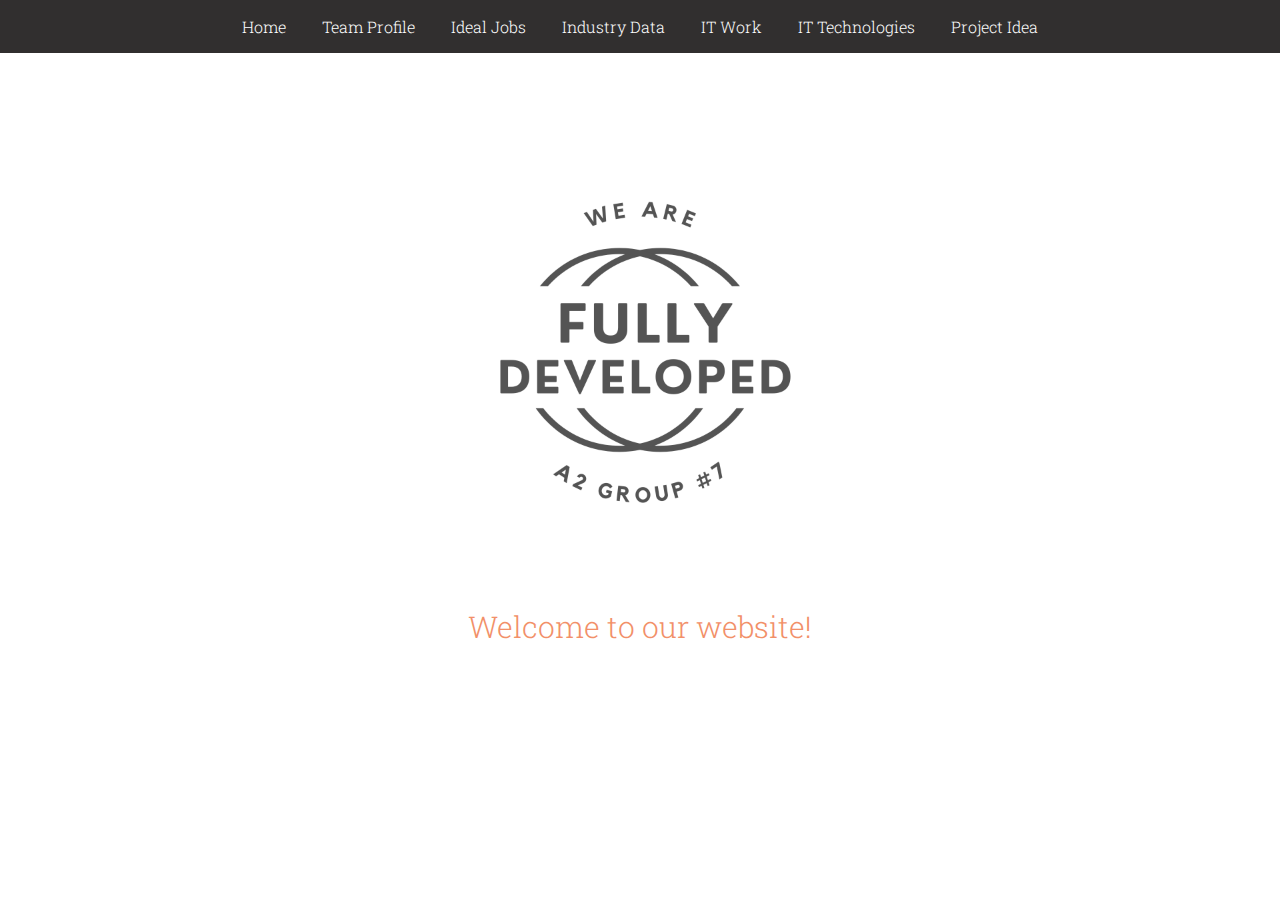
<file: index.html>
<!DOCTYPE html>
<html lang = "en">
<head>
  <link href="./resources/css/index.css" type="text/css" rel="stylesheet">
  <meta name="viewport" content="width=device-width, initial-scale=1">
</head>

<!--Do not touch -->
<div class="topnav">
  <a href="index.html">Home</a>
  <div class="dropdown">
    <button class="dropbtn">Team Profile</button>
    <div class="dropdown-content">
      <a href="./resources/html/about_the_team.html">About the Team</a>
      <a href="./resources/html/team_profile.html">Team Profile</a>
    </div>
  </div>
  <a href="./resources/html/ideal_jobs.html">Ideal Jobs</a>
  <a href="./resources/html/industry_data.html">Industry Data</a>
  <div class="dropdown">
    <button class="dropbtn">IT Work</button>
    <div class="dropdown-content">
      <a href="./resources/html/interview_willem.html">Interview 1</a>
      <a href="./resources/html/interview_shannon.html">Interview 2</a>
    </div>
  </div>
  <div class="dropdown">
    <button class="dropbtn">IT Technologies</button>
    <div class="dropdown-content">
      <a href="./resources/html/autonomous_vehicles.html">Autonomous Vehicles</a>
      <a href="./resources/html/blockchain.html">Blockchain</a>
      <a href="./resources/html/cybersecurity.html">Cybersecurity</a>
      <a href="./resources/html/machine_learning.html">Machine Learning</a>
    </div>
  </div>
  <a href="./resources/html/project_idea.html">Project Idea</a>
</div>
<!--Do not touch -->

<body>
  <div class ="content">
     <center><img src="./resources/images/others/team_logo.png" width="500px">
    <h2>Welcome to our website!</h2></center>
  </div>




</body>
</html>
</file>
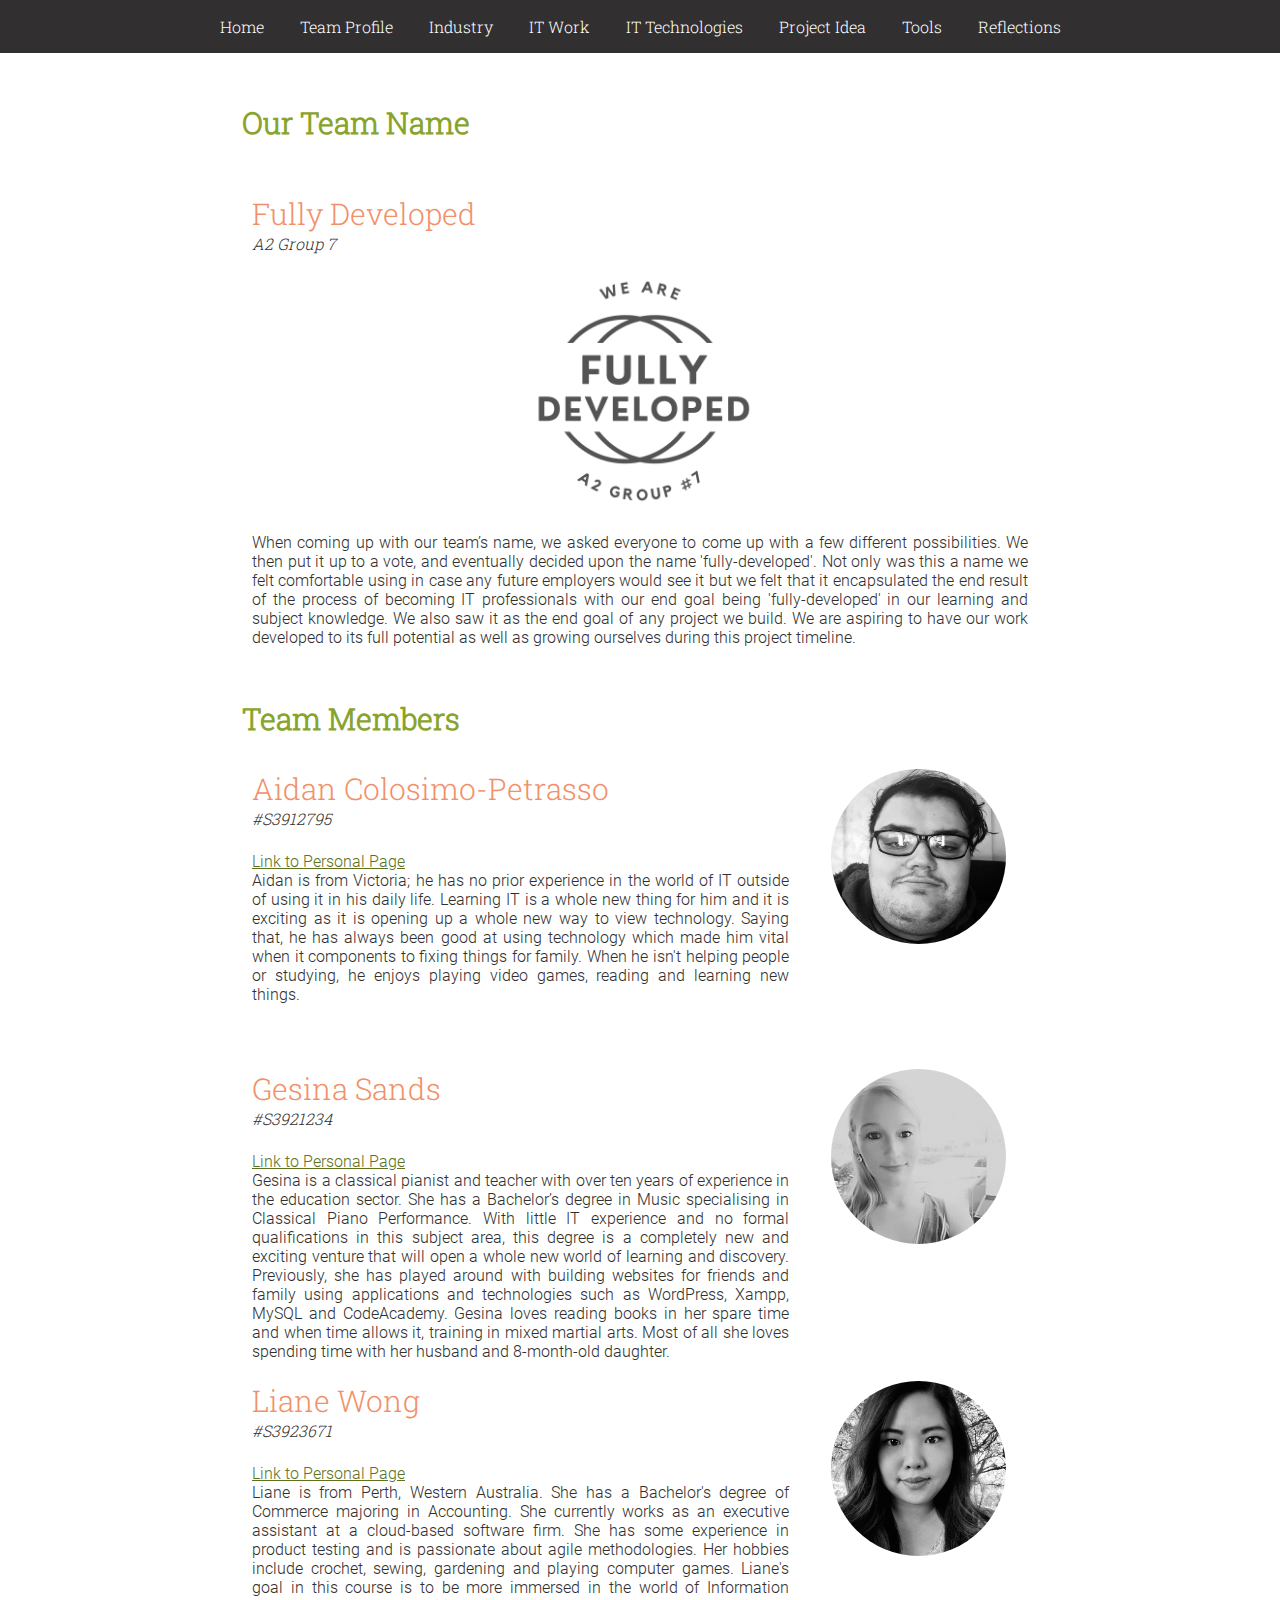
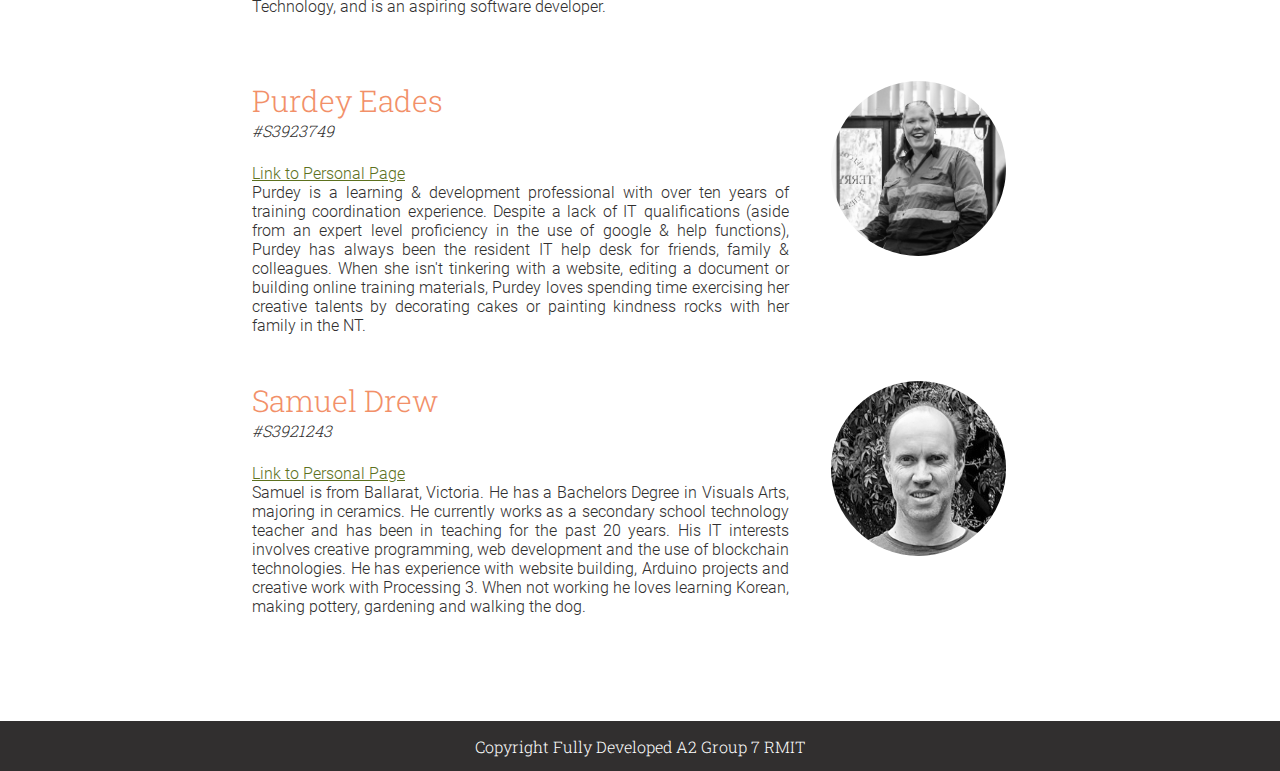
<file: resources/html/about_the_team.html>
<!DOCTYPE html>
<html lang="en">

<head>
  <link href="../css/index.css" type="text/css" rel="stylesheet"/>
  <meta name="viewport" content="width=device-width, initial-scale=1">
</head>

<!--Do not touch -->
<div class="topnav">
  <a href="../../index.html">Home</a>
  <!--Dropdown -->
  <div class="dropdown">
    <button class="dropbtn">Team Profile</button>
    <!--Dropdown Content-->
    <div class="dropdown-content">
      <a href="../html/about_the_team.html">About the Team</a>
      <a href="../html/team_profile.html">Team Profile</a>
    </div><!--Dropdown Content End-->
  </div><!--Dropdown End-->

  <!--Dropdown-->
  <div class="dropdown">
    <button class="dropbtn">Industry</button>
    <!--Dropdown Content-->
    <div class="dropdown-content">
      <a href="../html/ideal_jobs.html">Ideal Jobs</a>
      <a href="../html/industry_data.html">Industry Data</a>
    </div><!--Dropdown Content End-->
  </div><!--Dropdown End-->

  <!--Dropdown-->
  <div class="dropdown">
    <button class="dropbtn">IT Work</button>
    <!--Dropdown Content-->
    <div class="dropdown-content">
      <a href="../html/interview_willem.html">Interview 1</a>
      <a href="../html/interview_shannon.html">Interview 2</a>
    </div><!--Dropdown Content End-->
  </div><!--Dropdown End-->

  <!--Dropdown-->
  <div class="dropdown">
    <button class="dropbtn">IT Technologies</button>
    <!--Dropdown Content-->
    <div class="dropdown-content">
      <a href="../html/autonomous_vehicles.html">Autonomous Vehicles</a>
      <a href="../html/blockchain.html">Blockchain</a>
      <a href="../html/cybersecurity.html">Cybersecurity</a>
      <a href="../html/machine_learning.html">Machine Learning</a>
    </div><!--Dropdown Content End-->
  </div><!--Dropdown End-->

  <a href="../html/project_idea.html">Project Idea</a>
  <a href="../html/tools.html">Tools</a>

  <!--Dropdown-->
  <div class="dropdown">
    <button class="dropbtn">Reflections</button>
    <!--Dropdown Content-->
    <div class="dropdown-content">
      <a href="../html/group_reflections.html">Group Reflections</a>
      <a href="../html/personal_reflections.html">Personal Reflections</a>
    </div><!--Dropdown Content End-->
  </div><!--Dropdown End-->
</div>
<!--Do not touch -->

<body>
  <div class="content">
    <h1>Our Team Name</h1><br><br>
    <!--Team Name info -->
    <div class="column">
      <h2>Fully Developed</h2>
      <p class="a2-group-heading"><i>A2 Group 7</i></p><br>
      <center><img src="../images/others/team_logo_trimmed.png" width="30%"></center><br>


      <p>When coming up with our team’s name, we asked everyone to come up with a few different possibilities. We then put it up to a vote, and eventually decided upon the name 'fully-developed'. Not only was this a name we felt comfortable using in case any future employers would see it but we felt that it encapsulated the end result of the process of becoming IT professionals with our end goal being 'fully-developed' in our learning and subject knowledge. We also saw it as the end goal of any project we build. We are aspiring to have our work developed to its full potential as well as growing ourselves during this project timeline.</p><br><br>

      </div><!--End -->

    <h1>Team Members</h1><br>
    <!--Team Item 1-->
    <div class="row">
      <div class="column-left">
        <h2>Aidan Colosimo-Petrasso</h2>
        <p><i>#S3912795</i></p><br>
        <a href="https://aidancolpet.github.io/A1-Introduction-to-Info-Tech/" target="blank">Link to Personal Page</a>
        <p>Aidan is from Victoria; he has no prior experience in the world of IT
          outside of using it in his daily life. Learning IT is a whole new thing
       
          for him and it is exciting as it is opening up a whole new way to view

          technology. Saying that, he has always been good at using technology
          which made him vital when it components to fixing things for family. When
          he isn't helping people or studying, he enjoys playing video games,
          reading and learning new things.</p>
      </div>
      <!--Avatar-->
      <div class="column-right">
        <img src="../images/others/Profile Photos/b_w/aidan_picture_bw.jpg" alt="Aidan Colosimo-Petrasso" class="avatar"/>
      </div>
    </div><!--End Team Item 1-->

    <!--Team Item 2-->
    <div class="row">
      <div class="column-left">
        <h2>Gesina Sands</h2>
        <p><i>#S3921234</i></p><br>
        <a href="https://gsmsands.github.io/Assessment-1/" target="blank">Link to Personal Page</a>
        <p>Gesina is a classical pianist and teacher with over ten years of experience
          in the education sector. She has a Bachelor’s degree in Music specialising
          in Classical Piano Performance. With little IT experience and no formal
          qualifications in this subject area, this degree is a completely new
          and exciting venture that will open a whole new world of learning and
          discovery. Previously, she has played around with building websites for
          friends and family using applications and technologies such as WordPress,
          Xampp, MySQL and CodeAcademy. Gesina loves reading books in her spare
          time and when time allows it, training in mixed martial arts. Most of
          all she loves spending time with her husband and 8-month-old daughter.</p>
      </div>
      <!--Avatar-->
      <div class="column-right">
        <img src="../images/others/Profile Photos/b_w/gesina_pic_bw.jpg" alt="Gesina Sands" class="avatar"/>
      </div>
    </div><!--End Team Item 2-->

    <!--Team Item 3-->
    <div class="row">
      <div class="column-left">
        <h2>Liane Wong</h2>
        <p><i>#S3923671</i></p><br>
        <a href="https://celestes23.github.io/IITRepo/index.html" target="blank">Link to Personal Page</a>
        <p>Liane is from Perth, Western Australia. She has a Bachelor's degree
          of Commerce majoring in Accounting. She currently works as an executive
          assistant at a cloud-based software firm. She has some experience in
          product testing and is passionate about agile methodologies. Her hobbies
          include crochet, sewing, gardening and playing computer games. Liane's goal
          in this course is to be more immersed in the world of Information
          Technology, and is an aspiring software developer.</p>
      </div>
      <!--Avatar-->
      <div class="column-right">
        <img src="../images/others/Profile Photos/b_w/liane_photo_bw.jpg" alt="Liane Wong" class="avatar"/>
      </div>
    </div><!--End Team Item 3-->

    <!--Team Item 4-->
    <div class="row">
      <div class="column-left">
        <h2>Purdey Eades</h2>
        <p><i>#S3923749</i></p><br>
        <a href="https://pjs3923.github.io/PEProfileRepo/" target="blank">Link to Personal Page</a>
        <p>Purdey is a learning & development professional with over ten years
          of training coordination experience.  Despite a lack of IT qualifications
          (aside from an expert level proficiency in the use of google & help functions),
          Purdey has always been the resident IT help desk for friends, family
          & colleagues.  When she isn't tinkering with a website, editing a document
          or building online training materials, Purdey loves spending time exercising
          her creative talents by decorating cakes or painting kindness rocks
          with her family in the NT.</p>
      </div>
      <!--Avatar-->
      <div class="column-right">
        <img src="../images/others/Profile Photos/b_w/Purdey_Pic_bw.jpg" alt="Purdey Eades" class="avatar"/>
      </div>
    </div><!--End Team Item 4-->

    <!--Team Item 5-->
    <div class="row">
      <div class="column-left">
        <h2>Samuel Drew</h2>
        <p><i>#S3921243</i></p><br>
        <a href="https://drewy21.github.io/ePortfolio/" target="blank">Link to Personal Page</a>
        <p>Samuel is from Ballarat, Victoria. He has a Bachelors Degree in Visuals
          Arts, majoring in ceramics. He currently works as a secondary school
          technology teacher and has been in teaching for the past 20 years. His
          IT interests involves creative programming, web development and the
          use of blockchain technologies. He has experience with website building,
          Arduino projects and creative work with Processing 3. When not working
          he loves learning Korean, making pottery, gardening and walking the
          dog.</p>
      </div>
      <!--Avatar-->
      <div class="column-right">
        <img src="../images/others/Profile Photos/b_w/sam_pic_bw.jpg" alt="Samuel Drew" class="avatar"/>
      </div>
    </div><!--End Team Item 5-->

  </div>
</body>
<footer class="footer">
  <center>Copyright Fully Developed A2 Group 7 RMIT</center>
</footer>
</html>
</file>
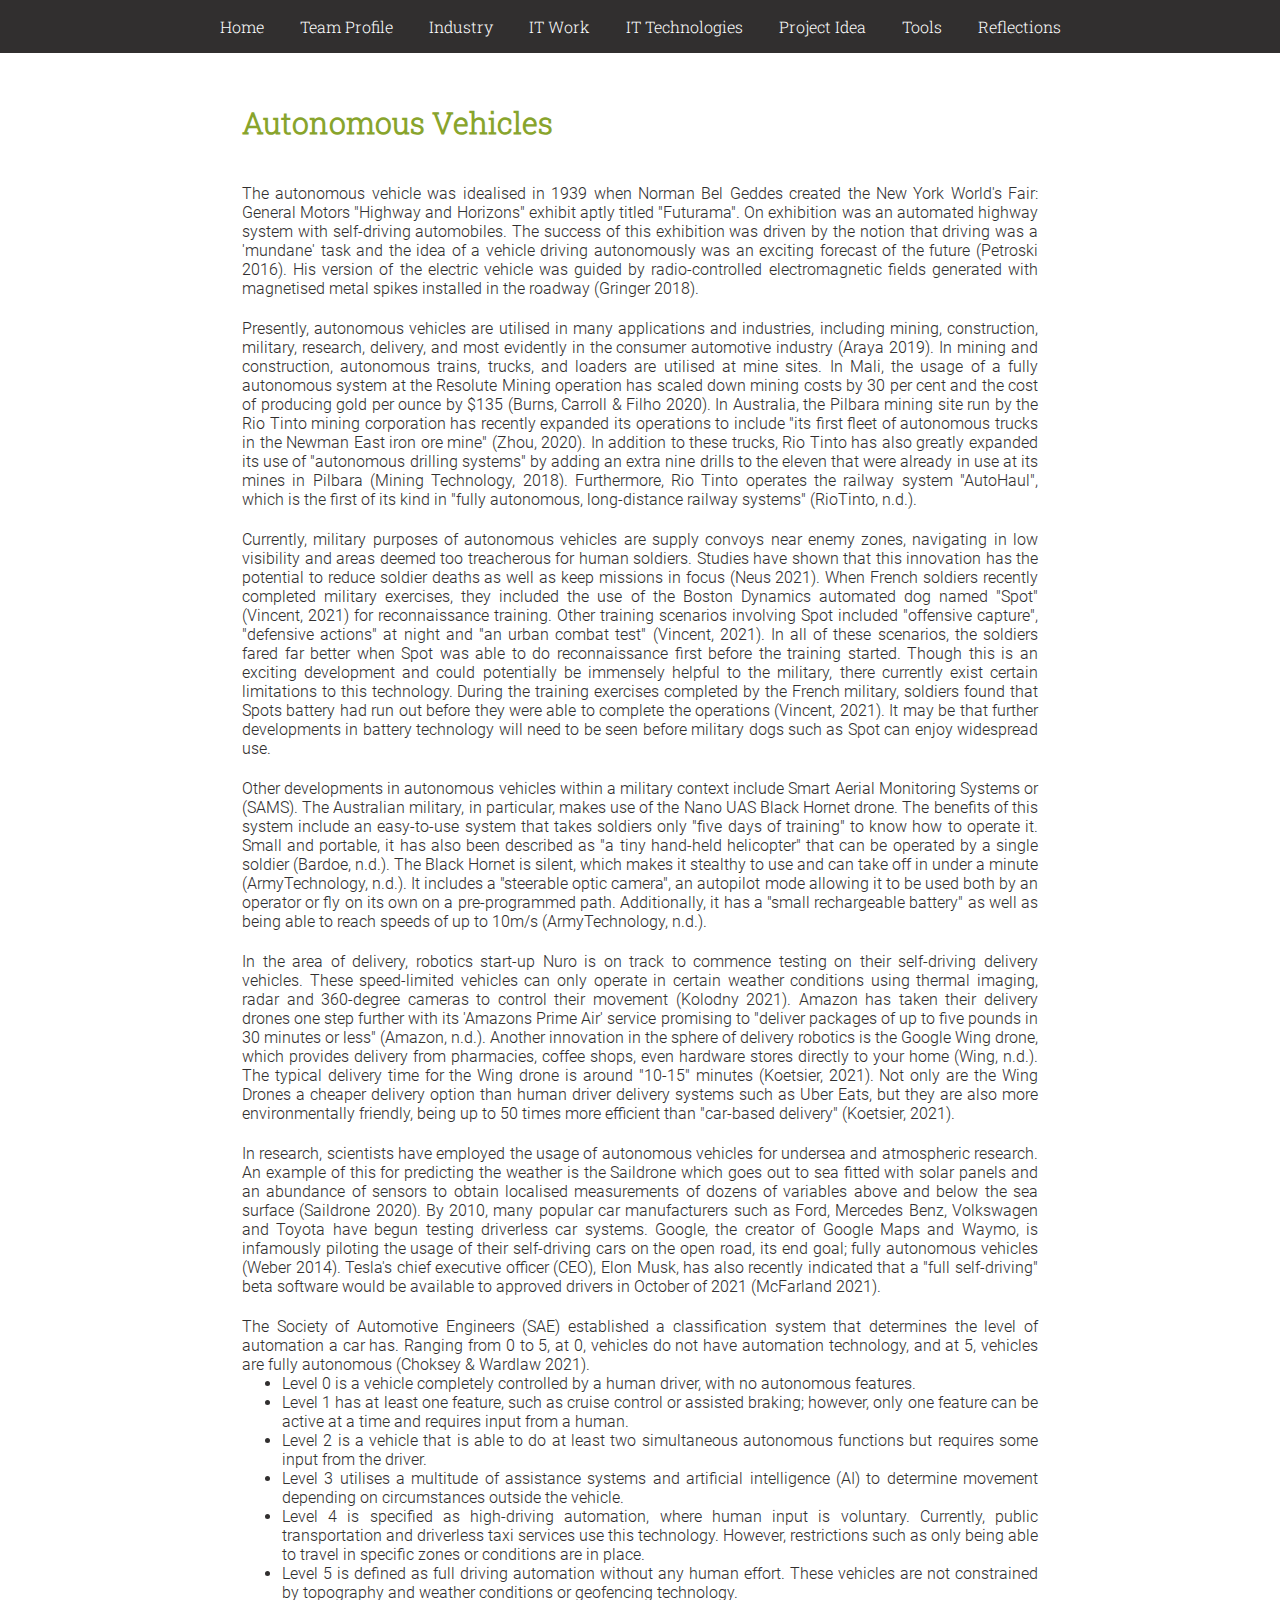
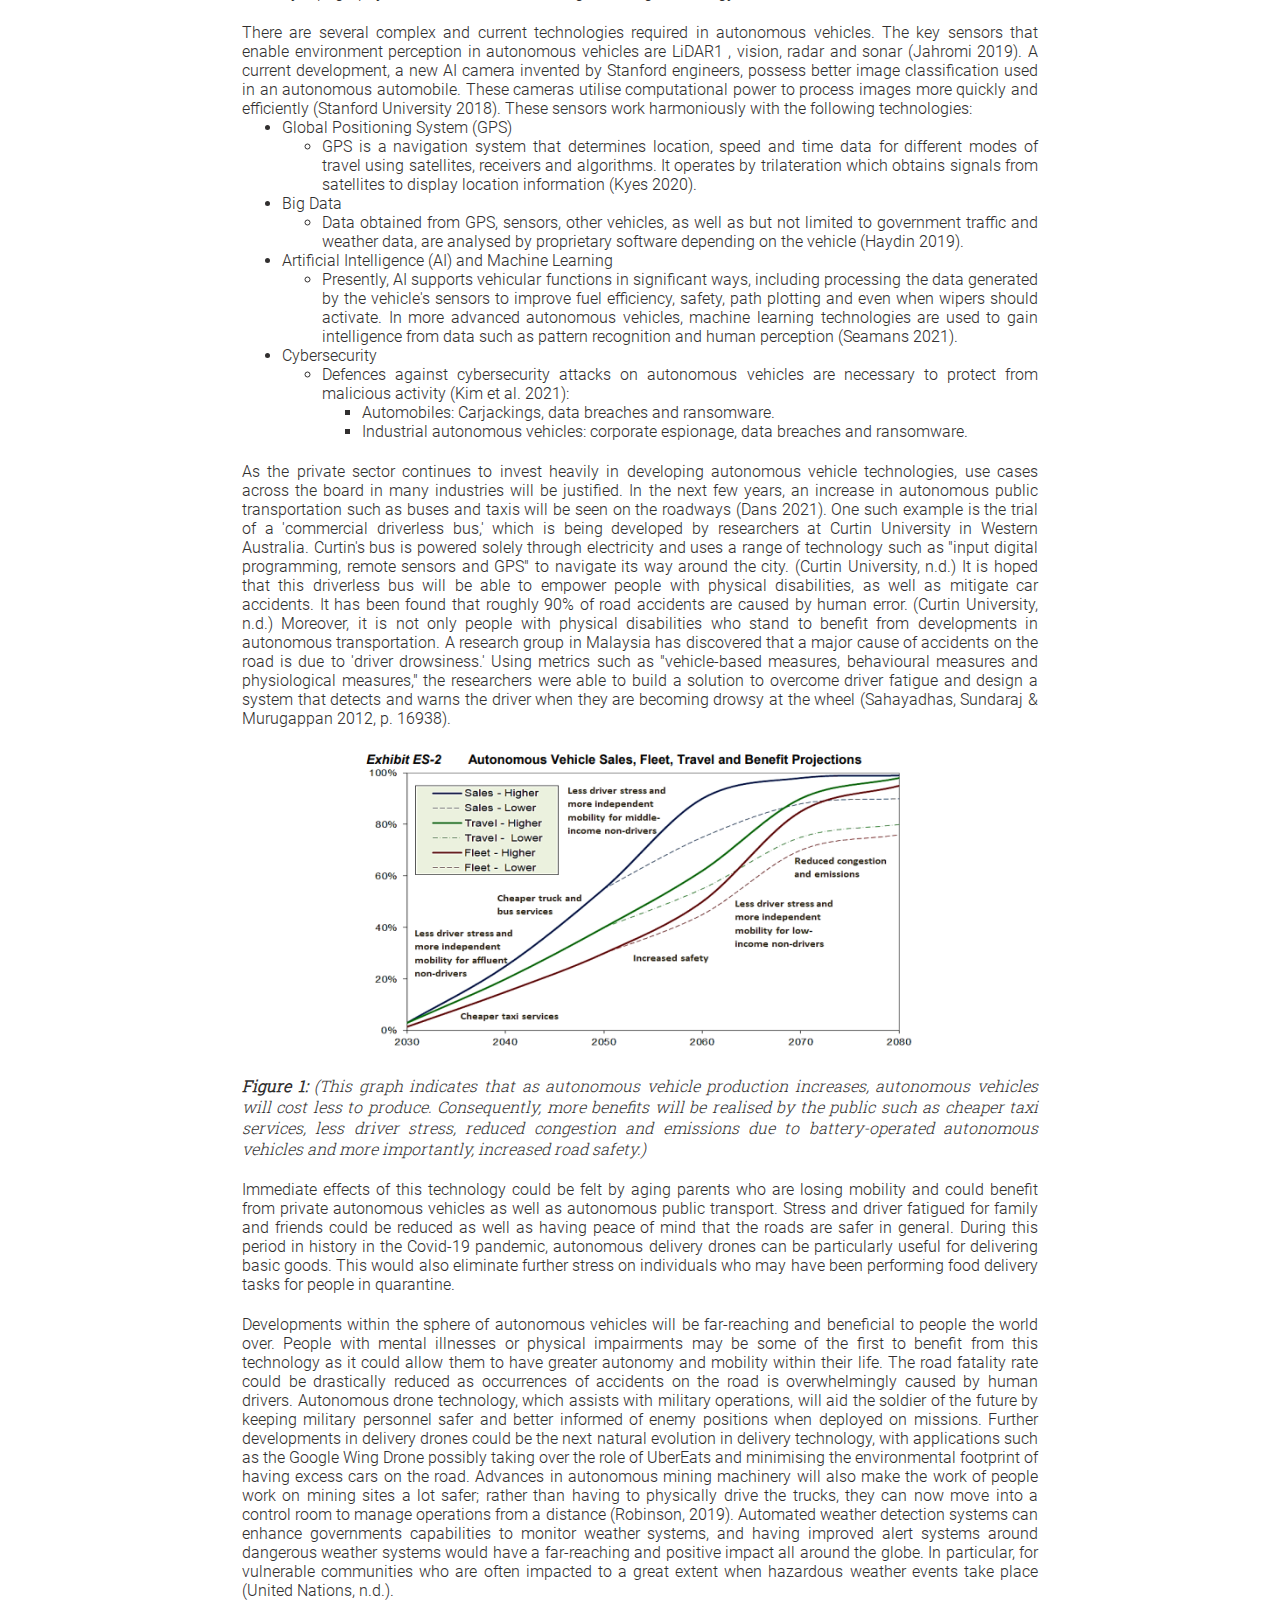
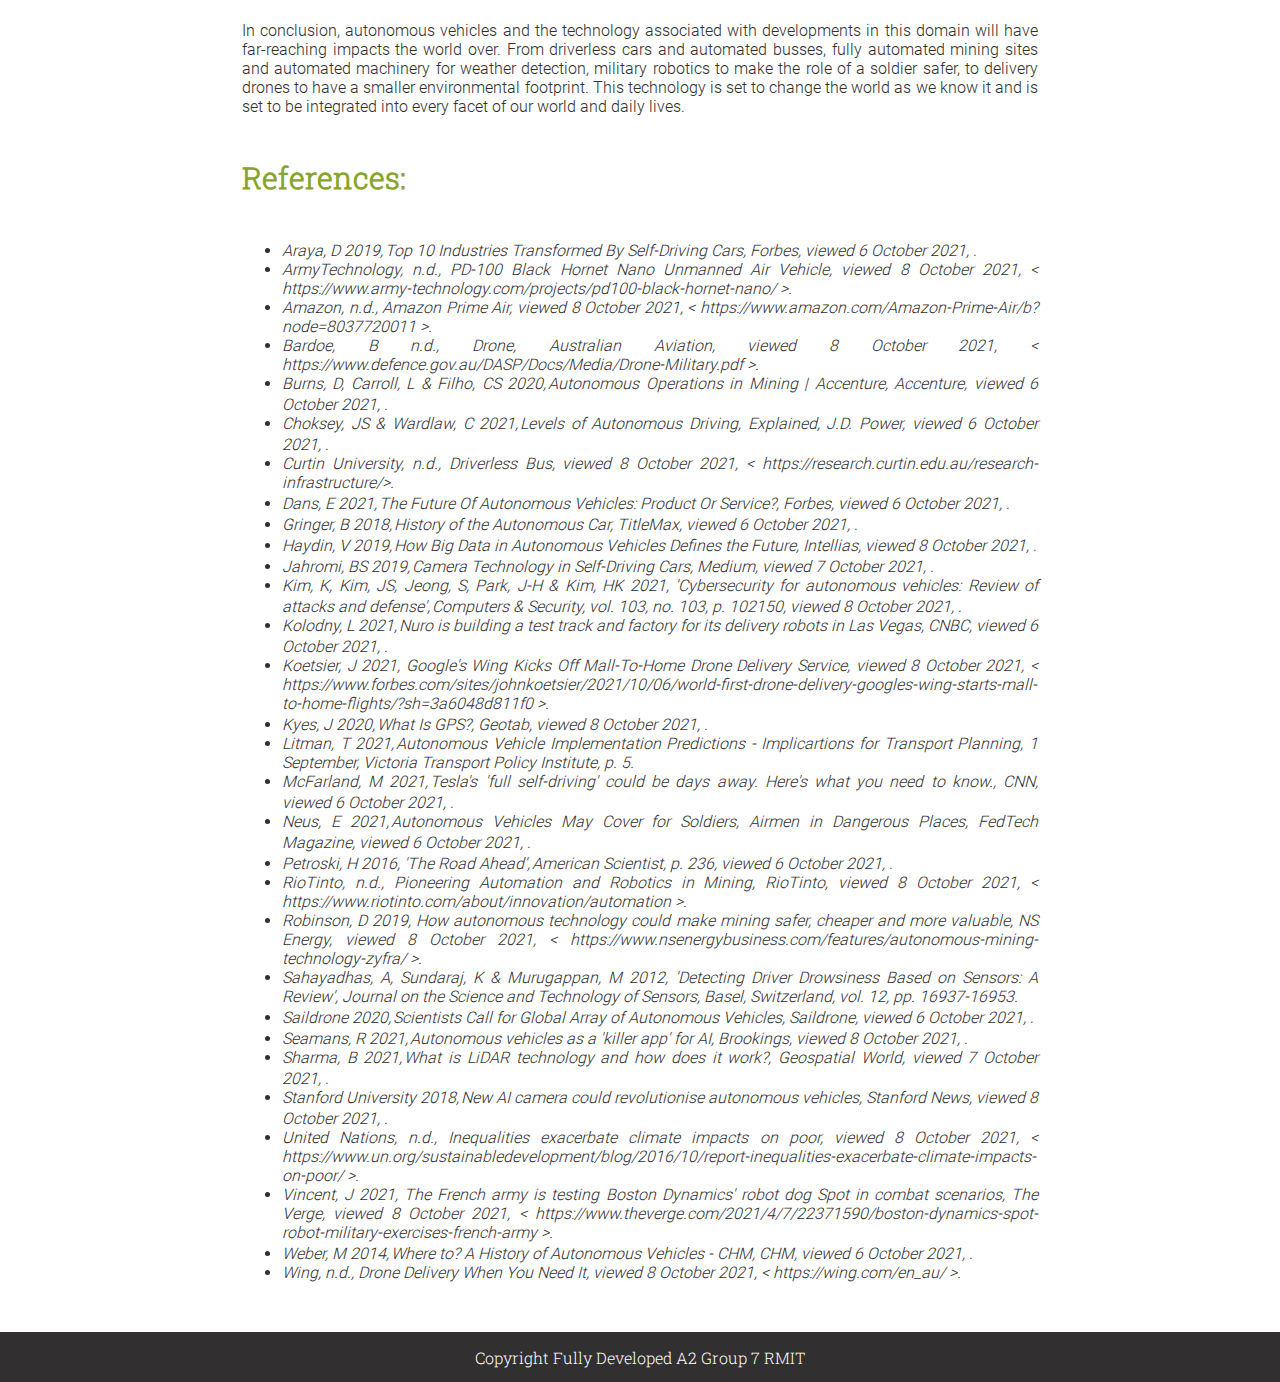
<file: resources/html/autonomous_vehicles.html>
<!DOCTYPE html>
<html lang="en">

<head>
  <link href="../css/index.css" type="text/css" rel="stylesheet"/>
  <meta name="viewport" content="width=device-width, initial-scale=1">
</head>

<!--Do not touch -->
<div class="topnav">
  <a href="../../index.html">Home</a>
  <!--Dropdown -->
  <div class="dropdown">
    <button class="dropbtn">Team Profile</button>
    <!--Dropdown Content-->
    <div class="dropdown-content">
      <a href="../html/about_the_team.html">About the Team</a>
      <a href="../html/team_profile.html">Team Profile</a>
    </div><!--Dropdown Content End-->
  </div><!--Dropdown End-->

  <!--Dropdown-->
  <div class="dropdown">
    <button class="dropbtn">Industry</button>
    <!--Dropdown Content-->
    <div class="dropdown-content">
      <a href="../html/ideal_jobs.html">Ideal Jobs</a>
      <a href="../html/industry_data.html">Industry Data</a>
    </div><!--Dropdown Content End-->
  </div><!--Dropdown End-->

  <!--Dropdown-->
  <div class="dropdown">
    <button class="dropbtn">IT Work</button>
    <!--Dropdown Content-->
    <div class="dropdown-content">
      <a href="../html/interview_willem.html">Interview 1</a>
      <a href="../html/interview_shannon.html">Interview 2</a>
    </div><!--Dropdown Content End-->
  </div><!--Dropdown End-->

  <!--Dropdown-->
  <div class="dropdown">
    <button class="dropbtn">IT Technologies</button>
    <!--Dropdown Content-->
    <div class="dropdown-content">
      <a href="../html/autonomous_vehicles.html">Autonomous Vehicles</a>
      <a href="../html/blockchain.html">Blockchain</a>
      <a href="../html/cybersecurity.html">Cybersecurity</a>
      <a href="../html/machine_learning.html">Machine Learning</a>
    </div><!--Dropdown Content End-->
  </div><!--Dropdown End-->

  <a href="../html/project_idea.html">Project Idea</a>
  <a href="../html/tools.html">Tools</a>

  <!--Dropdown-->
  <div class="dropdown">
    <button class="dropbtn">Reflections</button>
    <!--Dropdown Content-->
    <div class="dropdown-content">
      <a href="../html/group_reflections.html">Group Reflections</a>
      <a href="../html/personal_reflections.html">Personal Reflections</a>
    </div><!--Dropdown Content End-->
  </div><!--Dropdown End-->
</div>
<!--Do not touch -->

<body>
  <div class="content">
    <h1>Autonomous Vehicles</h1><br><br>
    <p>The autonomous vehicle was idealised in 1939 when Norman Bel Geddes created the New York World's Fair: General
      Motors "Highway and Horizons" exhibit aptly titled "Futurama". On exhibition was an automated highway system with
      self-driving automobiles. The success of this exhibition was driven by the notion that driving was a 'mundane'
      task and the idea of a vehicle driving autonomously was an exciting forecast of the future (Petroski 2016). His
      version of the electric vehicle was guided by radio-controlled electromagnetic fields generated with magnetised
      metal spikes installed in the roadway (Gringer 2018).</p>
    <br />
    <p>Presently, autonomous vehicles are utilised in many applications and industries, including mining, construction,
      military, research, delivery, and most evidently in the consumer automotive industry (Araya 2019). In mining and
      construction, autonomous trains, trucks, and loaders are utilised at mine sites. In Mali, the usage of a fully
      autonomous system at the Resolute Mining operation has scaled down mining costs by 30 per cent and the cost of
      producing gold per ounce by $135 (Burns, Carroll & Filho 2020). In Australia, the Pilbara mining site run by the
      Rio Tinto mining corporation has recently expanded its operations to include "its first fleet of autonomous trucks
      in the Newman East iron ore mine" (Zhou, 2020). In addition to these trucks, Rio Tinto has also greatly expanded
      its use of "autonomous drilling systems" by adding an extra nine drills to the eleven that were already in use at
      its mines in Pilbara (Mining Technology, 2018). Furthermore, Rio Tinto operates the railway system "AutoHaul",
      which is the first of its kind in "fully autonomous, long-distance railway systems" (RioTinto, n.d.).</p>
    <br />
    <p>Currently, military purposes of autonomous vehicles are supply convoys near enemy zones, navigating in low
      visibility and areas deemed too treacherous for human soldiers. Studies have shown that this innovation has the
      potential to reduce soldier deaths as well as keep missions in focus (Neus 2021). When French soldiers recently
      completed military exercises, they included the use of the Boston Dynamics automated dog named "Spot" (Vincent,
      2021) for reconnaissance training. Other training scenarios involving Spot included "offensive capture",
      "defensive actions" at night and "an urban combat test" (Vincent, 2021). In all of these scenarios, the soldiers
      fared far better when Spot was able to do reconnaissance first before the training started. Though this is an
      exciting development and could potentially be immensely helpful to the military, there currently exist certain
      limitations to this technology. During the training exercises completed by the French military, soldiers found
      that Spots battery had run out before they were able to complete the operations (Vincent, 2021). It may be that
      further developments in battery technology will need to be seen before military dogs such as Spot can enjoy
      widespread use.</p>
    <br />
    <p>Other developments in autonomous vehicles within a military context include Smart Aerial Monitoring Systems or
      (SAMS). The Australian military, in particular, makes use of the Nano UAS Black Hornet drone. The benefits of this
      system include an easy-to-use system that takes soldiers only "five days of training" to know how to operate it.
      Small and portable, it has also been described as "a tiny hand-held helicopter" that can be operated by a single
      soldier (Bardoe, n.d.). The Black Hornet is silent, which makes it stealthy to use and can take off in under a
      minute (ArmyTechnology, n.d.). It includes a "steerable optic camera", an autopilot mode allowing it to be used
      both by an operator or fly on its own on a pre-programmed path. Additionally, it has a "small rechargeable
      battery" as well as being able to reach speeds of up to 10m/s (ArmyTechnology, n.d.).</p>
    <br />
    <p>In the area of delivery, robotics start-up Nuro is on track to commence testing on their self-driving delivery
      vehicles. These speed-limited vehicles can only operate in certain weather conditions using thermal imaging, radar
      and 360-degree cameras to control their movement (Kolodny 2021). Amazon has taken their delivery drones one step
      further with its 'Amazons Prime Air' service promising to "deliver packages of up to five pounds in 30 minutes or
      less" (Amazon, n.d.). Another innovation in the sphere of delivery robotics is the Google Wing drone, which
      provides delivery from pharmacies, coffee shops, even hardware stores directly to your home (Wing, n.d.). The
      typical delivery time for the Wing drone is around "10-15" minutes (Koetsier, 2021). Not only are the Wing Drones
      a cheaper delivery option than human driver delivery systems such as Uber Eats, but they are also more
      environmentally friendly, being up to 50 times more efficient than "car-based delivery" (Koetsier, 2021).</p>
    <br />
    <p>In research, scientists have employed the usage of autonomous vehicles for undersea and atmospheric research. An
      example of this for predicting the weather is the Saildrone which goes out to sea fitted with solar panels and an
      abundance of sensors to obtain localised measurements of dozens of variables above and below the sea surface
      (Saildrone 2020). By 2010, many popular car manufacturers such as Ford, Mercedes Benz, Volkswagen and Toyota have
      begun testing driverless car systems. Google, the creator of Google Maps and Waymo, is infamously piloting the
      usage of their self-driving cars on the open road, its end goal; fully autonomous vehicles (Weber 2014). Tesla's
      chief executive officer (CEO), Elon Musk, has also recently indicated that a "full self-driving" beta software
      would be available to approved drivers in October of 2021 (McFarland 2021).</p>
    <br />
    <p>The Society of Automotive Engineers (SAE) established a classification system that determines the level of
      automation a car has. Ranging from 0 to 5, at 0, vehicles do not have automation technology, and at 5, vehicles
      are fully autonomous (Choksey & Wardlaw 2021).
      <ul>
        <li>Level 0 is a vehicle completely controlled by a human driver, with no autonomous features.</li>
        <li>Level 1 has at least one feature, such as cruise control or assisted braking; however, only one feature can
          be active at a time and requires input from a human.</li>
        <li>Level 2 is a vehicle that is able to do at least two simultaneous autonomous functions but requires some
          input from the driver.</li>
        <li>Level 3 utilises a multitude of assistance systems and artificial intelligence (AI) to determine movement
          depending on circumstances outside the vehicle.</li>
        <li>Level 4 is specified as high-driving automation, where human input is voluntary. Currently, public
          transportation and driverless taxi services use this technology. However, restrictions such as only being able
          to travel in specific zones or conditions are in place.</li>
        <li>Level 5 is defined as full driving automation without any human effort. These vehicles are not constrained
          by topography and weather conditions or geofencing technology.</li>
      </ul>
    </p>
    <br />
    <p>
      There are several complex and current technologies required in autonomous vehicles. The key sensors that enable
      environment perception in autonomous vehicles are LiDAR1 , vision, radar and sonar (Jahromi 2019). A current
      development, a new AI camera invented by Stanford engineers, possess better image classification used in an
      autonomous automobile. These cameras utilise computational power to process images more quickly and efficiently
      (Stanford University 2018).

      These sensors work harmoniously with the following technologies:
      <ul>
        <li>
          Global Positioning System (GPS)
          <ul>
            <li>GPS is a navigation system that determines location, speed and time data for different modes of travel
              using satellites, receivers and algorithms. It operates by trilateration which obtains signals from
              satellites to display location information (Kyes 2020). </li>
          </ul>
        </li>
        <li>
          Big Data
          <ul>
            <li>Data obtained from GPS, sensors, other vehicles, as well as but not limited to government traffic and
              weather data, are analysed by proprietary software depending on the vehicle (Haydin 2019).</li>
          </ul>
        </li>
        <li>
          Artificial Intelligence (AI) and Machine Learning
          <ul>
            <li>Presently, AI supports vehicular functions in significant ways, including processing the data generated
              by the vehicle's sensors to improve fuel efficiency, safety, path plotting and even when wipers should
              activate. In more advanced autonomous vehicles, machine learning technologies are used to gain
              intelligence from data such as pattern recognition and human perception (Seamans 2021).</li>
          </ul>
        </li>
        <li>
          Cybersecurity
          <ul>
            <li>Defences against cybersecurity attacks on autonomous vehicles are necessary to protect from malicious
              activity (Kim et al. 2021):
              <ul>
                <li>Automobiles: Carjackings, data breaches and ransomware. </li>
                <li>Industrial autonomous vehicles: corporate espionage, data breaches and ransomware.</li>
              </ul>
            </li>
          </ul>
        </li>
      </ul>
    </p>
    <br />
    <p>As the private sector continues to invest heavily in developing autonomous vehicle technologies, use cases across
      the board in many industries will be justified. In the next few years, an increase in autonomous public
      transportation such as buses and taxis will be seen on the roadways (Dans 2021). One such example is the trial of
      a 'commercial driverless bus,' which is being developed by researchers at Curtin University in Western Australia.
      Curtin's bus is powered solely through electricity and uses a range of technology such as "input digital
      programming, remote sensors and GPS" to navigate its way around the city. (Curtin University, n.d.) It is hoped
      that this driverless bus will be able to empower people with physical disabilities, as well as mitigate car
      accidents. It has been found that roughly 90% of road accidents are caused by human error. (Curtin University,
      n.d.) Moreover, it is not only people with physical disabilities who stand to benefit from developments in
      autonomous transportation. A research group in Malaysia has discovered that a major cause of accidents on the road
      is due to 'driver drowsiness.' Using metrics such as "vehicle-based measures, behavioural measures and
      physiological measures," the researchers were able to build a solution to overcome driver fatigue and design a
      system that detects and warns the driver when they are becoming drowsy at the wheel (Sahayadhas, Sundaraj &
      Murugappan 2012, p. 16938).</p>
    <br />
    <center>
      <img class="autonomous-vehicles-graph" src="../images/autonomous_vehicles/autonomous_vehicles_graph.png"
        width="560px" alt="Figure 1: Autonomous Vehicle Sales, Fleet, Travel and Benefit Projections (Litman 2021)" />
      <br />
      <br />

      <p><i><strong>Figure 1: </strong>(This graph indicates that as autonomous vehicle production increases, autonomous vehicles will cost less to
          produce. Consequently, more benefits will be realised by the public such as cheaper taxi services, less driver
          stress, reduced congestion and emissions due to battery-operated autonomous vehicles and more importantly,
          increased road safety.)</i></p>
    </center>
    <br />
    <p>Immediate effects of this technology could be felt by aging parents who are losing mobility and could benefit
      from private autonomous vehicles as well as autonomous public transport. Stress and driver fatigued for family and
      friends could be reduced as well as having peace of mind that the roads are safer in general. During this period
      in history in the Covid-19 pandemic, autonomous delivery drones can be particularly useful for delivering basic
      goods. This would also eliminate further stress on individuals who may have been performing food delivery tasks
      for people in quarantine.</p>
    <br />
    <p>Developments within the sphere of autonomous vehicles will be far-reaching and beneficial to people the world
      over. People with mental illnesses or physical impairments may be some of the first to benefit from this
      technology as it could allow them to have greater autonomy and mobility within their life. The road fatality rate
      could be drastically reduced as occurrences of accidents on the road is overwhelmingly caused by human drivers.
      Autonomous drone technology, which assists with military operations, will aid the soldier of the future by keeping
      military personnel safer and better informed of enemy positions when deployed on missions. Further developments in
      delivery drones could be the next natural evolution in delivery technology, with applications such as the Google
      Wing Drone possibly taking over the role of UberEats and minimising the environmental footprint of having excess
      cars on the road. Advances in autonomous mining machinery will also make the work of people work on mining sites a
      lot safer; rather than having to physically drive the trucks, they can now move into a control room to manage
      operations from a distance (Robinson, 2019). Automated weather detection systems can enhance governments
      capabilities to monitor weather systems, and having improved alert systems around dangerous weather systems would
      have a far-reaching and positive impact all around the globe. In particular, for vulnerable communities who are
      often impacted to a great extent when hazardous weather events take place (United Nations, n.d.).</p>
    <br />
    <p> In conclusion, autonomous vehicles and the technology associated with developments in this domain will have
      far-reaching impacts the world over. From driverless cars and automated busses, fully automated mining sites and
      automated machinery for weather detection, military robotics to make the role of a soldier safer, to delivery
      drones to have a smaller environmental footprint. This technology is set to change the world as we know it and is
      set to be integrated into every facet of our world and daily lives.</p>
    <br />
    <br />
    <h1>References:</h1>
    <br />
    <br />
    <ul>
      <i>
        <li>Araya, D 2019, Top 10 Industries Transformed By Self-Driving Cars, Forbes, viewed 6 October 2021, <https://www.forbes.com/sites/danielaraya/2019/01/10/top-10-industries-transformed-by-self-driving-cars/?sh=5fab02cd59ae>.</li>
        <li>ArmyTechnology, n.d., PD-100 Black Hornet Nano Unmanned Air Vehicle, viewed 8 October 2021, < https://www.army-technology.com/projects/pd100-black-hornet-nano/ >. </li>
        <li>Amazon, n.d., Amazon Prime Air, viewed 8 October 2021, < https://www.amazon.com/Amazon-Prime-Air/b?node=8037720011 >.</li>
        <li>Bardoe, B n.d., Drone, Australian Aviation, viewed 8 October 2021, < https://www.defence.gov.au/DASP/Docs/Media/Drone-Military.pdf >.</li>
        <li>Burns, D, Carroll, L & Filho, CS 2020, Autonomous Operations in Mining | Accenture, Accenture, viewed 6 October 2021, <https://www.accenture.com/au-en/insights/natural-resources/autonomous-operations-mining>.</li>
        <li>Choksey, JS & Wardlaw, C 2021, Levels of Autonomous Driving, Explained, J.D. Power, viewed 6 October 2021, <https://www.jdpower.com/cars/shopping-guides/levels-of-autonomous-driving-explained>.</li>
        <li>Curtin University, n.d., Driverless Bus, viewed 8 October 2021, < https://research.curtin.edu.au/research-infrastructure/>.</li>
        <li>Dans, E 2021, The Future Of Autonomous Vehicles: Product Or Service?, Forbes, viewed 6 October 2021, <https://www.forbes.com/sites/enriquedans/2021/06/11/the-future-of-autonomous-vehicles-product-orservice/?sh=5da0451a5892>.</li>
        <li>Gringer, B 2018, History of the Autonomous Car, TitleMax, viewed 6 October 2021, <https://www.titlemax.com/resources/history-of-the-autonomous-car/>.</li>
        <li>Haydin, V 2019, How Big Data in Autonomous Vehicles Defines the Future, Intellias, viewed 8 October 2021, <https://intellias.com/how-big-data-in-autonomous-vehicles-defines-the-future/>.</li>
        <li>Jahromi, BS 2019, Camera Technology in Self-Driving Cars, Medium, viewed 7 October 2021, <https://medium.com/@BabakShah/camera-technology-in-self-driving-cars-610371db4b0b>.</li>
        <li>Kim, K, Kim, JS, Jeong, S, Park, J-H & Kim, HK 2021, 'Cybersecurity for autonomous vehicles: Review of attacks and defense', Computers & Security, vol. 103, no. 103, p. 102150, viewed 8 October 2021, <https://www.sciencedirect.com/science/article/pii/S0167404820304235>.</li>
        <li>Kolodny, L 2021, Nuro is building a test track and factory for its delivery robots in Las Vegas, CNBC, viewed 6 October 2021, <https://www.cnbc.com/2021/08/26/nuro-is-building-a-test-track-and-factory-for-its-delivery-robots-in-las-vegas.html>.</li>
        <li>Koetsier, J 2021, Google's Wing Kicks Off Mall-To-Home Drone Delivery Service, viewed 8 October 2021, < https://www.forbes.com/sites/johnkoetsier/2021/10/06/world-first-drone-delivery-googles-wing-starts-mall-to-home-flights/?sh=3a6048d811f0 >.</li>
        <li>Kyes, J 2020, What Is GPS?, Geotab, viewed 8 October 2021, <https://www.geotab.com/au/blog/what-is-gps/>.</li>
        <li>Litman, T 2021, Autonomous Vehicle Implementation Predictions - Implicartions for Transport Planning, 1 September, Victoria Transport Policy Institute, p. 5.</li>
        <li>McFarland, M 2021, Tesla's 'full self-driving' could be days away. Here's what you need to know., CNN, viewed 6 October 2021, <https://edition.cnn.com/2021/09/28/cars/tesla-fsd-button/index.html>.</li>
        <li>Neus, E 2021, Autonomous Vehicles May Cover for Soldiers, Airmen in Dangerous Places, FedTech Magazine, viewed 6 October 2021, <https://fedtechmagazine.com/article/2021/07/autonomous-vehicles-may-cover-soldiers-airmen-dangerous-places>.</li>
        <li>Petroski, H 2016, 'The Road Ahead', American Scientist, p. 236, viewed 6 October 2021, <https://www.americanscientist.org/article/the-road-ahead>.</li>
        <li>RioTinto, n.d., Pioneering Automation and Robotics in Mining, RioTinto, viewed 8 October 2021, < https://www.riotinto.com/about/innovation/automation >.</li>
        <li>Robinson, D 2019, How autonomous technology could make mining safer, cheaper and more valuable, NS Energy, viewed 8 October 2021, < https://www.nsenergybusiness.com/features/autonomous-mining-technology-zyfra/ >.</li>
        <li>Sahayadhas, A, Sundaraj, K & Murugappan, M 2012, 'Detecting Driver Drowsiness Based on Sensors: A Review', Journal on the Science and Technology of Sensors, Basel, Switzerland, vol. 12, pp. 16937-16953.</li>
        <li>Saildrone 2020, Scientists Call for Global Array of Autonomous Vehicles, Saildrone, viewed 6 October 2021, <https://www.saildrone.com/news/scientists-call-global-array-autonomous-vehicles-saildrones>.</li>
        <li>Seamans, R 2021, Autonomous vehicles as a 'killer app' for AI, Brookings, viewed 8 October 2021, <https://www.brookings.edu/research/autonomous-vehicles-as-a-killer-app-for-ai/>.</li>
        <li>Sharma, B 2021, What is LiDAR technology and how does it work?, Geospatial World, viewed 7 October 2021, <https://www.geospatialworld.net/blogs/what-is-lidar-technology-and-how-does-it-work/>.</li>
        <li>Stanford University 2018, New AI camera could revolutionise autonomous vehicles, Stanford News, viewed 8 October 2021, <https://news.stanford.edu/2018/08/17/new-ai-camera-revolutionize-autonomous-vehicles/>.</li>
        <li>United Nations, n.d., Inequalities exacerbate climate impacts on poor, viewed 8 October 2021, < https://www.un.org/sustainabledevelopment/blog/2016/10/report-inequalities-exacerbate-climate-impacts-on-poor/ >.</li>
        <li>Vincent, J 2021, The French army is testing Boston Dynamics' robot dog Spot in combat scenarios, The Verge, viewed 8 October 2021, < https://www.theverge.com/2021/4/7/22371590/boston-dynamics-spot-robot-military-exercises-french-army >.</li>
        <li>Weber, M 2014, Where to? A History of Autonomous Vehicles - CHM, CHM, viewed 6 October 2021, <https://computerhistory.org/blog/where-to-a-history-of-autonomous-vehicles/>.</li>
        <li>Wing, n.d., Drone Delivery When You Need It, viewed 8 October 2021, < https://wing.com/en_au/ >.</li>
      </i>
    </ul>
  </div>
  <div class="push"></div>
</body>
<footer class="footer">
    <center>Copyright Fully Developed A2 Group 7 RMIT</center>
</footer>
</html>
</file>
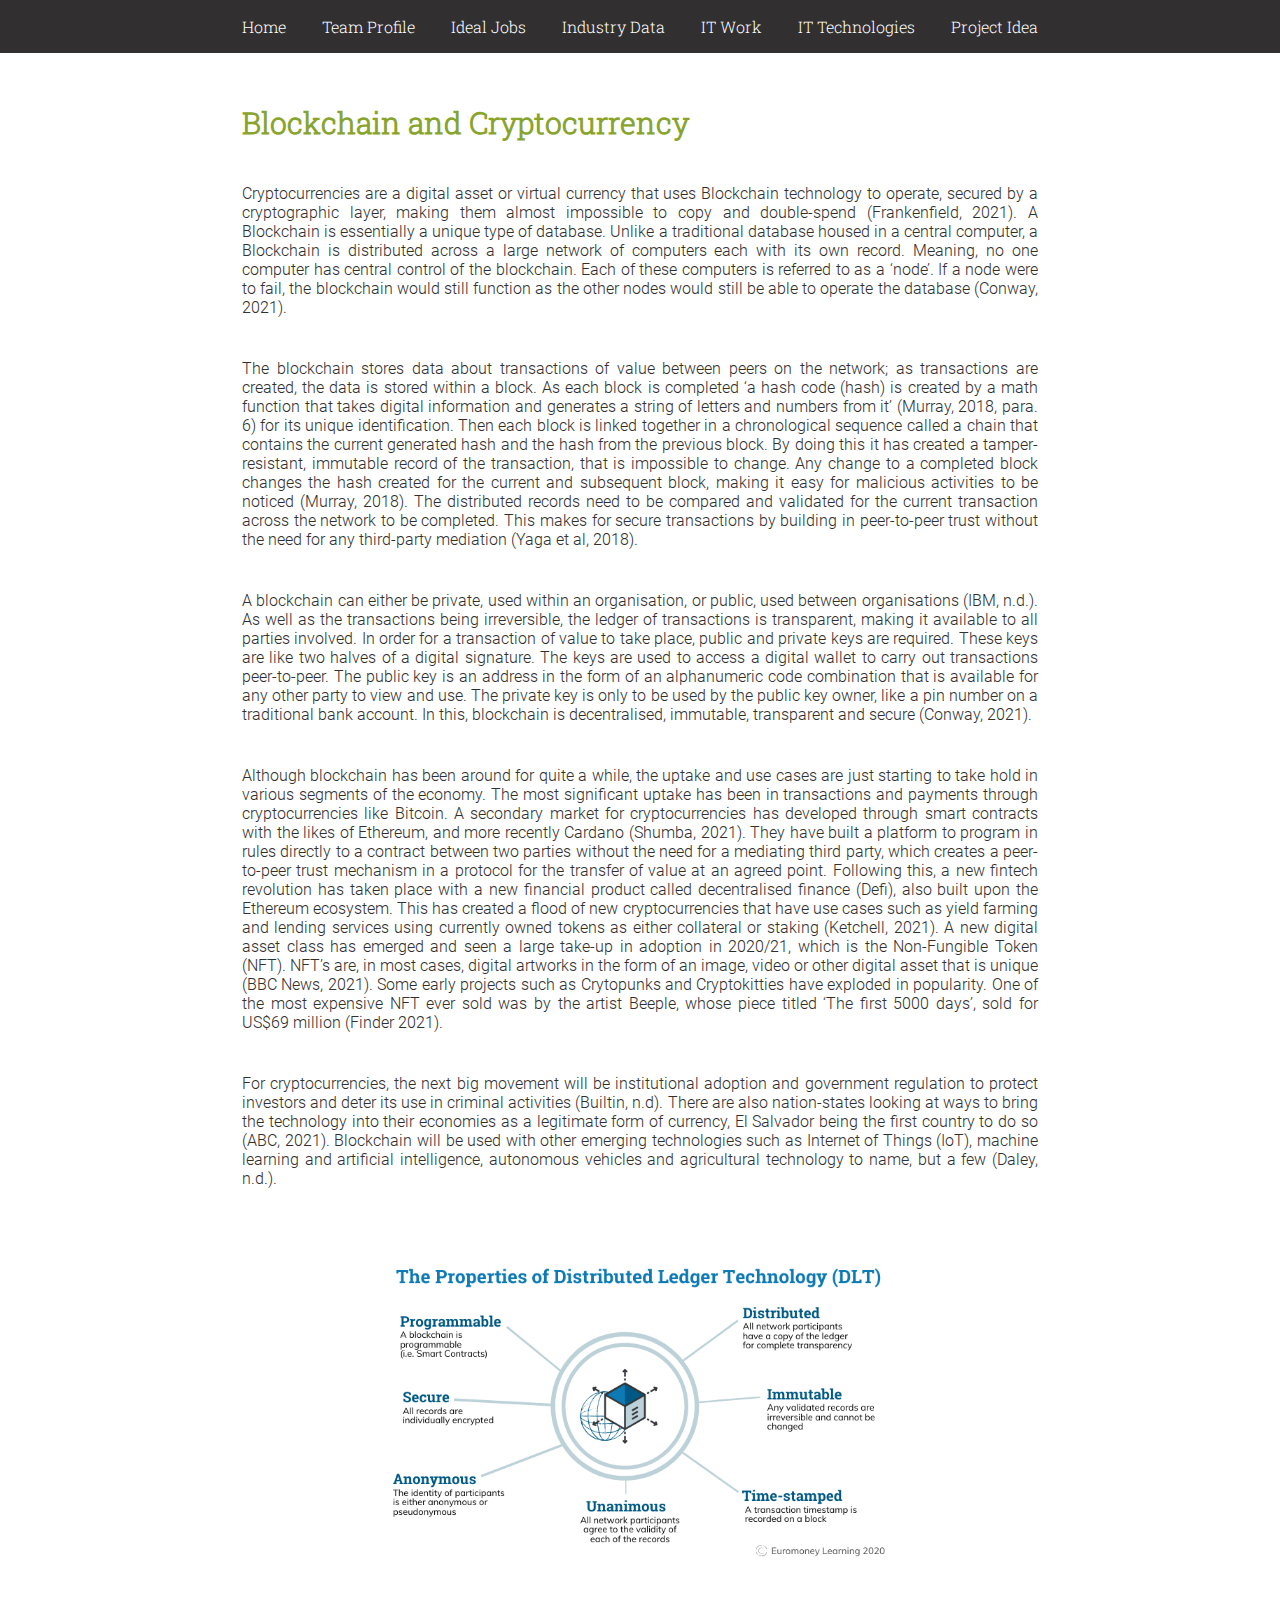
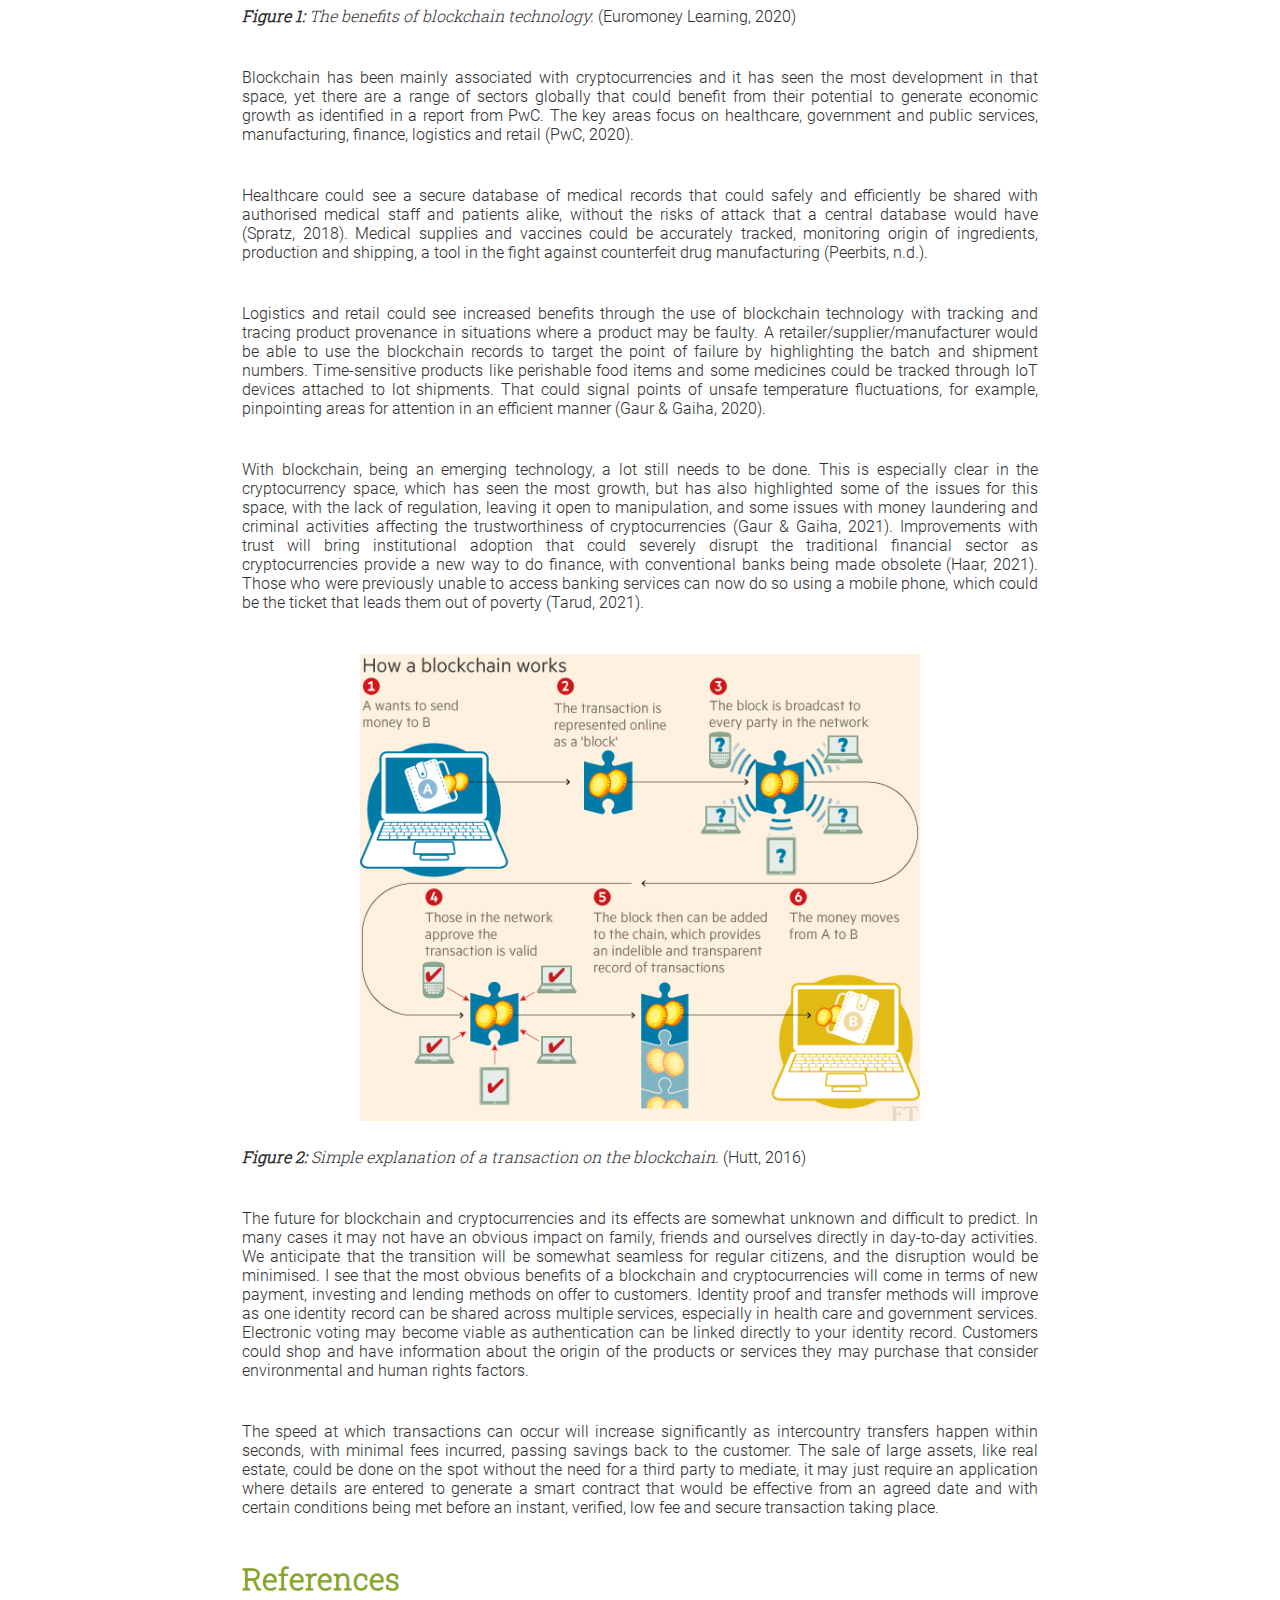
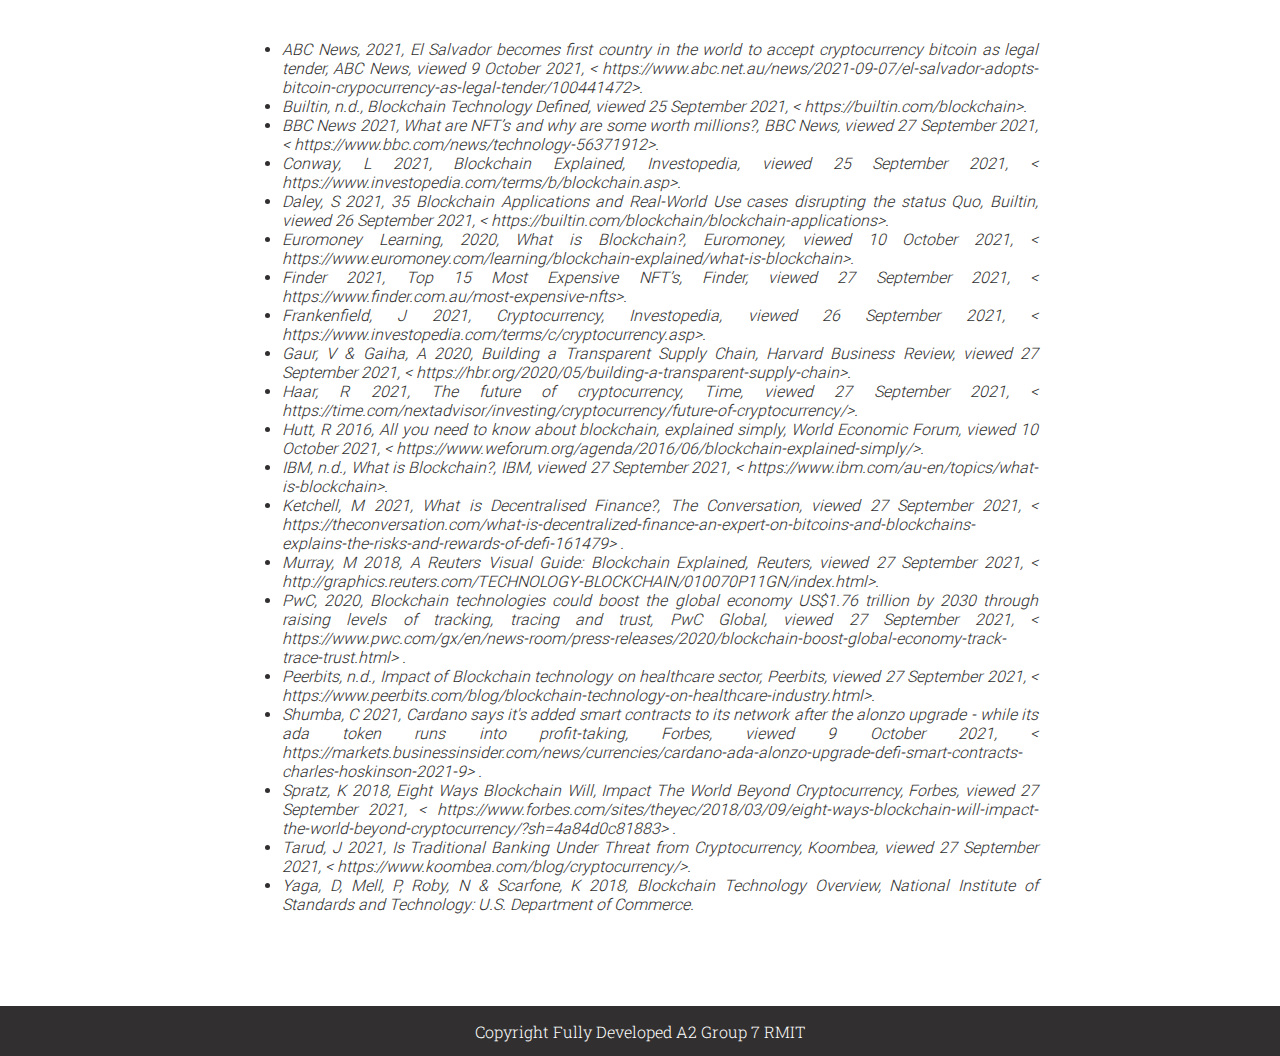
<file: resources/html/blockchain.html>
<!DOCTYPE html>
<html lang="en">

<head>
  <link href="../css/index.css" type="text/css" rel="stylesheet"/>
  <meta name="viewport" content="width=device-width, initial-scale=1">
</head> <!--Do not touch -->
  <div class="topnav">
    <a href="../../index.html">Home</a>
    <div class="dropdown">
      <button class="dropbtn">Team Profile</button>
      <div class="dropdown-content">
        <a href="../html/about_the_team.html">About the Team</a>
        <a href="../html/team_profile.html">Team Profile</a>
      </div>
    </div>
    <a href="../html/ideal_jobs.html">Ideal Jobs</a>
    <a href="../html/industry_data.html">Industry Data</a>
    <div class="dropdown">
      <button class="dropbtn">IT Work</button>
      <div class="dropdown-content">
        <a href="../html/interview_willem.html">Interview 1</a>
        <a href="../html/interview_shannon.html">Interview 2</a>
      </div>
    </div>
    <div class="dropdown">
      <button class="dropbtn">IT Technologies</button>
      <div class="dropdown-content">
        <a href="../html/autonomous_vehicles.html">Autonomous Vehicles</a>
        <a href="../html/blockchain.html">Blockchain</a>
        <a href="../html/cybersecurity.html">Cybersecurity</a>
        <a href="../html/machine_learning.html">Machine Learning</a>
      </div>
    </div>
    <a href="../html/project_idea.html">Project Idea</a>
  </div>
  <!--Do not touch -->

<body>
  <div class="content">
    <h1>Blockchain and Cryptocurrency</h1><br><br>
    <p>Cryptocurrencies are a digital asset or virtual currency that uses Blockchain technology
      to operate, secured by a cryptographic layer, making them almost impossible to copy and
      double-spend (Frankenfield, 2021). A Blockchain is essentially a unique type of database.
      Unlike a traditional database housed in a central computer, a Blockchain is distributed
      across a large network of computers each with its own record. Meaning, no one computer has
      central control of the blockchain. Each of these computers is referred to as a ‘node’. If
      a node were to fail, the blockchain would still function as the other nodes would still be
      able to operate the database (Conway, 2021).</p><br><br>

    <p>The blockchain stores data about transactions of value between peers on the network; as
      transactions are created, the data is stored within a block. As each block is completed ‘a
      hash code (hash) is created by a math function that takes digital information and generates
      a string of letters and numbers from it’ (Murray, 2018, para. 6) for its unique identification.
      Then each block is linked together in a chronological sequence called a chain that contains the
      current generated hash and the hash from the previous block. By doing this it has created a
      tamper-resistant, immutable record of the transaction, that is impossible to change. Any change
      to a completed block changes the hash created for the current and subsequent block, making it easy
      for malicious activities to be noticed (Murray, 2018). The distributed records need to be compared
      and validated for the current transaction across the network to be completed. This makes for
      secure transactions by building in peer-to-peer trust without the need for any third-party mediation
      (Yaga et al, 2018).</p><br><br>

    <p>A blockchain can either be private, used within an organisation, or public, used between organisations
      (IBM, n.d.). As well as the transactions being irreversible, the ledger of transactions is transparent,
      making it available to all parties involved. In order for a transaction of value to take place, public
      and private keys are required. These keys are like two halves of a digital signature. The keys are used
      to access a digital wallet to carry out transactions peer-to-peer. The public key is an address in the
      form of an alphanumeric code combination that is available for any other party to view and use. The private
      key is only to be used by the public key owner, like a pin number on a traditional bank account. In this,
      blockchain is decentralised, immutable, transparent and secure (Conway, 2021).</p><br><br>

    <p>Although blockchain has been around for quite a while, the uptake and use cases are just starting to
      take hold in various segments of the economy. The most significant uptake has been in transactions and
      payments through cryptocurrencies like Bitcoin. A secondary market for cryptocurrencies has developed
      through smart contracts with the likes of Ethereum, and more recently Cardano (Shumba, 2021). They have
      built a platform to program in rules directly to a contract between two parties without the need for a
      mediating third party, which creates a peer-to-peer trust mechanism in a protocol for the transfer of
      value at an agreed point. Following this, a new fintech revolution has taken place with a new financial
      product called decentralised finance (Defi), also built upon the Ethereum ecosystem. This has created a
      flood of new cryptocurrencies that have use cases such as yield farming and lending services using currently
      owned tokens as either collateral or staking (Ketchell, 2021). A new digital asset class has emerged and
      seen a large take-up in adoption in 2020/21, which is the Non-Fungible Token (NFT). NFT’s are, in most cases,
      digital artworks in the form of an image, video or other digital asset that is unique (BBC News, 2021).
      Some early projects such as Crytopunks and Cryptokitties have exploded in popularity. One of the most expensive
      NFT ever sold was by the artist Beeple, whose piece titled ‘The first 5000 days’, sold for US$69 million (Finder
      2021).
    </P><br><br>

    <p>For cryptocurrencies, the next big movement will be institutional adoption and government regulation
      to protect investors and deter its use in criminal activities (Builtin, n.d). There are also nation-states
      looking at ways to bring the technology into their economies as a legitimate form of currency, El Salvador
      being the first country to do so (ABC, 2021). Blockchain will be used with other emerging technologies such
      as Internet of Things (IoT), machine learning and artificial intelligence, autonomous vehicles and agricultural
      technology to name, but a few (Daley, n.d.).</p><br><br>

    <center>

      <img class="" src="../images/blockchain/blockchain_img_2.png" width="560px"
        alt="Figure 1: The benefits of blockchain technology by Euromoney Learning, 2020." /><br><br>
      <p><i><strong>Figure 1: </strong> The benefits of blockchain technology.</i> (Euromoney Learning, 2020)</p><br>

    </center>
    <br>

    <p>Blockchain has been mainly associated with cryptocurrencies and it has seen the most development in that
      space, yet there are a range of sectors globally that could benefit from their potential to generate economic
      growth as identified in a report from PwC. The key areas focus on healthcare, government and public services,
      manufacturing, finance, logistics and retail (PwC, 2020).</p><br><br>

    <p>Healthcare could see a secure database of medical records that could safely and efficiently be shared with
      authorised medical staff and patients alike, without the risks of attack that a central database would have
      (Spratz, 2018). Medical supplies and vaccines could be accurately tracked, monitoring origin of ingredients,
      production and shipping, a tool in the fight against counterfeit drug manufacturing (Peerbits, n.d.).</p><br><br>

    <p>Logistics and retail could see increased benefits through the use of blockchain technology with tracking and
      tracing product provenance in situations where a product may be faulty. A retailer/supplier/manufacturer would
      be able to use the blockchain records to target the point of failure by highlighting the batch and shipment
      numbers. Time-sensitive products like perishable food items and some medicines could be tracked through IoT
      devices attached to lot shipments. That could signal points of unsafe temperature fluctuations, for example,
      pinpointing areas for attention in an efficient manner (Gaur & Gaiha, 2020).</p><br><br>

    <p>With blockchain, being an emerging technology, a lot still needs to be done. This is especially clear in the
      cryptocurrency space, which has seen the most growth, but has also highlighted some of the issues for this
      space, with the lack of regulation, leaving it open to manipulation, and some issues with money laundering and
      criminal activities affecting the trustworthiness of cryptocurrencies (Gaur & Gaiha, 2021). Improvements with
      trust will bring institutional adoption that could severely disrupt the traditional financial sector as
      cryptocurrencies
      provide a new way to do finance, with conventional banks being made obsolete (Haar, 2021). Those who were
      previously
      unable to access banking services can now do so using a mobile phone, which could be the ticket that leads them
      out
      of poverty (Tarud, 2021).</p><br><br>

    <center>

      <img class="" src="../images/blockchain/blockchain_img_1.png" width="560px"
        alt="Figure 2: Simple explanation of a transaction on the blockchain by Hutt 2016." /><br><br>
      <p><i><strong>Figure 2: </strong>Simple explanation of a transaction on the blockchain.</i> (Hutt, 2016)</p><br>

    </center>
    <br>

    <p>The future for blockchain and cryptocurrencies and its effects are somewhat unknown and difficult to predict.
      In many cases it may not have an obvious impact on family, friends and ourselves directly in day-to-day
      activities.
      We anticipate that the transition will be somewhat seamless for regular citizens, and the disruption would be
      minimised. I see that the most obvious benefits of a blockchain and cryptocurrencies will come in terms of new
      payment, investing and lending methods on offer to customers. Identity proof and transfer methods will improve
      as one identity record can be shared across multiple services, especially in health care and government services.
      Electronic voting may become viable as authentication can be linked directly to your identity record. Customers
      could shop and have information about the origin of the products or services they may purchase that consider
      environmental and human rights factors.</p><br><br>

    <p>The speed at which transactions can occur will increase significantly as intercountry transfers happen
      within seconds, with minimal fees incurred, passing savings back to the customer. The sale of large assets,
      like real estate, could be done on the spot without the need for a third party to mediate, it may just require
      an application where details are entered to generate a smart contract that would be effective from an agreed
      date and with certain conditions being met before an instant, verified, low fee and secure transaction
      taking place.</p><br><br>

    <h1>References</h1><br><br>

    <ul>
      <i>

        <li>ABC News, 2021, El Salvador becomes first country in the world to accept cryptocurrency bitcoin as legal
          tender, ABC News, viewed 9 October 2021, <
            https://www.abc.net.au/news/2021-09-07/el-salvador-adopts-bitcoin-crypocurrency-as-legal-tender/100441472>.
        </li>


        <li>Builtin, n.d., Blockchain Technology Defined, viewed 25 September 2021, < https://builtin.com/blockchain>.
        </li>


        <li>BBC News 2021, What are NFT’s and why are some worth millions?, BBC News, viewed 27 September 2021, <
            https://www.bbc.com/news/technology-56371912>.
        </li>


        <li>Conway, L 2021, Blockchain Explained, Investopedia, viewed 25 September 2021, <
            https://www.investopedia.com/terms/b/blockchain.asp>.
        </li>


        <li>Daley, S 2021, 35 Blockchain Applications and Real-World Use cases disrupting the status Quo, Builtin,
          viewed 26 September 2021, < https://builtin.com/blockchain/blockchain-applications>.
        </li>


        <li>Euromoney Learning, 2020, What is Blockchain?, Euromoney, viewed 10 October 2021, <
            https://www.euromoney.com/learning/blockchain-explained/what-is-blockchain>.
        </li>


        <li>Finder 2021, Top 15 Most Expensive NFT’s, Finder, viewed 27 September 2021, <
            https://www.finder.com.au/most-expensive-nfts>.
        </li>


        <li>Frankenfield, J 2021, Cryptocurrency, Investopedia, viewed 26 September 2021, <
            https://www.investopedia.com/terms/c/cryptocurrency.asp>.
        </li>


        <li>Gaur, V & Gaiha, A 2020, Building a Transparent Supply Chain, Harvard Business Review, viewed 27 September
          2021, < https://hbr.org/2020/05/building-a-transparent-supply-chain>.
        </li>


        <li>Haar, R 2021, The future of cryptocurrency, Time, viewed 27 September 2021, <
            https://time.com/nextadvisor/investing/cryptocurrency/future-of-cryptocurrency/>.
        </li>


        <li>Hutt, R 2016, All you need to know about blockchain, explained simply, World Economic Forum, viewed 10
          October 2021, < https://www.weforum.org/agenda/2016/06/blockchain-explained-simply/>.
        </li>


        <li>IBM, n.d., What is Blockchain?, IBM, viewed 27 September 2021, <
            https://www.ibm.com/au-en/topics/what-is-blockchain>.
        </li>


        <li>Ketchell, M 2021, What is Decentralised Finance?, The Conversation, viewed 27 September 2021, <
            https://theconversation.com/what-is-decentralized-finance-an-expert-on-bitcoins-and-blockchains-explains-the-risks-and-rewards-of-defi-161479>
            .
        </li>


        <li>Murray, M 2018, A Reuters Visual Guide: Blockchain Explained, Reuters, viewed 27 September 2021, <
            http://graphics.reuters.com/TECHNOLOGY-BLOCKCHAIN/010070P11GN/index.html>.
        </li>


        <li>PwC, 2020, Blockchain technologies could boost the global economy US$1.76 trillion by 2030 through raising
          levels of tracking, tracing and trust, PwC Global, viewed 27 September 2021, <
            https://www.pwc.com/gx/en/news-room/press-releases/2020/blockchain-boost-global-economy-track-trace-trust.html>
            .
        </li>


        <li>Peerbits, n.d., Impact of Blockchain technology on healthcare sector, Peerbits, viewed 27 September 2021, <
            https://www.peerbits.com/blog/blockchain-technology-on-healthcare-industry.html>.
        </li>


        <li>Shumba, C 2021, Cardano says it's added smart contracts to its network after the alonzo upgrade - while its
          ada token runs into profit-taking, Forbes, viewed 9 October 2021, <
            https://markets.businessinsider.com/news/currencies/cardano-ada-alonzo-upgrade-defi-smart-contracts-charles-hoskinson-2021-9>
            .
        </li>


        <li>Spratz, K 2018, Eight Ways Blockchain Will, Impact The World Beyond Cryptocurrency, Forbes, viewed 27
          September 2021, <
            https://www.forbes.com/sites/theyec/2018/03/09/eight-ways-blockchain-will-impact-the-world-beyond-cryptocurrency/?sh=4a84d0c81883>
            .
        </li>


        <li>Tarud, J 2021, Is Traditional Banking Under Threat from Cryptocurrency, Koombea, viewed 27 September 2021, <
            https://www.koombea.com/blog/cryptocurrency/>.
        </li>


        <li>Yaga, D, Mell, P, Roby, N & Scarfone, K 2018, Blockchain Technology Overview, National Institute of
          Standards and Technology: U.S. Department of Commerce.
        </li>
      </i>
    </ul>

    <br><br>
    
  </div>
</body>
<footer class="footer">
    <center>Copyright Fully Developed A2 Group 7 RMIT</center>
</footer>

</html>
</file>
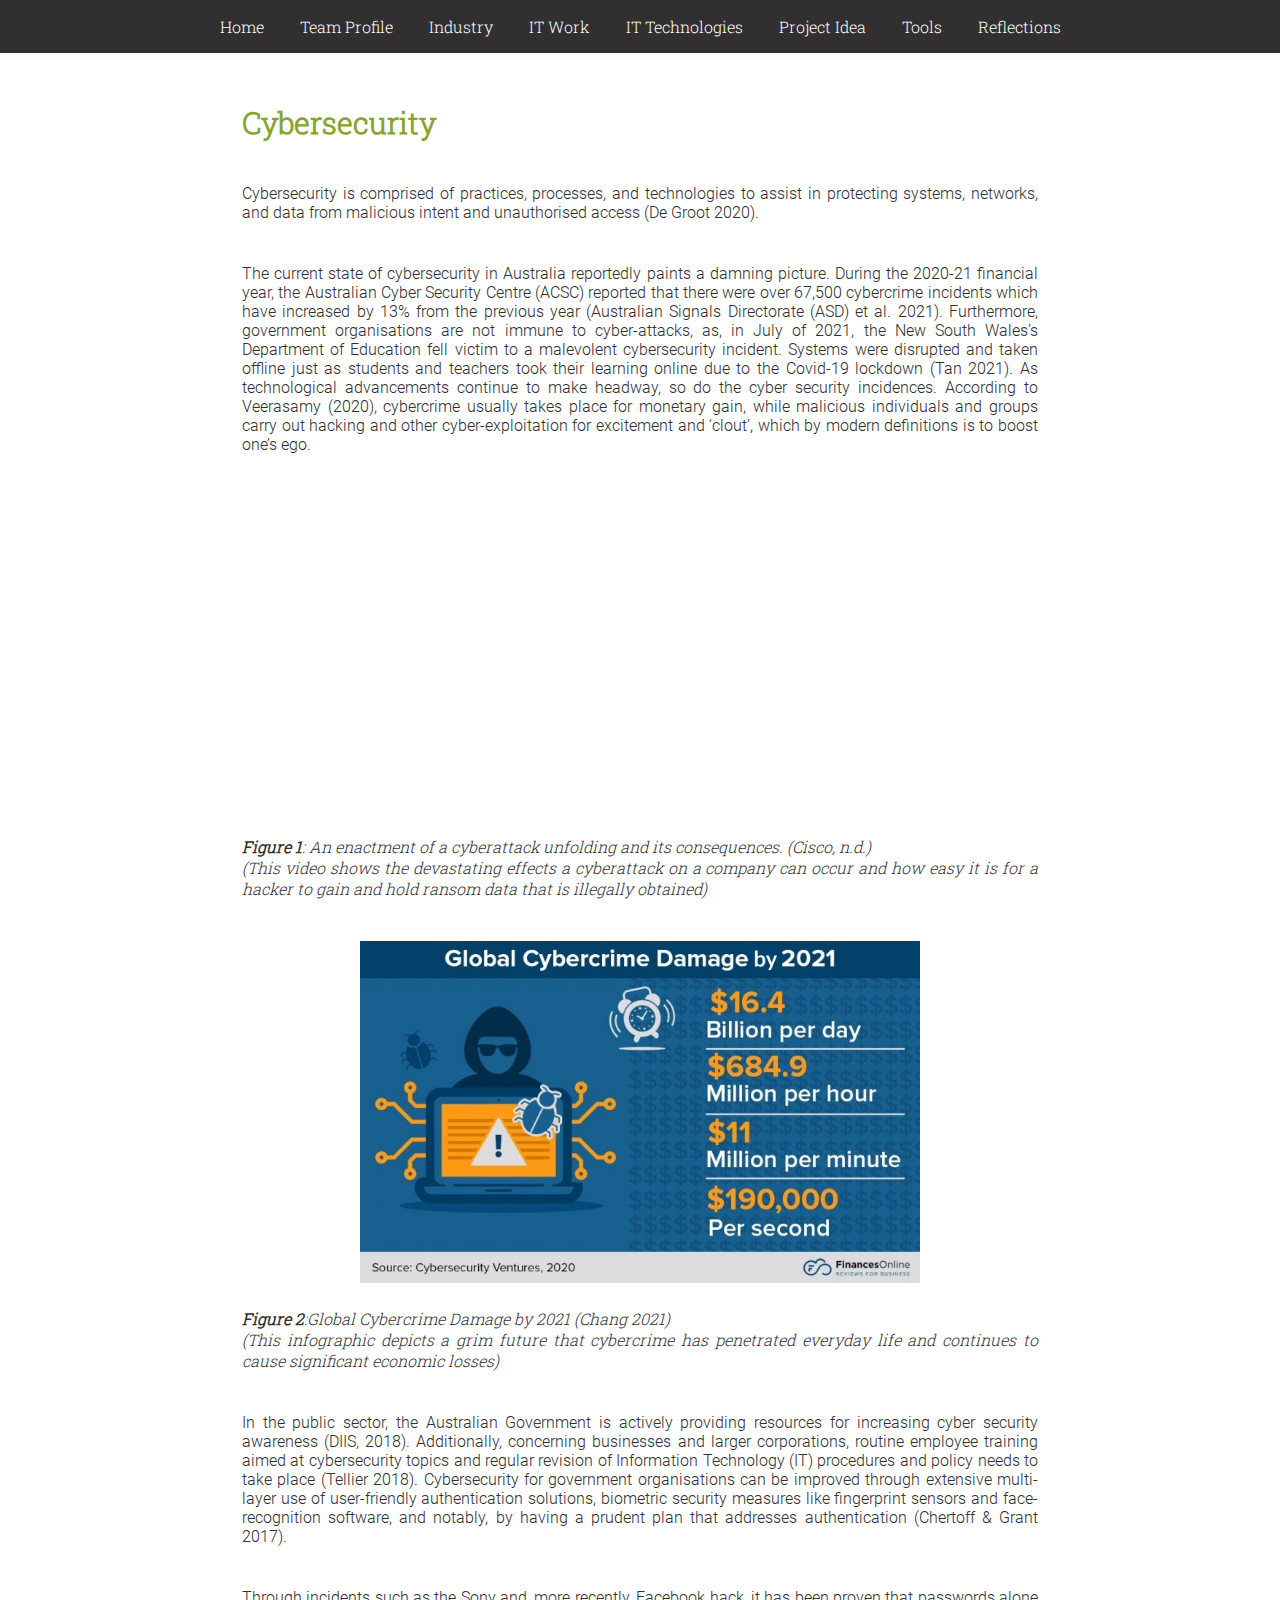
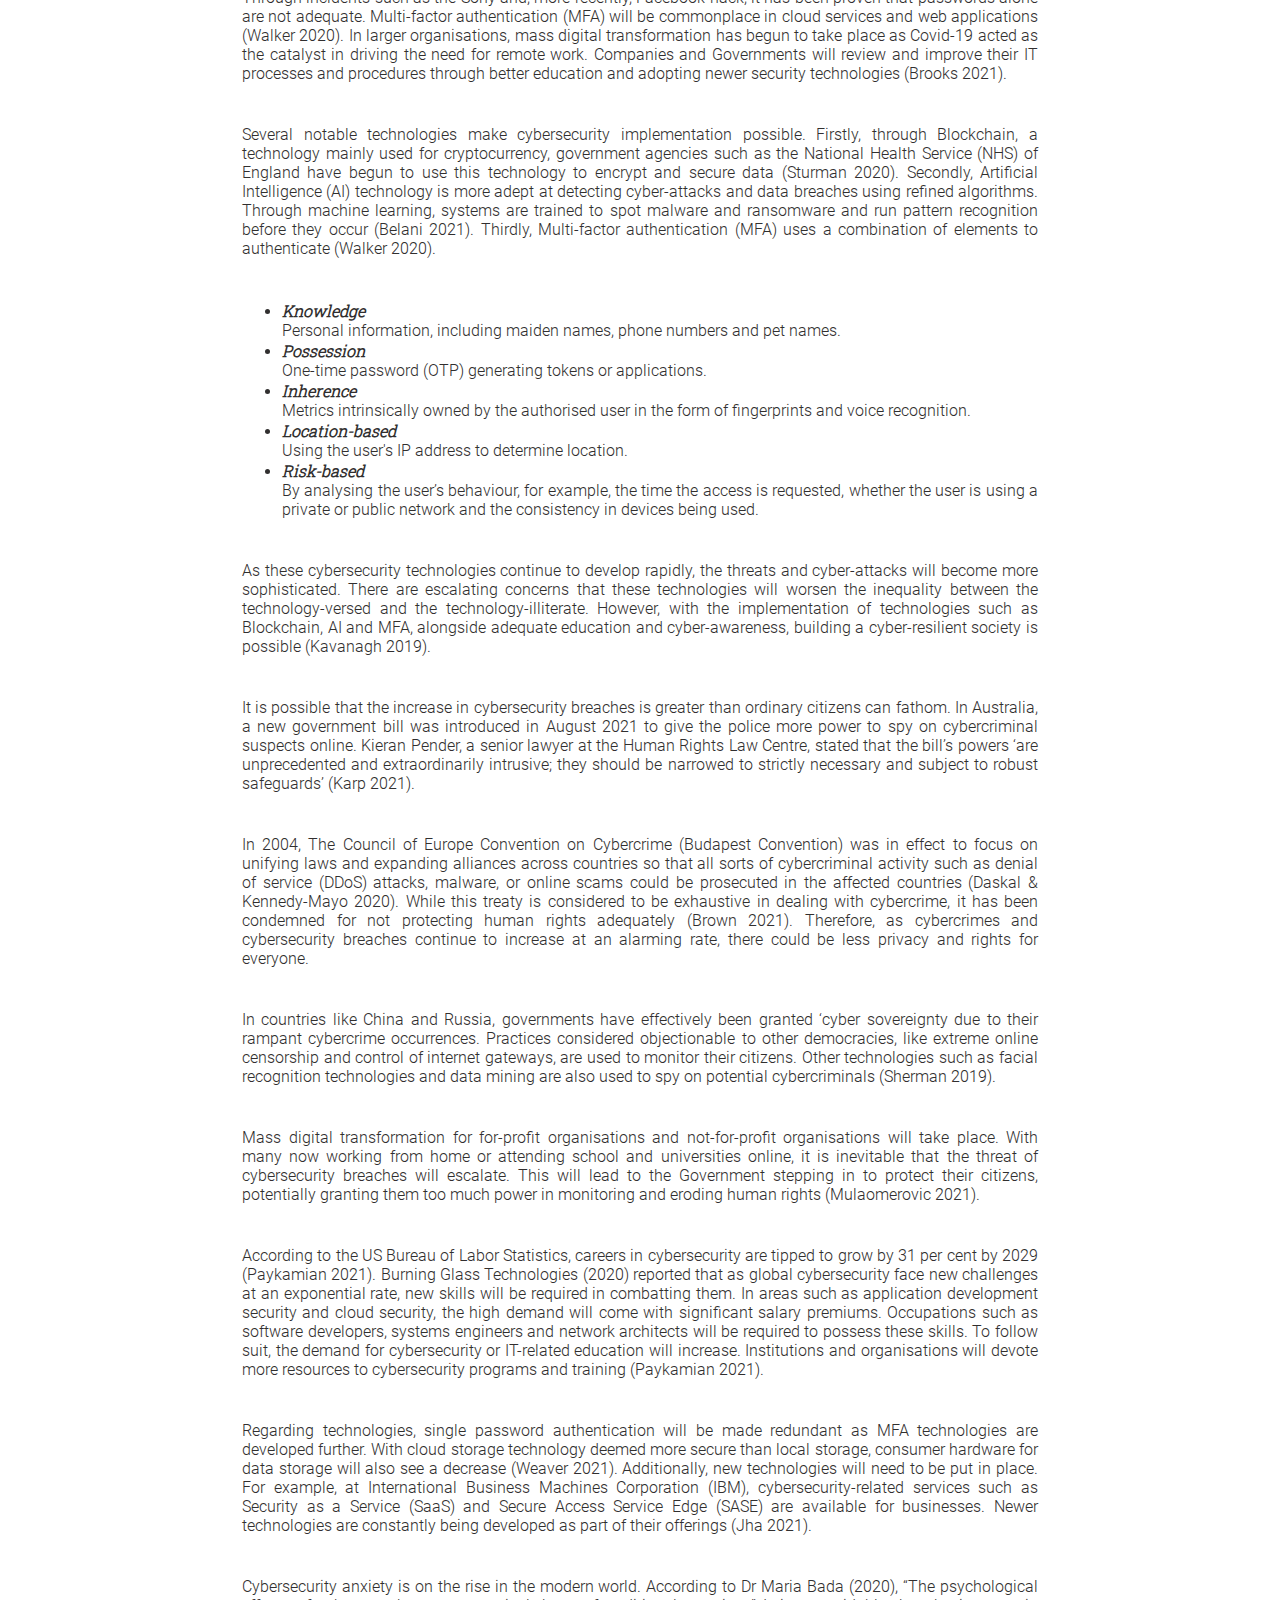
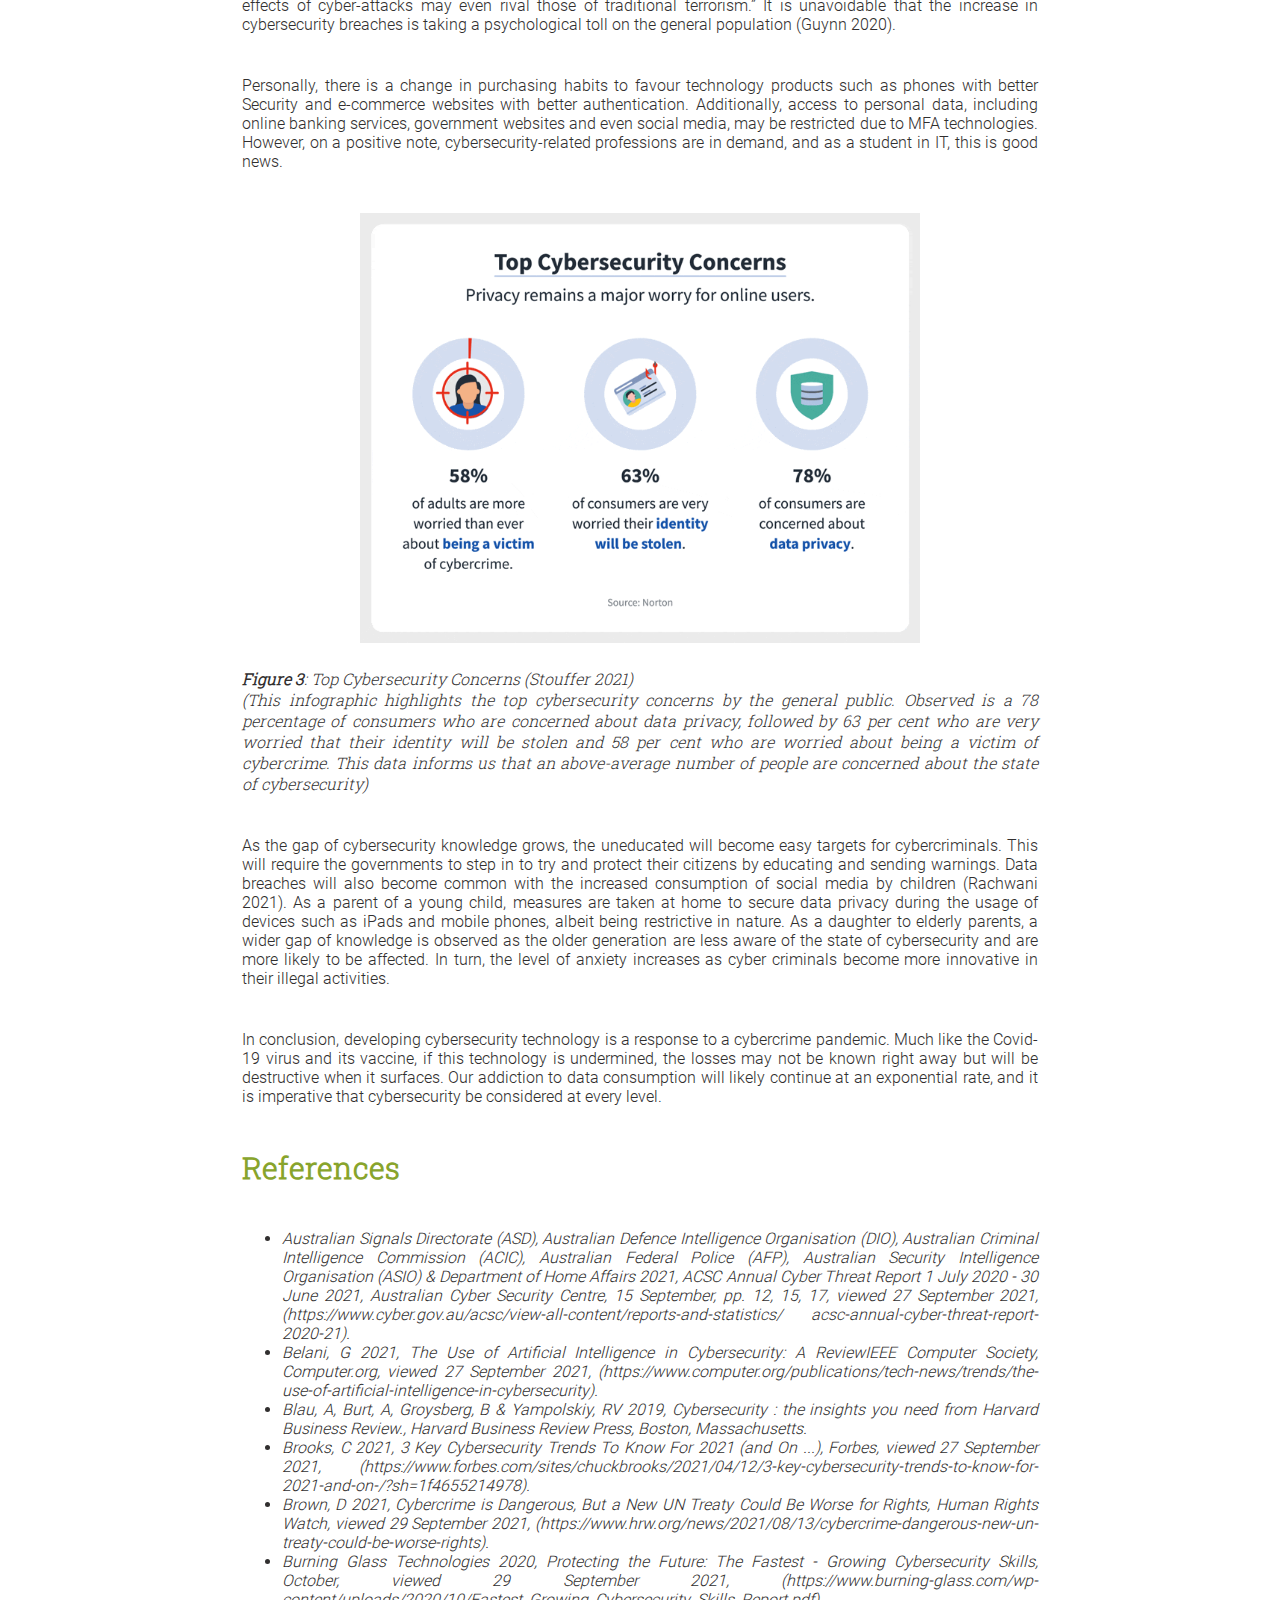
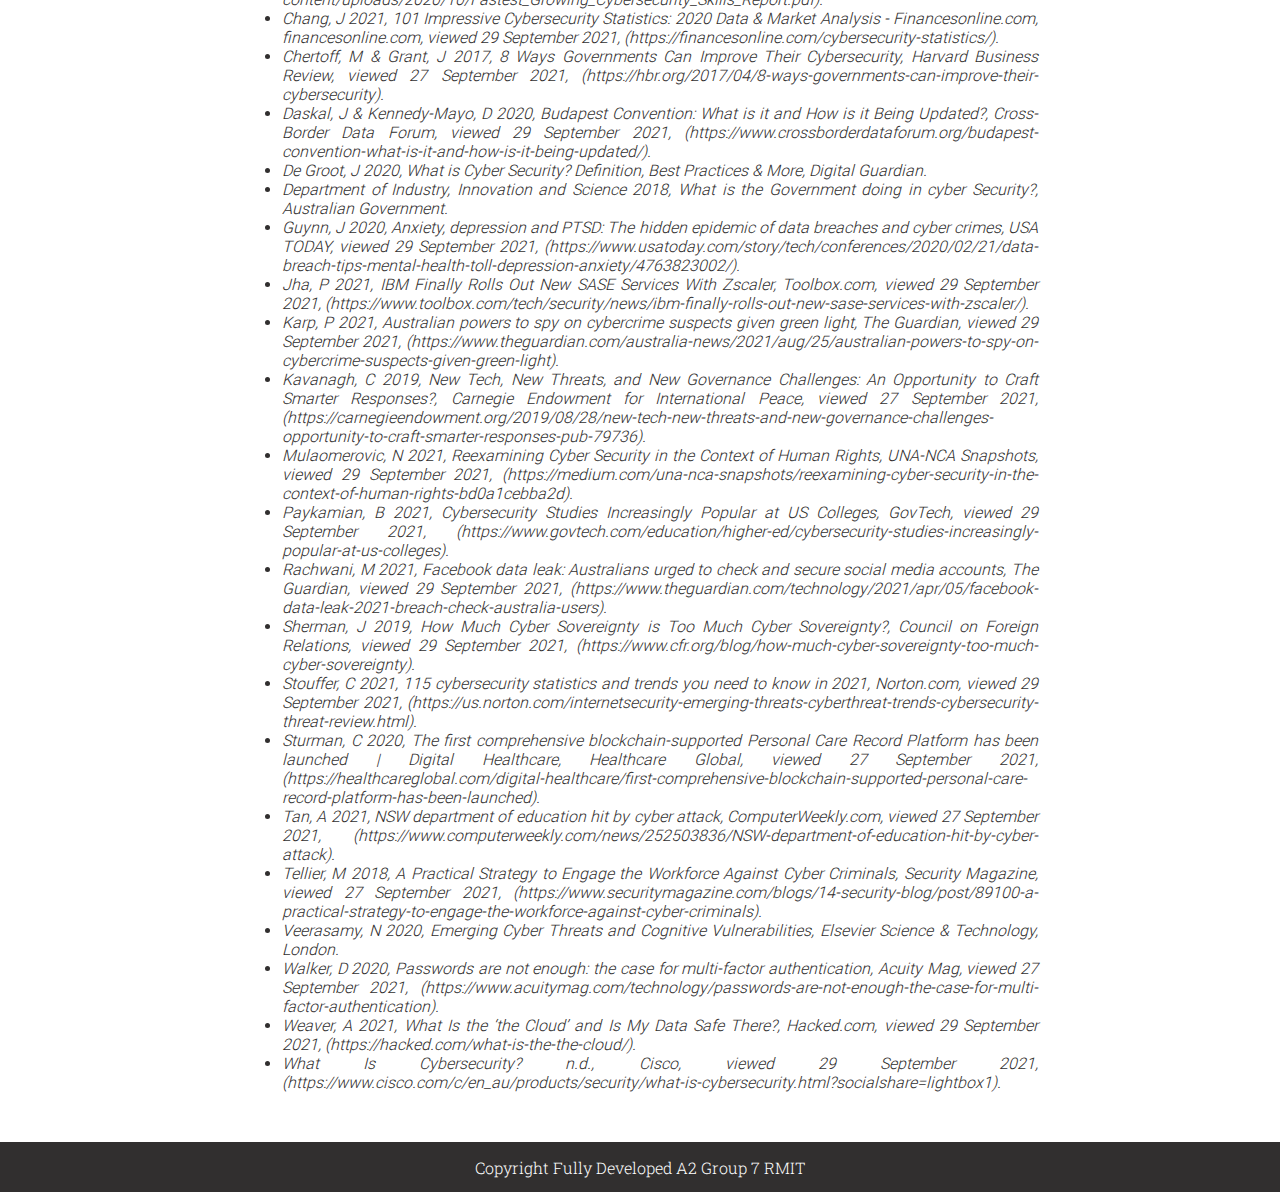
<file: resources/html/cybersecurity.html>
<!DOCTYPE html>
<html lang="en">

<head>
  <link href="../css/index.css" type="text/css" rel="stylesheet"/>
  <meta name="viewport" content="width=device-width, initial-scale=1">
</head>

<!--Do not touch -->
<div class="topnav">
  <a href="../../index.html">Home</a>
  <!--Dropdown -->
  <div class="dropdown">
    <button class="dropbtn">Team Profile</button>
    <!--Dropdown Content-->
    <div class="dropdown-content">
      <a href="../html/about_the_team.html">About the Team</a>
      <a href="../html/team_profile.html">Team Profile</a>
    </div><!--Dropdown Content End-->
  </div><!--Dropdown End-->

  <!--Dropdown-->
  <div class="dropdown">
    <button class="dropbtn">Industry</button>
    <!--Dropdown Content-->
    <div class="dropdown-content">
      <a href="../html/ideal_jobs.html">Ideal Jobs</a>
      <a href="../html/industry_data.html">Industry Data</a>
    </div><!--Dropdown Content End-->
  </div><!--Dropdown End-->

  <!--Dropdown-->
  <div class="dropdown">
    <button class="dropbtn">IT Work</button>
    <!--Dropdown Content-->
    <div class="dropdown-content">
      <a href="../html/interview_willem.html">Interview 1</a>
      <a href="../html/interview_shannon.html">Interview 2</a>
    </div><!--Dropdown Content End-->
  </div><!--Dropdown End-->

  <!--Dropdown-->
  <div class="dropdown">
    <button class="dropbtn">IT Technologies</button>
    <!--Dropdown Content-->
    <div class="dropdown-content">
      <a href="../html/autonomous_vehicles.html">Autonomous Vehicles</a>
      <a href="../html/blockchain.html">Blockchain</a>
      <a href="../html/cybersecurity.html">Cybersecurity</a>
      <a href="../html/machine_learning.html">Machine Learning</a>
    </div><!--Dropdown Content End-->
  </div><!--Dropdown End-->

  <a href="../html/project_idea.html">Project Idea</a>
  <a href="../html/tools.html">Tools</a>

  <!--Dropdown-->
  <div class="dropdown">
    <button class="dropbtn">Reflections</button>
    <!--Dropdown Content-->
    <div class="dropdown-content">
      <a href="../html/group_reflections.html">Group Reflections</a>
      <a href="../html/personal_reflections.html">Personal Reflections</a>
    </div><!--Dropdown Content End-->
  </div><!--Dropdown End-->
</div>
<!--Do not touch -->

<body>
  <div class="content">
    <h1>Cybersecurity</h1><br><br>
    <p>Cybersecurity is comprised of practices, processes, and technologies to
      assist in protecting systems, networks, and data from malicious intent and
      unauthorised access (De Groot 2020).</p></br><br>
    <p>The current state of cybersecurity in Australia reportedly paints a damning
      picture. During the 2020-21 financial year, the Australian Cyber Security
      Centre (ACSC) reported that there were over 67,500 cybercrime incidents
      which have increased by 13% from the previous year (Australian Signals
      Directorate (ASD) et al. 2021). Furthermore, government organisations
      are not immune to cyber-attacks, as, in July of 2021, the New South Wales’s
      Department of Education fell victim to a malevolent cybersecurity incident.
      Systems were disrupted and taken offline just as students and teachers took
      their learning online due to the Covid-19 lockdown (Tan 2021). As technological
      advancements continue to make headway, so do the cyber security incidences.
      According to Veerasamy (2020), cybercrime usually takes place for monetary gain,
      while malicious individuals and groups carry out hacking and other cyber-exploitation
      for excitement and ‘clout’, which by modern definitions is to boost one’s
      ego.</p><br><br>
    <center><iframe src="https://www.youtube.com/embed/668mc-_kJBM"
        title="YouTube video player" frameborder="0" allow="accelerometer; autoplay;
      clipboard-write; encrypted-media; gyroscope; picture-in-picture" allowfullscreen>
      </iframe><br><br>
      <p><i><b>Figure 1</b>: An enactment of a cyberattack unfolding and its
          consequences. (Cisco, n.d.)<br>(This video shows the devastating effects a
          cyberattack on a company can occur and how easy it is for a hacker to
          gain and hold ransom data that is illegally obtained)</i></p>
    </center><br><br>
    <center><img src="../images/cybersecurity/cyber-statistics.jpg" alt="Figure 2:
      Global Cybercrime Damage by 2021" width="560px"><br><br>
      <p><i><b>Figure 2</b>:Global
          Cybercrime Damage by 2021 (Chang 2021)<br>(This infographic depicts a grim
          future that cybercrime has penetrated everyday life and continues to
          cause significant economic losses)</i></p>
    </center><br><br>
    <p>In the public sector, the Australian Government is actively providing resources
      for increasing cyber security awareness (DIIS, 2018). Additionally, concerning
      businesses and larger corporations, routine employee training aimed at
      cybersecurity topics and regular revision of Information Technology (IT)
      procedures and policy needs to take place (Tellier 2018). Cybersecurity for
      government organisations can be improved through extensive multi-layer use of
      user-friendly authentication solutions, biometric security measures like
      fingerprint sensors and face-recognition software, and notably, by having a
      prudent plan that addresses authentication (Chertoff & Grant 2017).</p><br><br>
    <p>Through incidents such as the Sony and, more recently, Facebook hack, it has
      been proven that passwords alone are not adequate. Multi-factor authentication
      (MFA) will be commonplace in cloud services and web applications (Walker 2020).
      In larger organisations, mass digital transformation has begun to take place
      as Covid-19 acted as the catalyst in driving the need for remote work.
      Companies and Governments will review and improve their IT processes and
      procedures through better education and adopting newer security technologies
      (Brooks 2021).</p><br><br>
    <p>Several notable technologies make cybersecurity implementation possible.
      Firstly, through Blockchain, a technology mainly used for cryptocurrency,
      government agencies such as the National Health Service (NHS) of England
      have begun to use this technology to encrypt and secure data (Sturman 2020).
      Secondly, Artificial Intelligence (AI) technology is more adept at detecting
      cyber-attacks and data breaches using refined algorithms. Through machine
      learning, systems are trained to spot malware and ransomware and run pattern
      recognition before they occur (Belani 2021). Thirdly, Multi-factor authentication
      (MFA) uses a combination of elements to authenticate (Walker 2020).</p><br><br>
    <ul>
      <li>
        <p><i><b>Knowledge</b></i></p>Personal information, including maiden names,
        phone numbers and pet names.
      </li>
      <li>
        <p><i><b>Possession</b></i></p>One-time password (OTP) generating tokens or
        applications.
      </li>
      <li>
        <p><i><b>Inherence</b></i></p>Metrics intrinsically owned by the authorised user
        in the form of fingerprints and voice recognition.
      </li>
      <li>
        <p><i><b>Location-based</b></i></p>Using the user's IP address to determine location.
      </li>
      <li>
        <p><i><b>Risk-based</b></i></p>By analysing the user’s behaviour, for example,
        the time the access is requested, whether the user is using a private
        or public network and the consistency in devices being used.
      </li>
    </ul><br><br>
    <p>As these cybersecurity technologies continue to develop rapidly, the threats
      and cyber-attacks will become more sophisticated. There are escalating concerns
      that these technologies will worsen the inequality between the technology-versed
      and the technology-illiterate. However, with the implementation of technologies
      such as Blockchain, AI and MFA, alongside adequate education and cyber-awareness,
      building a cyber-resilient society is possible (Kavanagh 2019).</p><br><br>
    <p>It is possible that the increase in cybersecurity breaches is greater than
      ordinary citizens can fathom. In Australia, a new government bill was introduced
      in August 2021 to give the police more power to spy on cybercriminal suspects
      online. Kieran Pender, a senior lawyer at the Human Rights Law Centre, stated
      that the bill’s powers ‘are unprecedented and extraordinarily intrusive; they
      should be narrowed to strictly necessary and subject to robust safeguards’
      (Karp 2021).</p><br><br>
    <p>In 2004, The Council of Europe Convention on Cybercrime (Budapest Convention)
      was in effect to focus on unifying laws and expanding alliances across
      countries so that all sorts of cybercriminal activity such as denial of
      service (DDoS) attacks, malware, or online scams could be prosecuted in the
      affected countries (Daskal & Kennedy-Mayo 2020). While this treaty is considered
      to be exhaustive in dealing with cybercrime, it has been condemned for not
      protecting human rights adequately (Brown 2021). Therefore, as cybercrimes
      and cybersecurity breaches continue to increase at an alarming rate, there
      could be less privacy and rights for everyone.</p><br><br>
    <p>In countries like China and Russia, governments have effectively been granted
      ‘cyber sovereignty due to their rampant cybercrime occurrences. Practices
      considered objectionable to other democracies, like extreme online censorship
      and control of internet gateways, are used to monitor their citizens. Other
      technologies such as facial recognition technologies and data mining are
      also used to spy on potential cybercriminals (Sherman 2019).</p><br><br>
    <p>Mass digital transformation for for-profit organisations and not-for-profit
      organisations will take place. With many now working from home or attending
      school and universities online, it is inevitable that the threat of cybersecurity
      breaches will escalate. This will lead to the Government stepping in to protect
      their citizens, potentially granting them too much power in monitoring and
      eroding human rights (Mulaomerovic 2021).</p><br><br>
    <p>According to the US Bureau of Labor Statistics, careers in cybersecurity are
      tipped to grow by 31 per cent by 2029 (Paykamian 2021). Burning Glass
      Technologies (2020) reported that as global cybersecurity face new challenges
      at an exponential rate, new skills will be required in combatting them.
      In areas such as application development security and cloud security, the
      high demand will come with significant salary premiums. Occupations such
      as software developers, systems engineers and network architects will be
      required to possess these skills. To follow suit, the demand for cybersecurity
      or IT-related education will increase. Institutions and organisations will
      devote more resources to cybersecurity programs and training (Paykamian 2021).</p><br><br>
    <p>Regarding technologies, single password authentication will be made redundant
      as MFA technologies are developed further. With cloud storage technology
      deemed more secure than local storage, consumer hardware for data storage
      will also see a decrease (Weaver 2021). Additionally, new technologies will
      need to be put in place. For example, at International Business Machines
      Corporation (IBM), cybersecurity-related services such as Security as a
      Service (SaaS) and Secure Access Service Edge (SASE) are available for
      businesses. Newer technologies are constantly being developed as part of
      their offerings (Jha 2021).</p><br><br>
    <p>Cybersecurity anxiety is on the rise in the modern world. According to Dr
      Maria Bada (2020), “The psychological effects of cyber-attacks may even
      rival those of traditional terrorism.” It is unavoidable that the increase
      in cybersecurity breaches is taking a psychological toll on the general
      population (Guynn 2020).</p><br><br>
    <p>Personally, there is a change in purchasing habits to favour technology products
      such as phones with better Security and e-commerce websites with better
      authentication. Additionally, access to personal data, including online
      banking services, government websites and even social media, may be restricted
      due to MFA technologies. However, on a positive note, cybersecurity-related
      professions are in demand, and as a student in IT, this is good news.</p><br><br>
    <center><img src="../images/cybersecurity/top-cybersecurity-concerns.gif" alt="Figure 3: Top Cybersecurity Concerns"
        width="560px"><br><br>
      <p><i><b>Figure 3</b>: Top Cybersecurity Concerns (Stouffer 2021)<br>(This infographic
          highlights the top cybersecurity concerns by the general public. Observed
          is a 78 percentage of consumers who are concerned about data privacy,
          followed by 63 per cent who are very worried that their identity will be
          stolen and 58 per cent who are worried about being a victim of cybercrime.
          This data informs us that an above-average number of people are concerned
          about the state of cybersecurity)</p></i>
    </center><br><br>
    <p>As the gap of cybersecurity knowledge grows, the uneducated will become easy
      targets for cybercriminals. This will require the governments to step in to
      try and protect their citizens by educating and sending warnings. Data
      breaches will also become common with the increased consumption of social
      media by children (Rachwani 2021). As a parent of a young child, measures
      are taken at home to secure data privacy during the usage of devices such
      as iPads and mobile phones, albeit being restrictive in nature. As a
      daughter to elderly parents, a wider gap of knowledge is observed as the
      older generation are less aware of the state of cybersecurity and are more
      likely to be affected. In turn, the level of anxiety increases as cyber
      criminals become more innovative in their illegal activities.</p><br><br>
    <p>In conclusion, developing cybersecurity technology is a response to a
      cybercrime pandemic. Much like the Covid-19 virus and its vaccine, if
      this technology is undermined, the losses may not be known right away but
      will be destructive when it surfaces. Our addiction to data consumption
      will likely continue at an exponential rate, and it is imperative that
      cybersecurity be considered at every level.</p><br><br>
    <h1>References</h1><br><br>
    <ul>
      <i>
        <li>Australian Signals Directorate (ASD), Australian Defence Intelligence
          Organisation (DIO), Australian Criminal Intelligence Commission (ACIC),
          Australian Federal Police (AFP), Australian Security Intelligence
          Organisation (ASIO) & Department of Home Affairs 2021, ACSC Annual Cyber
          Threat Report 1 July 2020 - 30 June 2021, Australian Cyber Security
          Centre, 15 September, pp. 12, 15, 17, viewed 27 September 2021,
          (https://www.cyber.gov.au/acsc/view-all-content/reports-and-statistics/
          acsc-annual-cyber-threat-report-2020-21).</li>
        <li>Belani, G 2021, The Use of Artificial Intelligence in Cybersecurity:
          A ReviewIEEE Computer Society, Computer.org, viewed 27 September 2021,
          (https://www.computer.org/publications/tech-news/trends/the-use-of-artificial-intelligence-in-cybersecurity).
        </li>
        <li>Blau, A, Burt, A, Groysberg, B & Yampolskiy, RV 2019, Cybersecurity :
          the insights you need from Harvard Business Review., Harvard Business
          Review Press, Boston, Massachusetts.</li>
        <li>Brooks, C 2021, 3 Key Cybersecurity Trends To Know For 2021 (and On ...),
          Forbes, viewed 27 September 2021,
          (https://www.forbes.com/sites/chuckbrooks/2021/04/12/3-key-cybersecurity-trends-to-know-for-2021-and-on-/?sh=1f4655214978).
        </li>
        <li>Brown, D 2021, Cybercrime is Dangerous, But a New UN Treaty Could Be
          Worse for Rights, Human Rights Watch, viewed 29 September 2021,
          (https://www.hrw.org/news/2021/08/13/cybercrime-dangerous-new-un-treaty-could-be-worse-rights).</li>
        <li>Burning Glass Technologies 2020, Protecting the Future: The Fastest -
          Growing Cybersecurity Skills, October, viewed 29 September 2021,
          (https://www.burning-glass.com/wp-content/uploads/2020/10/Fastest_Growing_Cybersecurity_Skills_Report.pdf).
        </li>
        <li>Chang, J 2021, 101 Impressive Cybersecurity Statistics: 2020 Data &
          Market Analysis - Financesonline.com, financesonline.com, viewed 29
          September 2021, (https://financesonline.com/cybersecurity-statistics/).</li>
        <li>Chertoff, M & Grant, J 2017, 8 Ways Governments Can Improve Their
          Cybersecurity, Harvard Business Review, viewed 27 September 2021,
          (https://hbr.org/2017/04/8-ways-governments-can-improve-their-cybersecurity).</li>
        <li>Daskal, J & Kennedy-Mayo, D 2020, Budapest Convention: What is it and
          How is it Being Updated?, Cross-Border Data Forum, viewed 29 September 2021,
          (https://www.crossborderdataforum.org/budapest-convention-what-is-it-and-how-is-it-being-updated/).</li>
        <li>De Groot, J 2020, What is Cyber Security? Definition, Best Practices & More, Digital Guardian.</li>
        <li>Department of Industry, Innovation and Science 2018, What is the Government doing in cyber Security?,
          Australian Government.</li>
        <li>Guynn, J 2020, Anxiety, depression and PTSD: The hidden epidemic of
          data breaches and cyber crimes, USA TODAY, viewed 29 September 2021,
          (https://www.usatoday.com/story/tech/conferences/2020/02/21/data-breach-tips-mental-health-toll-depression-anxiety/4763823002/).
        </li>
        <li>Jha, P 2021, IBM Finally Rolls Out New SASE Services With Zscaler,
          Toolbox.com, viewed 29 September 2021,
          (https://www.toolbox.com/tech/security/news/ibm-finally-rolls-out-new-sase-services-with-zscaler/).</li>
        <li>Karp, P 2021, Australian powers to spy on cybercrime suspects given
          green light, The Guardian, viewed 29 September 2021,
          (https://www.theguardian.com/australia-news/2021/aug/25/australian-powers-to-spy-on-cybercrime-suspects-given-green-light).
        </li>
        <li>Kavanagh, C 2019, New Tech, New Threats, and New Governance Challenges:
          An Opportunity to Craft Smarter Responses?, Carnegie Endowment for International
          Peace, viewed 27 September 2021,
          (https://carnegieendowment.org/2019/08/28/new-tech-new-threats-and-new-governance-challenges-opportunity-to-craft-smarter-responses-pub-79736).
        </li>
        <li>Mulaomerovic, N 2021, Reexamining Cyber Security in the Context of
          Human Rights, UNA-NCA Snapshots, viewed 29 September 2021,
          (https://medium.com/una-nca-snapshots/reexamining-cyber-security-in-the-context-of-human-rights-bd0a1cebba2d).
        </li>
        <li>Paykamian, B 2021, Cybersecurity Studies Increasingly Popular at US
          Colleges, GovTech, viewed 29 September 2021,
          (https://www.govtech.com/education/higher-ed/cybersecurity-studies-increasingly-popular-at-us-colleges).</li>
        <li>Rachwani, M 2021, Facebook data leak: Australians urged to check and
          secure social media accounts, The Guardian, viewed 29 September 2021,
          (https://www.theguardian.com/technology/2021/apr/05/facebook-data-leak-2021-breach-check-australia-users).
        </li>
        <li>Sherman, J 2019, How Much Cyber Sovereignty is Too Much Cyber Sovereignty?,
          Council on Foreign Relations, viewed 29 September 2021,
          (https://www.cfr.org/blog/how-much-cyber-sovereignty-too-much-cyber-sovereignty).</li>
        <li>Stouffer, C 2021, 115 cybersecurity statistics and trends you need to
          know in 2021, Norton.com, viewed 29 September 2021,
          (https://us.norton.com/internetsecurity-emerging-threats-cyberthreat-trends-cybersecurity-threat-review.html).
        </li>
        <li>Sturman, C 2020, The first comprehensive blockchain-supported Personal
          Care Record Platform has been launched | Digital Healthcare, Healthcare Global,
          viewed 27 September 2021,
          (https://healthcareglobal.com/digital-healthcare/first-comprehensive-blockchain-supported-personal-care-record-platform-has-been-launched).
        </li>
        <li>Tan, A 2021, NSW department of education hit by cyber attack, ComputerWeekly.com,
          viewed 27 September 2021,
          (https://www.computerweekly.com/news/252503836/NSW-department-of-education-hit-by-cyber-attack).</li>
        <li>Tellier, M 2018, A Practical Strategy to Engage the Workforce Against
          Cyber Criminals, Security Magazine, viewed 27 September 2021,
          (https://www.securitymagazine.com/blogs/14-security-blog/post/89100-a-practical-strategy-to-engage-the-workforce-against-cyber-criminals).
        </li>
        <li>Veerasamy, N 2020, Emerging Cyber Threats and Cognitive Vulnerabilities,
          Elsevier Science & Technology, London.</li>
        <li>Walker, D 2020, Passwords are not enough: the case for multi-factor
          authentication, Acuity Mag, viewed 27 September 2021,
          (https://www.acuitymag.com/technology/passwords-are-not-enough-the-case-for-multi-factor-authentication).</li>
        <li>Weaver, A 2021, What Is the ‘the Cloud’ and Is My Data Safe There?,
          Hacked.com, viewed 29 September 2021, (https://hacked.com/what-is-the-the-cloud/).</li>
        <li>What Is Cybersecurity? n.d., Cisco, viewed 29 September 2021,
          (https://www.cisco.com/c/en_au/products/security/what-is-cybersecurity.html?socialshare=lightbox1).</li>
      </i>
    </ul>
  </div>
</body>
<footer class="footer">
    <center>Copyright Fully Developed A2 Group 7 RMIT</center>
</footer>

</html>
</file>
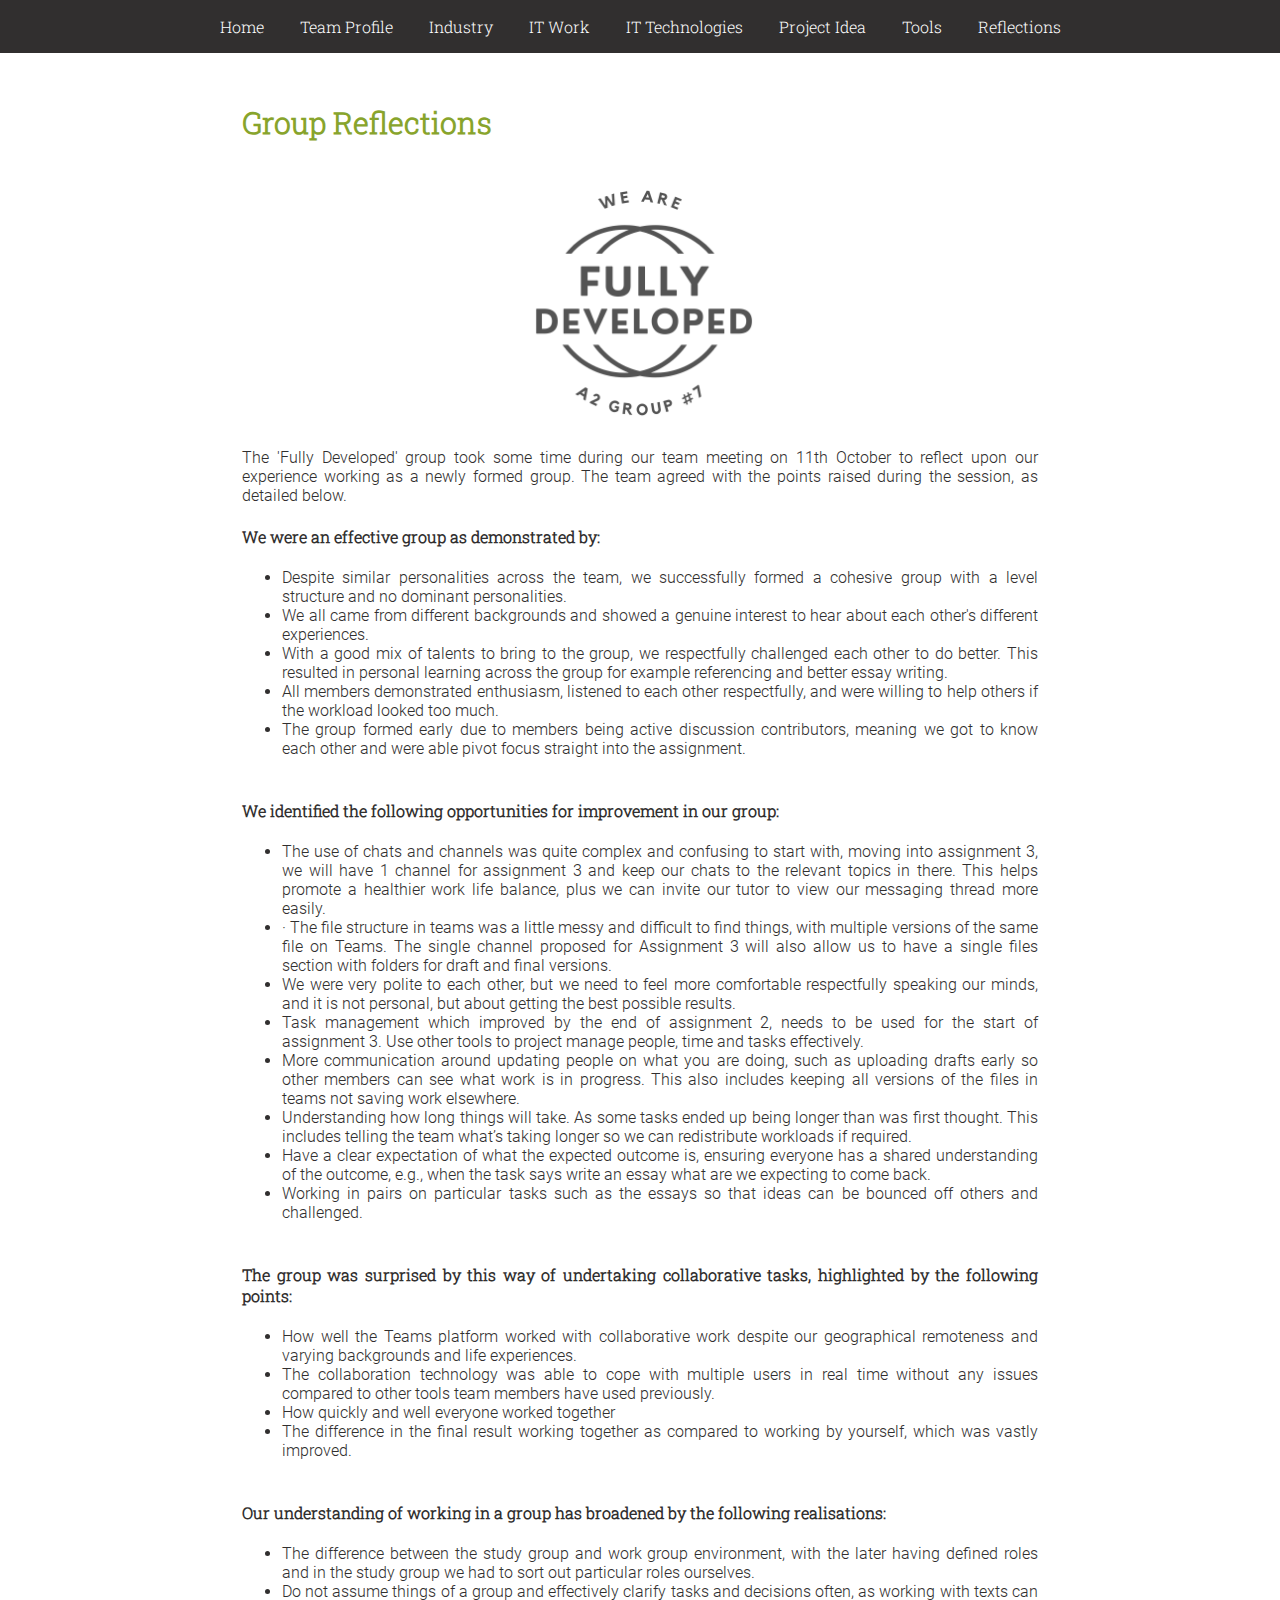
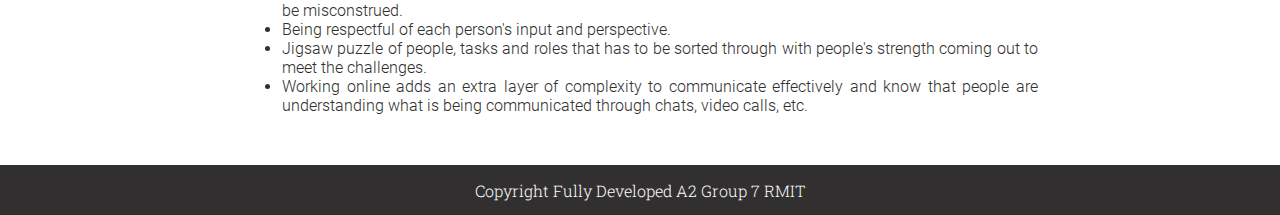
<file: resources/html/group_reflections.html>
<!DOCTYPE html>
<html lang="en">

<head>
  <link href="../css/index.css" type="text/css" rel="stylesheet"/>
  <meta name="viewport" content="width=device-width, initial-scale=1">
</head>

<!--Do not touch -->
<div class="topnav">
  <a href="../../index.html">Home</a>
  <!--Dropdown -->
  <div class="dropdown">
    <button class="dropbtn">Team Profile</button>
    <!--Dropdown Content-->
    <div class="dropdown-content">
      <a href="../html/about_the_team.html">About the Team</a>
      <a href="../html/team_profile.html">Team Profile</a>
    </div><!--Dropdown Content End-->
  </div><!--Dropdown End-->

  <!--Dropdown-->
  <div class="dropdown">
    <button class="dropbtn">Industry</button>
    <!--Dropdown Content-->
    <div class="dropdown-content">
      <a href="../html/ideal_jobs.html">Ideal Jobs</a>
      <a href="../html/industry_data.html">Industry Data</a>
    </div><!--Dropdown Content End-->
  </div><!--Dropdown End-->

  <!--Dropdown-->
  <div class="dropdown">
    <button class="dropbtn">IT Work</button>
    <!--Dropdown Content-->
    <div class="dropdown-content">
      <a href="../html/interview_willem.html">Interview 1</a>
      <a href="../html/interview_shannon.html">Interview 2</a>
    </div><!--Dropdown Content End-->
  </div><!--Dropdown End-->

  <!--Dropdown-->
  <div class="dropdown">
    <button class="dropbtn">IT Technologies</button>
    <!--Dropdown Content-->
    <div class="dropdown-content">
      <a href="../html/autonomous_vehicles.html">Autonomous Vehicles</a>
      <a href="../html/blockchain.html">Blockchain</a>
      <a href="../html/cybersecurity.html">Cybersecurity</a>
      <a href="../html/machine_learning.html">Machine Learning</a>
    </div><!--Dropdown Content End-->
  </div><!--Dropdown End-->

  <a href="../html/project_idea.html">Project Idea</a>
  <a href="../html/tools.html">Tools</a>

  <!--Dropdown-->
  <div class="dropdown">
    <button class="dropbtn">Reflections</button>
    <!--Dropdown Content-->
    <div class="dropdown-content">
      <a href="../html/group_reflections.html">Group Reflections</a>
      <a href="../html/personal_reflections.html">Personal Reflections</a>
    </div><!--Dropdown Content End-->
  </div><!--Dropdown End-->
</div>
<!--Do not touch -->

<body>
  <div class="content">
    <h1>Group Reflections</h1><br><br>
    <center><img src="../images/others/team_logo_trimmed.png" width = 30%></center><br>
    <p>The 'Fully Developed' group took some time during our team meeting on 11th October to
      reflect upon our experience working as a newly formed group. The team agreed with
      the points raised during the session, as detailed below.</p><br>
    <p><b>We were an effective group as demonstrated by:</b></p><br>
    <ul>
      <li>Despite similar personalities across the team, we successfully formed a cohesive group with a level structure and no dominant personalities.</li>
      <li>We all came from different backgrounds and showed a genuine interest to hear about each other's different experiences.</li>
      <li>With a good mix of talents to bring to the group, we respectfully challenged each other to do better.  This resulted in personal learning across the group for example referencing and better essay writing.</li>
      <li>All members demonstrated enthusiasm, listened to each other respectfully, and were willing to help others if the workload looked too much.</li>
      <li>The group formed early due to members being active discussion contributors, meaning we got to know each other and were able pivot focus straight into the assignment.</li>
    </ul>
    <br><br>
    <p><b>We identified the following opportunities for improvement in our group:</b></p><br>
    <ul>
      <li>The use of chats and channels was quite complex and confusing to start with, moving into assignment 3, we will have 1 channel for
        assignment 3 and keep our chats to the relevant topics in there. This helps promote a healthier work life balance,
        plus we can invite our tutor to view our messaging thread more easily.</li>
      <li>·	The file structure in teams was a little messy and difficult to find things, with multiple
        versions of the same file on Teams.  The single channel proposed for Assignment
        3 will also allow us to have a single files section with folders for draft and final versions.</li>
      <li>We were very polite to each other, but we need to feel more comfortable respectfully
        speaking our minds, and it is not personal, but about getting the best possible results.</li>
      <li>Task management which improved by the end of assignment 2, needs to be used for the
        start of assignment 3. Use other tools to project manage people, time and tasks effectively.</li>
      <li>More communication around updating people on what you are doing, such as uploading drafts
        early so other members can see what work is in progress. This also includes keeping all
        versions of the files in teams not saving work elsewhere.</li>
      <li>Understanding how long things will take. As some tasks ended up being longer than was
        first thought.  This includes telling the team what’s taking longer so we can redistribute
        workloads if required.</li>
      <li>Have a clear expectation of what the expected outcome is, ensuring everyone has a
        shared understanding of the outcome, e.g., when the task says write an essay what are
        we expecting to come back.</li>
      <li>Working in pairs on particular tasks such as the essays so that ideas can be
        bounced off others and challenged.</li>
    </ul>
    <br><br>
    <p><b>The group was surprised by this way of undertaking collaborative tasks, highlighted by the following points:</b></p><br>
    <ul>
      <li>How well the Teams platform worked with collaborative work despite our geographical remoteness and varying backgrounds and life experiences.</li>
      <li>The collaboration technology was able to cope with multiple users in real time without any issues compared to other tools team members have used previously.</li>
      <li>How quickly and well everyone worked together</li>
      <li>The difference in the final result working together as compared to working by yourself, which was vastly improved.</li>
    </ul>
    <br><br>
    <p><b>Our understanding of working in a group has broadened by the following realisations:</b></p><br>
    <ul>
      <li>The difference between the study group and work group environment, with the later having defined roles and in the study group we had to sort out particular roles ourselves.</li>
      <li>Do not assume things of a group and effectively clarify tasks and decisions often, as working with texts can be misconstrued.</li>
      <li>Being respectful of each person's input and perspective.</li>
      <li>Jigsaw puzzle of people, tasks and roles that has to be sorted through with people's strength coming out to meet the challenges.</li>
      <li>Working online adds an extra layer of complexity to communicate effectively and know that people are understanding what is being communicated through chats, video calls, etc.</li>
    </ul>
  </div>
</body>
<footer class="footer">
    <center>Copyright Fully Developed A2 Group 7 RMIT</center>
</footer>
</html>
</file>
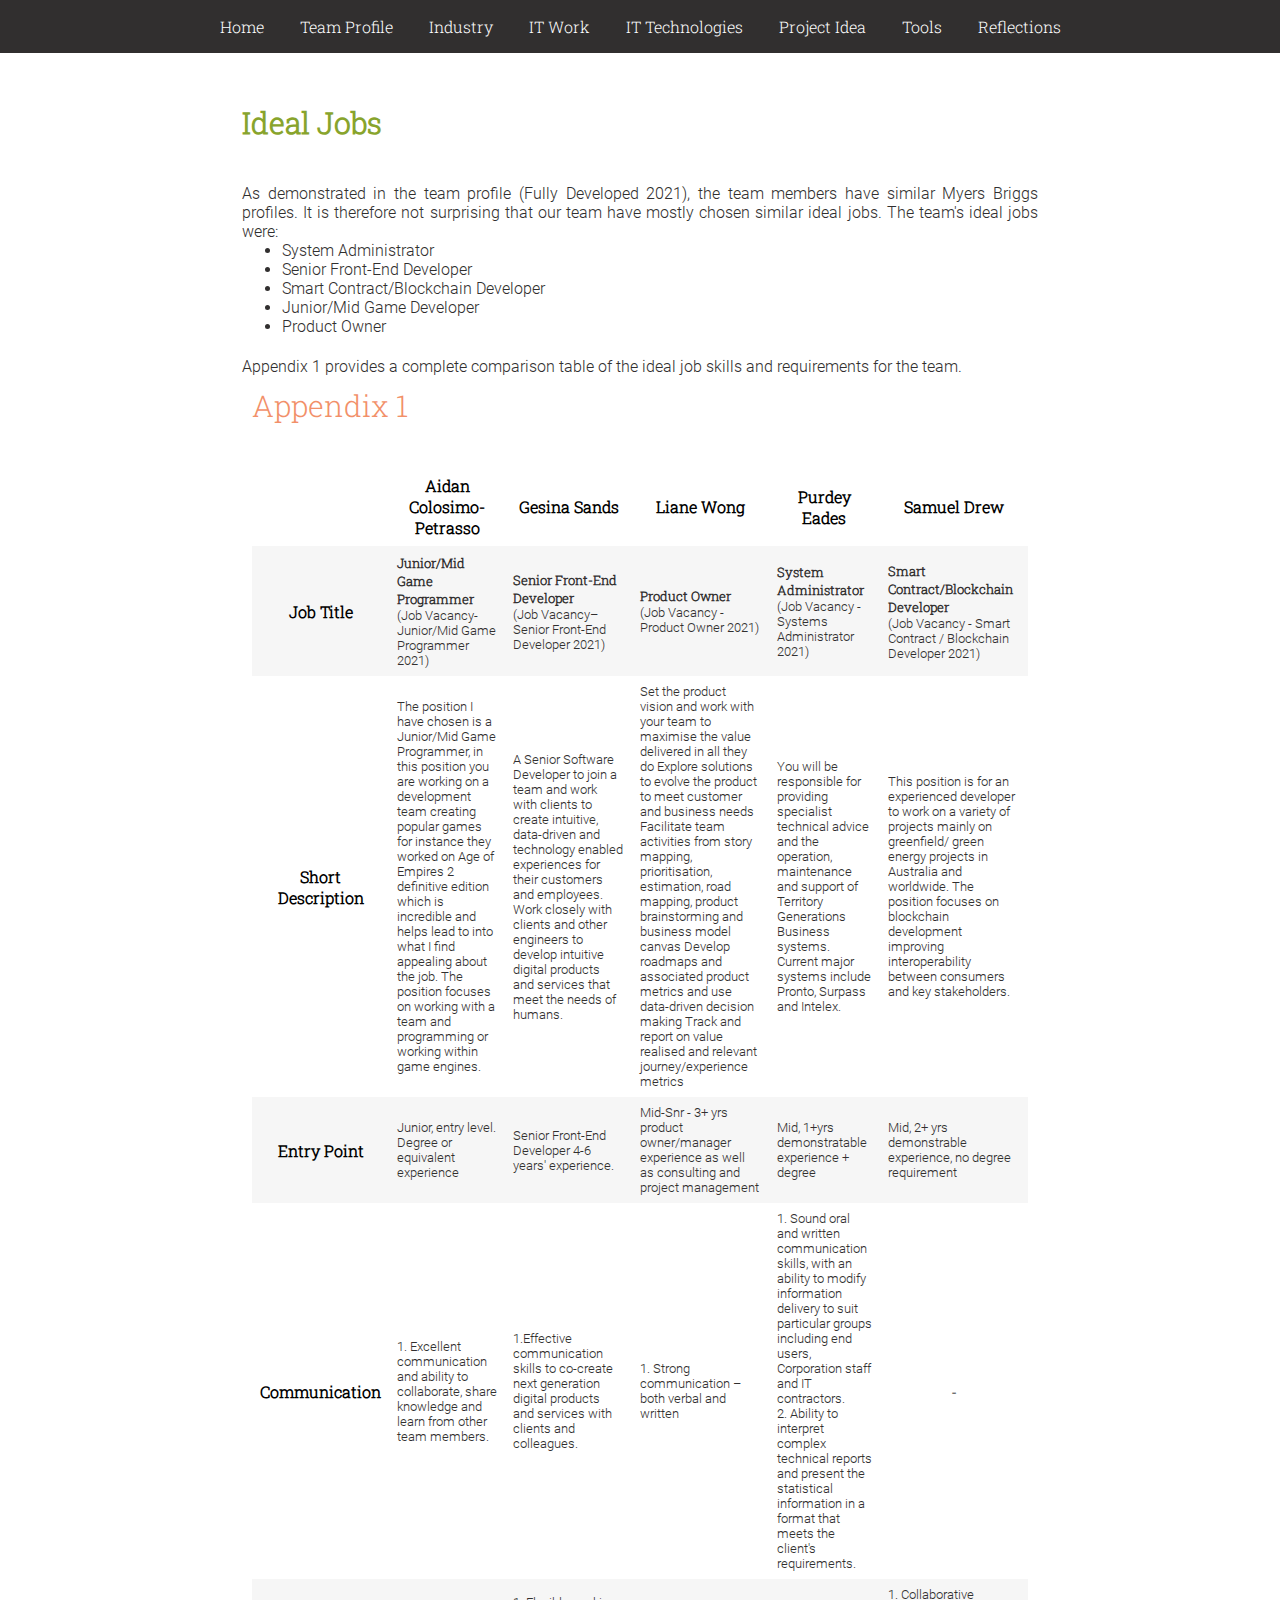
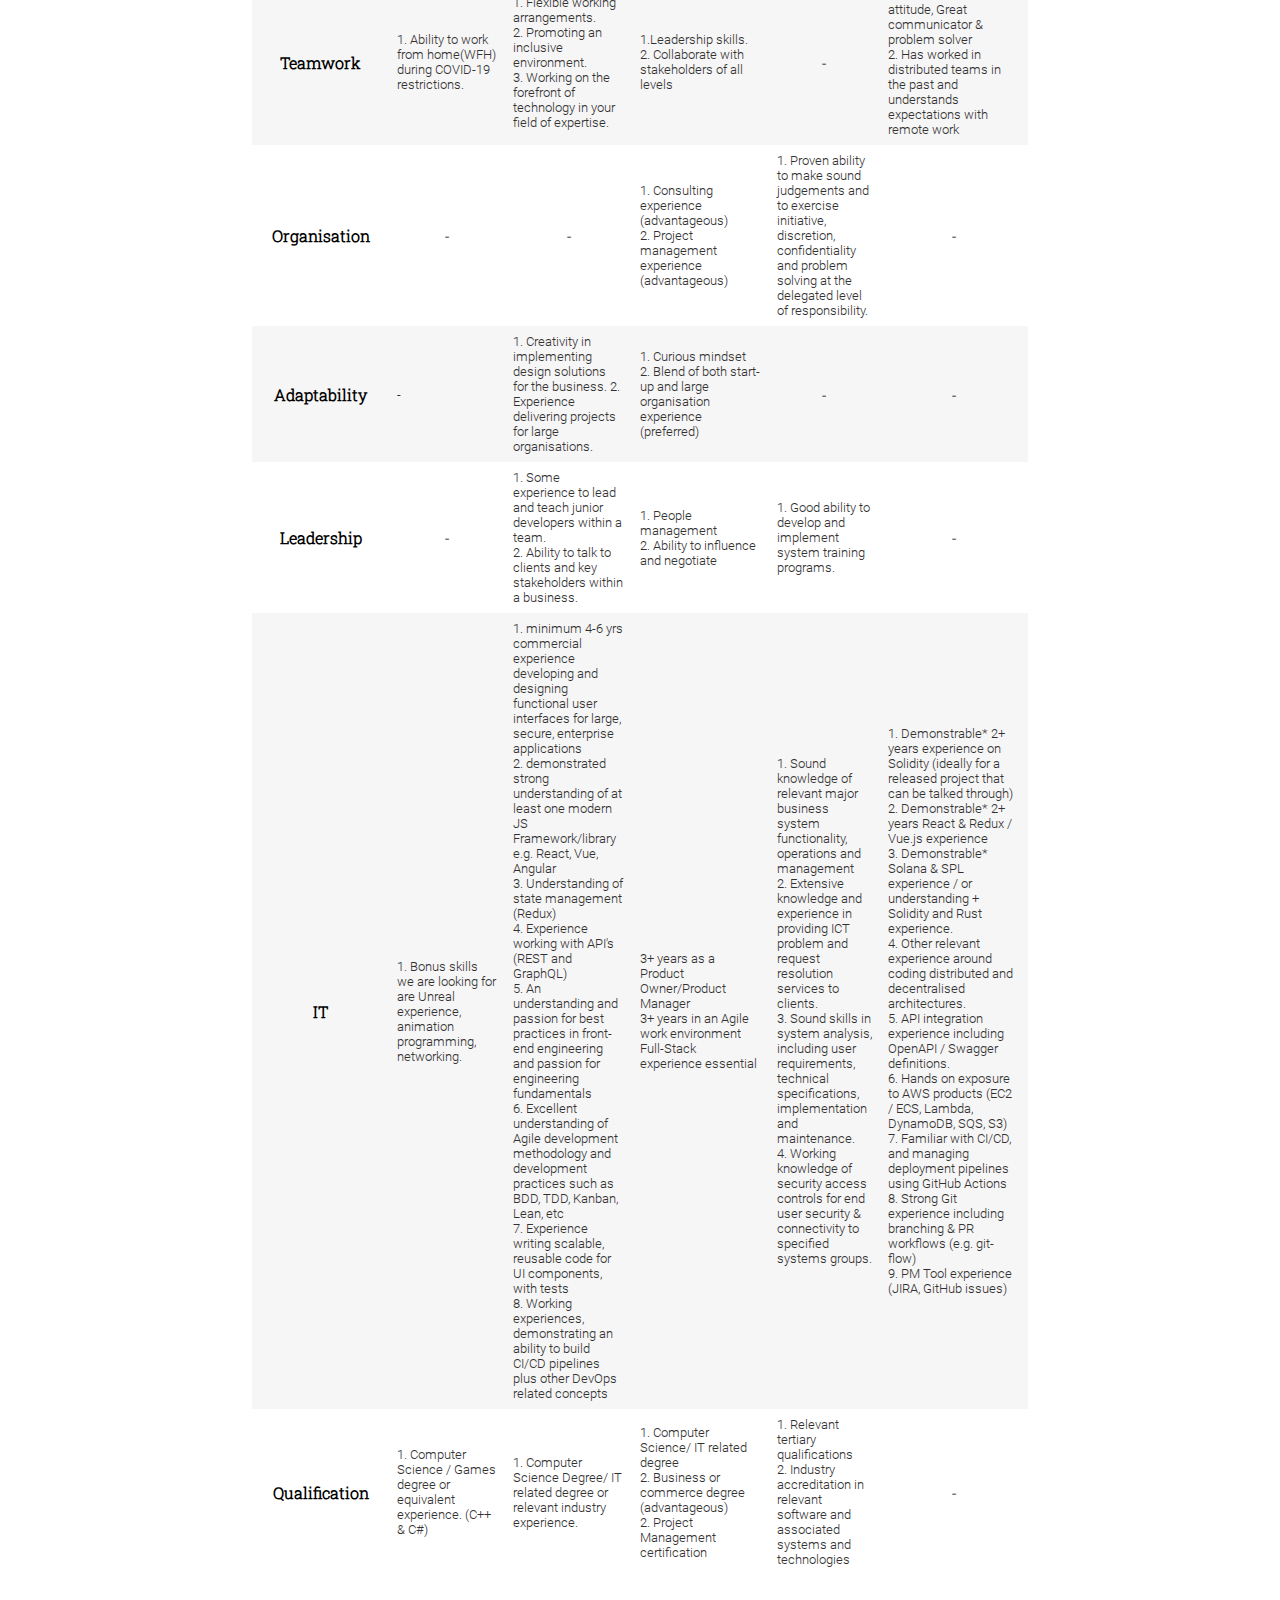
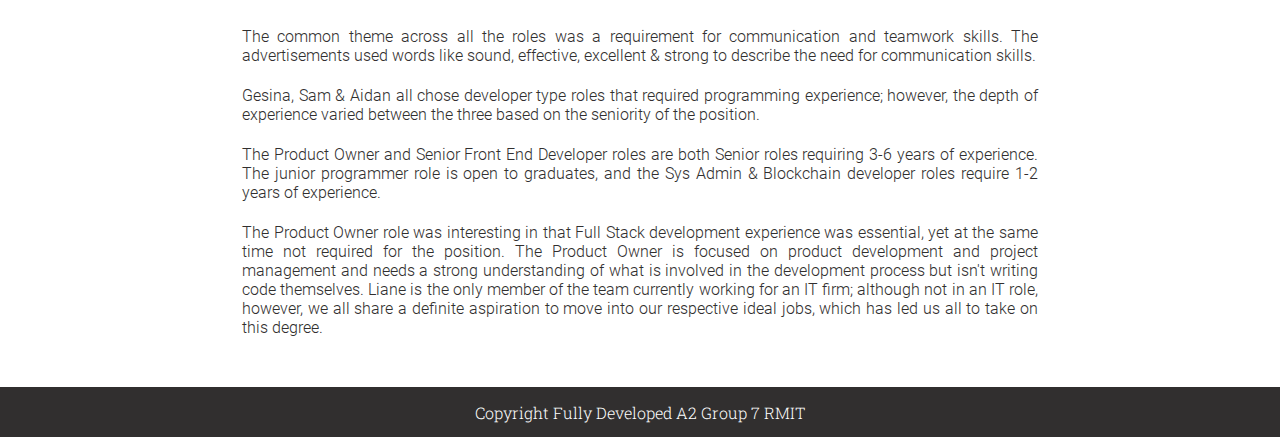
<file: resources/html/ideal_jobs.html>
<!DOCTYPE html>
<html lang="en">

<head>
  <link href="../css/index.css" type="text/css" rel="stylesheet"/>
  <meta name="viewport" content="width=device-width, initial-scale=1">
</head>

<!--Do not touch -->
<div class="topnav">
  <a href="../../index.html">Home</a>
  <!--Dropdown -->
  <div class="dropdown">
    <button class="dropbtn">Team Profile</button>
    <!--Dropdown Content-->
    <div class="dropdown-content">
      <a href="../html/about_the_team.html">About the Team</a>
      <a href="../html/team_profile.html">Team Profile</a>
    </div><!--Dropdown Content End-->
  </div><!--Dropdown End-->

  <!--Dropdown-->
  <div class="dropdown">
    <button class="dropbtn">Industry</button>
    <!--Dropdown Content-->
    <div class="dropdown-content">
      <a href="../html/ideal_jobs.html">Ideal Jobs</a>
      <a href="../html/industry_data.html">Industry Data</a>
    </div><!--Dropdown Content End-->
  </div><!--Dropdown End-->

  <!--Dropdown-->
  <div class="dropdown">
    <button class="dropbtn">IT Work</button>
    <!--Dropdown Content-->
    <div class="dropdown-content">
      <a href="../html/interview_willem.html">Interview 1</a>
      <a href="../html/interview_shannon.html">Interview 2</a>
    </div><!--Dropdown Content End-->
  </div><!--Dropdown End-->

  <!--Dropdown-->
  <div class="dropdown">
    <button class="dropbtn">IT Technologies</button>
    <!--Dropdown Content-->
    <div class="dropdown-content">
      <a href="../html/autonomous_vehicles.html">Autonomous Vehicles</a>
      <a href="../html/blockchain.html">Blockchain</a>
      <a href="../html/cybersecurity.html">Cybersecurity</a>
      <a href="../html/machine_learning.html">Machine Learning</a>
    </div><!--Dropdown Content End-->
  </div><!--Dropdown End-->

  <a href="../html/project_idea.html">Project Idea</a>
  <a href="../html/tools.html">Tools</a>

  <!--Dropdown-->
  <div class="dropdown">
    <button class="dropbtn">Reflections</button>
    <!--Dropdown Content-->
    <div class="dropdown-content">
      <a href="../html/group_reflections.html">Group Reflections</a>
      <a href="../html/personal_reflections.html">Personal Reflections</a>
    </div><!--Dropdown Content End-->
  </div><!--Dropdown End-->
</div>
<!--Do not touch -->

<body>
  <div class="content">
    <h1>Ideal Jobs</h1><br><br>
    <p>As demonstrated in the team profile (Fully Developed 2021), the team members
      have similar Myers Briggs profiles. It is therefore not surprising that our
      team have mostly chosen similar ideal jobs. The team's ideal jobs were:</p>
    <ul>
      <li>System Administrator</li>
      <li>Senior Front-End Developer</li>
      <li>Smart Contract/Blockchain Developer</li>
      <li>Junior/Mid Game Developer</li>
      <li>Product Owner</li>
    </ul><br>
    <p>Appendix 1 provides a complete comparison table of the ideal job skills and requirements for the team.</p>
    <div class="column">
      <!-- Appendix 1 info -->
      <h2>Appendix 1</h2>
      <br><br>
      <!--Appendix 1 table begin -->
      <div class="table-wrapper">
        <table>
          <tr>
          <!--Row 1-->
            <th></th>
            <th>Aidan <br> Colosimo-Petrasso</th>
            <th>Gesina Sands</th>
            <th>Liane Wong</th>
            <th>Purdey Eades</th>
            <th>Samuel Drew</th>
          </tr>
          <!--Row 2-->
          <tr>
            <td><b>Job Title</b></td>
            <td><h5><b>Junior/Mid Game Programmer</b><br>
              (Job Vacancy-Junior/Mid Game Programmer 2021)</h5></td>
            <td><h5><b>Senior Front-End Developer</b><br>
              (Job Vacancy–Senior Front-End Developer 2021)</h5></td></td>
            <td><h5><b>Product Owner</b><br>(Job Vacancy - Product Owner 2021)</h5></td>
            <td><h5><b>System Administrator</b><br>(Job Vacancy - Systems Administrator 2021)</h5></td>
            <td><h5><b>Smart Contract/Blockchain Developer</b><br>(Job Vacancy - Smart Contract / Blockchain Developer 2021)</h5></td>
          </tr>
          <!--Row 3-->
          <tr>
            <td><b>Short Description</b></td>
            <td><h5>The position I have chosen is a Junior/Mid Game Programmer, in this position you are working on a development team creating popular games for instance they worked on Age of Empires 2 definitive edition which is incredible and helps lead to into what I find appealing about the job. The position focuses on working with a team and programming or working within game engines.</h5></td>
            <td><h5>A Senior Software Developer to join a team and work with clients to create intuitive, data-driven and technology enabled experiences for their customers and employees. Work closely with clients and other engineers to develop intuitive digital products and services that meet the needs of humans.</h5></td>
            <td><h5>Set the product vision and work with your team to maximise the value delivered in all they do
              Explore solutions to evolve the product to meet customer and business needs
              Facilitate team activities from story mapping, prioritisation, estimation, road mapping, product brainstorming and business model canvas
              Develop roadmaps and associated product metrics and use data-driven decision making
              Track and report on value realised and relevant journey/experience metrics
            </h5></td>
            <td><h5>You will be responsible for providing specialist technical advice and the operation, maintenance and support of Territory Generations Business systems. Current major systems include Pronto, Surpass and Intelex.</h5></td>
            <td><h5>This position is for an experienced developer to work on a variety of projects mainly on greenfield/ green energy projects in Australia and worldwide. The position focuses on blockchain development improving interoperability between consumers and key stakeholders.</h5></td>
          </tr>
          <!--Row 4-->
          <tr>
            <td><b>Entry Point</b></td>
            <td><h5>Junior, entry level.  Degree or equivalent experience </h5></td>
            <td><h5>Senior Front-End Developer 4-6 years' experience. </h5></td>
            <td><h5>Mid-Snr - 3+ yrs product owner/manager experience as well as consulting and project management </h5></td>
            <td><h5>Mid, 1+yrs demonstratable experience + degree </h5></td>
            <td><h5>Mid, 2+ yrs demonstrable experience, no degree requirement </h5></td>
          </tr>
          <!--Row 5-->
          <tr>
            <td><b>Communication</b></td>
            <td><h5>1. Excellent communication and ability to collaborate, share knowledge and learn from other team members. </h5></td>
            <td><h5>1.Effective communication skills to co-create next generation digital products and services with clients and colleagues. </h5></td>
            <td><h5>1. Strong communication – both verbal and written </h5></td>
            <td><h5>1. Sound oral and written communication skills, with an ability to modify information delivery to suit particular groups including end users, Corporation staff and IT contractors.
              <br>2. Ability to interpret complex technical reports and present the statistical information in a format that meets the client's requirements.
            </h5></td>
            <td> - </td>
          </tr>
          <!--Row 6-->
          <tr>
            <td><b>Teamwork</b></td>
            <td><h5>1. Ability to work from home(WFH) during COVID-19 restrictions. </h5></td>
            <td><h5>1. Flexible working arrangements.
              <br>2. Promoting an inclusive environment.
              <br>3. Working on the forefront of technology in your field of expertise.
            </h5></td>
            <td><h5>1.Leadership skills.
              <br>2. Collaborate with stakeholders of all levels
            </h5></td>
            <td> - </td>
            <td><h5>1. Collaborative attitude, Great communicator & problem solver
              <br>2. Has worked in distributed teams in the past and understands expectations with remote work
            </h5></td>
          </tr>
          <!--Row 7-->
          <tr>
            <td><b>Organisation</b></td>
            <td> - </td>
            <td> - </td>
            <td><h5>1. Consulting experience (advantageous)<br>
                2. Project management experience (advantageous)</h5></td>
            <td><h5>1. Proven ability to make sound judgements and to exercise initiative, discretion, confidentiality and problem solving at the delegated level of responsibility.</h5></td>
            <td> - </td>
          </tr>
          <!--Row 8-->
          <tr>
            <td><b>Adaptability</b></td>
            <td><h5> - </h5></td>
            <td><h5>1. Creativity in implementing design solutions for the business. 2. Experience delivering projects for large organisations.</h5></td>
            <td><h5>1. Curious mindset <br>
              2. Blend of both start-up and large organisation experience (preferred)</h5></td>
            <td> - </td>
            <td> - </td>
          </tr>
          <!--Row 9-->
          <tr>
            <td><b>Leadership</b></td>
            <td> - </td>
            <td><h5>1. Some experience to lead and teach junior developers within a team.
              <br>2. Ability to talk to clients and key stakeholders within a business. </h5></td>
            <td><h5>1. People management
              <br>2. Ability to influence and negotiate</h5></td>
            <td><h5>1. Good ability to develop and implement system training programs. </h5></td>
            <td> - </td>
          </tr>
          <!--Row 10-->
          <tr>
            <td><b>IT</b></td>
            <td><h5>1. Bonus skills we are looking for are Unreal experience, animation programming, networking. </h5></td>
            <td><h5>1. minimum 4-6 yrs commercial experience developing and designing functional user interfaces for large, secure, enterprise applications
              <br>2. demonstrated strong understanding of at least one modern JS Framework/library e.g. React, Vue, Angular
              <br>3. Understanding of state management (Redux)
              <br>4. Experience working with API's (REST and GraphQL)
              <br>5. An understanding and passion for best practices in front-end engineering and passion for engineering fundamentals
              <br>6. Excellent understanding of Agile development methodology and development practices such as BDD, TDD, Kanban, Lean, etc
              <br>7. Experience writing scalable, reusable code for UI components, with tests
              <br>8. Working experiences, demonstrating an ability to build CI/CD pipelines plus other DevOps related concepts
            </h5></td>
            <td><h5>3+ years as a Product Owner/Product Manager
              <br>3+ years in an Agile work environment
              <br>Full-Stack experience essential
            </h5></td>
            <td><h5>1. Sound knowledge of relevant major business system functionality, operations and management
              <br>2. Extensive knowledge and experience in providing ICT problem and request resolution services to clients.
              <br>3. Sound skills in system analysis, including user requirements, technical specifications, implementation and maintenance.
              <br>4. Working knowledge of security access controls for end user security & connectivity to specified systems groups.
            </h5></td>
            <td><h5>1. Demonstrable* 2+ years experience on Solidity (ideally for a released project that can be talked through)
              <br>2. Demonstrable* 2+ years React & Redux / Vue.js experience
              <br>3. Demonstrable* Solana & SPL experience / or understanding + Solidity and Rust experience.
              <br>4. Other relevant experience around coding distributed and decentralised architectures.
              <br>5. API integration experience including OpenAPI / Swagger definitions.
              <br>6. Hands on exposure to AWS products (EC2 / ECS, Lambda, DynamoDB, SQS, S3)
              <br>7. Familiar with CI/CD, and managing deployment pipelines using GitHub Actions
              <br>8. Strong Git experience including branching & PR workflows (e.g. git-flow)
              <br>9. PM Tool experience (JIRA, GitHub issues)
            </h5></td>
          </tr>
          <!--Row 11-->
          <tr>
            <td><b>Qualification</b></td>
            <td><h5>1. Computer Science / Games degree or equivalent experience. (C++ & C#) </h5></td>
            <td><h5>1. Computer Science Degree/ IT related degree or relevant industry experience. </h5></td>
            <td><h5>1. Computer Science/ IT related degree
              <br>2. Business or commerce degree (advantageous)
              <br>2. Project Management certification
            </h5></td>
            <td><h5>1. Relevant tertiary qualifications
              <br>2. Industry accreditation in relevant software and associated systems and technologies
            </h5></td>
            <td> - </td>
          </tr>
        </table>
      </div>
      <br><br>
      <!--Appendix 1 table end -->
    </div>
    <!--Tables end -->
    <p>The common theme across all the roles was a requirement for communication
      and teamwork skills. The advertisements used words like sound, effective,
      excellent & strong to describe the need for communication skills.</p><br>
    <p>Gesina, Sam & Aidan all chose developer type roles that required programming
      experience; however, the depth of experience varied between the three based
      on the seniority of the position.</p><br>
    <p>The Product Owner and Senior Front End Developer roles are both Senior
      roles requiring 3-6 years of experience. The junior programmer role is open
      to graduates, and the Sys Admin & Blockchain developer roles require
      1-2 years of experience.</p><br>
    <p>The Product Owner role was interesting in that Full Stack development
      experience was essential, yet at the same time not required for the position.
      The Product Owner is focused on product development and project management
      and needs a strong understanding of what is involved in the development
      process but isn't writing code themselves. Liane is the only member of the
      team currently working for an IT firm; although not in an IT role,
      however, we all share a definite aspiration to move into our respective
      ideal jobs, which has led us all to take on this degree.</p>
  </div>
</body>
<footer class="footer">
    <center>Copyright Fully Developed A2 Group 7 RMIT</center>
</footer>

</html>
</file>
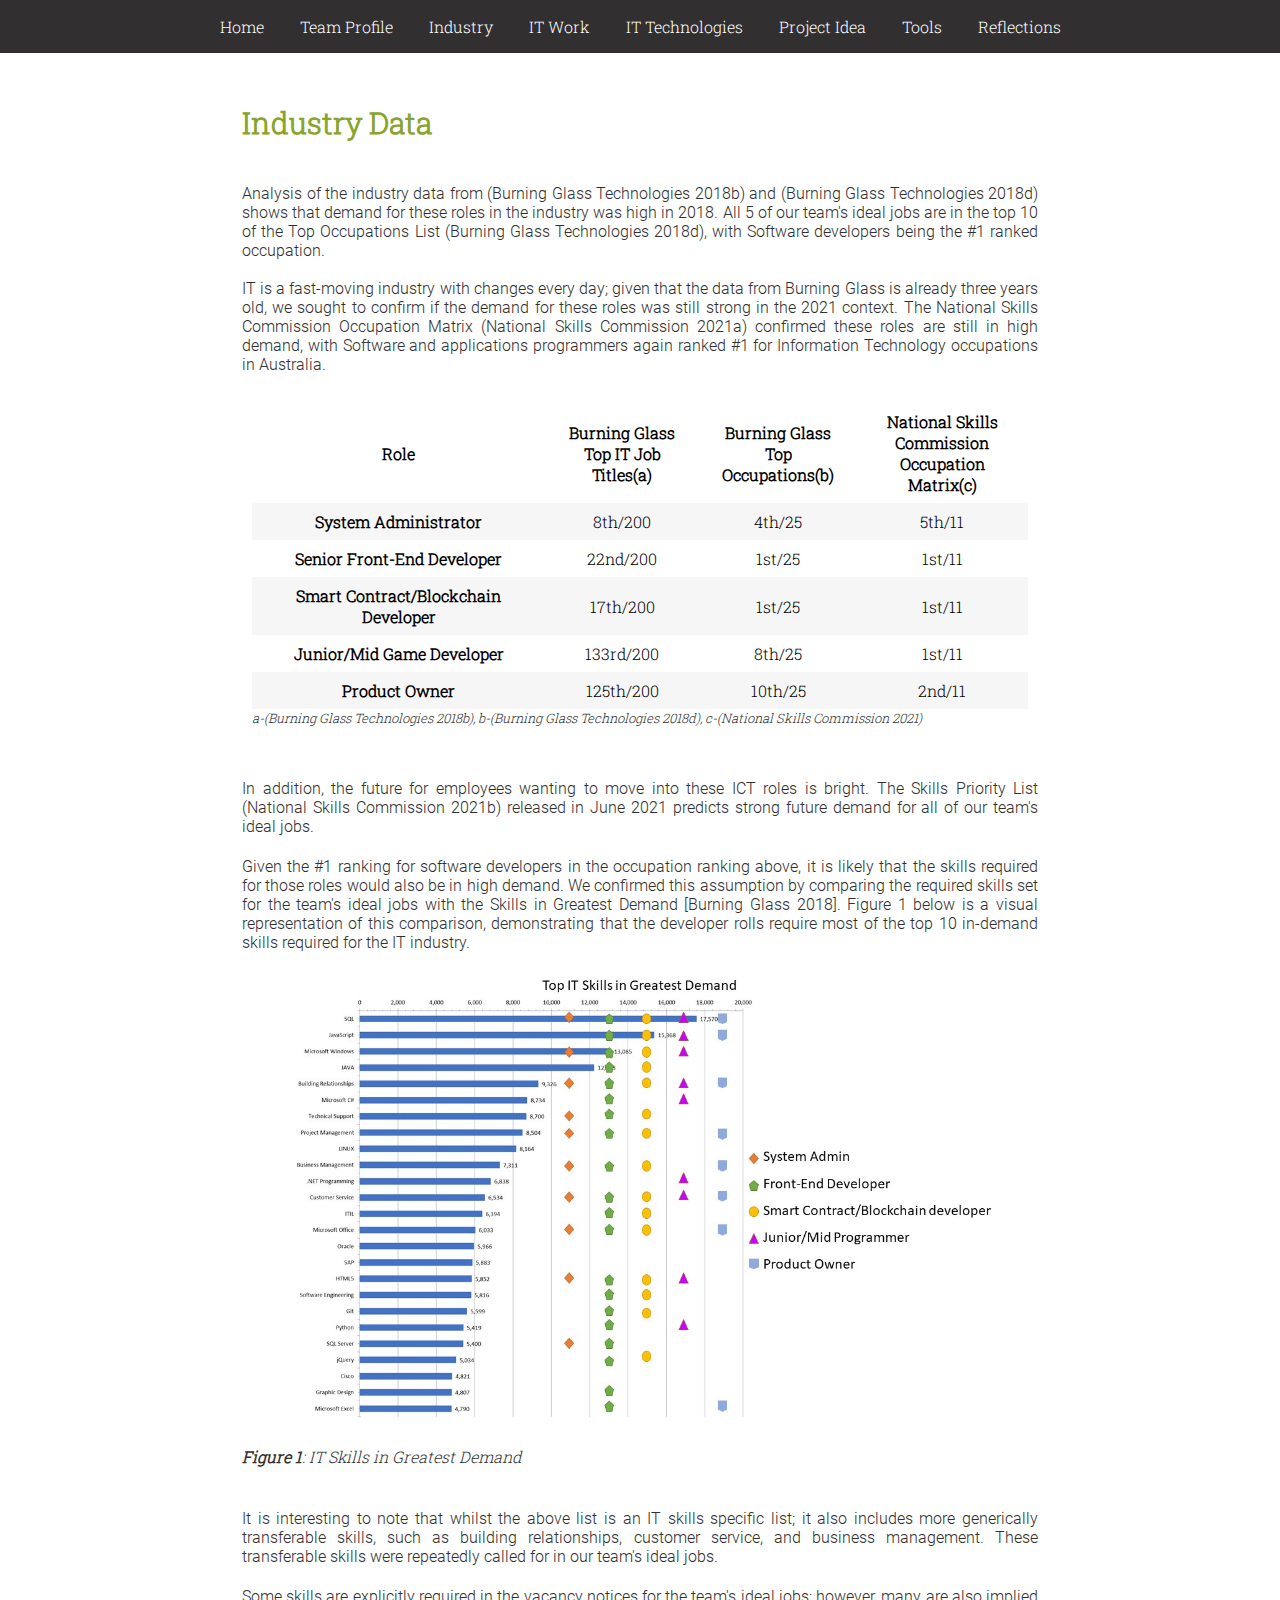
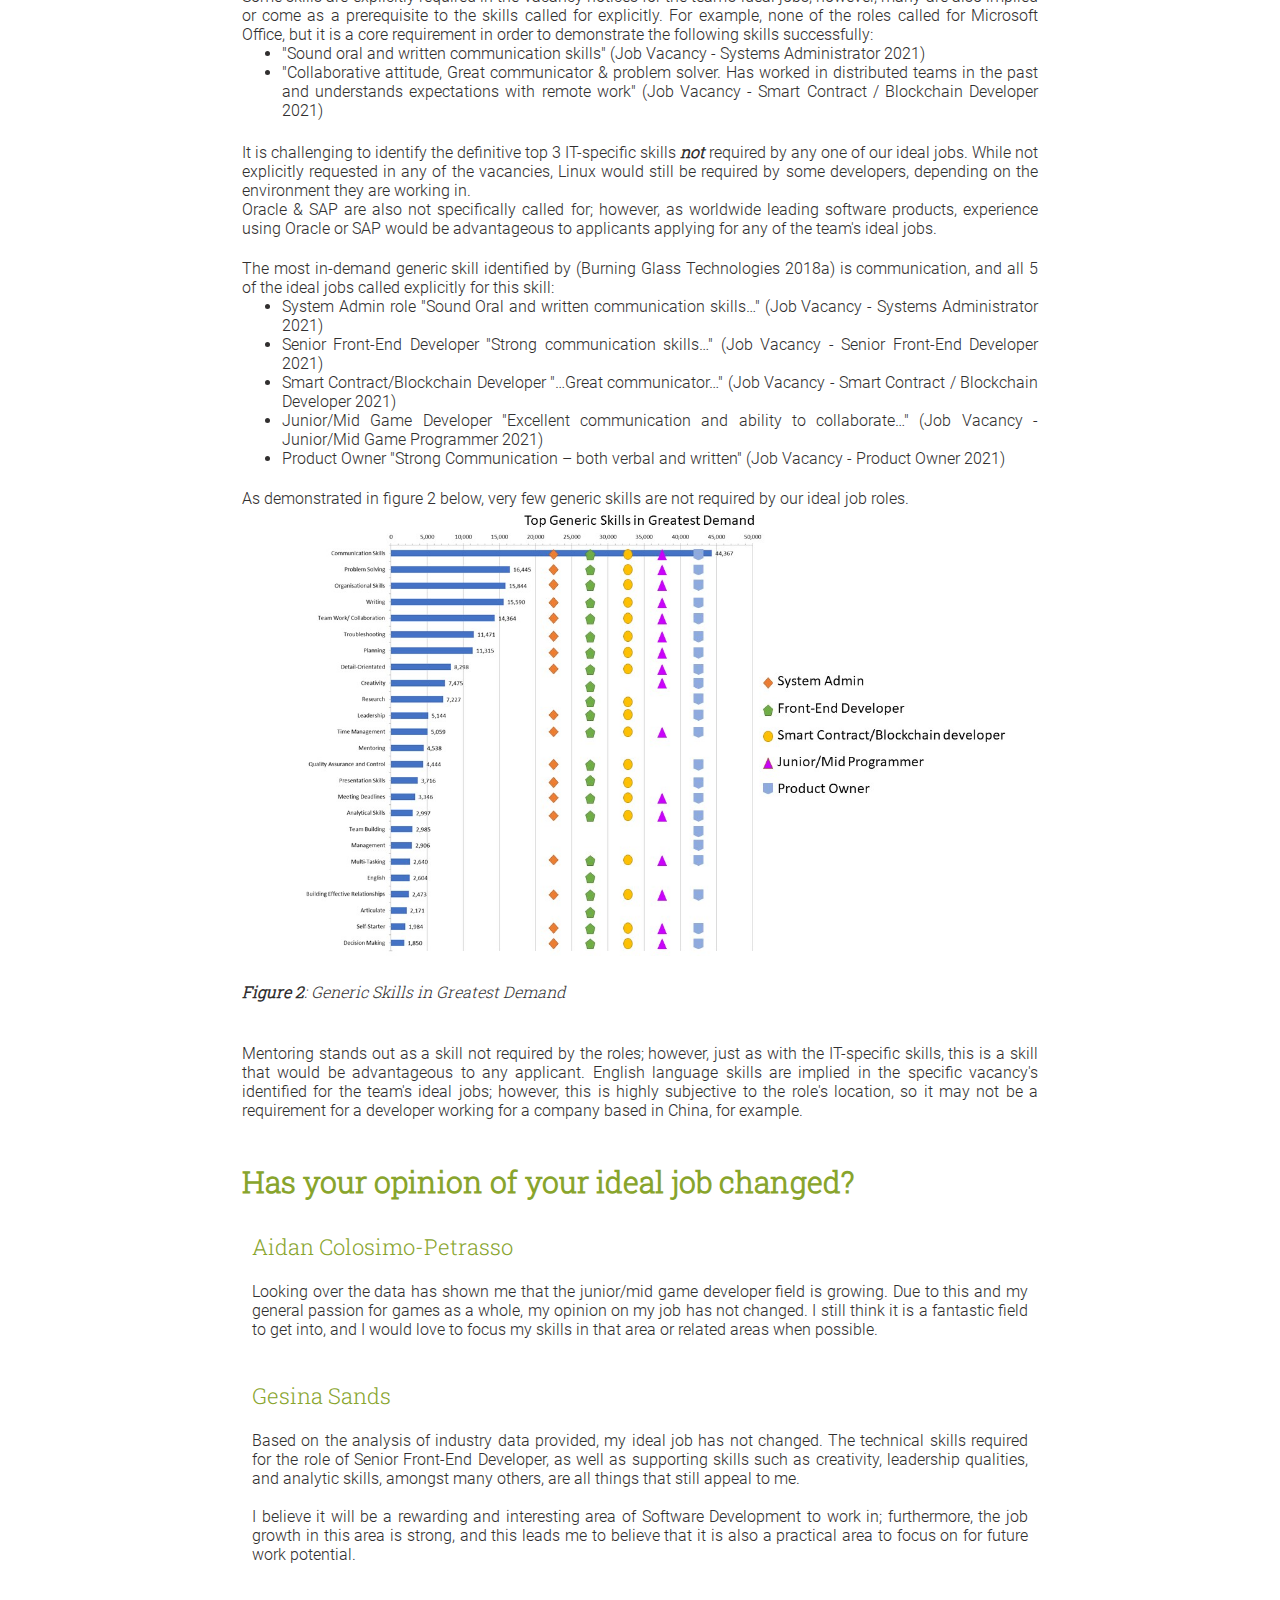
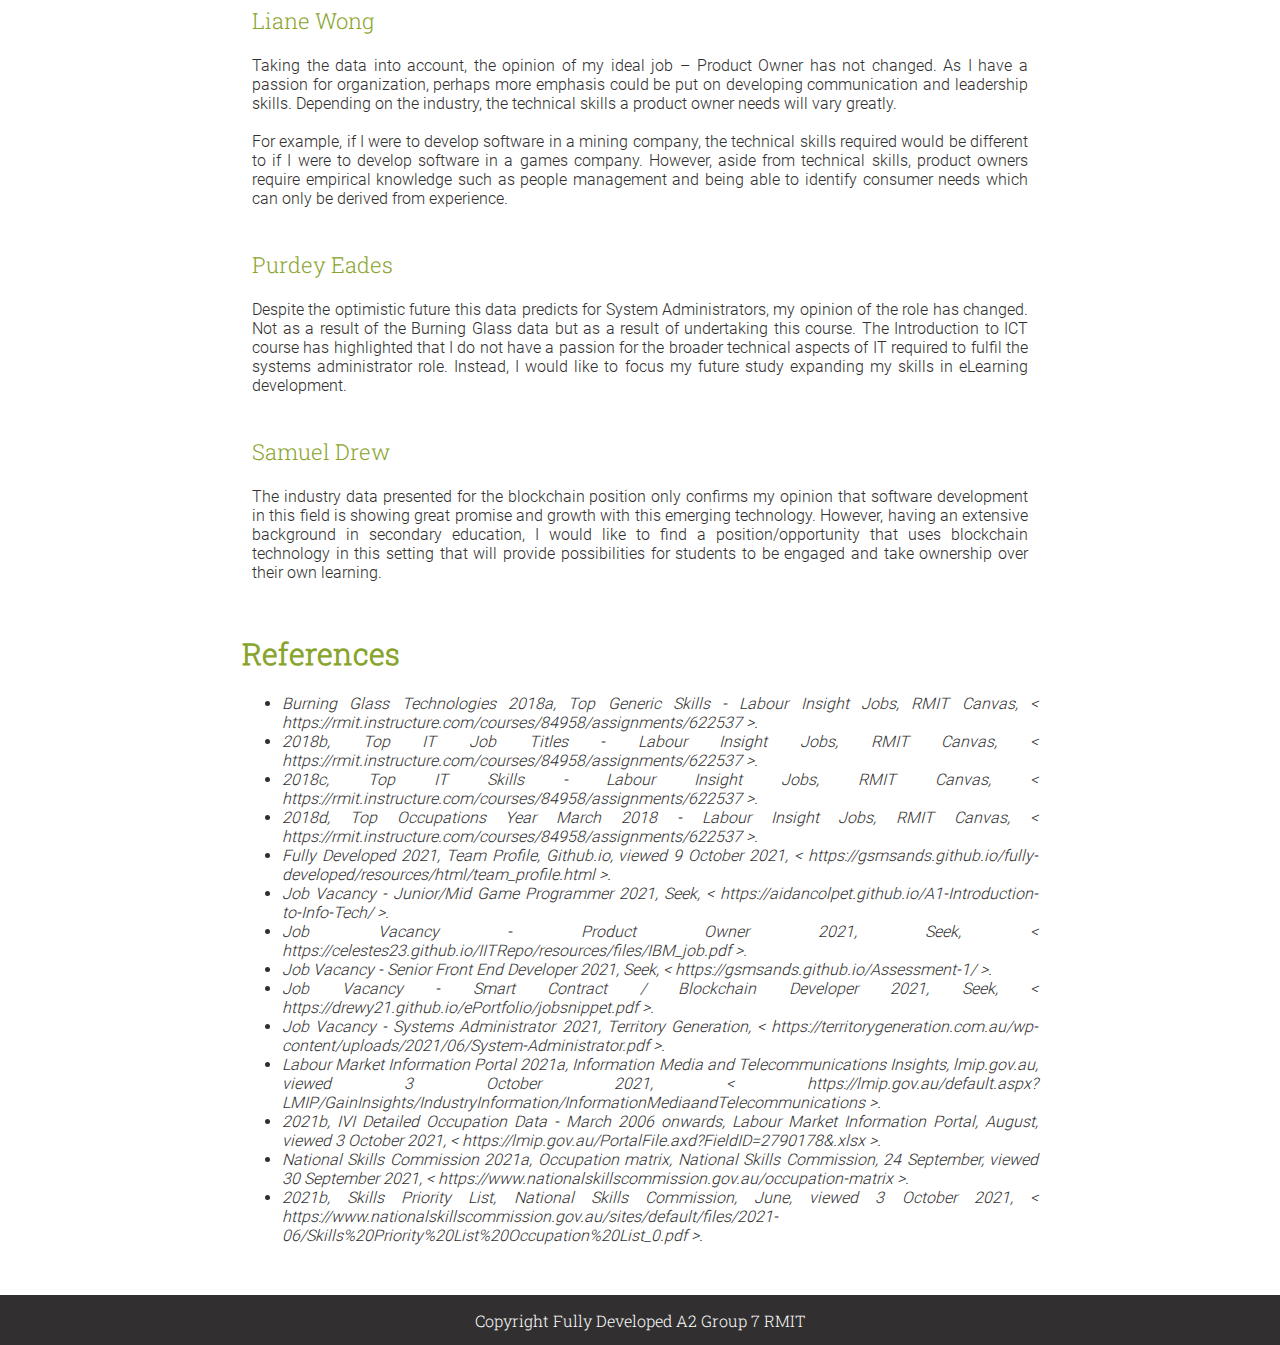
<file: resources/html/industry_data.html>
<!DOCTYPE html>
<html lang="en">

<head>
  <link href="../css/index.css" type="text/css" rel="stylesheet"/>
  <meta name="viewport" content="width=device-width, initial-scale=1">
</head>

<!--Do not touch -->
<div class="topnav">
  <a href="../../index.html">Home</a>
  <!--Dropdown -->
  <div class="dropdown">
    <button class="dropbtn">Team Profile</button>
    <!--Dropdown Content-->
    <div class="dropdown-content">
      <a href="../html/about_the_team.html">About the Team</a>
      <a href="../html/team_profile.html">Team Profile</a>
    </div><!--Dropdown Content End-->
  </div><!--Dropdown End-->

  <!--Dropdown-->
  <div class="dropdown">
    <button class="dropbtn">Industry</button>
    <!--Dropdown Content-->
    <div class="dropdown-content">
      <a href="../html/ideal_jobs.html">Ideal Jobs</a>
      <a href="../html/industry_data.html">Industry Data</a>
    </div><!--Dropdown Content End-->
  </div><!--Dropdown End-->

  <!--Dropdown-->
  <div class="dropdown">
    <button class="dropbtn">IT Work</button>
    <!--Dropdown Content-->
    <div class="dropdown-content">
      <a href="../html/interview_willem.html">Interview 1</a>
      <a href="../html/interview_shannon.html">Interview 2</a>
    </div><!--Dropdown Content End-->
  </div><!--Dropdown End-->

  <!--Dropdown-->
  <div class="dropdown">
    <button class="dropbtn">IT Technologies</button>
    <!--Dropdown Content-->
    <div class="dropdown-content">
      <a href="../html/autonomous_vehicles.html">Autonomous Vehicles</a>
      <a href="../html/blockchain.html">Blockchain</a>
      <a href="../html/cybersecurity.html">Cybersecurity</a>
      <a href="../html/machine_learning.html">Machine Learning</a>
    </div><!--Dropdown Content End-->
  </div><!--Dropdown End-->

  <a href="../html/project_idea.html">Project Idea</a>
  <a href="../html/tools.html">Tools</a>

  <!--Dropdown-->
  <div class="dropdown">
    <button class="dropbtn">Reflections</button>
    <!--Dropdown Content-->
    <div class="dropdown-content">
      <a href="../html/group_reflections.html">Group Reflections</a>
      <a href="../html/personal_reflections.html">Personal Reflections</a>
    </div><!--Dropdown Content End-->
  </div><!--Dropdown End-->
</div>
<!--Do not touch -->

<body>
  <div class="content">
    <h1>Industry Data</h1><br><br>
    <p>Analysis of the industry data from (Burning Glass Technologies 2018b) and
      (Burning Glass Technologies 2018d) shows that demand for these roles in the
      industry was high in 2018. All 5 of our team's ideal jobs are in the top
      10 of the Top Occupations List (Burning Glass Technologies 2018d), with
      Software developers being the #1 ranked occupation.
      <br><br>
      IT is a fast-moving industry with changes every day; given that the data
      from Burning Glass is already three years old, we sought to confirm if the
      demand for these roles was still strong in the 2021 context.  The National
      Skills Commission Occupation Matrix (National Skills Commission 2021a)
      confirmed these roles are still in high demand, with Software and applications
      programmers again ranked #1 for Information Technology occupations in Australia.
      <br><br>
      <!--Tables -->
      <div class="column">
        <!--Burning Glass table begin -->
        <div class="table-wrapper">
          <table>
            <tr>
            <!--Row 1-->
              <th>Role</th>
              <th>Burning Glass<br>Top IT Job Titles(a)</th>
              <th>Burning Glass<br>Top Occupations(b)</th>
              <th>National Skills<br>Commission<br>Occupation Matrix(c)</th>
            </tr>
            <!--Row 2-->
            <tr>
              <td><b>System Administrator</b></td>
              <td>8th/200</td>
              <td>4th/25</td>
              <td>5th/11</td>
            </tr>
            <!--Row 3-->
            <tr>
              <td><b>Senior Front-End Developer</b></td>
              <td>22nd/200</td>
              <td>1st/25</td>
              <td>1st/11</td>
            </tr>
            <!--Row 4-->
            <tr>
              <td><b>Smart Contract/Blockchain Developer </b></td>
              <td>17th/200</td>
              <td>1st/25</td>
              <td>1st/11</td>
            </tr>
            <!--Row 5-->
            <tr>
              <td><b>Junior/Mid Game Developer </b></td>
              <td>133rd/200</td>
              <td>8th/25</td>
              <td>1st/11</td>
            </tr>
            <!--Row 6-->
            <tr>
              <td><b>Product Owner</b></td>
              <td>125th/200</td>
              <td>10th/25</td>
              <td>2nd/11</td>
            </tr>
          </table>
        </div><!--Burning Glass table end -->
        <center><h4><i>a-(Burning Glass Technologies 2018b), b-(Burning Glass Technologies 2018d), c-(National Skills Commission 2021)</i></h4></center>
      </div>
      <br><br>
    <p>In addition, the future for employees wanting to move into these ICT roles
      is bright. The Skills Priority List (National Skills Commission 2021b)
      released in June 2021 predicts strong future demand for all of our team's ideal jobs.</p>
      <br>
    <p>Given the #1 ranking for software developers in the occupation ranking above,
      it is likely that the skills required for those roles would also be in high
      demand.  We confirmed this assumption by comparing the required skills set
      for the team's ideal jobs with the Skills in Greatest Demand [Burning Glass 2018].
      Figure 1 below is a visual representation of this comparison, demonstrating
      that the developer rolls require most of the top 10 in-demand skills
      required for the IT industry.</p>
      <br>
    <center><img src="../images/others/IndustryData_Fig1_ITSkills.JPG" alt="IT Skills in Greatest Demand"
      width=100%><br><br>
    <p><i><b>Figure 1</b>: IT Skills in Greatest Demand</i></p>
    </center><br><br>
    <p>It is interesting to note that whilst the above list is an IT skills specific
      list; it also includes more generically transferable skills, such as building
      relationships, customer service, and business management. These transferable
      skills were repeatedly called for in our team's ideal jobs.</p>
      <br>
    <p>Some skills are explicitly required in the vacancy notices for the team's
      ideal jobs; however, many are also implied or come as a prerequisite to the
      skills called for explicitly. For example, none of the roles called for
      Microsoft Office, but it is a core requirement in order to demonstrate
      the following skills successfully:</p>
    <ul>
      <li>"Sound oral and written communication skills" (Job Vacancy - Systems Administrator 2021)</li>
      <li>"Collaborative attitude, Great communicator & problem solver.
        Has worked in distributed teams in the past and understands expectations
        with remote work" (Job Vacancy - Smart Contract / Blockchain Developer 2021)</li>
    </ul><br>
    <p>It is challenging to identify the definitive top 3 IT-specific skills <b><i>not</i></b>
      required by any one of our ideal jobs. While not explicitly requested in any
      of the vacancies, Linux would still be required by some developers, depending
      on the environment they are working in.</p>
    <p>Oracle & SAP are also not specifically called for; however, as worldwide
      leading software products, experience using Oracle or SAP would be advantageous
      to applicants applying for any of the team's ideal jobs.</p><br>
    <p>The most in-demand generic skill identified by (Burning Glass Technologies
      2018a) is communication, and all 5 of the ideal jobs called explicitly for this skill:</p>
    <ul>
      <li>System Admin role "Sound Oral and written communication skills…" (Job Vacancy - Systems Administrator 2021)</li>
      <li>Senior Front-End Developer "Strong communication skills…" (Job Vacancy - Senior Front-End Developer 2021)</li>
      <li>Smart Contract/Blockchain Developer "…Great communicator…" (Job Vacancy - Smart Contract / Blockchain Developer 2021)</li>
      <li>Junior/Mid Game Developer "Excellent communication and ability to collaborate…" (Job Vacancy - Junior/Mid Game Programmer 2021)</li>
      <li>Product Owner "Strong Communication – both verbal and written" (Job Vacancy - Product Owner 2021)</li>
    </ul><br>
    <p>As demonstrated in figure 2 below, very few generic skills are not required by our ideal job roles.</p>
    <center><img src="../images/others/IndustryData_Fig2_GenericSkills.JPG" alt="Generic Skills in Greatest Demand" width=100%>
     <br><br><p><i><b>Figure 2</b>: Generic Skills in Greatest Demand</i></p>
   </center><br><br>
   <p>Mentoring stands out as a skill not required by the roles; however, just as
     with the IT-specific skills, this is a skill that would be advantageous to any
     applicant.  English language skills are implied in the specific vacancy's
     identified for the team's ideal jobs; however, this is highly subjective to
     the role's location, so it may not be a requirement for a developer working
     for a company based in China, for example.</p>
    <br><br>
    <h1>Has your opinion of your ideal job changed?</h1>
    <br>
    <div class="column">
      <!--Aidan-->
      <h3>Aidan Colosimo-Petrasso</h3><br>
      <p>Looking over the data has shown me that the junior/mid game developer
        field is growing. Due to this and my general passion for games as a whole,
        my opinion on my job has not changed. I still think it is a fantastic
        field to get into, and I would love to focus my skills in that area or
        related areas when possible.</p>
      <!--Aidan End-->
      <br><br>
      <!--Gesina-->
      <h3>Gesina Sands</h3><br>
      <p>Based on the analysis of industry data provided, my ideal job has not
        changed. The technical skills required for the role of Senior Front-End
        Developer, as well as supporting skills such as creativity, leadership
        qualities, and analytic skills, amongst many others, are all things that
        still appeal to me. <br><br>I believe it will be a rewarding and interesting area
        of Software Development to work in; furthermore, the job growth in this
        area is strong, and this leads me to believe that it is also a practical
        area to focus on for future work potential.</p>
      <!--Gesina End-->
      <br><br>
      <!--Liane-->
      <h3>Liane Wong</h3><br>
      <p>Taking the data into account, the opinion of my ideal job – Product Owner
        has not changed. As I have a passion for organization, perhaps more
        emphasis could be put on developing communication and leadership skills.
        Depending on the industry, the technical skills a product owner needs
        will vary greatly.<br><br>
        For example, if I were to develop software in a mining
        company, the technical skills required would be different to if I were
        to develop software in a games company. However, aside from technical
        skills, product owners require empirical knowledge such as people management
        and being able to identify consumer needs which can only be derived from
        experience.</p>
      <!--Liane End-->
      <br><br>
      <!--Purdey-->
      <h3>Purdey Eades</h3><br>
      <p>Despite the optimistic future this data predicts for System Administrators,
        my opinion of the role has changed.  Not as a result of the Burning Glass
        data but as a result of undertaking this course.  The Introduction to
        ICT course has highlighted that I do not have a passion for the broader
        technical aspects of IT required to fulfil the systems administrator role.
        Instead, I would like to focus my future study expanding my skills in
        eLearning development.</p>
      <!--Purdey End-->
      <br><br>
      <!--Samuel-->
      <h3>Samuel Drew</h3><br>
      <p>The industry data presented for the blockchain position only confirms my
        opinion that software development in this field is showing great promise
        and growth with this emerging technology. However, having an extensive
        background in secondary education, I would like to find a position/opportunity
        that uses blockchain technology in this setting that will provide possibilities
        for students to be engaged and take ownership over their own learning.</p>
      <!--Samuel End-->
    </div>
    <br><br>
    <h1>References</h1><br>
    <ul><i>
      <li>Burning Glass Technologies 2018a, Top Generic Skills - Labour Insight Jobs, RMIT Canvas, < https://rmit.instructure.com/courses/84958/assignments/622537 >.</li>
      <li>2018b, Top IT Job Titles - Labour Insight Jobs, RMIT Canvas, < https://rmit.instructure.com/courses/84958/assignments/622537 >.</li>
      <li>2018c, Top IT Skills - Labour Insight Jobs, RMIT Canvas, < https://rmit.instructure.com/courses/84958/assignments/622537 >.</li>
      <li>2018d, Top Occupations Year March 2018 - Labour Insight Jobs, RMIT Canvas, < https://rmit.instructure.com/courses/84958/assignments/622537 >.</li>
      <li>Fully Developed 2021, Team Profile, Github.io, viewed 9 October 2021, < https://gsmsands.github.io/fully-developed/resources/html/team_profile.html >.</li>
      <li>Job Vacancy - Junior/Mid Game Programmer 2021, Seek, < https://aidancolpet.github.io/A1-Introduction-to-Info-Tech/ >. </li>
      <li>Job Vacancy - Product Owner 2021, Seek, < https://celestes23.github.io/IITRepo/resources/files/IBM_job.pdf >. </li>
      <li>Job Vacancy - Senior Front End Developer 2021, Seek, < https://gsmsands.github.io/Assessment-1/ >. </li>
      <li>Job Vacancy - Smart Contract / Blockchain Developer 2021, Seek, < https://drewy21.github.io/ePortfolio/jobsnippet.pdf >.</li>
      <li>Job Vacancy - Systems Administrator 2021, Territory Generation, < https://territorygeneration.com.au/wp-content/uploads/2021/06/System-Administrator.pdf >. </li>
      <li>Labour Market Information Portal 2021a, Information Media and Telecommunications Insights, lmip.gov.au, viewed 3 October 2021, < https://lmip.gov.au/default.aspx?LMIP/GainInsights/IndustryInformation/InformationMediaandTelecommunications >. </li>
      <li>2021b, IVI Detailed Occupation Data - March 2006 onwards, Labour Market Information Portal, August, viewed 3 October 2021, < https://lmip.gov.au/PortalFile.axd?FieldID=2790178&.xlsx >. </li>
      <li>National Skills Commission 2021a, Occupation matrix, National Skills Commission, 24 September, viewed 30 September 2021, < https://www.nationalskillscommission.gov.au/occupation-matrix >. </li>
      <li>2021b, Skills Priority List, National Skills Commission, June, viewed 3 October 2021, < https://www.nationalskillscommission.gov.au/sites/default/files/2021-06/Skills%20Priority%20List%20Occupation%20List_0.pdf >. </li>
      </i>
    </ul>
  </div>
</body>

<footer class="footer">
    <center>Copyright Fully Developed A2 Group 7 RMIT</center>
</footer>
</html>
</file>
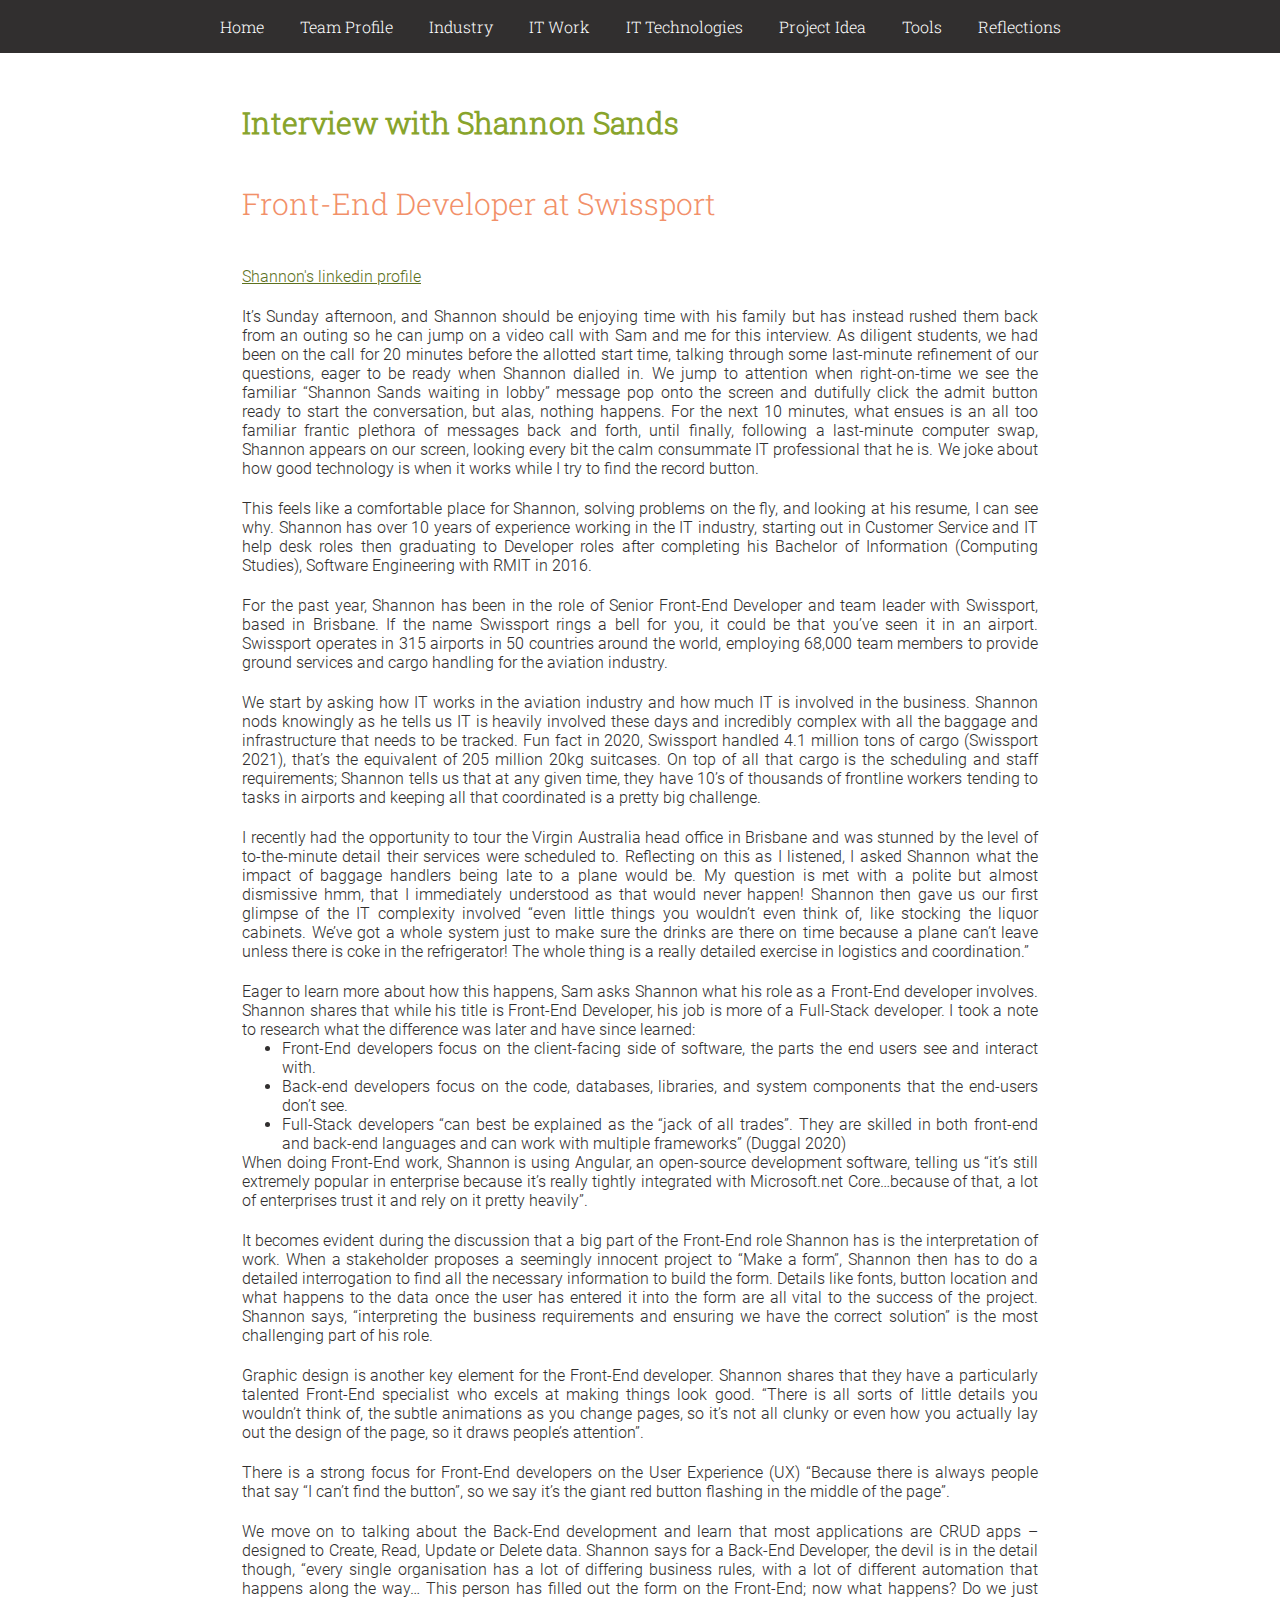
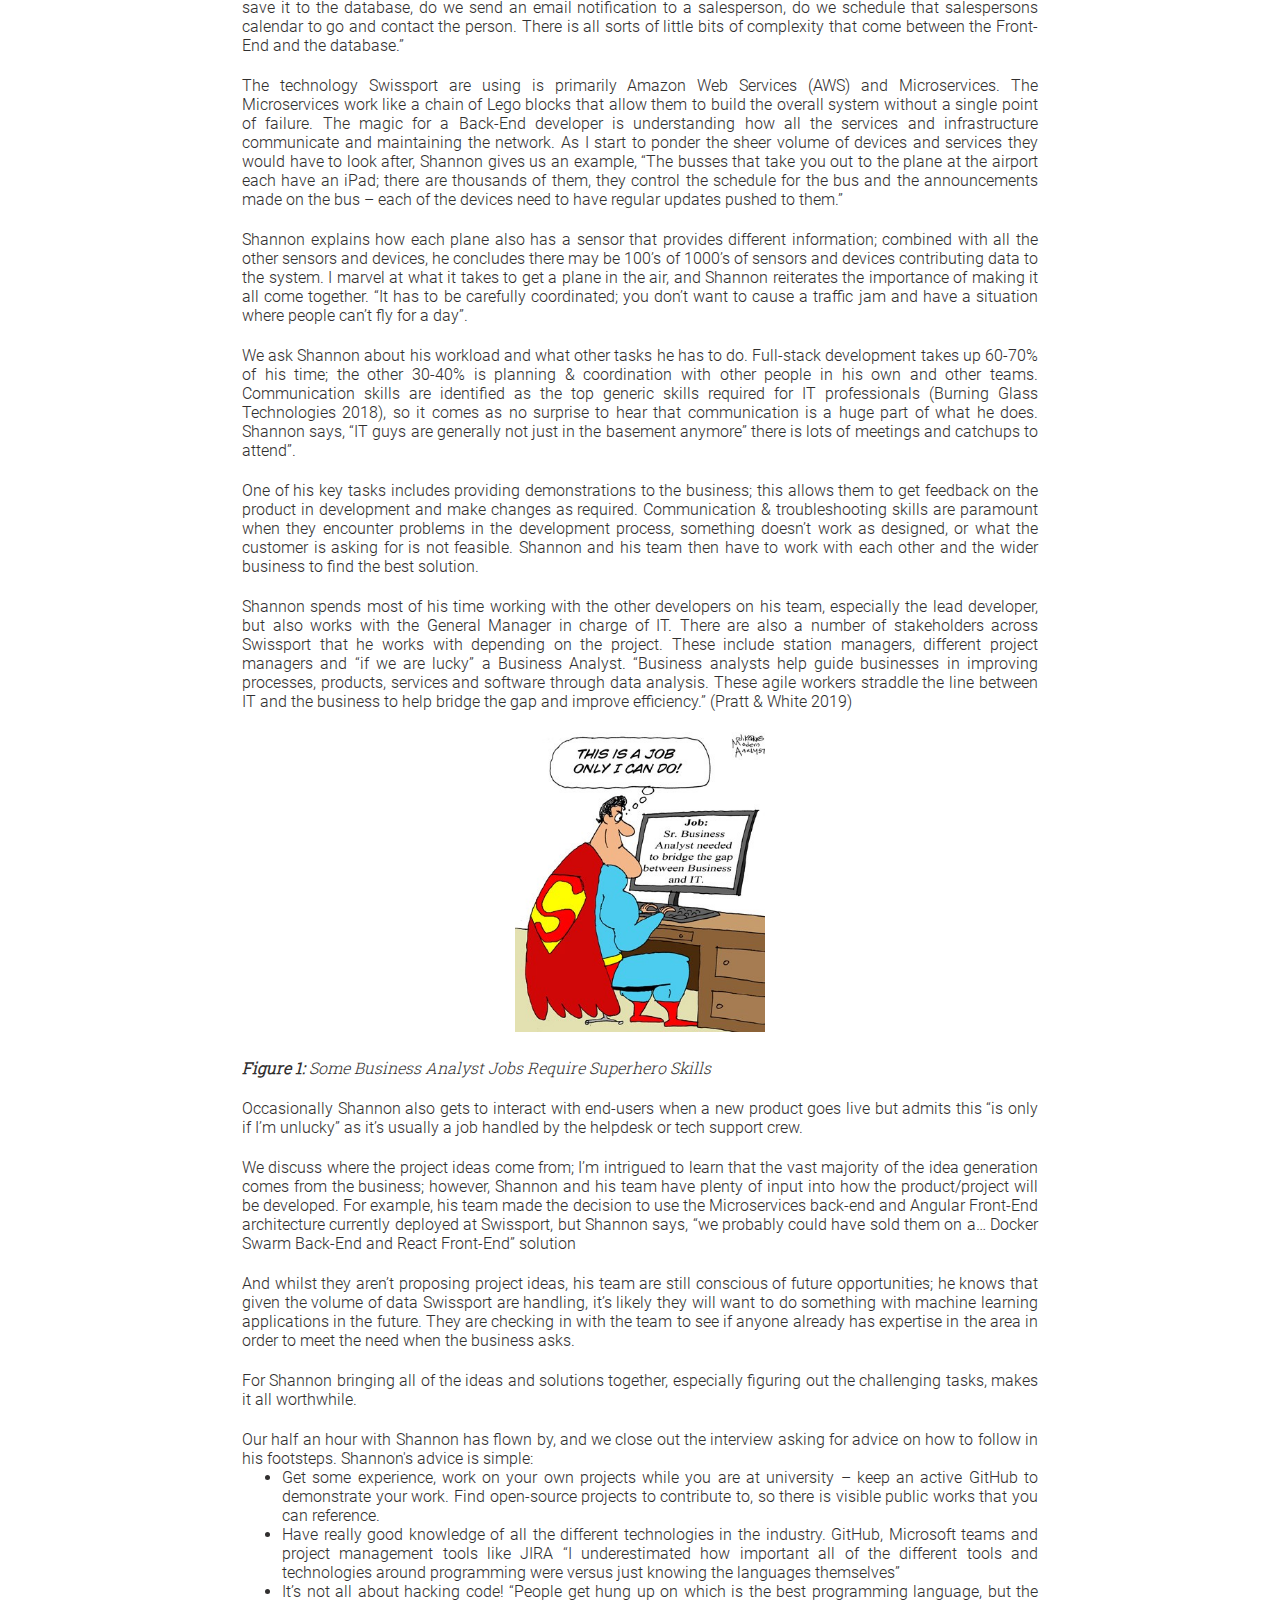
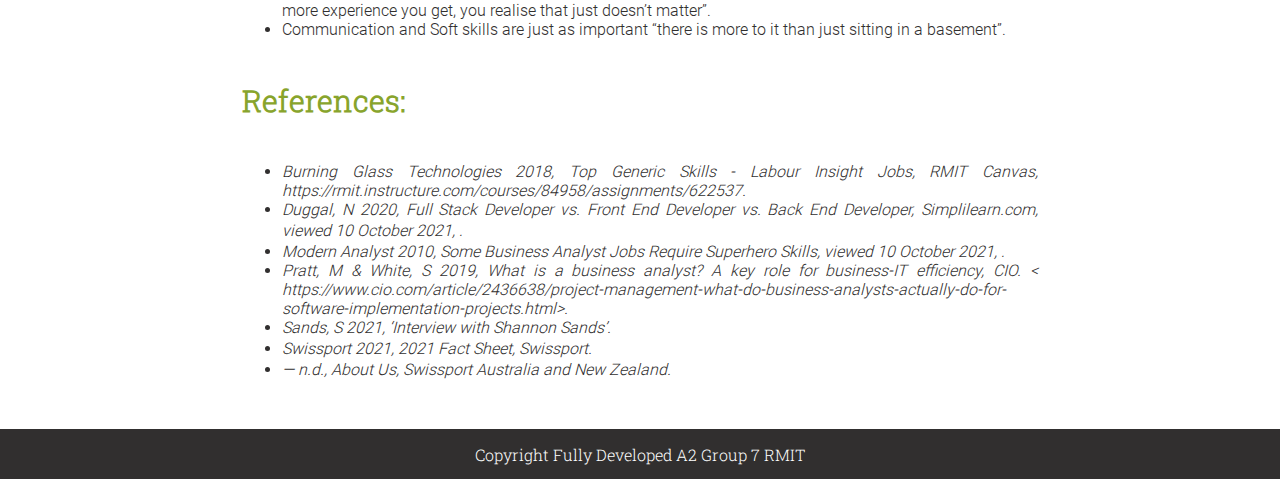
<file: resources/html/interview_shannon.html>
<!DOCTYPE html>
<html lang = "en">
<head>
  <link href="../css/index.css" type="text/css" rel="stylesheet"/>
  <meta name="viewport" content="width=device-width, initial-scale=1">
</head>

<!--Do not touch -->
<div class="topnav">
  <a href="../../index.html">Home</a>
  <!--Dropdown -->
  <div class="dropdown">
    <button class="dropbtn">Team Profile</button>
    <!--Dropdown Content-->
    <div class="dropdown-content">
      <a href="../html/about_the_team.html">About the Team</a>
      <a href="../html/team_profile.html">Team Profile</a>
    </div><!--Dropdown Content End-->
  </div><!--Dropdown End-->

  <!--Dropdown-->
  <div class="dropdown">
    <button class="dropbtn">Industry</button>
    <!--Dropdown Content-->
    <div class="dropdown-content">
      <a href="../html/ideal_jobs.html">Ideal Jobs</a>
      <a href="../html/industry_data.html">Industry Data</a>
    </div><!--Dropdown Content End-->
  </div><!--Dropdown End-->

  <!--Dropdown-->
  <div class="dropdown">
    <button class="dropbtn">IT Work</button>
    <!--Dropdown Content-->
    <div class="dropdown-content">
      <a href="../html/interview_willem.html">Interview 1</a>
      <a href="../html/interview_shannon.html">Interview 2</a>
    </div><!--Dropdown Content End-->
  </div><!--Dropdown End-->

  <!--Dropdown-->
  <div class="dropdown">
    <button class="dropbtn">IT Technologies</button>
    <!--Dropdown Content-->
    <div class="dropdown-content">
      <a href="../html/autonomous_vehicles.html">Autonomous Vehicles</a>
      <a href="../html/blockchain.html">Blockchain</a>
      <a href="../html/cybersecurity.html">Cybersecurity</a>
      <a href="../html/machine_learning.html">Machine Learning</a>
    </div><!--Dropdown Content End-->
  </div><!--Dropdown End-->

  <a href="../html/project_idea.html">Project Idea</a>
  <a href="../html/tools.html">Tools</a>

  <!--Dropdown-->
  <div class="dropdown">
    <button class="dropbtn">Reflections</button>
    <!--Dropdown Content-->
    <div class="dropdown-content">
      <a href="../html/group_reflections.html">Group Reflections</a>
      <a href="../html/personal_reflections.html">Personal Reflections</a>
    </div><!--Dropdown Content End-->
  </div><!--Dropdown End-->
</div>
<!--Do not touch -->

<body>
  <div class ="content">
    <h1>Interview with Shannon Sands</h1><br><br>
    <h2>Front-End Developer at Swissport</h2><br><br>
    <a href="https://www.linkedin.com/in/shannon-sands-73526136/">Shannon's linkedin profile</a>
    <br />
    <br />
    <p>It’s Sunday afternoon, and Shannon should be enjoying time with his family but has instead rushed
      them back from an outing so he can jump on a video call with Sam and me for this interview.  As diligent
      students, we had been on the call for 20 minutes before the allotted start time, talking through some
      last-minute refinement of our questions, eager to be ready when Shannon dialled in.  We jump to attention
       when right-on-time we see the familiar “Shannon Sands waiting in lobby” message pop onto the screen and
       dutifully click the admit button ready to start the conversation, but alas, nothing happens.  For the
       next 10 minutes, what ensues is an all too familiar frantic plethora of messages back and forth, until
       finally, following a last-minute computer swap, Shannon appears on our screen, looking every bit the
       calm consummate IT professional that he is.  We joke about how good technology is when it works while
       I try to find the record button. </p>
      <br />
    <p>This feels like a comfortable place for Shannon, solving problems on the fly, and looking at his resume,
      I can see why. Shannon has over 10 years of experience working in the IT industry, starting out in Customer
       Service and IT help desk roles then graduating to Developer roles after completing his Bachelor of
       Information (Computing Studies), Software Engineering with RMIT in 2016. </p>
      <br />
    <p>For the past year, Shannon has been in the role of Senior Front-End Developer and team leader with
      Swissport, based in Brisbane. If the name Swissport rings a bell for you, it could be that you’ve seen
      it in an airport.  Swissport operates in 315 airports in 50 countries around the world, employing 68,000
      team members to provide ground services and cargo handling for the aviation industry.</p>
      <br />
    <p>We start by asking how IT works in the aviation industry and how much IT is involved in the business.
      Shannon nods knowingly as he tells us IT is heavily involved these days and incredibly complex with all
      the baggage and infrastructure that needs to be tracked.  Fun fact in 2020, Swissport handled 4.1 million
      tons of cargo (Swissport 2021), that’s the equivalent of 205 million 20kg suitcases.  On top of all that
       cargo is the scheduling and staff requirements; Shannon tells us that at any given time, they have 10’s
       of thousands of frontline workers tending to tasks in airports and keeping all that coordinated is a
       pretty big challenge.</p>
       <br />
      <p>I recently had the opportunity to tour the Virgin Australia head office in Brisbane and was stunned
        by the level of to-the-minute detail their services were scheduled to.  Reflecting on this as I
        listened, I asked Shannon what the impact of baggage handlers being late to a plane would be.  My
        question is met with a polite but almost dismissive hmm, that I immediately understood as that would
        never happen!  Shannon then gave us our first glimpse of the IT complexity involved “even little
        things you wouldn’t even think of, like stocking the liquor cabinets.  We’ve got a whole system just
        to make sure the drinks are there on time because a plane can’t leave unless there is coke in the
        refrigerator!  The whole thing is a really detailed exercise in logistics and coordination.” </p>
        <br />
      <p>Eager to learn more about how this happens, Sam asks Shannon what his role as a Front-End developer
        involves.  Shannon shares that while his title is Front-End Developer, his job is more of a Full-Stack
        developer. I took a note to research what the difference was later and have since learned: </p>
        <ul>
            <li>Front-End developers focus on the client-facing side of software, the parts the end users
              see and interact with. </li>

            <li>Back-end developers focus on the code, databases, libraries, and system components that the
              end-users don’t see.</li>

            <li>Full-Stack developers “can best be explained as the “jack of all trades”.  They are skilled
              in both front-end and back-end languages and can work with multiple frameworks” (Duggal 2020)
            </li>
        </ul>
        <p>When doing Front-End work, Shannon is using Angular, an open-source development software, telling
          us “it’s still extremely popular in enterprise because it’s really tightly integrated with
          Microsoft.net Core…because of that, a lot of enterprises trust it and rely on it pretty heavily”. </p>
        <br />
        <p>It becomes evident during the discussion that a big part of the Front-End role Shannon has is
          the interpretation of work. When a stakeholder proposes a seemingly innocent project to “Make a
          form”, Shannon then has to do a detailed interrogation to find all the necessary information to
          build the form. Details like fonts, button location and what happens to the data once the user has
          entered it into the form are all vital to the success of the project. Shannon says, “interpreting
          the business requirements and ensuring we have the correct solution” is the most challenging part
          of his role. </p>
          <br />
        <p>Graphic design is another key element for the Front-End developer.  Shannon shares that they have
          a particularly talented Front-End specialist who excels at making things look good. “There is all
          sorts of little details you wouldn’t think of, the subtle animations as you change pages, so it’s
          not all clunky or even how you actually lay out the design of the page, so it draws people’s
          attention”.</p>
          <br />
        <p>There is a strong focus for Front-End developers on the User Experience (UX) “Because there is
          always people that say “I can’t find the button”, so we say it’s the giant red button flashing
          in the middle of the page”. </p>
          <br />
        <p>We move on to talking about the Back-End development and learn that most applications are CRUD
          apps – designed to Create, Read, Update or Delete data. Shannon says for a Back-End Developer, the
          devil is in the detail though, “every single organisation has a lot of differing business rules,
          with a lot of different automation that happens along the way… This person has filled out the form
          on the Front-End; now what happens? Do we just save it to the database, do we send an email
          notification to a salesperson, do we schedule that salespersons calendar to go and contact the
          person.  There is all sorts of little bits of complexity that come between the Front-End and the
          database.” </p>
          <br />
        <p>The technology Swissport are using is primarily Amazon Web Services (AWS) and Microservices.
          The Microservices work like a chain of Lego blocks that allow them to build the overall system
          without a single point of failure.  The magic for a Back-End developer is understanding how all
          the services and infrastructure communicate and maintaining the network.  As I start to ponder the
          sheer volume of devices and services they would have to look after, Shannon gives us an example,
          “The busses that take you out to the plane at the airport each have an iPad; there are thousands
          of them, they control the schedule for the bus and the announcements made on the bus – each of the
          devices need to have regular updates pushed to them.”</p>
          <br />
        <p>Shannon explains how each plane also has a sensor that provides different information; combined
          with all the other sensors and devices, he concludes there may be 100’s of 1000’s of sensors and
          devices contributing data to the system. I marvel at what it takes to get a plane in the air, and
          Shannon reiterates the importance of making it all come together. “It has to be carefully
          coordinated; you don’t want to cause a traffic jam and have a situation where people can’t fly for
          a day”. </p>
          <br />
        <p>We ask Shannon about his workload and what other tasks he has to do.  Full-stack development
          takes up 60-70% of his time; the other 30-40% is planning & coordination with other people in his
          own and other teams.  Communication skills are identified as the top generic skills required for
          IT professionals (Burning Glass Technologies 2018), so it comes as no surprise to hear that
          communication is a huge part of what he does. Shannon says, “IT guys are generally not just in the
          basement anymore” there is lots of meetings and catchups to attend”.</p>
          <br />
        <p>One of his key tasks includes providing demonstrations to the business; this allows them to get
          feedback on the product in development and make changes as required.  Communication & troubleshooting
          skills are paramount when they encounter problems in the development process, something doesn’t work
          as designed, or what the customer is asking for is not feasible.  Shannon and his team then have
          to work with each other and the wider business to find the best solution. </p>
          <br />
        <p>Shannon spends most of his time working with the other developers on his team, especially the
          lead developer, but also works with the General Manager in charge of IT.  There are also a number
          of stakeholders across Swissport that he works with depending on the project. These include
          station managers, different project managers and “if we are lucky” a Business Analyst.  “Business
          analysts help guide businesses in improving processes, products, services and software through
          data analysis. These agile workers straddle the line between IT and the business to help bridge
          the gap and improve efficiency.” (Pratt & White 2019)</p>
          <br />
          <center>
            <img src="../images/others/interview2_business_analyst.jpg" width="250px" alt="Some Business Analyst Jobs Require Superhero Skills"></center>
            <br>
            <center><p><i><b>Figure 1:</b> Some Business Analyst Jobs Require Superhero Skills</i></p></center>
          <br>
        <p>Occasionally Shannon also gets to interact with end-users when a new product goes live but
          admits this “is only if I’m unlucky” as it’s usually a job handled by the helpdesk or tech
          support crew. </p>
          <br />
        <p>We discuss where the project ideas come from; I’m intrigued to learn that the vast majority of the
          idea generation comes from the business; however, Shannon and his team have plenty of input into how
          the product/project will be developed. For example, his team made the decision to use the
          Microservices back-end and Angular Front-End architecture currently deployed at Swissport, but
          Shannon says, “we probably could have sold them on a… Docker Swarm Back-End and React Front-End”
          solution</p>
          <br />
        <p>And whilst they aren’t proposing project ideas, his team are still conscious of future
          opportunities; he knows that given the volume of data Swissport are handling, it’s likely they
          will want to do something with machine learning applications in the future.  They are checking
          in with the team to see if anyone already has expertise in the area in order to meet the need
          when the business asks. </p>
          <br />
        <p>For Shannon bringing all of the ideas and solutions together, especially figuring out the
          challenging tasks, makes it all worthwhile. </p>
          <br />
        <p>Our half an hour with Shannon has flown by, and we close out the interview asking for advice
          on how to follow in his footsteps.  Shannon's advice is simple: </p>
          <ul>
            <li>Get some experience, work on your own projects while you are at university – keep an
              active GitHub to demonstrate your work.  Find open-source projects to contribute to, so
              there is visible public works that you can reference.</li>

            <li>Have really good knowledge of all the different technologies in the industry. GitHub,
              Microsoft teams and project management tools like JIRA “I underestimated how important all
              of the different tools and technologies around programming were versus just knowing the
              languages themselves”</li>

            <li>It’s not all about hacking code!  “People get hung up on which is the best programming
              language, but the more experience you get, you realise that just doesn’t matter”. </li>

            <li>Communication and Soft skills are just as important “there is more to it than just
              sitting in a basement”.  </li>
        </ul>
        <br />
        <br />
        <h1>References:</h1>
    <br />
    <br />

    <ul>
      <i>
        <li>Burning Glass Technologies 2018, Top Generic Skills - Labour Insight Jobs, RMIT Canvas, https://rmit.instructure.com/courses/84958/assignments/622537. </li>

        <li>Duggal, N 2020, Full Stack Developer vs. Front End Developer vs. Back End Developer, Simplilearn.com, viewed 10 October 2021, <https://www.simplilearn.com/full-stack-vs-front-end-vs-back-end-developers-article#fullstack_developers>. </li>

        <li>Modern Analyst 2010, Some Business Analyst Jobs Require Superhero Skills, viewed 10 October 2021, <https://www.modernanalyst.com/Resources/BusinessAnalystHumor/tabid/218/ID/1630/Some_Business_Analyst_Jobs_Require_Superhero_Skills.aspx>. </li>

        <li>Pratt, M & White, S 2019, What is a business analyst? A key role for business-IT efficiency, CIO. < https://www.cio.com/article/2436638/project-management-what-do-business-analysts-actually-do-for-software-implementation-projects.html>.</li>

        <li>Sands, S 2021, ‘Interview with Shannon Sands’. </li>

        <li>Swissport 2021, 2021 Fact Sheet, Swissport.<https://www.swissport.com/en/media/files/company-publications/2021-fact-sheet> </li>

        <li>― n.d., About Us, Swissport Australia and New Zealand.
          <https://swissport.com.au/about-us/> </li>
        </li>

      </i>
    </ul>
  </div>
</body>
<footer class="footer">
    <center>Copyright Fully Developed A2 Group 7 RMIT</center>
</footer>
</html>
</file>
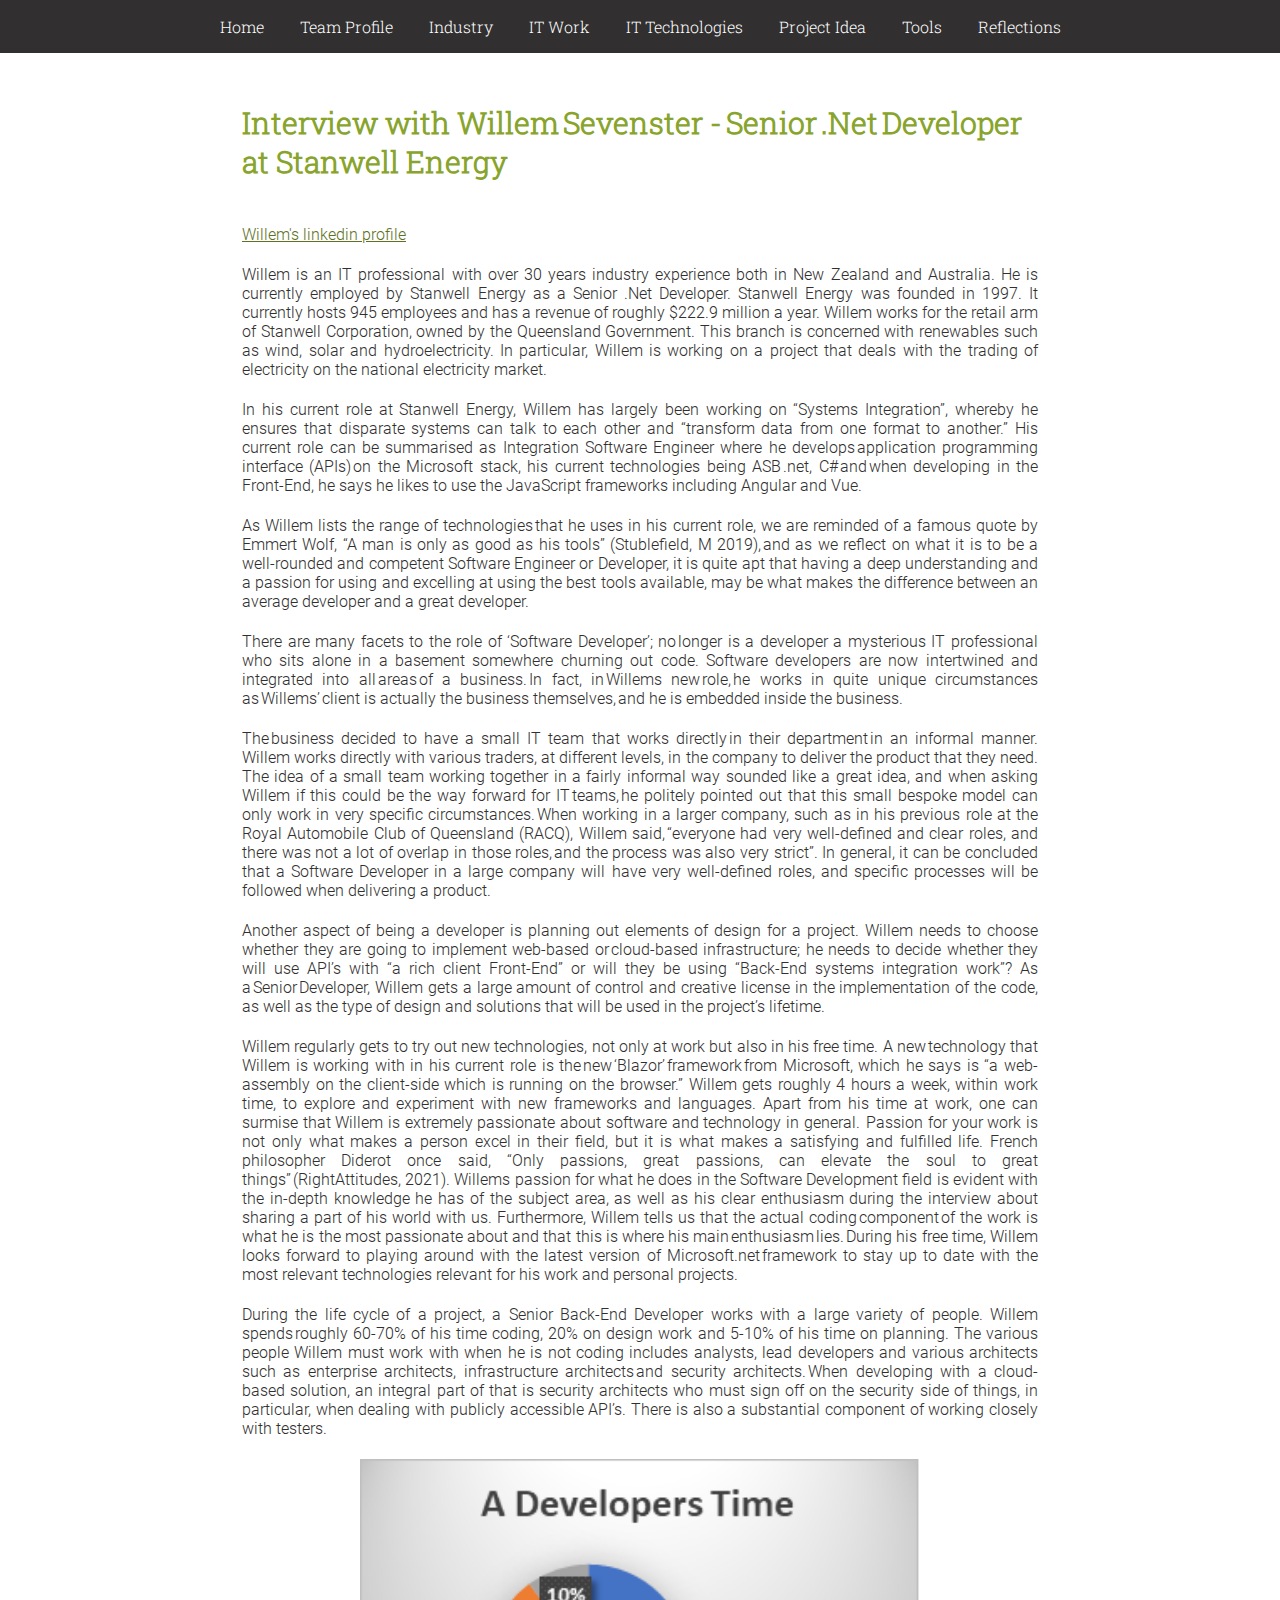
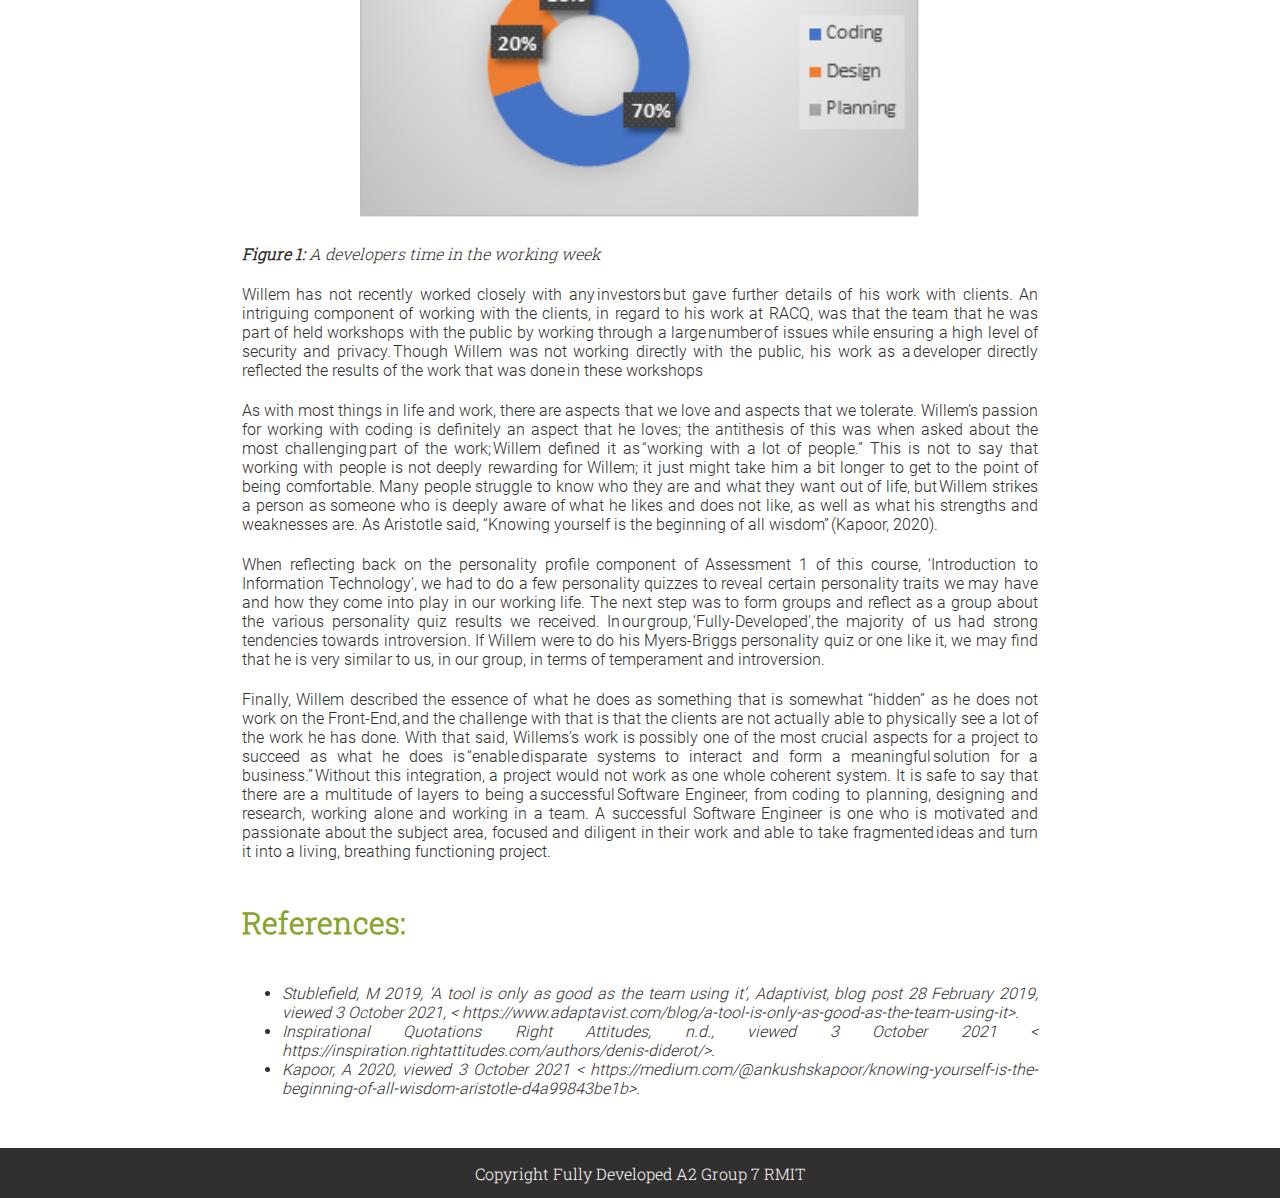
<file: resources/html/interview_willem.html>
<!DOCTYPE html>
<html lang="en">

<head>
  <link href="../css/index.css" type="text/css" rel="stylesheet"/>
  <meta name="viewport" content="width=device-width, initial-scale=1">
</head>

<!--Do not touch -->
<div class="topnav">
  <a href="../../index.html">Home</a>
  <!--Dropdown -->
  <div class="dropdown">
    <button class="dropbtn">Team Profile</button>
    <!--Dropdown Content-->
    <div class="dropdown-content">
      <a href="../html/about_the_team.html">About the Team</a>
      <a href="../html/team_profile.html">Team Profile</a>
    </div><!--Dropdown Content End-->
  </div><!--Dropdown End-->

  <!--Dropdown-->
  <div class="dropdown">
    <button class="dropbtn">Industry</button>
    <!--Dropdown Content-->
    <div class="dropdown-content">
      <a href="../html/ideal_jobs.html">Ideal Jobs</a>
      <a href="../html/industry_data.html">Industry Data</a>
    </div><!--Dropdown Content End-->
  </div><!--Dropdown End-->

  <!--Dropdown-->
  <div class="dropdown">
    <button class="dropbtn">IT Work</button>
    <!--Dropdown Content-->
    <div class="dropdown-content">
      <a href="../html/interview_willem.html">Interview 1</a>
      <a href="../html/interview_shannon.html">Interview 2</a>
    </div><!--Dropdown Content End-->
  </div><!--Dropdown End-->

  <!--Dropdown-->
  <div class="dropdown">
    <button class="dropbtn">IT Technologies</button>
    <!--Dropdown Content-->
    <div class="dropdown-content">
      <a href="../html/autonomous_vehicles.html">Autonomous Vehicles</a>
      <a href="../html/blockchain.html">Blockchain</a>
      <a href="../html/cybersecurity.html">Cybersecurity</a>
      <a href="../html/machine_learning.html">Machine Learning</a>
    </div><!--Dropdown Content End-->
  </div><!--Dropdown End-->

  <a href="../html/project_idea.html">Project Idea</a>
  <a href="../html/tools.html">Tools</a>

  <!--Dropdown-->
  <div class="dropdown">
    <button class="dropbtn">Reflections</button>
    <!--Dropdown Content-->
    <div class="dropdown-content">
      <a href="../html/group_reflections.html">Group Reflections</a>
      <a href="../html/personal_reflections.html">Personal Reflections</a>
    </div><!--Dropdown Content End-->
  </div><!--Dropdown End-->
</div>
<!--Do not touch -->

<body>
  <div class="content">
    <h1>Interview with Willem Sevenster - Senior .Net Developer at Stanwell Energy</h1><br><br>
    <a href="https://www.linkedin.com/in/willem-sevenster/?originalSubdomain=au  ">Willem's linkedin profile</a>
    <br />
    <br />
    <p>Willem is an IT professional with over 30 years industry experience both in New Zealand and Australia. He is
      currently employed by Stanwell Energy as a Senior .Net Developer. Stanwell Energy was founded in 1997. It
      currently hosts 945 employees and has a revenue of roughly $222.9 million a year. Willem works for the retail arm
      of Stanwell Corporation, owned by the Queensland Government. This branch is concerned with renewables such as wind,
      solar and hydroelectricity. In particular, Willem is working on a project that deals with the trading of electricity
      on the national electricity market.</p>
    <br />
    <p>In his current role at Stanwell Energy, Willem has largely been working on “Systems Integration”, whereby he
      ensures that disparate systems can talk to each other and “transform data from one format to another.” His current
      role can be summarised as Integration Software Engineer where he develops application programming interface
      (APIs) on the Microsoft stack, his current technologies being ASB .net, C# and when developing in the Front-End, he
      says he likes to use the JavaScript frameworks including Angular and Vue.</p>
    <br />
    <p>As Willem lists the range of technologies that he uses in his current role, we are reminded of a famous quote by
      Emmert Wolf, “A man is only as good as his tools” (Stublefield, M 2019), and as we reflect on what it is to be a
      well-rounded and competent Software Engineer or Developer, it is quite apt that having a deep understanding and a
      passion for using and excelling at using the best tools available, may be what makes the difference between an
      average developer and a great developer.</p>
    <br />
    <p>There are many facets to the role of ‘Software Developer’; no longer is a developer a mysterious IT professional
      who sits alone in a basement somewhere churning out code. Software developers are now intertwined and integrated
      into all areas of a business. In fact, in Willems new role, he works in quite unique circumstances
      as Willems’ client is actually the business themselves, and he is embedded inside the business.</p>
    <br />
    <p>The business decided to have a small IT team that works directly in their department in an informal manner.
      Willem works directly with various traders, at different levels, in the company to deliver the product that they
      need. The idea of a small team working together in a fairly informal way sounded like a great idea, and when asking
      Willem if this could be the way forward for IT teams, he politely pointed out that this small bespoke model can
      only work in very specific circumstances. When working in a larger company, such as in his previous role at the
      Royal Automobile Club of Queensland (RACQ), Willem said, “everyone had very well-defined and clear roles, and there
      was not a lot of overlap in those roles, and the process was also very strict”. In general, it can be concluded
      that a Software Developer in a large company will have very well-defined roles, and specific processes will be
      followed when delivering a product.</p>
    <br />
    <p>Another aspect of being a developer is planning out elements of design for a project. Willem needs to choose
      whether they are going to implement web-based or cloud-based infrastructure; he needs to decide whether they will
      use API’s with “a rich client Front-End” or will they be using “Back-End systems integration work”? As
      a Senior Developer, Willem gets a large amount of control and creative license in the implementation of the code,
      as well as the type of design and solutions that will be used in the project’s lifetime.</p>
    <br />
    <p>Willem regularly gets to try out new technologies, not only at work but also in his free time. A new technology
      that Willem is working with in his current role is the new ‘Blazor’ framework from Microsoft, which he says is “a
      web-assembly on the client-side which is running on the browser.” Willem gets roughly 4 hours a week, within work
      time, to explore and experiment with new frameworks and languages. Apart from his time at work, one can surmise
      that Willem is extremely passionate about software and technology in general.  Passion for your work is not only
      what makes a person excel in their field, but it is what makes a satisfying and fulfilled life. French
      philosopher Diderot once said, “Only passions, great passions, can elevate the soul to great
      things” (RightAttitudes, 2021). Willems passion for what he does in the Software Development field is evident with
      the in-depth knowledge he has of the subject area, as well as his clear enthusiasm during the interview about
      sharing a part of his world with us. Furthermore, Willem tells us that the actual coding component of the work is
      what he is the most passionate about and that this is where his main enthusiasm lies. During his free time, Willem
      looks forward to playing around with the latest version of Microsoft.net framework to stay up to date with the
      most relevant technologies relevant for his work and personal projects.</p>
    <br />
    <p>During the life cycle of a project, a Senior Back-End Developer works with a large variety of people. Willem
      spends roughly 60-70% of his time coding, 20% on design work and 5-10% of his time on planning. The various people
      Willem must work with when he is not coding includes analysts, lead developers and various architects such as
      enterprise architects, infrastructure architects and security architects. When developing with a cloud-based
      solution, an integral part of that is security architects who must sign off on the security side of things, in
      particular, when dealing with publicly accessible API’s. There is also a substantial component of working closely
      with testers.</p>
    <br />
    <center>
      <img src="../images/others/a-developers-time.png" width="560px" alt="A developers time" />
      <br />
      <br />

      <p><i><strong>Figure 1: </strong>A developers time in the working week</i></p>
    </center>
    <br />
    <p>Willem has not recently worked closely with any investors but gave further details of his work with clients. An
      intriguing component of working with the clients, in regard to his work at RACQ, was that the team that he was
      part of held workshops with the public by working through a large number of issues while ensuring a high
      level of security and privacy. Though Willem was not working directly with the public, his work as a developer
      directly reflected the results of the work that was done in these workshops</p>
    <br />
    <p>As with most things in life and work, there are aspects that we love and aspects that we tolerate. Willem’s
      passion for working with coding is definitely an aspect that he loves; the antithesis of this was when asked about
      the most challenging part of the work; Willem defined it as “working with a lot of people.” This is not to say
      that working with people is not deeply rewarding for Willem; it just might take him a bit longer to get to the point
      of being comfortable. Many people struggle to know who they are and what they want out of life, but Willem strikes
      a person as someone who is deeply aware of what he likes and does not like, as well as what his strengths and
      weaknesses are. As Aristotle said, “Knowing yourself is the beginning of all wisdom” (Kapoor, 2020).</p>
    <br />
    <p>When reflecting back on the personality profile component of Assessment 1 of this course, ‘Introduction to
      Information Technology’, we had to do a few personality quizzes to reveal certain personality traits we may have
      and how they come into play in our working life. The next step was to form groups and reflect as a group about the
      various personality quiz results we received. In our group, ‘Fully-Developed’, the majority of us had strong
      tendencies towards introversion. If Willem were to do his Myers-Briggs personality quiz or one like it, we may
      find that he is very similar to us, in our group, in terms of temperament and introversion.</p>
    <br />
    <p>Finally, Willem described the essence of what he does as something that is somewhat “hidden” as he does not work
      on the Front-End, and the challenge with that is that the clients are not actually able to physically see a lot of
      the work he has done. With that said, Willems’s work is possibly one of the most crucial aspects for a project to
      succeed as what he does is “enable disparate systems to interact and form a meaningful solution for a
      business.” Without this integration, a project would not work as one whole coherent system. It is safe to say that
      there are a multitude of layers to being a successful Software Engineer, from coding to planning, designing and
      research, working alone and working in a team. A successful Software Engineer is one who is motivated and
      passionate about the subject area, focused and diligent in their work and able to take fragmented ideas and turn
      it into a living, breathing functioning project.</p>
    <br />
    <br />
    <h1>References:</h1>
    <br />
    <br />

    <ul>
      <i>
        <li>Stublefield, M 2019, ‘A tool is only as good as the team using it’, Adaptivist, blog post 28 February 2019,
          viewed 3 October 2021, < https://www.adaptavist.com/blog/a-tool-is-only-as-good-as-the-team-using-it>.</li>

        <li>Inspirational Quotations Right Attitudes, n.d., viewed 3 October 2021 <
            https://inspiration.rightattitudes.com/authors/denis-diderot/>. </li>

        <li>Kapoor, A 2020, viewed 3 October 2021 <
            https://medium.com/@ankushskapoor/knowing-yourself-is-the-beginning-of-all-wisdom-aristotle-d4a99843be1b>.
        </li>

      </i>
    </ul>
  </div>
</body>
<footer class="footer">
    <center>Copyright Fully Developed A2 Group 7 RMIT</center>
</footer>

</html>
</file>
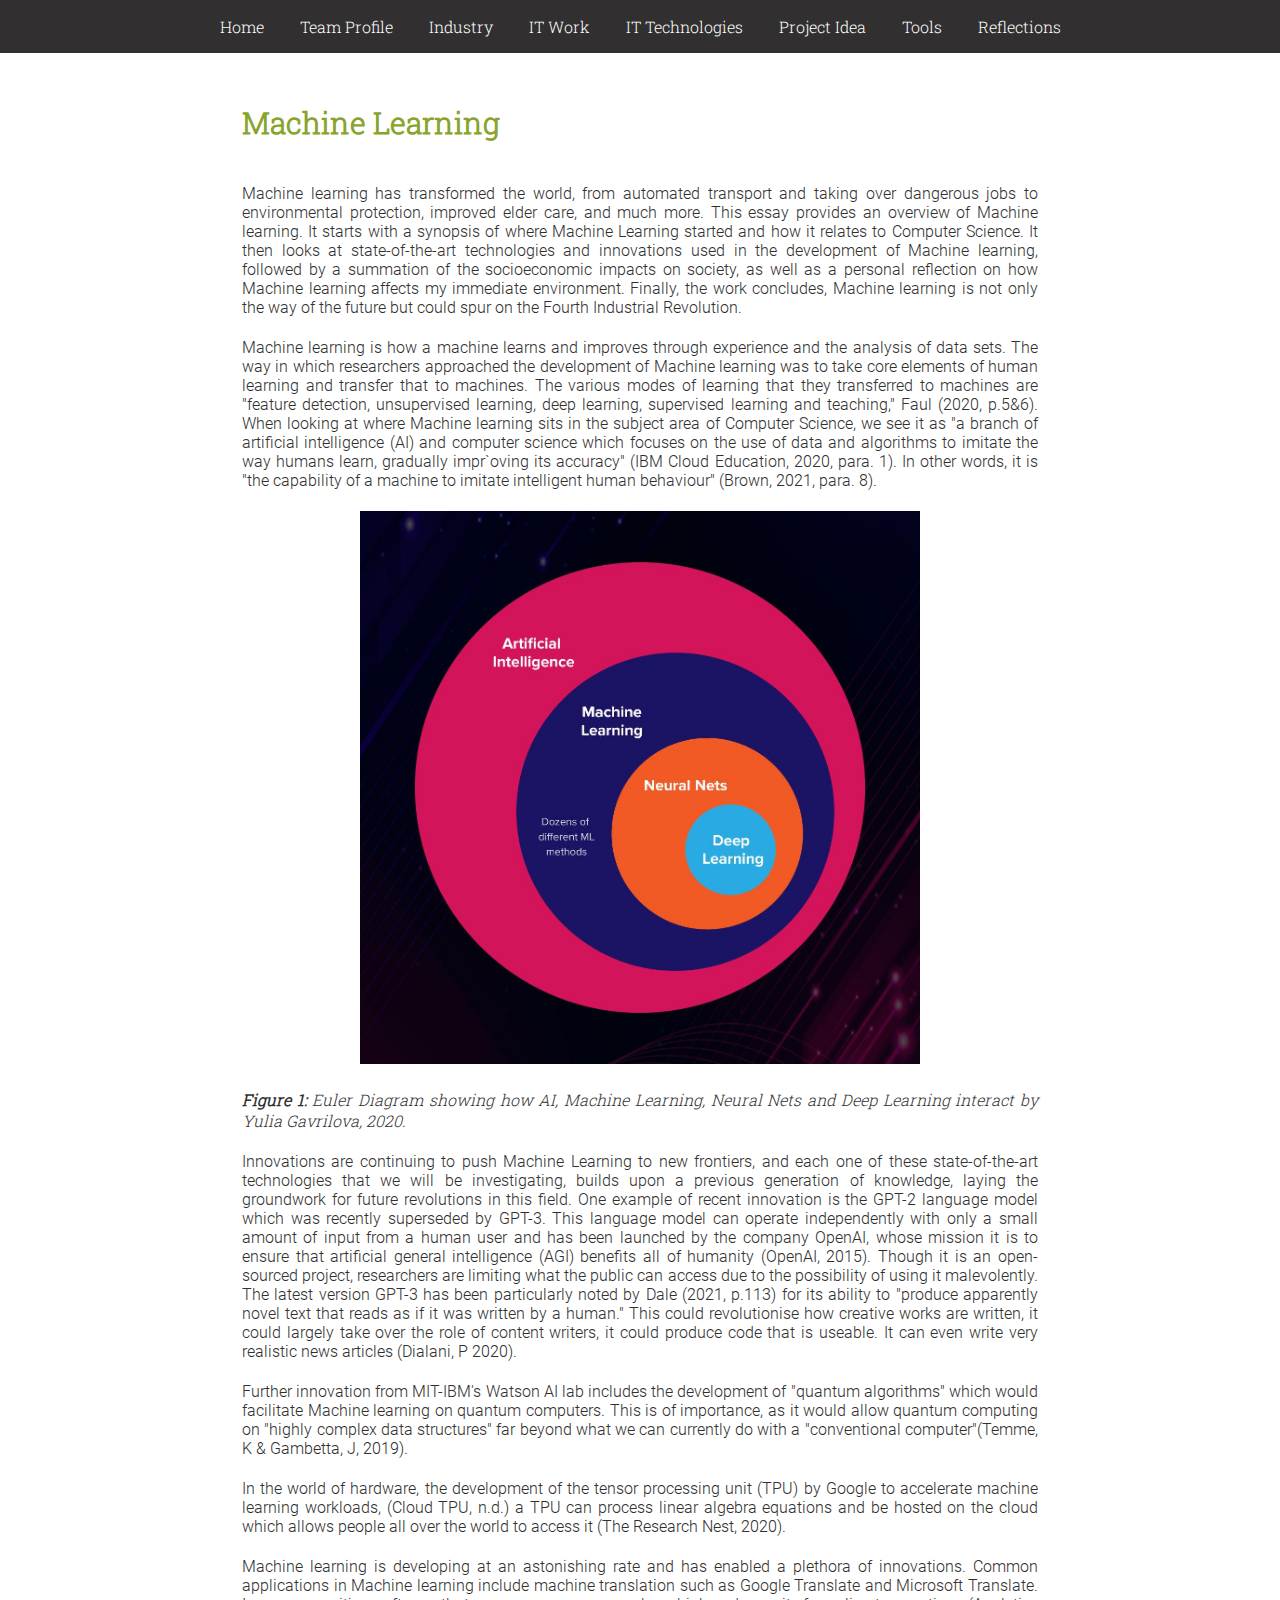
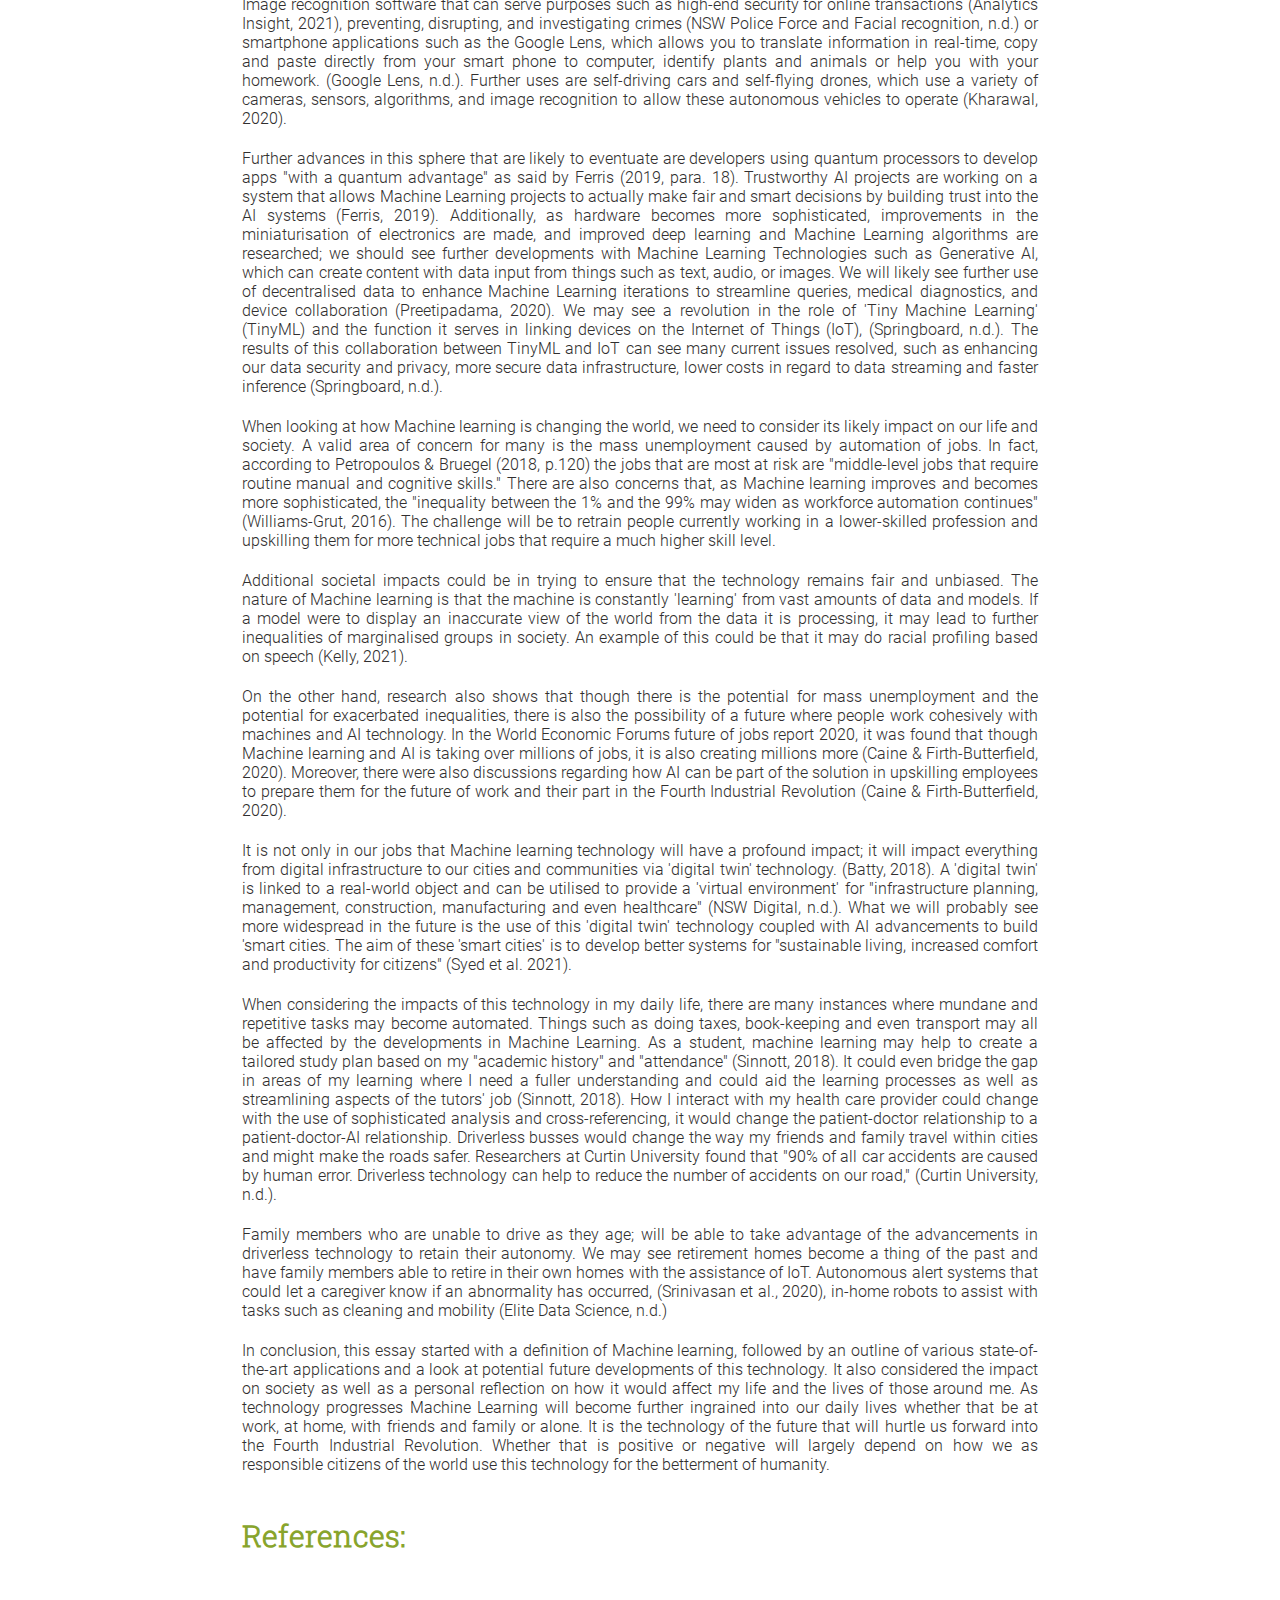
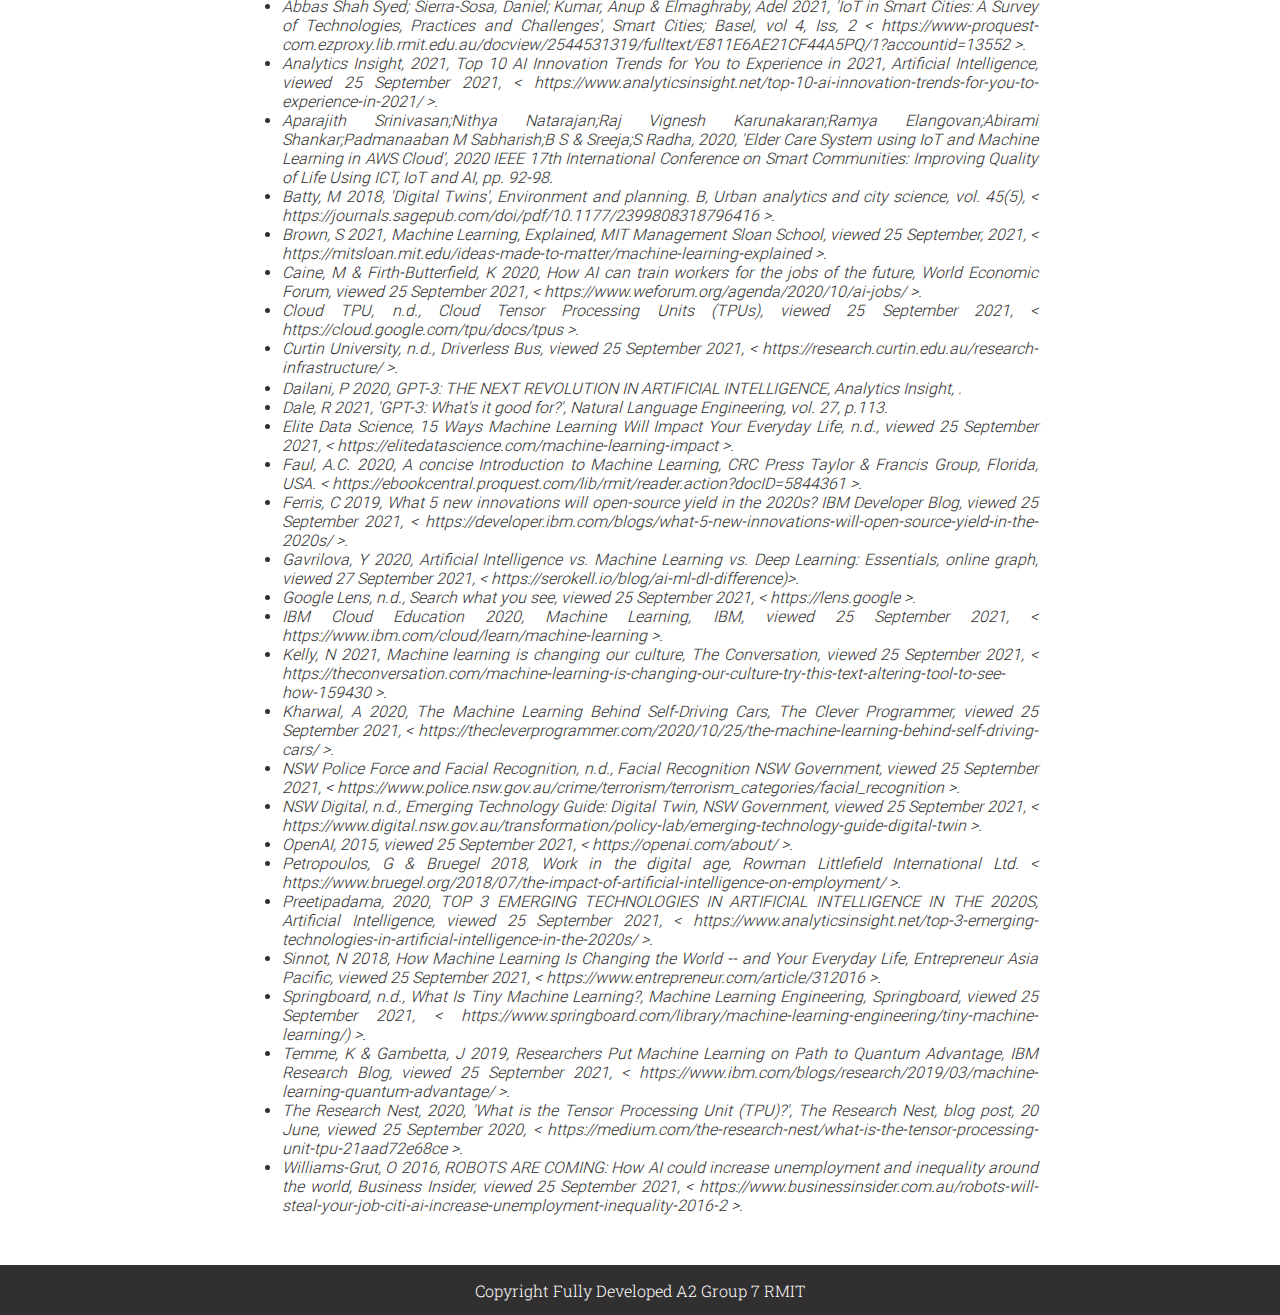
<file: resources/html/machine_learning.html>
<!DOCTYPE html>
<html lang="en">

<head>
  <link href="../css/index.css" type="text/css" rel="stylesheet"/>
  <meta name="viewport" content="width=device-width, initial-scale=1">
</head>

<!--Do not touch -->
<div class="topnav">
  <a href="../../index.html">Home</a>
  <!--Dropdown -->
  <div class="dropdown">
    <button class="dropbtn">Team Profile</button>
    <!--Dropdown Content-->
    <div class="dropdown-content">
      <a href="../html/about_the_team.html">About the Team</a>
      <a href="../html/team_profile.html">Team Profile</a>
    </div><!--Dropdown Content End-->
  </div><!--Dropdown End-->

  <!--Dropdown-->
  <div class="dropdown">
    <button class="dropbtn">Industry</button>
    <!--Dropdown Content-->
    <div class="dropdown-content">
      <a href="../html/ideal_jobs.html">Ideal Jobs</a>
      <a href="../html/industry_data.html">Industry Data</a>
    </div><!--Dropdown Content End-->
  </div><!--Dropdown End-->

  <!--Dropdown-->
  <div class="dropdown">
    <button class="dropbtn">IT Work</button>
    <!--Dropdown Content-->
    <div class="dropdown-content">
      <a href="../html/interview_willem.html">Interview 1</a>
      <a href="../html/interview_shannon.html">Interview 2</a>
    </div><!--Dropdown Content End-->
  </div><!--Dropdown End-->

  <!--Dropdown-->
  <div class="dropdown">
    <button class="dropbtn">IT Technologies</button>
    <!--Dropdown Content-->
    <div class="dropdown-content">
      <a href="../html/autonomous_vehicles.html">Autonomous Vehicles</a>
      <a href="../html/blockchain.html">Blockchain</a>
      <a href="../html/cybersecurity.html">Cybersecurity</a>
      <a href="../html/machine_learning.html">Machine Learning</a>
    </div><!--Dropdown Content End-->
  </div><!--Dropdown End-->

  <a href="../html/project_idea.html">Project Idea</a>
  <a href="../html/tools.html">Tools</a>

  <!--Dropdown-->
  <div class="dropdown">
    <button class="dropbtn">Reflections</button>
    <!--Dropdown Content-->
    <div class="dropdown-content">
      <a href="../html/group_reflections.html">Group Reflections</a>
      <a href="../html/personal_reflections.html">Personal Reflections</a>
    </div><!--Dropdown Content End-->
  </div><!--Dropdown End-->
</div>
<!--Do not touch -->

<body>
  <div class="content">
    <h1>Machine Learning</h1><br><br>
    <p>Machine learning has transformed the world, from automated transport and taking over dangerous jobs to
      environmental protection, improved elder care, and much more. This essay provides an overview of Machine learning.
      It starts with a synopsis of where Machine Learning started and how it relates to Computer Science. It then looks
      at state-of-the-art technologies and innovations used in the development of Machine learning, followed by a
      summation of the socioeconomic impacts on society, as well as a personal reflection on how Machine learning
      affects my immediate environment. Finally, the work concludes, Machine learning is not only the way of the future
      but could spur on the Fourth Industrial Revolution.</p>
    <br />
    <p>Machine learning is how a machine learns and improves through experience and the analysis of data sets. The way
      in which researchers approached the development of Machine learning was to take core elements of human learning
      and transfer that to machines. The various modes of learning that they transferred to machines are "feature
      detection, unsupervised learning, deep learning, supervised learning and teaching," Faul (2020, p.5&6). When
      looking at where Machine learning sits in the subject area of Computer Science, we see it as "a branch of
      artificial intelligence (AI) and computer science which focuses on the use of data and algorithms to imitate the
      way humans learn, gradually impr`oving its accuracy" (IBM Cloud Education, 2020, para. 1). In other words, it is
      "the capability of a machine to imitate intelligent human behaviour" (Brown, 2021, para. 8). </p>
    <br />
    <center>
      <img class="machine-learning-img" src="../images/machine_learning/zxwju3ha.Machine-learning-vs-deep-learning.jpg"
        width="560px" alt="Figure 1: Euler Diagram showing how AI, Machine Learning, Neural Nets and Deep Learning interact
      by Yulia Gavrilova, 2020." />
      <br />
      <br />

      <p><i><strong>Figure 1: </strong>Euler Diagram showing how AI, Machine Learning, Neural Nets and Deep Learning
          interact
          by Yulia Gavrilova, 2020.</i></p>
    </center>
    <br />

    <p>Innovations are continuing to push Machine Learning to new frontiers, and each one of these state-of-the-art
      technologies that we will be investigating, builds upon a previous generation of knowledge, laying the groundwork
      for future revolutions in this field. One example of recent innovation is the GPT-2 language model which was
      recently superseded by GPT-3. This language model can operate independently with only a small amount of input from
      a human user and has been launched by the company OpenAI, whose mission it is to ensure that artificial general
      intelligence (AGI) benefits all of humanity (OpenAI, 2015). Though it is an open-sourced project, researchers are
      limiting what the public can access due to the possibility of using it malevolently. The latest version GPT-3 has
      been particularly noted by Dale (2021, p.113) for its ability to "produce apparently novel text that reads as if
      it was written by a human." This could revolutionise how creative works are written, it could largely take over
      the role of content writers, it could produce code that is useable. It can even write very realistic news articles
      (Dialani, P 2020). </p>
    <br />

    <p>Further innovation from MIT-IBM's Watson AI lab includes the development of "quantum algorithms" which would
      facilitate Machine learning on quantum computers. This is of importance, as it would allow quantum computing on
      "highly complex data structures" far beyond what we can currently do with a "conventional computer"(Temme, K &
      Gambetta, J, 2019).</p>
    <br />

    <p>In the world of hardware, the development of the tensor processing unit (TPU) by Google to accelerate machine
      learning workloads, (Cloud TPU, n.d.) a TPU can process linear algebra equations and be hosted on the cloud which
      allows people all over the world to access it (The Research Nest, 2020).</p>
    <br />

    <p>Machine learning is developing at an astonishing rate and has enabled a plethora of innovations. Common
      applications in Machine learning include machine translation such as Google Translate and Microsoft Translate.
      Image recognition software that can serve purposes such as high-end security for online transactions (Analytics
      Insight, 2021), preventing, disrupting, and investigating crimes (NSW Police Force and Facial recognition, n.d.)
      or smartphone applications such as the Google Lens, which allows you to translate information in real-time, copy
      and paste directly from your smart phone to computer, identify plants and animals or help you with your homework.
      (Google Lens, n.d.). Further uses are self-driving cars and self-flying drones, which use a variety of cameras,
      sensors, algorithms, and image recognition to allow these autonomous vehicles to operate (Kharawal, 2020). </p>
    <br />

    <p>Further advances in this sphere that are likely to eventuate are developers using quantum processors to develop
      apps "with a quantum advantage" as said by Ferris (2019, para. 18). Trustworthy AI projects are working on a
      system that allows Machine Learning projects to actually make fair and smart decisions by building trust into the
      AI systems (Ferris, 2019). Additionally, as hardware becomes more sophisticated, improvements in the
      miniaturisation of electronics are made, and improved deep learning and Machine Learning algorithms are researched;
      we should see further developments with Machine Learning Technologies such as Generative AI, which can create
      content with data input from things such as text, audio, or images. We will likely see further use of
      decentralised data to enhance Machine Learning iterations to streamline queries, medical diagnostics, and device
      collaboration (Preetipadama, 2020). We may see a revolution in the role of 'Tiny Machine Learning' (TinyML) and
      the function it serves in linking devices on the Internet of Things (IoT), (Springboard, n.d.). The results of
      this collaboration between TinyML and IoT can see many current issues resolved, such as enhancing our data security
      and privacy, more secure data infrastructure, lower costs in regard to data streaming and faster inference
      (Springboard, n.d.). </p>
    <br />

    <p>When looking at how Machine learning is changing the world, we need to consider its likely impact on our life and
      society. A valid area of concern for many is the mass unemployment caused by automation of jobs. In fact, according to
      Petropoulos & Bruegel (2018, p.120) the jobs that are most at risk are "middle-level jobs that require routine
      manual and cognitive skills." There are also concerns that, as Machine learning improves and becomes more
      sophisticated, the "inequality between the 1% and the 99% may widen as workforce automation continues"
      (Williams-Grut, 2016). The challenge will be to retrain people currently working in a lower-skilled profession and
      upskilling them for more technical jobs that require a much higher skill level.</p>
    <br />

    <p> Additional societal impacts could be in trying to ensure that the technology remains fair and unbiased. The
      nature of Machine learning is that the machine is constantly 'learning' from vast amounts of data and models. If a
      model were to display an inaccurate view of the world from the data it is processing, it may lead to further
      inequalities of marginalised groups in society. An example of this could be that it may do racial profiling based
      on speech (Kelly, 2021).</p>
    <br />

    <p>On the other hand, research also shows that though there is the potential for mass unemployment and the potential
      for exacerbated inequalities, there is also the possibility of a future where people work cohesively with machines
      and AI technology. In the World Economic Forums future of jobs report 2020, it was found that though Machine
      learning and AI is taking over millions of jobs, it is also creating millions more (Caine & Firth-Butterfield,
      2020). Moreover, there were also discussions regarding how AI can be part of the solution in upskilling employees
      to prepare them for the future of work and their part in the Fourth Industrial Revolution (Caine &
      Firth-Butterfield, 2020).</p>
    <br />

    <p>It is not only in our jobs that Machine learning technology will have a profound impact; it will impact
      everything from digital infrastructure to our cities and communities via 'digital twin' technology. (Batty, 2018).
      A 'digital twin' is linked to a real-world object and can be utilised to provide a 'virtual environment' for
      "infrastructure planning, management, construction, manufacturing and even healthcare" (NSW Digital, n.d.). What
      we will probably see more widespread in the future is the use of this 'digital twin' technology coupled with AI
      advancements to build 'smart cities. The aim of these 'smart cities' is to develop better systems for "sustainable
      living, increased comfort and productivity for citizens" (Syed et al. 2021).</p>
    <br />

    <p>When considering the impacts of this technology in my daily life, there are many instances where mundane and
      repetitive tasks may become automated. Things such as doing taxes, book-keeping and even transport may all be
      affected by the developments in Machine Learning. As a student, machine learning may help to create a tailored
      study plan based on my "academic history" and "attendance" (Sinnott, 2018). It could even bridge the gap in areas
      of my learning where I need a fuller understanding and could aid the learning processes as well as streamlining
      aspects of the tutors' job (Sinnott, 2018). How I interact with my health care provider could change with the use
      of sophisticated analysis and cross-referencing, it would change the patient-doctor relationship to a
      patient-doctor-AI relationship. Driverless busses would change the way my friends and family travel within cities
      and might make the roads safer. Researchers at Curtin University found that "90% of all car accidents are caused
      by human error. Driverless technology can help to reduce the number of accidents on our road," (Curtin University,
      n.d.).</p>
    <br />

    <p>
      Family members who are unable to drive as they age; will be able to take advantage of the advancements in
      driverless technology to retain their autonomy. We may see retirement homes become a thing of the past and have
      family members able to retire in their own homes with the assistance of IoT. Autonomous alert systems that could
      let a caregiver know if an abnormality has occurred, (Srinivasan et al., 2020), in-home robots to assist with
      tasks such as cleaning and mobility (Elite Data Science, n.d.)
    </p>
    <br />

    <p>
      In conclusion, this essay started with a definition of Machine learning, followed by an outline of various
      state-of-the-art applications and a look at potential future developments of this technology. It also considered
      the impact on society as well as a personal reflection on how it would affect my life and the lives of those
      around me. As technology progresses Machine Learning will become further ingrained into our daily lives whether
      that be at work, at home, with friends and family or alone. It is the technology of the future that will hurtle us
      forward into the Fourth Industrial Revolution. Whether that is positive or negative will largely depend on how
      we as responsible citizens of the world use this technology for the betterment of humanity.
    </p>
    <br />
    <br />
    <h1>References:</h1>
    <br />
    <br />
    <ul>
      <i>
 <li>Abbas Shah Syed; Sierra-Sosa, Daniel; Kumar, Anup & Elmaghraby, Adel 2021, 'IoT in Smart Cities: A Survey of Technologies, Practices and Challenges', Smart Cities; Basel, vol 4, Iss, 2 < https://www-proquest-com.ezproxy.lib.rmit.edu.au/docview/2544531319/fulltext/E811E6AE21CF44A5PQ/1?accountid=13552 >. </li>
       <li>Analytics Insight, 2021, Top 10 AI Innovation Trends for You to Experience in 2021, Artificial Intelligence, viewed 25 September 2021, <  https://www.analyticsinsight.net/top-10-ai-innovation-trends-for-you-to-experience-in-2021/ >. </li>
       <li>Aparajith Srinivasan;Nithya Natarajan;Raj Vignesh Karunakaran;Ramya Elangovan;Abirami Shankar;Padmanaaban M Sabharish;B S & Sreeja;S Radha, 2020, 'Elder Care System using IoT and Machine Learning in AWS Cloud', 2020 IEEE 17th International Conference on Smart Communities: Improving Quality of Life Using ICT, IoT and AI, pp. 92-98.  </li>
       <li>Batty, M 2018, 'Digital Twins', Environment and planning. B, Urban analytics and city science, vol. 45(5), < https://journals.sagepub.com/doi/pdf/10.1177/2399808318796416 >. </li>
       <li>Brown, S 2021, Machine Learning, Explained, MIT Management Sloan School, viewed 25 September, 2021, < https://mitsloan.mit.edu/ideas-made-to-matter/machine-learning-explained >. </li>
       <li>
          Caine, M & Firth-Butterfield, K 2020, How AI can train workers for the jobs of the future, World Economic Forum, viewed 25 September 2021, < https://www.weforum.org/agenda/2020/10/ai-jobs/ >. </li>
        <li>Cloud TPU, n.d., Cloud Tensor Processing Units (TPUs), viewed 25 September 2021, <  https://cloud.google.com/tpu/docs/tpus >. </li>
        <li>Curtin University, n.d., Driverless Bus, viewed 25 September 2021, < https://research.curtin.edu.au/research-infrastructure/ >. </li>
        <li>Dailani, P 2020, GPT-3: THE NEXT REVOLUTION IN ARTIFICIAL INTELLIGENCE, Analytics Insight, <https://www.analyticsinsight.net/gpt-3-next-revolution-ai/ >. </li>
        <li>Dale, R 2021, 'GPT-3: What's it good for?', Natural Language Engineering, vol. 27, p.113. </li>
        <li>Elite Data Science, 15 Ways Machine Learning Will Impact Your Everyday Life, n.d., viewed 25 September 2021, < https://elitedatascience.com/machine-learning-impact >. </li>
        <li>Faul, A.C. 2020, A concise Introduction to Machine Learning, CRC Press Taylor & Francis Group, Florida, USA. < https://ebookcentral.proquest.com/lib/rmit/reader.action?docID=5844361 >. </li>
        <li>Ferris, C 2019, What 5 new innovations will open-source yield in the 2020s? IBM Developer Blog, viewed 25 September 2021, < https://developer.ibm.com/blogs/what-5-new-innovations-will-open-source-yield-in-the-2020s/ >. </li>
        <li>Gavrilova, Y 2020, Artificial Intelligence vs. Machine Learning vs. Deep Learning: Essentials, online graph, viewed 27 September 2021, < https://serokell.io/blog/ai-ml-dl-difference)>. </li>
        <li>Google Lens, n.d., Search what you see, viewed 25 September 2021, < https://lens.google >. </li>
        <li>IBM Cloud Education 2020, Machine Learning, IBM, viewed 25 September 2021, < https://www.ibm.com/cloud/learn/machine-learning >. </li>
        <li>Kelly, N 2021, Machine learning is changing our culture, The Conversation, viewed 25 September 2021, < https://theconversation.com/machine-learning-is-changing-our-culture-try-this-text-altering-tool-to-see-how-159430 >. </li>
        <li>Kharwal, A 2020, The Machine Learning Behind Self-Driving Cars, The Clever Programmer, viewed 25 September 2021, < https://thecleverprogrammer.com/2020/10/25/the-machine-learning-behind-self-driving-cars/ >. </li>
        <li>NSW Police Force and Facial Recognition, n.d., Facial Recognition NSW Government, viewed 25 September 2021, < https://www.police.nsw.gov.au/crime/terrorism/terrorism_categories/facial_recognition >. </li>
        <li>NSW Digital, n.d., Emerging Technology Guide: Digital Twin, NSW Government, viewed 25 September 2021, < https://www.digital.nsw.gov.au/transformation/policy-lab/emerging-technology-guide-digital-twin >. </li>
        <li>OpenAI, 2015, viewed 25 September 2021, < https://openai.com/about/  >. </li>
        <li>Petropoulos, G & Bruegel 2018, Work in the digital age, Rowman Littlefield International Ltd. < https://www.bruegel.org/2018/07/the-impact-of-artificial-intelligence-on-employment/ >. </li>
        <li>Preetipadama, 2020, TOP 3 EMERGING TECHNOLOGIES IN ARTIFICIAL INTELLIGENCE IN THE 2020S, Artificial Intelligence, viewed 25 September 2021, < https://www.analyticsinsight.net/top-3-emerging-technologies-in-artificial-intelligence-in-the-2020s/ >. </li>
        <li>Sinnot, N 2018, How Machine Learning Is Changing the World -- and Your Everyday Life, Entrepreneur Asia Pacific, viewed 25 September 2021, < https://www.entrepreneur.com/article/312016 >. </li>
        <li>Springboard, n.d., What Is Tiny Machine Learning?, Machine Learning Engineering, Springboard, viewed 25 September 2021, < https://www.springboard.com/library/machine-learning-engineering/tiny-machine-learning/) >. </li>
        <li>
            Temme, K & Gambetta, J 2019, Researchers Put Machine Learning on Path to Quantum Advantage, IBM Research Blog, viewed 25 September 2021, < https://www.ibm.com/blogs/research/2019/03/machine-learning-quantum-advantage/ >. </li>
        <li>The Research Nest, 2020, 'What is the Tensor Processing Unit (TPU)?', The Research Nest, blog post, 20 June, viewed 25 September 2020, < https://medium.com/the-research-nest/what-is-the-tensor-processing-unit-tpu-21aad72e68ce >. </li>
        <li>Williams-Grut, O 2016, ROBOTS ARE COMING: How AI could increase unemployment and inequality around the world, Business Insider, viewed 25 September 2021, < https://www.businessinsider.com.au/robots-will-steal-your-job-citi-ai-increase-unemployment-inequality-2016-2 >. </li>
      </i>
    </ul>
  </div>
</body>
<footer class="footer">
    <center>Copyright Fully Developed A2 Group 7 RMIT</center>
</footer>

</html>
</file>
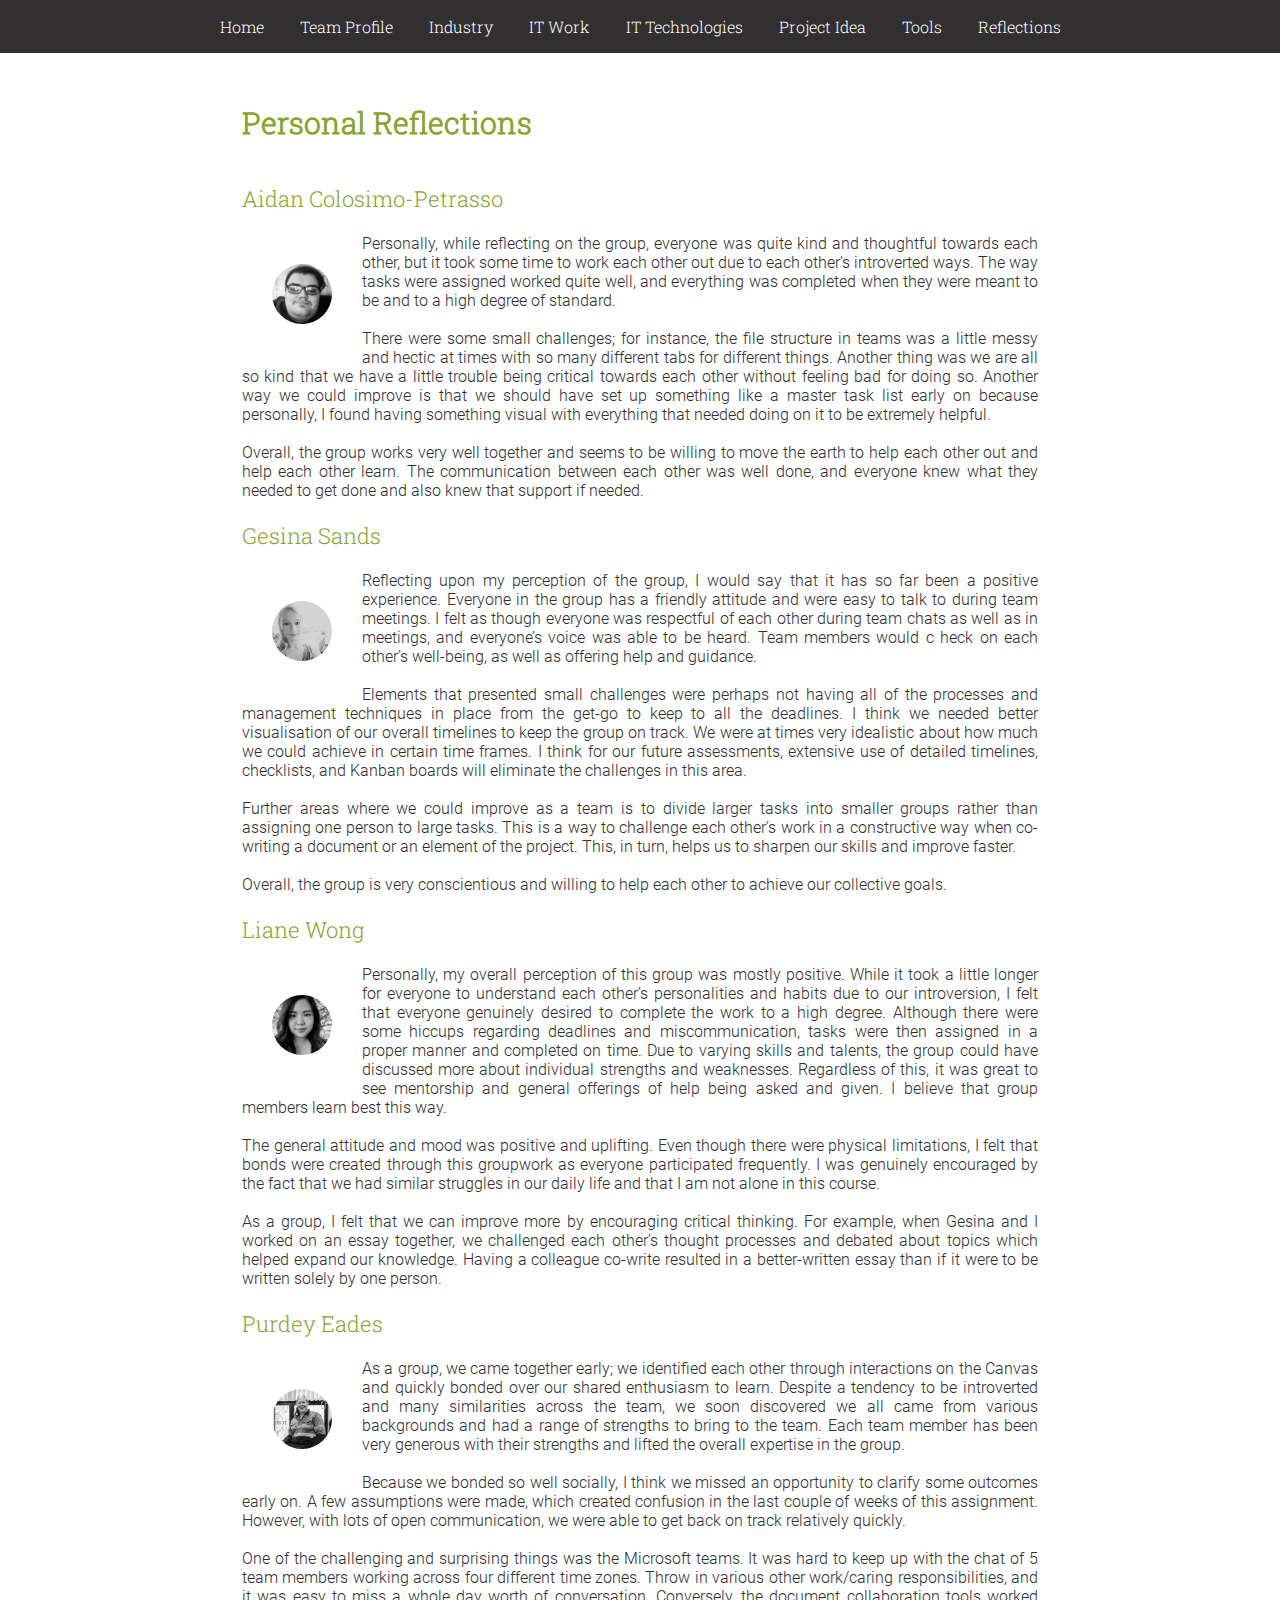
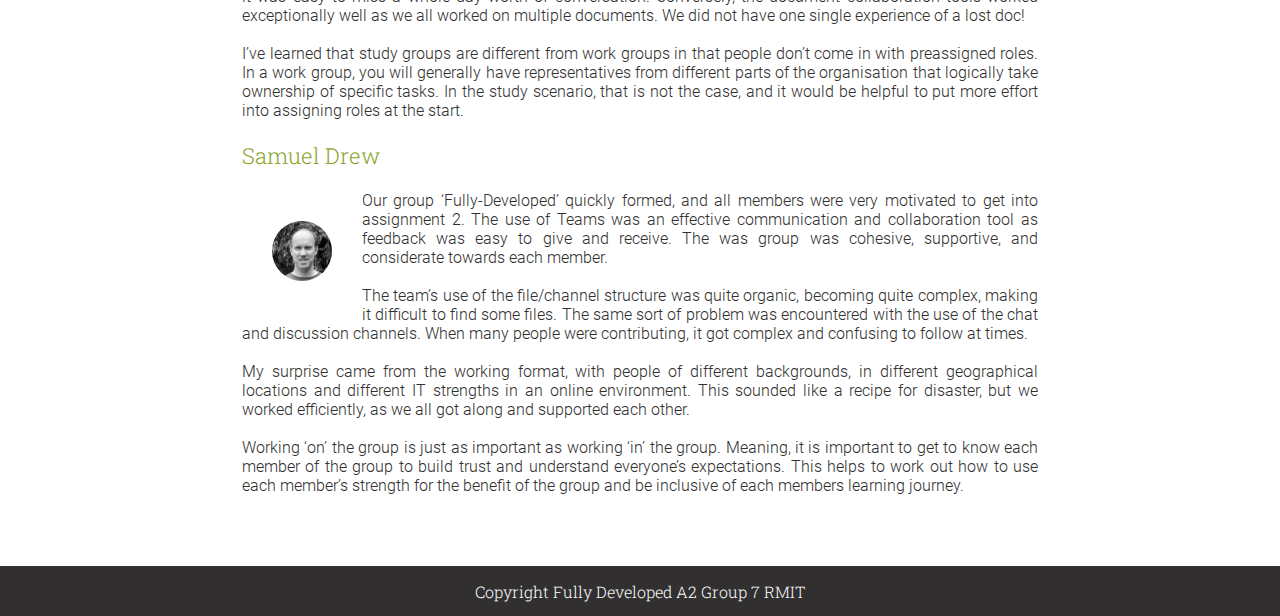
<file: resources/html/personal_reflections.html>
<!DOCTYPE html>
<html lang="en">

<head>
  <link href="../css/index.css" type="text/css" rel="stylesheet"/>
  <meta name="viewport" content="width=device-width, initial-scale=1">
</head>

<!--Do not touch -->
<div class="topnav">
  <a href="../../index.html">Home</a>
  <!--Dropdown -->
  <div class="dropdown">
    <button class="dropbtn">Team Profile</button>
    <!--Dropdown Content-->
    <div class="dropdown-content">
      <a href="../html/about_the_team.html">About the Team</a>
      <a href="../html/team_profile.html">Team Profile</a>
    </div><!--Dropdown Content End-->
  </div><!--Dropdown End-->

  <!--Dropdown-->
  <div class="dropdown">
    <button class="dropbtn">Industry</button>
    <!--Dropdown Content-->
    <div class="dropdown-content">
      <a href="../html/ideal_jobs.html">Ideal Jobs</a>
      <a href="../html/industry_data.html">Industry Data</a>
    </div><!--Dropdown Content End-->
  </div><!--Dropdown End-->

  <!--Dropdown-->
  <div class="dropdown">
    <button class="dropbtn">IT Work</button>
    <!--Dropdown Content-->
    <div class="dropdown-content">
      <a href="../html/interview_willem.html">Interview 1</a>
      <a href="../html/interview_shannon.html">Interview 2</a>
    </div><!--Dropdown Content End-->
  </div><!--Dropdown End-->

  <!--Dropdown-->
  <div class="dropdown">
    <button class="dropbtn">IT Technologies</button>
    <!--Dropdown Content-->
    <div class="dropdown-content">
      <a href="../html/autonomous_vehicles.html">Autonomous Vehicles</a>
      <a href="../html/blockchain.html">Blockchain</a>
      <a href="../html/cybersecurity.html">Cybersecurity</a>
      <a href="../html/machine_learning.html">Machine Learning</a>
    </div><!--Dropdown Content End-->
  </div><!--Dropdown End-->

  <a href="../html/project_idea.html">Project Idea</a>
  <a href="../html/tools.html">Tools</a>

  <!--Dropdown-->
  <div class="dropdown">
    <button class="dropbtn">Reflections</button>
    <!--Dropdown Content-->
    <div class="dropdown-content">
      <a href="../html/group_reflections.html">Group Reflections</a>
      <a href="../html/personal_reflections.html">Personal Reflections</a>
    </div><!--Dropdown Content End-->
  </div><!--Dropdown End-->
</div>
<!--Do not touch -->

<body>
  <div class="content">
    <h1>Personal Reflections</h1><br><br>
    <!-- Aidan -->
    <h3>Aidan Colosimo-Petrasso</h3><br>
    <img src="../images/others/Profile Photos/b_w/aidan_picture_bw.jpg" alt="Aidan Colosimo-Petrasso" class="avatar-tiny"/>
    <p>Personally, while reflecting on the group, everyone was quite kind and
      thoughtful towards each other, but it took some time to work each
      other out due to each other's introverted ways. The way tasks were
      assigned worked quite well, and everything was completed when they
      were meant to be and to a high degree of standard.
      <br><br>
      There were some small challenges; for instance, the file structure in
      teams was a little messy and hectic at times with so many different
      tabs for different things. Another thing was we are all so kind that
      we have a little trouble being critical towards each other without
      feeling bad for doing so. Another way we could improve is that we should
      have set up something like a master task list early on because personally,
      I found having something visual with everything that needed doing on it
      to be extremely helpful.
      <br><br>
      Overall, the group works very well together and seems to be willing to
      move the earth to help each other out and help each other learn. The
      communication between each other was well done, and everyone knew what
      they needed to get done and also knew that support if needed.
    </p>
    <br>
    <!-- Aidan end -->

    <!-- Gesina -->
    <h3>Gesina Sands</h3><br>
    <img src="../images/others/Profile Photos/b_w/gesina_pic_bw.jpg" alt="Gesina Sands" class="avatar-tiny"/>
    <p>Reflecting upon my perception of the group, I would say that it
      has so far been a positive experience. Everyone in the group has a
      friendly attitude and were easy to talk to during team meetings.
      I felt as though everyone was respectful of each other during team
      chats as well as in meetings, and everyone’s voice was able to be heard.
      Team members would c heck on each other’s well-being, as well as
      offering help and guidance.
      <br><br>
      Elements that presented small challenges were perhaps not having all of
      the processes and management techniques in place from the get-go to keep
      to all the deadlines. I think we needed better visualisation of our
      overall timelines to keep the group on track. We were at times very
      idealistic about how much we could achieve in certain time frames. I
      think for our future assessments, extensive use of detailed timelines,
      checklists, and Kanban boards will eliminate the challenges in this area.
      <br><br>
      Further areas where we could improve as a team is to divide larger
      tasks into smaller groups rather than assigning one person to large
      tasks. This is a way to challenge each other’s work in a constructive
      way when co-writing a document or an element of the project. This, in
      turn, helps us to sharpen our skills and improve faster.
      <br><br>
      Overall, the group is very conscientious and willing to help each other
      to achieve our collective goals.
    </p>
    <br>
    <!-- Gesina end -->

    <!-- Liane -->
    <h3>Liane Wong</h3><br>
    <img src="../images/others/Profile Photos/b_w/liane_photo_bw.jpg" alt="Liane Wong" class="avatar-tiny"/>
    <p>Personally, my overall perception of this group was mostly positive.
      While it took a little longer for everyone to understand each other’s
      personalities and habits due to our introversion, I felt that everyone
      genuinely desired to complete the work to a high degree. Although there
      were some hiccups regarding deadlines and miscommunication, tasks were
      then assigned in a proper manner and completed on time. Due to varying
      skills and talents, the group could have discussed more about individual
      strengths and weaknesses. Regardless of this, it was great to see mentorship
      and general offerings of help being asked and given. I believe that group
      members learn best this way.
      <br><br>
      The general attitude and mood was positive and uplifting. Even though there
      were physical limitations, I felt that bonds were created through this
      groupwork as everyone participated frequently. I was genuinely encouraged
      by the fact that we had similar struggles in our daily life and that I am
      not alone in this course.
      <br><br>
      As a group, I felt that we can improve more by encouraging critical thinking.
      For example, when Gesina and I worked on an essay together, we challenged
      each other’s thought processes and debated about topics which helped expand
      our knowledge. Having a colleague co-write resulted in a better-written
      essay than if it were to be written solely by one person.
    </p>
    <br>
    <!-- Liane end -->

    <!-- Purdey -->
    <h3>Purdey Eades</h3><br>
    <img src="../images/others/Profile Photos/b_w/Purdey_Pic_bw.jpg" alt="Purdey Eades" class="avatar-tiny"/>
    <p>As a group, we came together early; we identified each other through
      interactions on the Canvas and quickly bonded over our shared enthusiasm
      to learn. Despite a tendency to be introverted and many similarities
      across the team, we soon discovered we all came from various backgrounds
      and had a range of strengths to bring to the team. Each team member
      has been very generous with their strengths and lifted the overall
      expertise in the group.
      <br><br>
      Because we bonded so well socially, I think we missed an opportunity to
      clarify some outcomes early on. A few assumptions were made, which created
      confusion in the last couple of weeks of this assignment. However, with
      lots of open communication, we were able to get back on track relatively
      quickly.
      <br><br>
      One of the challenging and surprising things was the Microsoft teams.
      It was hard to keep up with the chat of 5 team members working across four
      different time zones. Throw in various other work/caring responsibilities,
      and it was easy to miss a whole day worth of conversation. Conversely,
      the document collaboration tools worked exceptionally well as we all
      worked on multiple documents. We did not have one single experience of a
      lost doc!
      <br><br>
      I’ve learned that study groups are different from work groups in that
      people don’t come in with preassigned roles. In a work group, you will
      generally have representatives from different parts of the organisation
      that logically take ownership of specific tasks. In the study scenario,
      that is not the case, and it would be helpful to put more effort into
      assigning roles at the start.
    </p>
    <br>
    <!-- Purdey end -->

    <!-- Samuel -->
    <h3>Samuel Drew</h3><br>
    <img src="../images/others/Profile Photos/b_w/sam_pic_bw.jpg" alt="Samuel Drew" class="avatar-tiny"/>
    <p>Our group ‘Fully-Developed’ quickly formed, and all members were very
      motivated to get into assignment 2. The use of Teams was an effective
      communication and collaboration tool as feedback was easy to give
      and receive. The was group was cohesive, supportive, and considerate
      towards each member.
      <br><br>
      The team’s use of the file/channel structure was quite organic, becoming
      quite complex, making it difficult to find some files. The same sort
      of problem was encountered with the use of the chat and discussion
      channels. When many people were contributing, it got complex and confusing
      to follow at times.
      <br><br>
      My surprise came from the working format, with people of different backgrounds,
      in different geographical locations and different IT strengths in an online
      environment. This sounded like a recipe for disaster, but we worked efficiently,
      as we all got along and supported each other.
      <br><br>
      Working ‘on’ the group is just as important as working ‘in’ the group. Meaning,
      it is important to get to know each member of the group to build trust and
      understand everyone’s expectations. This helps to work out how to use each
      member’s strength for the benefit of the group and be inclusive of each members
      learning journey.
    </p>
    <br>
    <!-- Samuel end -->
  </div>
</body>
<footer class="footer">
    <center>Copyright Fully Developed A2 Group 7 RMIT</center>
</footer>
</html>
</file>
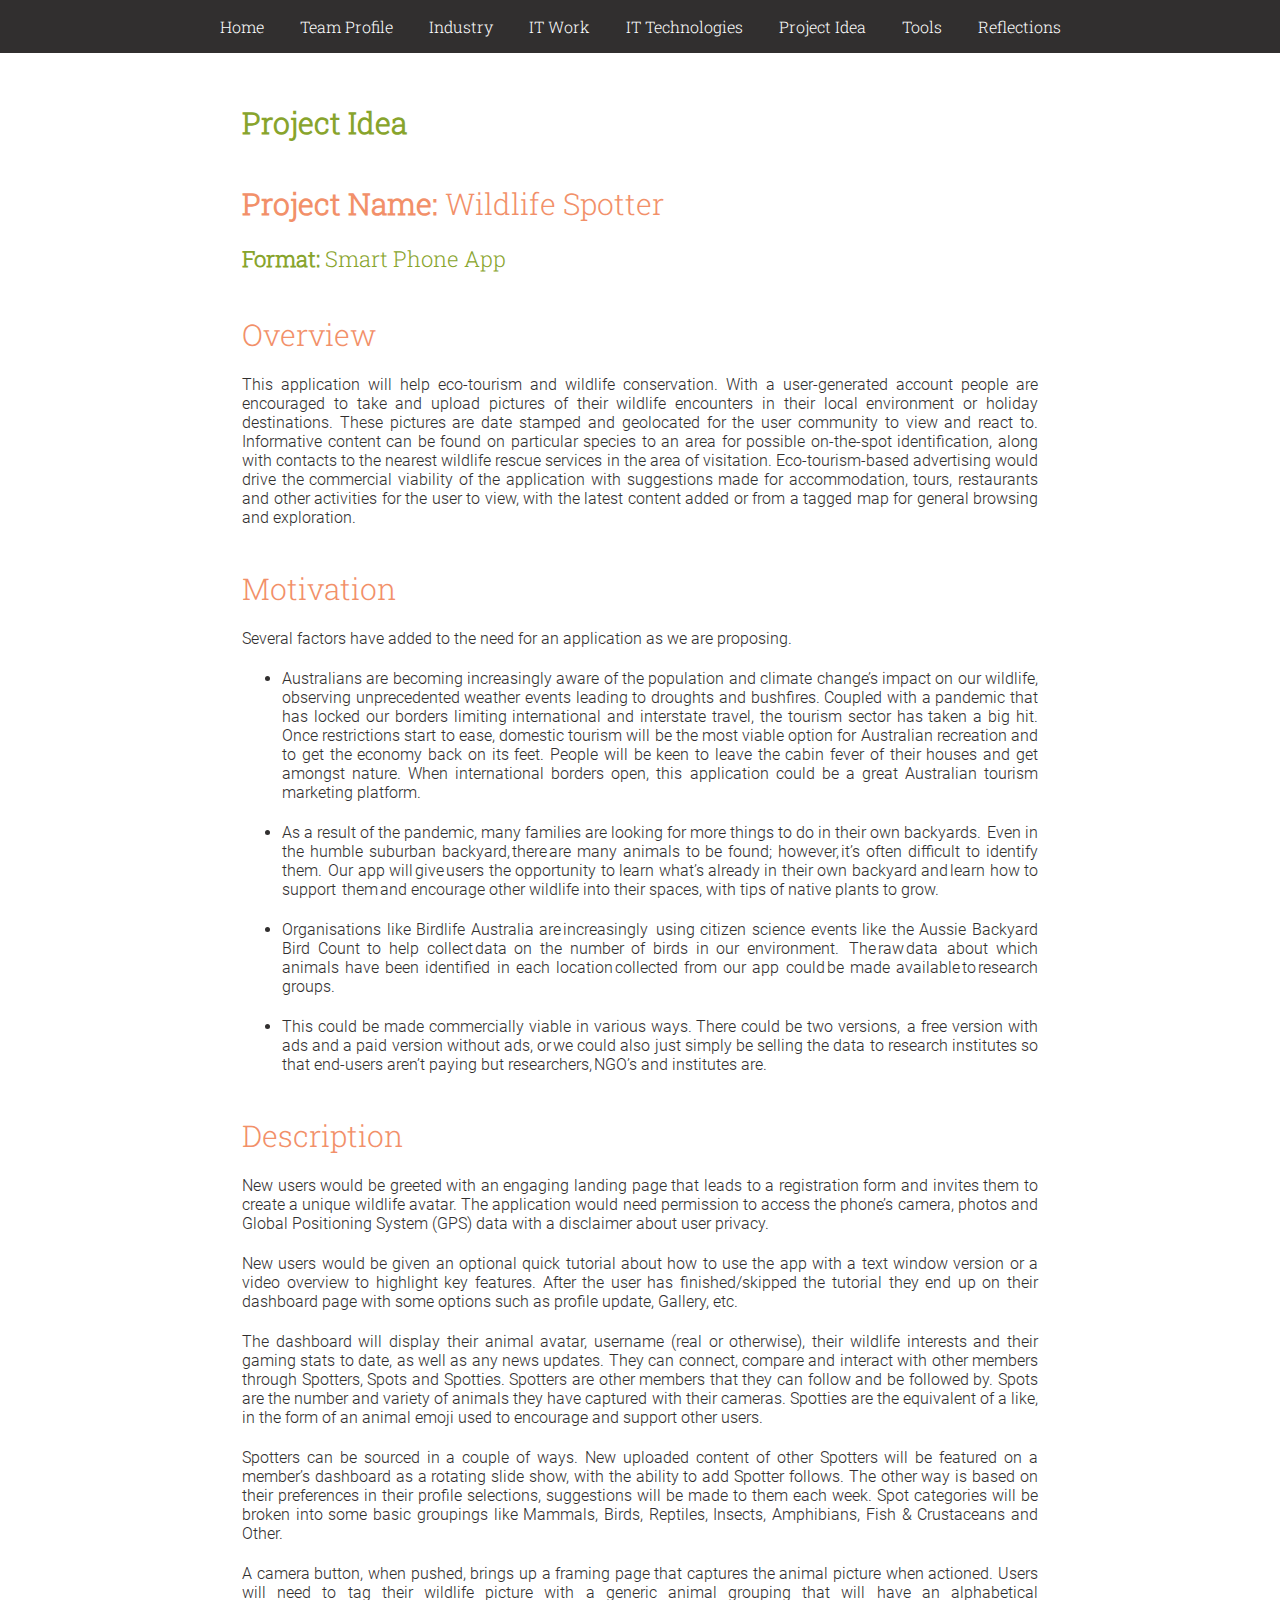
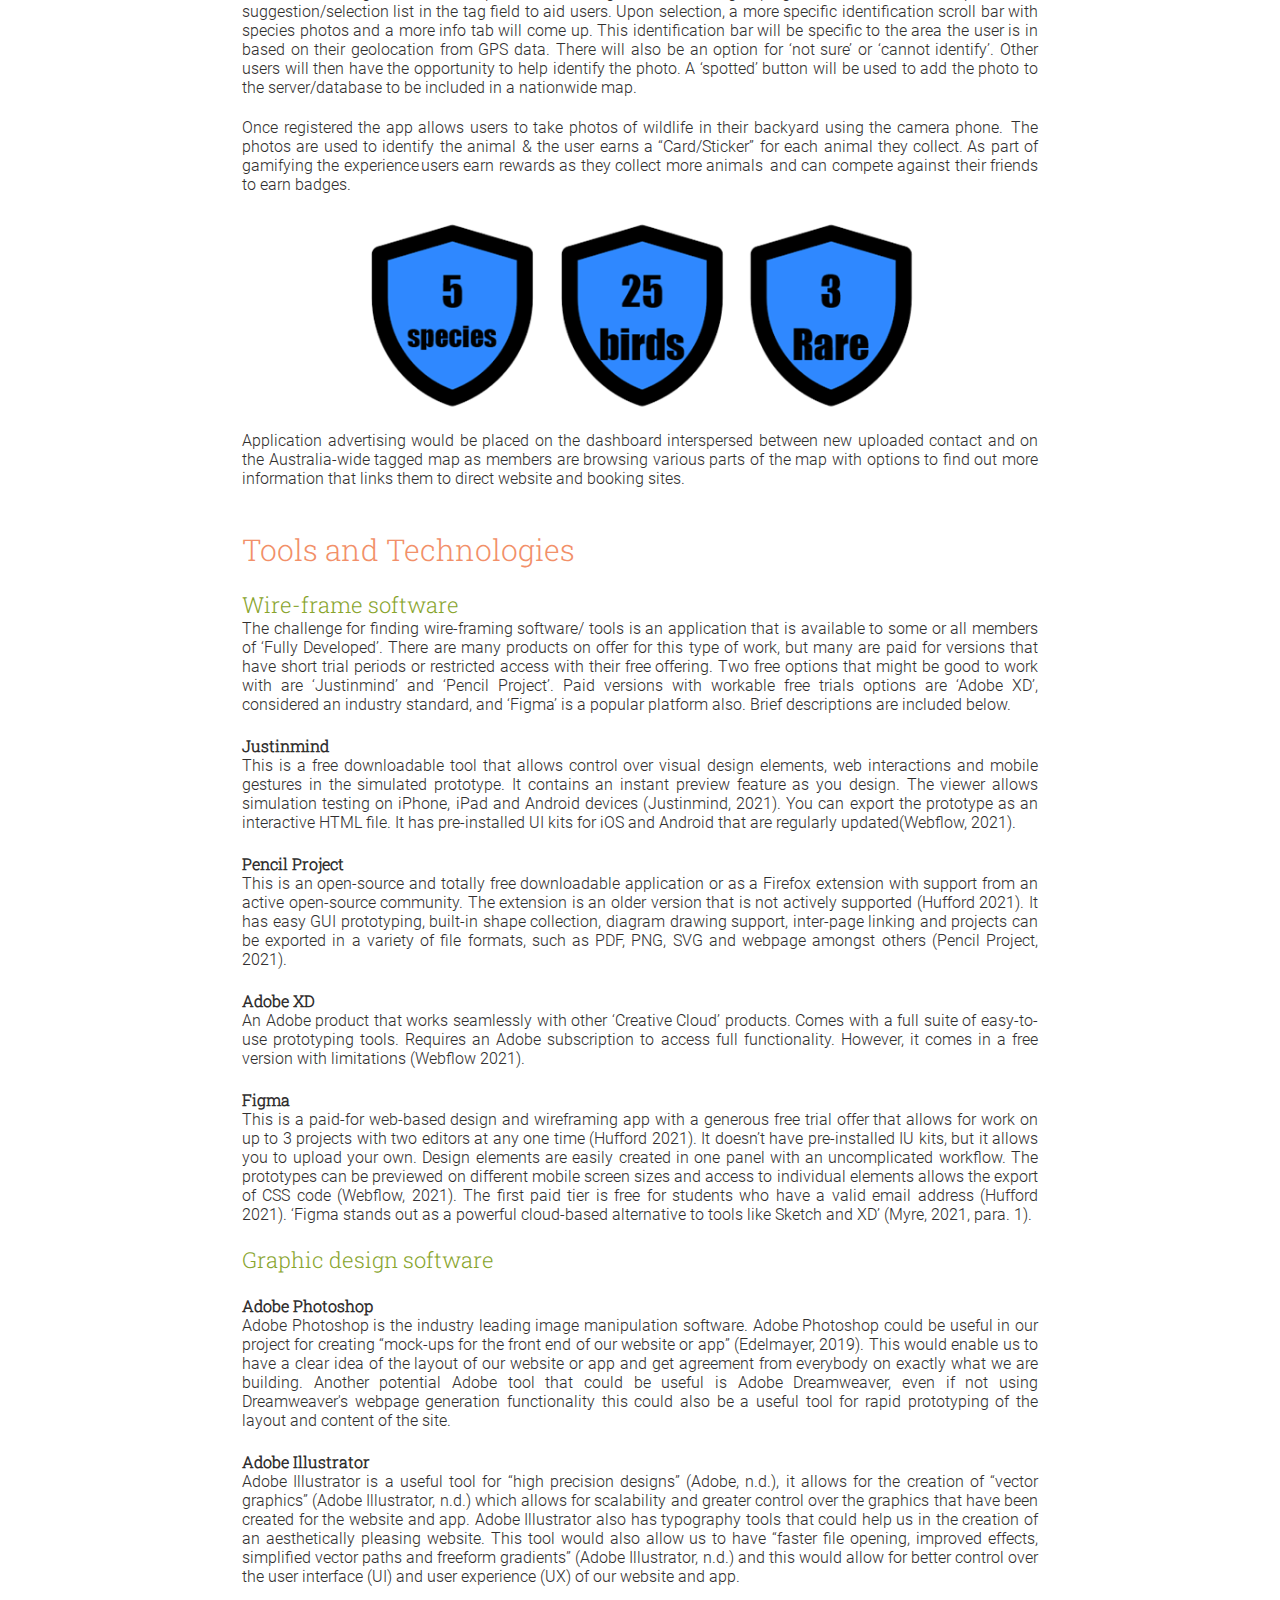
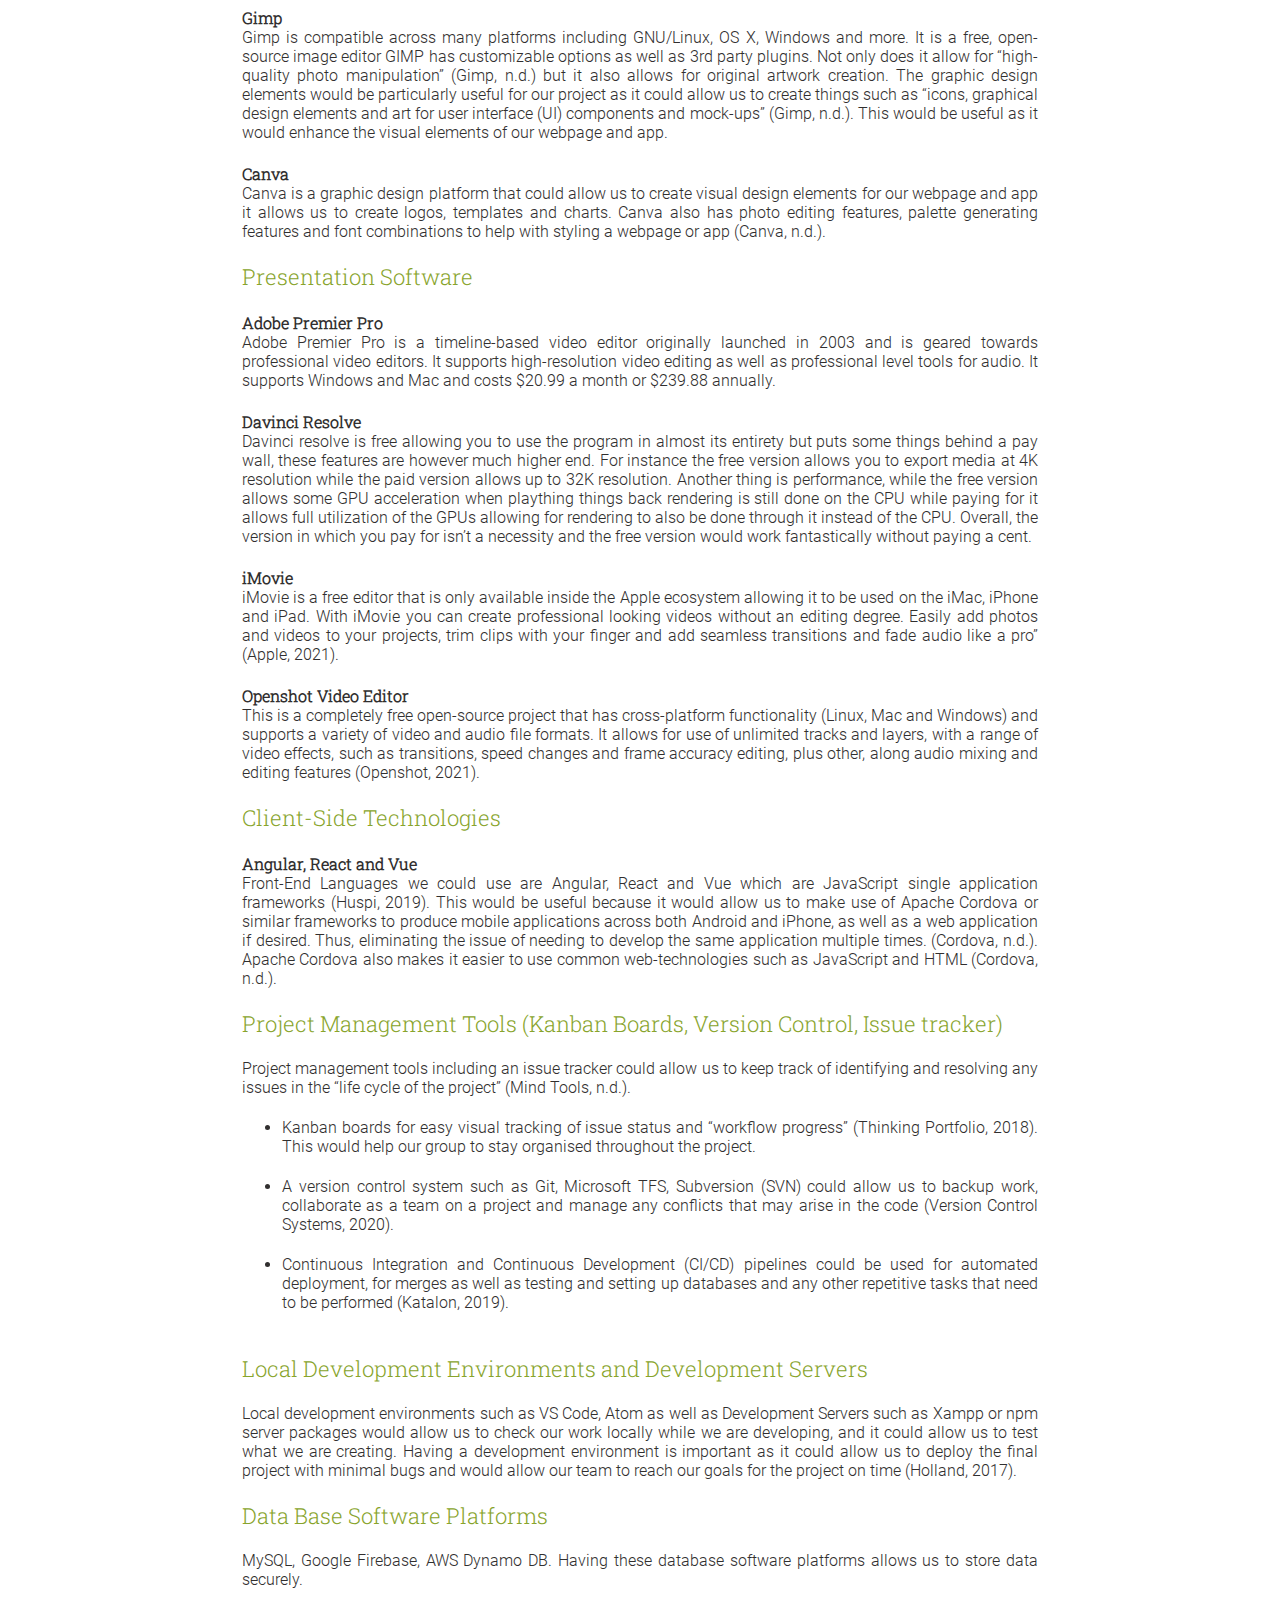
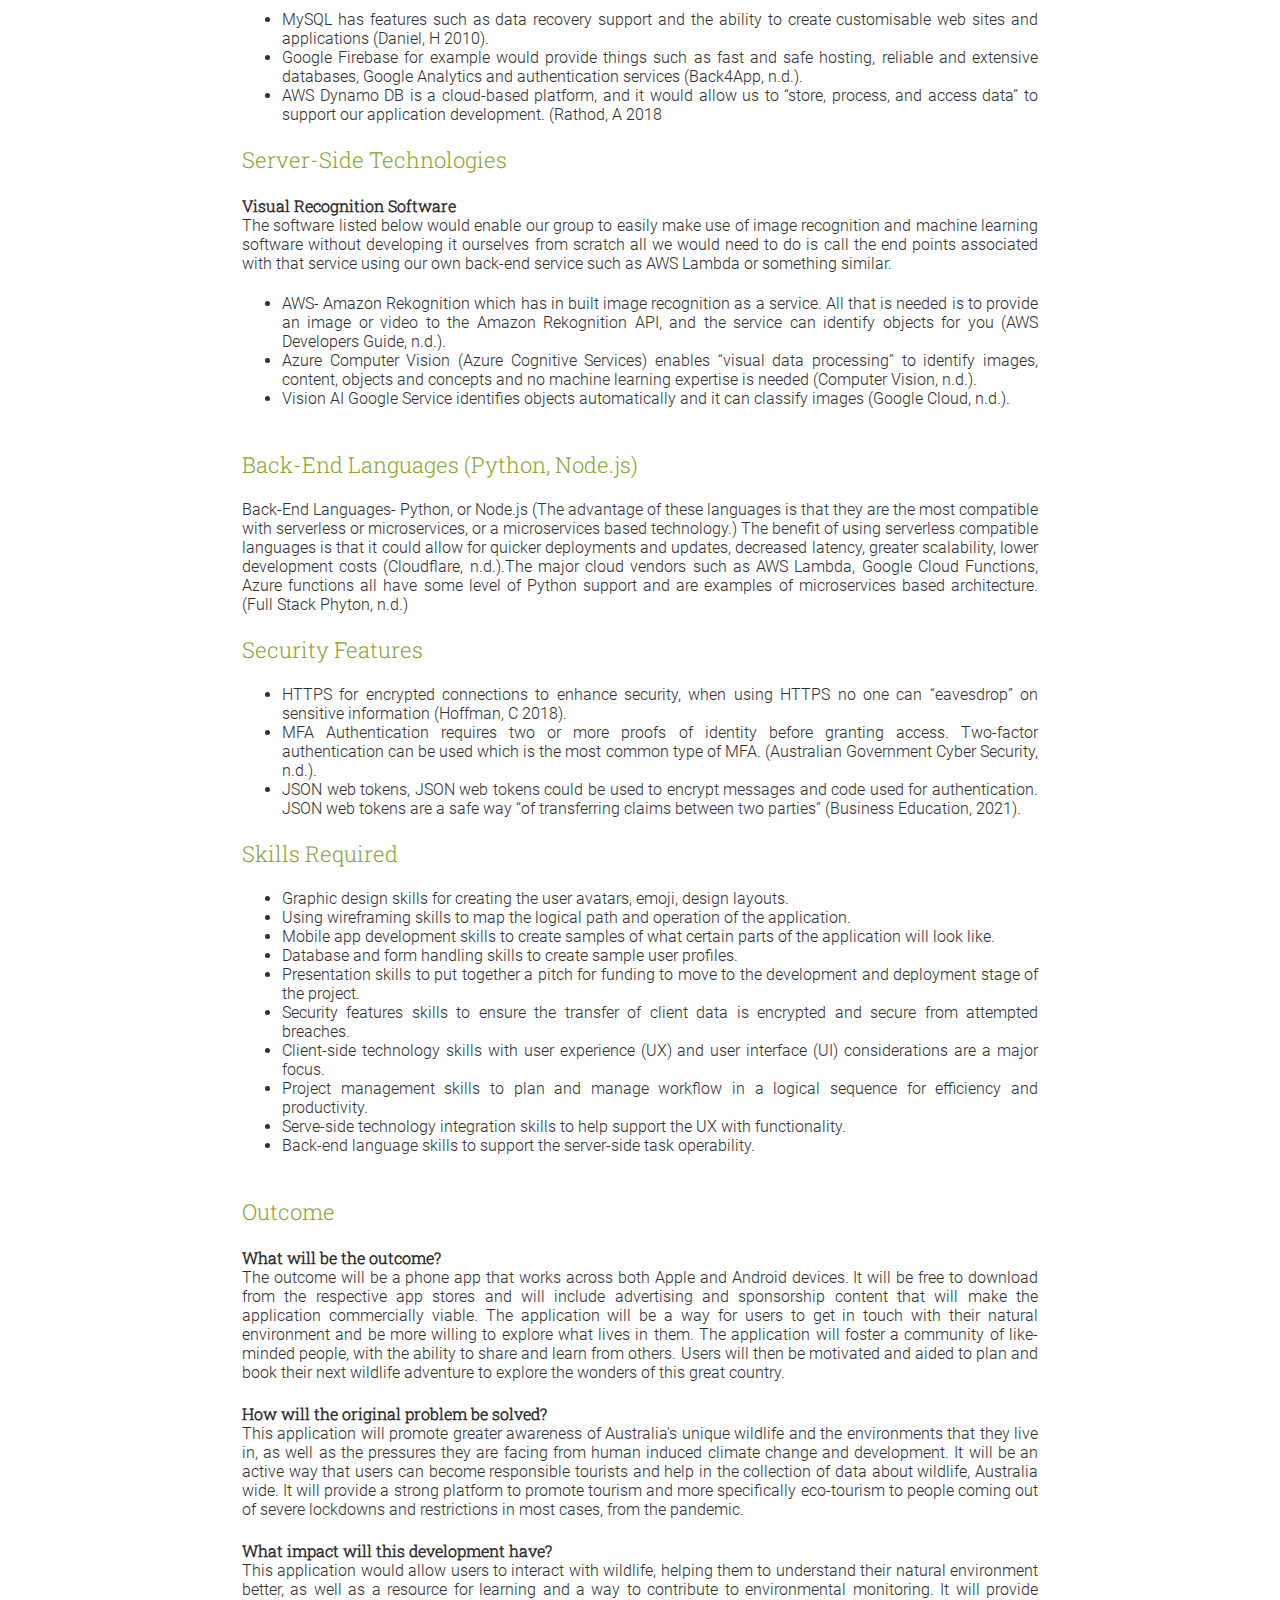
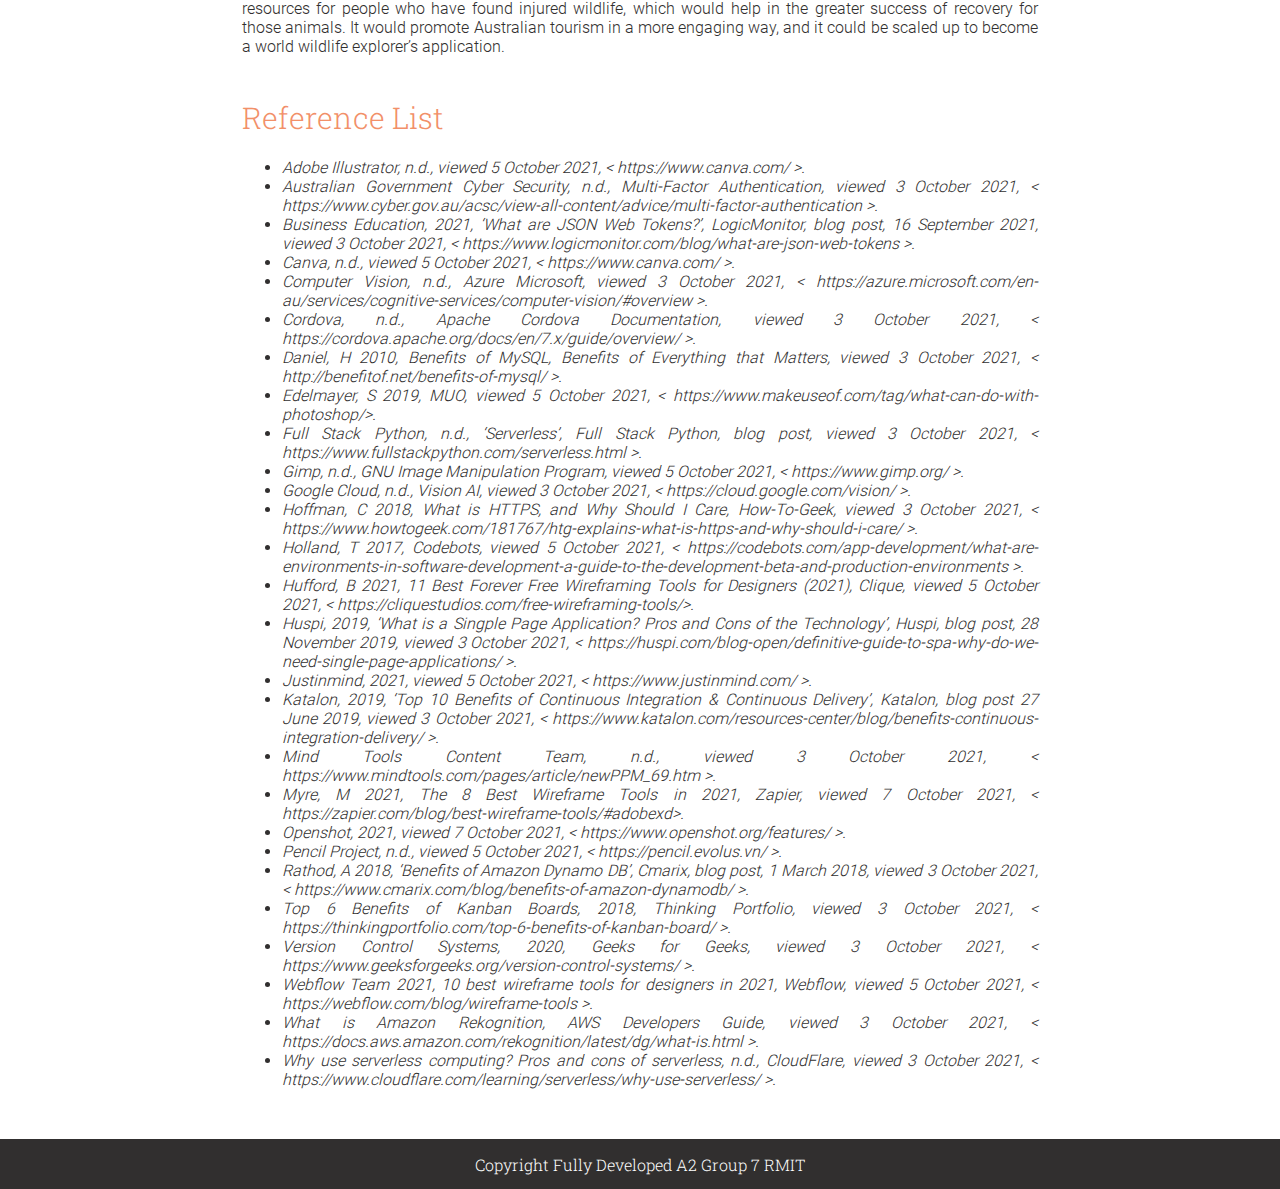
<file: resources/html/project_idea.html>
<!DOCTYPE html>
<html lang="en">

<head>
  <link href="../css/index.css" type="text/css" rel="stylesheet"/>
  <meta name="viewport" content="width=device-width, initial-scale=1">
</head>

<!--Do not touch -->
<div class="topnav">
  <a href="../../index.html">Home</a>
  <!--Dropdown -->
  <div class="dropdown">
    <button class="dropbtn">Team Profile</button>
    <!--Dropdown Content-->
    <div class="dropdown-content">
      <a href="../html/about_the_team.html">About the Team</a>
      <a href="../html/team_profile.html">Team Profile</a>
    </div><!--Dropdown Content End-->
  </div><!--Dropdown End-->

  <!--Dropdown-->
  <div class="dropdown">
    <button class="dropbtn">Industry</button>
    <!--Dropdown Content-->
    <div class="dropdown-content">
      <a href="../html/ideal_jobs.html">Ideal Jobs</a>
      <a href="../html/industry_data.html">Industry Data</a>
    </div><!--Dropdown Content End-->
  </div><!--Dropdown End-->

  <!--Dropdown-->
  <div class="dropdown">
    <button class="dropbtn">IT Work</button>
    <!--Dropdown Content-->
    <div class="dropdown-content">
      <a href="../html/interview_willem.html">Interview 1</a>
      <a href="../html/interview_shannon.html">Interview 2</a>
    </div><!--Dropdown Content End-->
  </div><!--Dropdown End-->

  <!--Dropdown-->
  <div class="dropdown">
    <button class="dropbtn">IT Technologies</button>
    <!--Dropdown Content-->
    <div class="dropdown-content">
      <a href="../html/autonomous_vehicles.html">Autonomous Vehicles</a>
      <a href="../html/blockchain.html">Blockchain</a>
      <a href="../html/cybersecurity.html">Cybersecurity</a>
      <a href="../html/machine_learning.html">Machine Learning</a>
    </div><!--Dropdown Content End-->
  </div><!--Dropdown End-->

  <a href="../html/project_idea.html">Project Idea</a>
  <a href="../html/tools.html">Tools</a>

  <!--Dropdown-->
  <div class="dropdown">
    <button class="dropbtn">Reflections</button>
    <!--Dropdown Content-->
    <div class="dropdown-content">
      <a href="../html/group_reflections.html">Group Reflections</a>
      <a href="../html/personal_reflections.html">Personal Reflections</a>
    </div><!--Dropdown Content End-->
  </div><!--Dropdown End-->
</div>
<!--Do not touch -->

<body>
  <div class="content">
    <h1>Project Idea</h1><br><br>
    <h2><strong>Project Name: </strong>Wildlife Spotter</h2><br>
    <h3><strong>Format: </strong>Smart Phone App</h3><br><br>

    <h2>Overview</h2><br>

    <p>This application will help eco-tourism and wildlife conservation.
      With a user-generated account people are encouraged to take and
      upload pictures of their wildlife encounters in their local environment
      or holiday destinations. These pictures are date stamped and geolocated
      for the user community to view and react to. Informative content can be
      found on particular species to an area for possible on-the-spot
      identification, along with contacts to the nearest wildlife rescue
      services in the area of visitation. Eco-tourism-based advertising would
      drive the commercial viability of the application with suggestions made
      for accommodation, tours, restaurants and other activities for the user
      to view, with the latest content added or from a tagged map for general
      browsing and exploration.</p><br><br>

    <h2>Motivation</h2><br>
    <p>Several factors have added to the need for an application as we are
      proposing.</p><br>
      <ul>
        <li>Australians are becoming increasingly aware of the population
      and climate change’s impact on our wildlife, observing unprecedented
      weather events leading to droughts and bushfires. Coupled with a pandemic
      that has locked our borders limiting international and interstate travel,
      the tourism sector has taken a big hit. Once restrictions start to ease,
      domestic tourism will be the most viable option for Australian recreation
      and to get the economy back on its feet. People will be keen to leave the
      cabin fever of their houses and get amongst nature. When international
      borders open, this application could be a great Australian tourism
      marketing platform.</li><br>

        <li>As a result of the pandemic, many families are
      looking for more things to do in their own backyards.  Even in the humble
      suburban backyard, there are many animals to be found; however, it’s
      often difficult to identify them.  Our app will give users the opportunity
      to learn what’s already in their own backyard and learn how to support 
      them and encourage other wildlife into their spaces, with tips of native
      plants to grow.</li><br>

        <li>Organisations like Birdlife Australia are increasingly 
      using citizen science events like the Aussie Backyard Bird Count to help
      collect data on the number of birds in our environment.  The raw data 
      about which animals have been identified in each location collected
      from our app could be made available to research groups.</li><br>

        <li>This could be
      made commercially viable in various ways. There could be two versions, 
      a free version with ads and a paid version without ads, or we could also
      just simply be selling the data to research institutes so that end-users
      aren’t paying but researchers, NGO’s and institutes are.</li><br><br>
    </ul>

    <h2>Description</h2><br>

    <p>New users would be greeted with an engaging landing page that leads to
       a registration form and invites them to create a unique wildlife avatar.
       The application would need permission to access the phone’s camera,
       photos and Global Positioning System (GPS) data with a disclaimer about
       user privacy.</p><br>

    <p>New users would be given an optional quick tutorial about
       how to use the app with a text window version or a video overview to
       highlight key features. After the user has finished/skipped the tutorial
       they end up on their dashboard page with some options such as profile
       update, Gallery, etc.</p><br>

    <p>The dashboard will display their animal avatar,
       username (real or otherwise), their wildlife interests and their gaming
       stats to date, as well as any news updates. They can connect, compare
       and interact with other members through Spotters, Spots and Spotties.
       Spotters are other members that they can follow and be followed by.
       Spots are the number and variety of animals they have captured with
       their cameras. Spotties are the equivalent of a like, in the form of an
       animal emoji used to encourage and support other users.</p><br>

    <p>Spotters can be sourced in a couple of ways. New uploaded content of
       other Spotters will be featured on a member’s dashboard as a rotating
       slide show, with the ability to add Spotter follows. The other way is
       based on their preferences in their profile selections, suggestions will be made to
       them each week. Spot categories will be broken into some basic groupings
       like Mammals, Birds, Reptiles, Insects, Amphibians, Fish & Crustaceans
       and Other.</p><br>

    <p>A camera button, when pushed, brings up a framing page that
       captures the animal picture when actioned. Users will need to tag their
       wildlife picture with a generic animal grouping that will have an
       alphabetical suggestion/selection list in the tag field to aid users.
       Upon selection, a more specific identification scroll bar with species
       photos and a more info tab will come up. This identification bar will
       be specific to the area the user is in based on their geolocation from
       GPS data. There will also be an option for ‘not sure’ or ‘cannot
       identify’. Other users will then have the opportunity to help identify
       the photo. A ‘spotted’ button will be used to add the photo to the
       server/database to be included in a nationwide map.</p><br>

    <p>Once registered the
       app allows users to take photos of wildlife in their backyard using the
       camera phone.  The photos are used to identify the animal & the user
       earns a “Card/Sticker” for each animal they collect.  As part of
       gamifying the experience users earn rewards as they collect more animals 
       and can compete against their friends to earn badges.
    </p><br>

    <center>
      <img class="" src="../images/others/badges.png" width="560px"
        alt="picture of wildlife spotter badges" />
    </center>


    <p>Application advertising would be placed on the dashboard interspersed
      between new uploaded contact and on the Australia-wide tagged map as
      members are browsing various parts of the map with options to find out
      more information that links them to direct website and booking sites.  
    </p><br><br>


    <h2>Tools and Technologies</h2><br>

    <h3>Wire-frame software</h3>

    <p>The challenge for finding wire-framing software/ tools is an application
      that is available to some or all members of ‘Fully Developed’. There are
      many products on offer for this type of work, but many are paid for
      versions that have short trial periods or restricted access with their
      free offering. Two free options that might be good to work with are
      ‘Justinmind’ and ‘Pencil Project’. Paid versions with workable free
      trials options are ‘Adobe XD’, considered an industry standard, and
      ‘Figma’ is a popular platform also. Brief descriptions are included below.
    </p><br>

      <p><b>Justinmind</b></p>

      <p>This is a free downloadable tool that allows control over visual
        design elements, web interactions and mobile gestures in the simulated
        prototype. It contains an instant preview feature as you design. The
        viewer allows simulation testing on iPhone, iPad and Android devices
        (Justinmind, 2021). You can export the prototype as an interactive HTML
        file. It has pre-installed UI kits for iOS and Android that are
        regularly updated(Webflow, 2021).
      </p><br>

      <p><b>Pencil Project</b></p>

      <p>This is an open-source and totally free downloadable application or
        as a Firefox extension with support from an active open-source
        community. The extension is an older version that is not actively
        supported (Hufford 2021). It has easy GUI prototyping, built-in shape
        collection, diagram drawing support, inter-page linking and projects
        can be exported in a variety of file formats, such as PDF, PNG, SVG
        and webpage amongst others (Pencil Project, 2021).
      </P><br>

      <p><b>Adobe XD</b></p>

      <p>An Adobe product that works seamlessly with other ‘Creative Cloud’
        products. Comes with a full suite of easy-to-use prototyping tools.
        Requires an Adobe subscription to access full functionality. However,
        it comes in a free version with limitations (Webflow 2021).
      </p><br>

      <p><b>Figma</b></p>

      <p>This is a paid-for web-based design and wireframing app with a
        generous free trial offer that allows for work on up to 3 projects
        with two editors at any one time (Hufford 2021). It doesn’t have
        pre-installed IU kits, but it allows you to upload your own. Design
        elements are easily created in one panel with an uncomplicated
        workflow. The prototypes can be previewed on different mobile screen
        sizes and access to individual elements allows the export of CSS code
        (Webflow, 2021). The first paid tier is free for students who have a
        valid email address (Hufford 2021). ‘Figma stands out as a powerful
        cloud-based alternative to tools like Sketch and XD’
        (Myre, 2021, para. 1).
      </p><br>

      <h3>Graphic design software</h3><br>

      <p><b>Adobe Photoshop</b></p>

      <p>Adobe Photoshop is the industry leading image manipulation software.
        Adobe Photoshop could be useful in our project for creating “mock-ups
        for the front end of our website or app” (Edelmayer, 2019). This would
        enable us to have a clear idea of the layout of our website or app and
        get agreement from everybody on exactly what we are building. Another
        potential Adobe tool that could be useful is Adobe Dreamweaver, even
        if not using Dreamweaver's webpage generation functionality this could
        also be a useful tool for rapid prototyping of the layout and content of
        the site.
      </p><br>

      <p><b>Adobe Illustrator</b></p>

      <p>Adobe Illustrator is a useful tool for “high precision designs”
        (Adobe, n.d.), it allows for the creation of “vector graphics” (Adobe
        Illustrator, n.d.) which allows for scalability and greater control
        over the graphics that have been created for the website and app.
        Adobe Illustrator also has typography tools that could help us in the
        creation of an aesthetically pleasing website. This tool would also
        allow us to have “faster file opening, improved effects, simplified
        vector paths and freeform gradients” (Adobe Illustrator, n.d.) and
        this would allow for better control over the user interface (UI) and
        user experience (UX) of our website and app.
      </p><br>

      <p><b>Gimp</b></p>

      <p>Gimp is compatible across many platforms including GNU/Linux, OS X,
        Windows and more. It is a free, open-source image editor GIMP has
        customizable options as well as 3rd party plugins. Not only does it
        allow for “high-quality photo manipulation” (Gimp, n.d.) but it also
        allows for original artwork creation. The graphic design elements
        would be particularly useful for our project as it could allow us to
        create things such as “icons, graphical design elements and art for
        user interface (UI) components and mock-ups” (Gimp, n.d.). This would
        be useful as it would enhance the visual elements of our webpage and
        app.
      </p><br>

      <p><b>Canva</b></p>

      <p>Canva is a graphic design platform that could allow us to create
        visual design elements for our webpage and app it allows
        us to create logos, templates and charts. Canva also has photo editing
        features, palette generating features and font combinations to help
        with styling a webpage or app (Canva, n.d.).
      </p><br>

      <h3>Presentation Software</h3><br>

      <p><b>Adobe Premier Pro</b></p>
      <p>Adobe Premier Pro is a timeline-based video editor originally launched
        in 2003 and is geared towards professional video editors. It supports
        high-resolution video editing as well as professional level tools for
        audio. It supports Windows and Mac and costs $20.99 a month or $239.88
        annually.
      </p><br>

      <p><b>Davinci Resolve</b></p>
      <p>Davinci resolve is free allowing you to use the program in almost its
        entirety but puts some things behind a pay wall, these features are
        however much higher end. For instance the free version allows you to
        export media at 4K resolution while the paid version allows up to 32K
        resolution. Another thing is performance, while the free version allows
        some GPU acceleration when plaything things back rendering is still
        done 	on the CPU while paying for it allows full utilization of the
        GPUs allowing for rendering to also be done through it instead of the
        CPU. Overall, the version in which you pay for isn’t a necessity and
        the free version would work fantastically without paying a cent.
      </p><br>

      <p><b>iMovie</b></p>
      <p>iMovie is a free editor that is only available inside the Apple
        ecosystem 	     allowing it to be used on the iMac, iPhone and iPad.
        With iMovie you 	can create professional looking videos without an
        editing degree. Easily add photos and videos to your projects, trim
        clips with your finger and add seamless transitions and fade audio
        like a pro” (Apple, 2021).
      </p><br>

      <p><b>Openshot Video Editor</b></p>

      <p>This is a completely free open-source project that has cross-platform
        functionality (Linux, Mac and Windows) and supports a 	variety of
        video and audio file formats. It allows for use of unlimited tracks
        and layers, with a range of video effects, such as 	transitions, speed
        changes and frame accuracy editing, plus other, along audio mixing and
        editing features (Openshot, 2021).
      </p><br>

      <h3>Client-Side Technologies</h3><br>

        <p><b>Angular, React and Vue</b></p>
        <p>Front-End Languages we could use are Angular, React and Vue which
          are JavaScript single application frameworks (Huspi, 2019). This
          would be useful because it would allow us to make use of Apache
          Cordova or similar frameworks to produce mobile applications across
          both Android and iPhone, as well as a web application if desired.
          Thus, eliminating the issue of needing to develop the same
          application multiple times. (Cordova, n.d.). Apache Cordova also
          makes it easier to use common web-technologies such as JavaScript
          and HTML (Cordova, n.d.).
        </p><br>

        <h3>Project Management Tools (Kanban Boards, Version Control, Issue tracker)</h3><br>

        <p>Project management tools including an issue tracker could
          allow us to keep track of identifying and resolving any issues in
          the “life cycle of the project” (Mind Tools, n.d.).
        </p><br>

        <ul>
          <li>Kanban boards for easy visual tracking of issue status and
            “workflow progress” (Thinking Portfolio, 2018). This would help
            our group to stay organised throughout the project.
          </li><br>

          <li>A version control system such as Git, Microsoft TFS, Subversion
            (SVN) could allow us to backup work, collaborate as a team on a
            project and manage any conflicts that may arise in the code
            (Version Control Systems, 2020).
          </li><br>

          <li>Continuous Integration and Continuous Development (CI/CD)
            pipelines could be used for automated deployment, for merges as
            well as testing and setting up databases and any other repetitive
            tasks that need to be performed (Katalon, 2019).
          </li><br><br>
        </ul>

        <h3>Local Development Environments and Development Servers</h3><br>

        <p>Local development environments such as VS Code, Atom as well as
          Development Servers such as Xampp or npm server packages would allow
          us to check our work locally while we are developing, and it could
          allow us to test what we are creating. Having a development
          environment is important as it could allow us to deploy the
          final project with minimal bugs and would allow our team to reach
          our goals for the project on time (Holland, 2017).
        </p><br>

        <h3>Data Base Software Platforms</h3><br>

        <p>MySQL, Google Firebase, AWS Dynamo DB. Having these database
          software platforms allows us to store data securely.
        </p><br>
        <ul>
          <li>MySQL has features such as data recovery support and the ability
          to create customisable web sites and applications (Daniel, H 2010).
          </li>
          <li>Google Firebase for example would provide things such as fast and
          safe hosting, reliable and extensive databases, Google Analytics and
          authentication services (Back4App, n.d.).
          </li>
          <li>AWS Dynamo DB is a cloud-based platform, and it would allow us to
          “store, process, and access data” to support our application
          development. (Rathod, A 2018
          </li>
      </ul><br>

      <h3>Server-Side Technologies</h3><br>

      <p><b>Visual Recognition Software</b></p>
      <p>The software listed below would enable our group to easily make use
        of image recognition and machine learning software without developing
        it ourselves from scratch all we would need to do is call the end
        points associated with that service using our own back-end service
        such as AWS Lambda or something similar.
      </p><br>

      <ul>
        <li>AWS- Amazon Rekognition which has in built image recognition as a
          service. All that is needed is to provide an image or video to the
          Amazon Rekognition API, and the service can identify objects for you
          (AWS Developers Guide, n.d.).
        </li>
        <li>Azure Computer Vision (Azure Cognitive Services) enables “visual
          data processing” to identify images, content, objects and concepts
          and no machine learning expertise is needed (Computer Vision, n.d.).
        </li>
        <li>Vision AI Google Service identifies objects automatically and it
          can classify images (Google Cloud, n.d.).
        </li>
      </ul><br><br>

      <h3>Back-End Languages (Python, Node.js)</h3><br>
      <p>Back-End Languages- Python, or Node.js (The advantage of these
        languages is that they are the most compatible with serverless or
        microservices, or a microservices based technology.) The benefit of
        using serverless compatible languages is that it could allow for
        quicker deployments and updates, decreased latency, greater
        scalability, lower development costs (Cloudflare, n.d.).The major
        cloud vendors such as AWS Lambda, Google Cloud Functions, Azure
        functions all have some level of Python support and are examples of
        microservices based architecture. (Full Stack Phyton, n.d.)
      </p><br>

      <h3>Security Features</h3><br>
      <ul>
        <li>HTTPS for encrypted connections to enhance security, when using
          HTTPS no one can “eavesdrop” on sensitive information (Hoffman, C 2018).
        </li>
        <li>MFA Authentication requires two or more proofs of identity
          before granting access. Two-factor authentication can be used which
          is the most common type of MFA. (Australian Government Cyber
          Security, n.d.).
        </li>
        <li>JSON web tokens, JSON web tokens could be used to encrypt messages
          and code used for authentication. JSON web tokens are a safe way “of
          transferring claims between two parties” (Business Education, 2021).
        </li>
      </ul><br>

    <h3>Skills Required</h3><br>

    <ul>
      <li>Graphic design skills for creating the user avatars, emoji, design layouts.</li>
      <li>Using wireframing skills to map the logical path and operation of the application.</li>
      <li>Mobile app development skills to create samples of what certain parts of the application will look like.</li>
      <li>Database and form handling skills to create sample user profiles.</li>
      <li>Presentation skills to put together a pitch for funding to move to the development and deployment stage of the project.</li>
      <li>Security features skills to ensure the transfer of client data is encrypted and secure from attempted breaches.</li>
      <li>Client-side technology skills with user experience (UX) and user interface (UI) considerations are a major focus.</li>
      <li>Project management skills to plan and manage workflow in a logical sequence for efficiency and productivity.</li>
      <li>Serve-side technology integration skills to help support the UX with functionality.</li>
      <li>Back-end language skills to support the server-side task operability.</li>
    </ul><br><br>

    <h3>Outcome</h3><br>
    <p><b>What will be the outcome?</b></p>
    <p>The outcome will be a phone app that works across both Apple and
      Android devices. It will be free to download from the respective
      app stores and will include advertising and sponsorship content
      that will make the application commercially viable. The application
      will be a way for users to get in touch with their natural
      environment and be more willing to explore what lives in them. The
      application will foster a community of like-minded people, with the
      ability to share and learn from others. Users will then be motivated
      and aided to plan and book their next wildlife adventure to explore
      the wonders of this great country.
    </p><br>
    <p><b>How will the original problem be solved?</b></p>
    <p>This application will promote greater awareness of Australia’s
      unique wildlife and the environments that they live in, as well
      as the pressures they are facing from human induced climate change
      and development. It will be an active way that users can become
      responsible tourists and help in the collection of data about
      wildlife, Australia wide. It will provide a strong platform to
      promote tourism and more specifically eco-tourism to people coming
      out of severe lockdowns and restrictions in most cases, from the
      pandemic.
    </p><br>
    <p><b>What impact will this development have?</b></p>
    <p>This application would allow users to interact with wildlife,
      helping them to understand their natural environment better, as
      well as a resource for learning and a way to contribute to
      environmental monitoring. It will provide resources for people who
      have found injured wildlife, which would help in the greater success
      of recovery for those animals. It would promote Australian tourism
      in a more engaging way, and it could be scaled up to become a world
      wildlife explorer’s application.
    </p><br><br>

    <h2>Reference List</h2><br>
    <ul><i>
      <li>Adobe Illustrator, n.d., viewed 5 October 2021, < https://www.canva.com/ >.</li>
      <li>Australian Government Cyber Security, n.d., Multi-Factor Authentication, viewed 3 October 2021, < https://www.cyber.gov.au/acsc/view-all-content/advice/multi-factor-authentication >.</li>
      <li>Business Education, 2021, ‘What are JSON Web Tokens?’, LogicMonitor, blog post, 16 September 2021, viewed 3 October 2021, < https://www.logicmonitor.com/blog/what-are-json-web-tokens >.</li>
      <li>Canva, n.d., viewed 5 October 2021, < https://www.canva.com/ >.</li>
      <li>Computer Vision, n.d., Azure Microsoft, viewed 3 October 2021, < https://azure.microsoft.com/en-au/services/cognitive-services/computer-vision/#overview >.</li>
      <li>Cordova, n.d., Apache Cordova Documentation, viewed 3 October 2021, < https://cordova.apache.org/docs/en/7.x/guide/overview/ >.</li>
      <li>Daniel, H 2010, Benefits of MySQL, Benefits of Everything that Matters, viewed 3 October 2021, < http://benefitof.net/benefits-of-mysql/ >.</li>
      <li>Edelmayer, S 2019, MUO, viewed 5 October 2021, < https://www.makeuseof.com/tag/what-can-do-with-photoshop/>.</li>
      <li>Full Stack Python, n.d., ‘Serverless’, Full Stack Python, blog post, viewed 3 October 2021, < https://www.fullstackpython.com/serverless.html  >.</li>
      <li>Gimp, n.d., GNU Image Manipulation Program, viewed 5 October 2021, < https://www.gimp.org/ >.</li>
      <li>Google Cloud, n.d., Vision AI, viewed 3 October 2021, < https://cloud.google.com/vision/ >.</li>
      <li>Hoffman, C 2018, What is HTTPS, and Why Should I Care, How-To-Geek, viewed 3 October 2021, < https://www.howtogeek.com/181767/htg-explains-what-is-https-and-why-should-i-care/  >.</li>
      <li>Holland, T 2017, Codebots, viewed 5 October 2021, < https://codebots.com/app-development/what-are-environments-in-software-development-a-guide-to-the-development-beta-and-production-environments >.</li>
      <li>Hufford, B 2021, 11 Best Forever Free Wireframing Tools for Designers (2021), Clique, viewed 5 October 2021, < https://cliquestudios.com/free-wireframing-tools/>.</li>
      <li>Huspi, 2019, ‘What is a Singple Page Application? Pros and Cons of the Technology’, Huspi, blog post, 28 November 2019, viewed 3 October 2021, < https://huspi.com/blog-open/definitive-guide-to-spa-why-do-we-need-single-page-applications/ >.</li>
      <li>Justinmind, 2021, viewed 5 October 2021, < https://www.justinmind.com/ >.</li>
      <li>Katalon, 2019, ‘Top 10 Benefits of Continuous Integration & Continuous Delivery’, Katalon, blog post 27 June 2019, viewed 3 October 2021, < https://www.katalon.com/resources-center/blog/benefits-continuous-integration-delivery/ >.</li>
      <li>Mind Tools Content Team, n.d., viewed 3 October 2021, < https://www.mindtools.com/pages/article/newPPM_69.htm >.</li>
      <li>Myre, M 2021, The 8 Best Wireframe Tools in 2021, Zapier, viewed 7 October 2021, < https://zapier.com/blog/best-wireframe-tools/#adobexd>.</li>
      <li>Openshot, 2021, viewed 7 October 2021, < https://www.openshot.org/features/ >.</li>
      <li>Pencil Project, n.d., viewed 5 October 2021, < https://pencil.evolus.vn/ >.</li>
      <li>Rathod, A 2018, ‘Benefits of Amazon Dynamo DB’, Cmarix, blog post, 1 March 2018, viewed 3 October 2021, < https://www.cmarix.com/blog/benefits-of-amazon-dynamodb/ >.</li>
      <li>Top 6 Benefits of Kanban Boards, 2018, Thinking Portfolio, viewed 3 October 2021, < https://thinkingportfolio.com/top-6-benefits-of-kanban-board/ >.</li>
      <li>Version Control Systems, 2020, Geeks for Geeks, viewed 3 October 2021, < https://www.geeksforgeeks.org/version-control-systems/  >.</li>
      <li>Webflow Team 2021, 10 best wireframe tools for designers in 2021, Webflow, viewed 5 October 2021, < https://webflow.com/blog/wireframe-tools >.</li>
      <li>What is Amazon Rekognition, AWS Developers Guide, viewed 3 October 2021, < https://docs.aws.amazon.com/rekognition/latest/dg/what-is.html  >.</li>
      <li>Why use serverless computing? Pros and cons of serverless, n.d., CloudFlare, viewed 3 October 2021, < https://www.cloudflare.com/learning/serverless/why-use-serverless/ >.</li>
    </i></ul>
  </div>
</body>

<footer class="footer">
    <center>Copyright Fully Developed A2 Group 7 RMIT</center>
</footer>

</html>
</file>
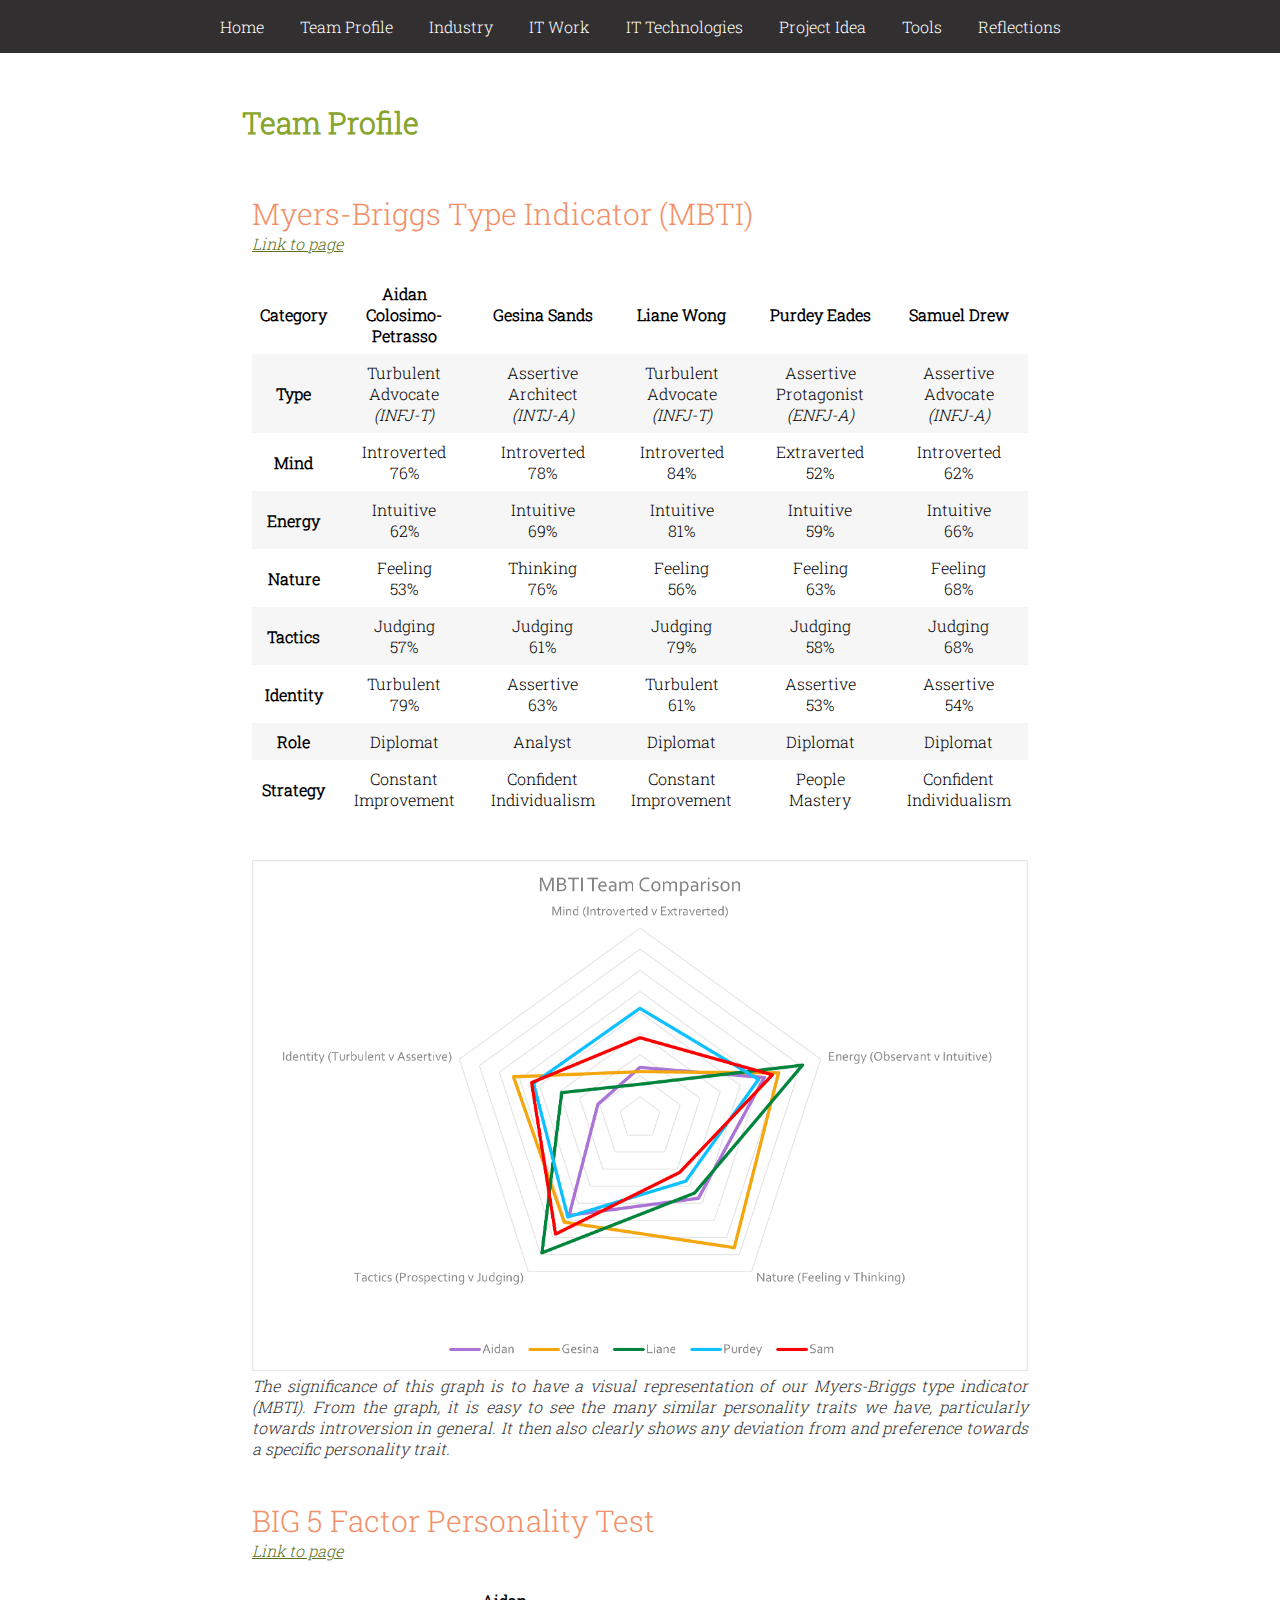
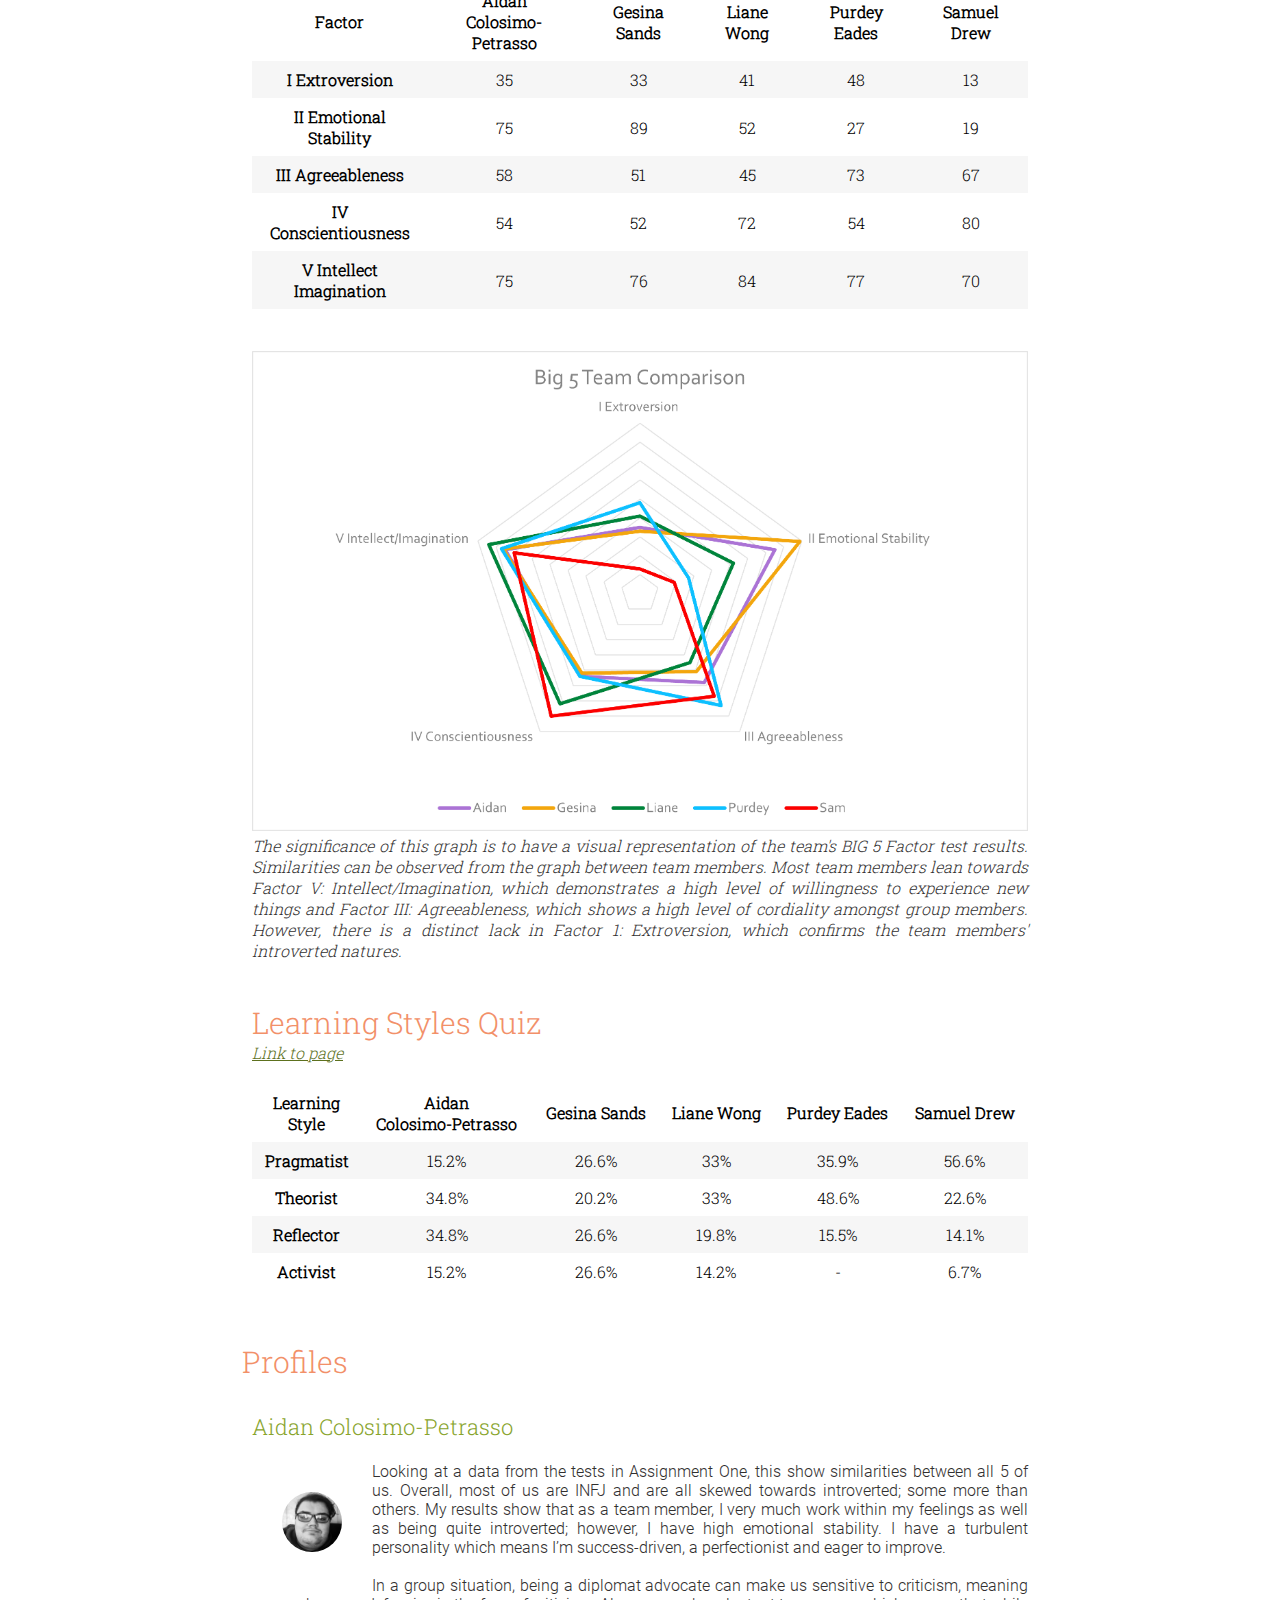
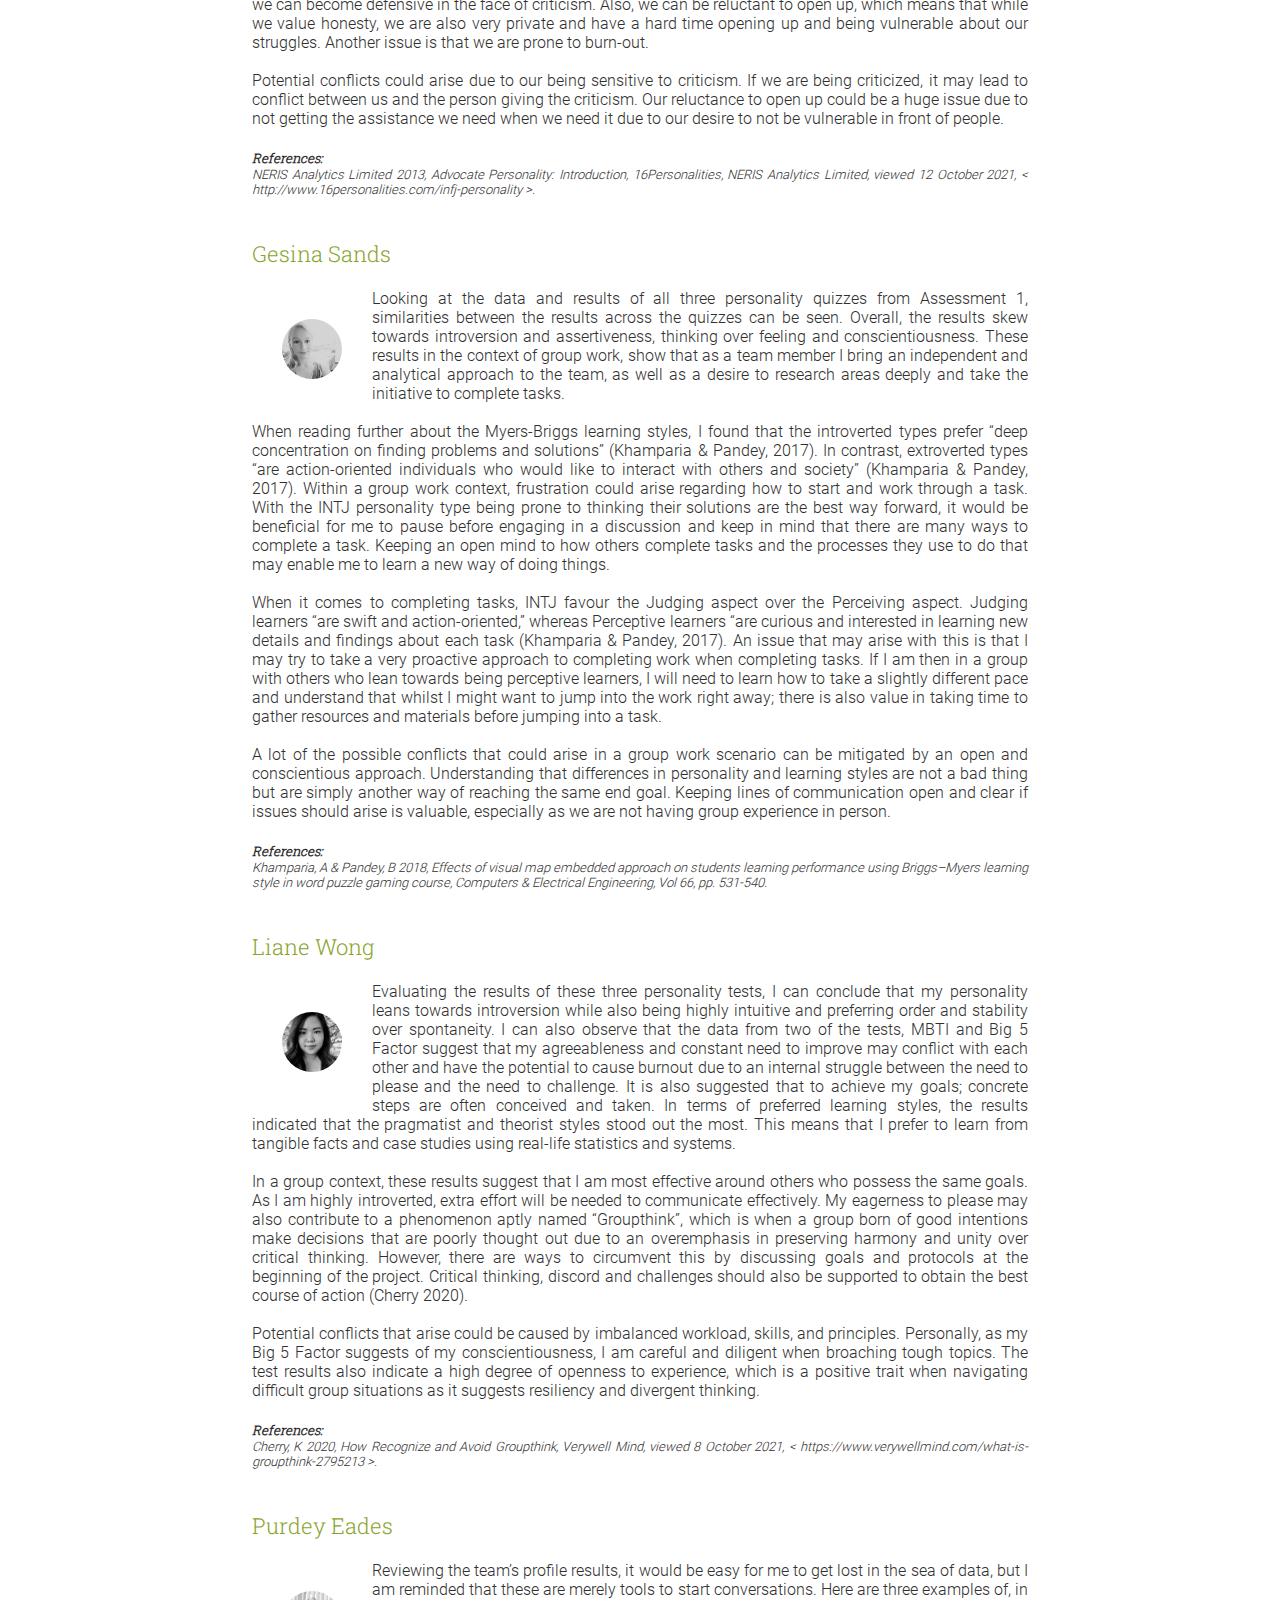
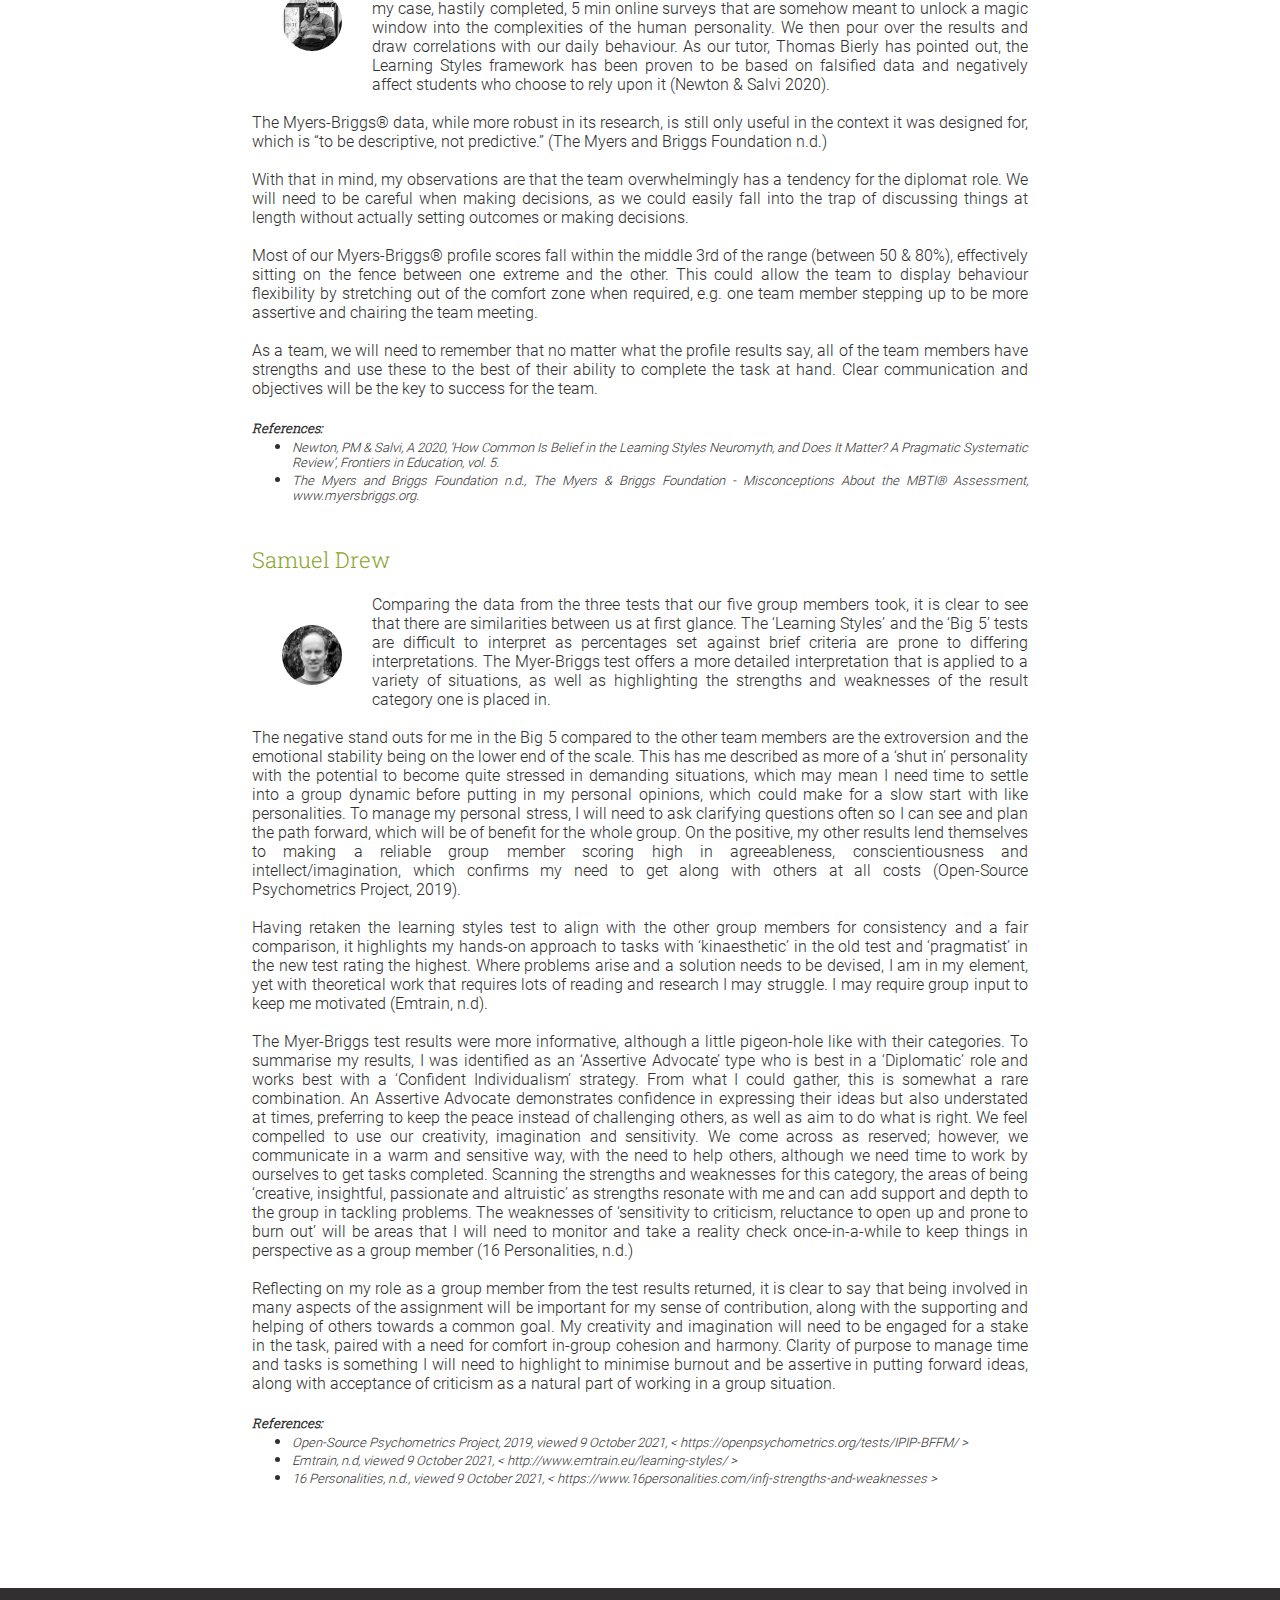
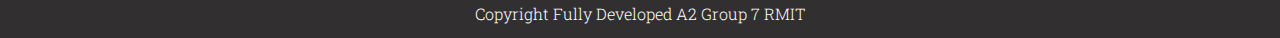
<file: resources/html/team_profile.html>
<!DOCTYPE html>
<html lang="en">

<head>
  <link href="../css/index.css" type="text/css" rel="stylesheet"/>
  <meta name="viewport" content="width=device-width, initial-scale=1">
</head>

<!--Do not touch -->
<div class="topnav">
  <a href="../../index.html">Home</a>
  <!--Dropdown -->
  <div class="dropdown">
    <button class="dropbtn">Team Profile</button>
    <!--Dropdown Content-->
    <div class="dropdown-content">
      <a href="../html/about_the_team.html">About the Team</a>
      <a href="../html/team_profile.html">Team Profile</a>
    </div><!--Dropdown Content End-->
  </div><!--Dropdown End-->

  <!--Dropdown-->
  <div class="dropdown">
    <button class="dropbtn">Industry</button>
    <!--Dropdown Content-->
    <div class="dropdown-content">
      <a href="../html/ideal_jobs.html">Ideal Jobs</a>
      <a href="../html/industry_data.html">Industry Data</a>
    </div><!--Dropdown Content End-->
  </div><!--Dropdown End-->

  <!--Dropdown-->
  <div class="dropdown">
    <button class="dropbtn">IT Work</button>
    <!--Dropdown Content-->
    <div class="dropdown-content">
      <a href="../html/interview_willem.html">Interview 1</a>
      <a href="../html/interview_shannon.html">Interview 2</a>
    </div><!--Dropdown Content End-->
  </div><!--Dropdown End-->

  <!--Dropdown-->
  <div class="dropdown">
    <button class="dropbtn">IT Technologies</button>
    <!--Dropdown Content-->
    <div class="dropdown-content">
      <a href="../html/autonomous_vehicles.html">Autonomous Vehicles</a>
      <a href="../html/blockchain.html">Blockchain</a>
      <a href="../html/cybersecurity.html">Cybersecurity</a>
      <a href="../html/machine_learning.html">Machine Learning</a>
    </div><!--Dropdown Content End-->
  </div><!--Dropdown End-->

  <a href="../html/project_idea.html">Project Idea</a>
  <a href="../html/tools.html">Tools</a>

  <!--Dropdown-->
  <div class="dropdown">
    <button class="dropbtn">Reflections</button>
    <!--Dropdown Content-->
    <div class="dropdown-content">
      <a href="../html/group_reflections.html">Group Reflections</a>
      <a href="../html/personal_reflections.html">Personal Reflections</a>
    </div><!--Dropdown Content End-->
  </div><!--Dropdown End-->
</div>
<!--Do not touch -->

<body>
  <div class="content">
    <h1>Team Profile</h1><br><br>
    <!--Tables -->
    <div class="column">
      <!-- MBTI info -->
      <h2>Myers-Briggs Type Indicator (MBTI)</h2>
      <a href="https://www.16personalities.com/" target="_blank"><i>Link to page</i></a><br><br>
      <!--MBTI table begin -->
      <div class="table-wrapper">
        <table>
          <tr>
          <!--Row 1-->
            <th>Category</th>
            <th>Aidan <br> Colosimo-Petrasso</th>
            <th>Gesina Sands</th>
            <th>Liane Wong</th>
            <th>Purdey Eades</th>
            <th>Samuel Drew</th>
          </tr>
          <!--Row 2-->
          <tr>
            <td><b>Type</b></td>
            <td>Turbulent Advocate<br><i>(INFJ-T)</i></td>
            <td>Assertive Architect<br><i>(INTJ-A)</i></td>
            <td>Turbulent Advocate<br><i>(INFJ-T)</i></td>
            <td>Assertive Protagonist<br><i>(ENFJ-A)</i></td>
            <td>Assertive Advocate<br><i>(INFJ-A)</i></td>
          </tr>
          <!--Row 3-->
          <tr>
            <td><b>Mind</b></td>
            <td>Introverted<br>76%</td>
            <td>Introverted<br>78%</td>
            <td>Introverted<br>84%</td>
            <td>Extraverted<br>52%</td>
            <td>Introverted<br>62%</td>
          </tr>
          <!--Row 4-->
          <tr>
            <td><b>Energy</b></td>
            <td>Intuitive<br>62%</td>
            <td>Intuitive<br>69%</td>
            <td>Intuitive<br>81%</td>
            <td>Intuitive<br>59%</td>
            <td>Intuitive<br>66%</td>
          </tr>
          <!--Row 5-->
          <tr>
            <td><b>Nature</b></td>
            <td>Feeling<br>53%</td>
            <td>Thinking<br>76%</td>
            <td>Feeling<br>56%</td>
            <td>Feeling<br>63%</td>
            <td>Feeling<br>68%</td>
          </tr>
          <!--Row 6-->
          <tr>
            <td><b>Tactics</b></td>
            <td>Judging<br>57%</td>
            <td>Judging<br>61%</td>
            <td>Judging<br>79%</td>
            <td>Judging<br>58%</td>
            <td>Judging<br>68%</td>
          </tr>
          <!--Row 7-->
          <tr>
            <td><b>Identity</b></td>
            <td>Turbulent<br>79%</td>
            <td>Assertive<br>63%</td>
            <td>Turbulent<br>61%</td>
            <td>Assertive<br>53%</td>
            <td>Assertive<br>54%</td>
          </tr>
          <!--Row 8-->
          <tr>
            <td><b>Role</b></td>
            <td>Diplomat</td>
            <td>Analyst</td>
            <td>Diplomat</td>
            <td>Diplomat</td>
            <td>Diplomat</td>
          </tr>
          <!--Row 9-->
          <tr>
            <td><b>Strategy</b></td>
            <td>Constant<br>Improvement</td>
            <td>Confident<br>Individualism</td>
            <td>Constant<br>Improvement</td>
            <td>People<br>Mastery</td>
            <td>Confident<br>Individualism</td>
          </tr>
        </table>
      </div>
      <br><br>
      <!--MBTI table end -->
      <img src="../images/others/MBTI.png" width="100%"><br>
      <p><i>The significance of this graph is to have a visual representation of our Myers-Briggs type indicator (MBTI). From the graph, it is easy to see the many similar personality traits we have, particularly towards introversion in general. It then also clearly shows any deviation from and preference towards a specific personality trait. </i></p><br><br>

      <!-- BIG5 info -->
      <h2>BIG 5 Factor Personality Test</h2>
      <a href="https://openpsychometrics.org/tests/IPIP-BFFM/" target="_blank"><i>Link to page</i></a><br><br>
      <!--BIG5 table begin -->
      <div class="table-wrapper">
        <table>
          <tr>
          <!--Row 1-->
            <th>Factor</th>
            <th>Aidan<br>Colosimo-Petrasso</th>
            <th>Gesina Sands</th>
            <th>Liane Wong</th>
            <th>Purdey Eades</th>
            <th>Samuel Drew</th>
          </tr>
          <!--Row 2-->
          <tr>
            <td><b>I Extroversion</b></td>
            <td>35</td>
            <td>33</td>
            <td>41</td>
            <td>48</td>
            <td>13</td>
          </tr>
          <!--Row 3-->
          <tr>
            <td><b>II Emotional<br>Stability</b></td>
            <td>75</td>
            <td>89</td>
            <td>52</td>
            <td>27</td>
            <td>19</td>
          </tr>
          <!--Row 4-->
          <tr>
            <td><b>III Agreeableness</b></td>
            <td>58</td>
            <td>51</td>
            <td>45</td>
            <td>73</td>
            <td>67</td>
          </tr>
          <!--Row 5-->
          <tr>
            <td><b>IV Conscientiousness</b></td>
            <td>54</td>
            <td>52</td>
            <td>72</td>
            <td>54</td>
            <td>80</td>
          </tr>
          <!--Row 6-->
          <tr>
            <td><b>V Intellect<br>Imagination</b></td>
            <td>75</td>
            <td>76</td>
            <td>84</td>
            <td>77</td>
            <td>70</td>
          </tr>
        </table>
      </div>
      <br><br>
      <!--BIG5 table end -->
      <img src="../images/others/BIG5.png" width="100%"><br>
      <p><i>The significance of this graph is to have a visual representation of the team's BIG 5 Factor test results.
        Similarities can be observed from the graph between team members. Most team members lean towards Factor V: Intellect/Imagination,
        which demonstrates a high level of willingness to experience new things and Factor III: Agreeableness, which shows a
        high level of cordiality amongst group members. However, there is a distinct lack in Factor 1: Extroversion, which confirms
        the team members' introverted natures.</i>  
      </p>
      <br><br>
      <!-- Learning Styles info -->
      <h2>Learning Styles Quiz</h2>
      <a href="http://www.emtrain.eu/learning-styles/" target="_blank"><i>Link to page</i></a><br><br>
      <!--Learning Styles table begin -->
      <div class="table-wrapper">
        <table>
          <tr>
          <!--Row 1-->
            <th>Learning<br>Style</th>
            <th>Aidan<br>Colosimo-Petrasso</th>
            <th>Gesina Sands</th>
            <th>Liane Wong</th>
            <th>Purdey Eades</th>
            <th>Samuel Drew</th>
          </tr>
          <!--Row 2-->
          <tr>
            <td><b>Pragmatist</b></td>
            <td>15.2%</td>
            <td>26.6%</td>
            <td>33%</td>
            <td>35.9%</td>
            <td>56.6%</td>
          </tr>
          <!--Row 3-->
          <tr>
            <td><b>Theorist</b></td>
            <td>34.8%</td>
            <td>20.2%</td>
            <td>33%</td>
            <td>48.6%</td>
            <td>22.6%</td>
          </tr>
          <!--Row 4-->
          <tr>
            <td><b>Reflector</b></td>
            <td>34.8%</td>
            <td>26.6%</td>
            <td>19.8%</td>
            <td>15.5%</td>
            <td>14.1%</td>
          </tr>
          <!--Row 5-->
          <tr>
            <td><b>Activist</b></td>
            <td>15.2%</td>
            <td>26.6%</td>
            <td>14.2%</td>
            <td>-</td>
            <td>6.7%</td>
          </tr>
        </table>
      </div>
      <br><br>
      <!--Learning Styles table end -->
    </div>
    <!--Tables end -->

    <h2>Profiles</h2><br>
    <div class="column">
      <!-- Aidan -->
      <h3>Aidan Colosimo-Petrasso</h3><br>
      <img src="../images/others/Profile Photos/b_w/aidan_picture_bw.jpg" alt="Aidan Colosimo-Petrasso" class="avatar-tiny"/>
        <p>Looking at a data from the tests in Assignment One, this show similarities
        between all 5 of us. Overall, most of us are INFJ and are all skewed
        towards introverted; some more than others. My results show that as a
        team member, I very much work within my feelings as well as being quite
        introverted; however, I have high emotional stability. I have a turbulent
        personality which means I’m success-driven, a perfectionist and eager to improve.
        <br><br>
        In a group situation, being a diplomat advocate can make us sensitive to criticism, 
        meaning we can become defensive in the face of criticism. Also, we can be reluctant to open up, 
        which means that while we value honesty, we are also very private and have a hard time opening 
        up and being vulnerable about our struggles. Another issue is that we are prone to burn-out.  
        <br><br>
        Potential conflicts could arise due to our being sensitive to criticism. If we are being criticized, 
        it may lead to conflict between us and the person giving the criticism. Our reluctance to open up 
        could be a huge issue due to not getting the assistance we need when we need it due to our desire to 
        not be vulnerable in front of people. </p>
        <br>
        <h4><b>References:</b><br>
        NERIS Analytics Limited 2013, Advocate Personality: Introduction,
        16Personalities, NERIS Analytics Limited, viewed 12 October 2021,
        < http://www.16personalities.com/infj-personality >.</h4><br><br>
        <!-- Aidan end -->

        <!-- Gesina -->
        <h3>Gesina Sands</h3><br>
        <img src="../images/others/Profile Photos/b_w/gesina_pic_bw.jpg" alt="Gesina Sands" class="avatar-tiny"/>
        <p>Looking at the data and results of all three personality quizzes from Assessment 1, similarities 
            between the results across the quizzes can be seen. Overall, the results skew towards introversion 
            and assertiveness, thinking over feeling and conscientiousness. These results in the context of group 
            work, show that as a team member I bring an independent and analytical approach to the team, as well as 
            a desire to research areas deeply and take the initiative to complete tasks.  <br><br>
          When reading further about the Myers-Briggs learning styles, I found that the introverted types prefer 
          “deep concentration on finding problems and solutions” (Khamparia & Pandey, 2017). In contrast, 
          extroverted types “are action-oriented individuals who would like to interact with others and society” 
          (Khamparia & Pandey, 2017). Within a group work context, frustration could arise regarding how to start 
          and work through a task. With the INTJ personality type being prone to thinking their solutions are the 
          best way forward, it would be beneficial for me to pause before engaging in a discussion and keep in mind 
          that there are many ways to complete a task. Keeping an open mind to how others complete tasks and the 
          processes they use to do that may enable me to learn a new way of doing things.   <br><br>
          When it comes to completing tasks, INTJ favour the Judging aspect over the Perceiving aspect. Judging 
          learners “are swift and action-oriented,” whereas Perceptive learners “are curious and interested in 
          learning new details and findings about each task (Khamparia & Pandey, 2017). An issue that may arise 
          with this is that I may try to take a very proactive approach to completing work when completing tasks. 
          If I am then in a group with others who lean towards being perceptive learners, I will need to learn 
          how to take a slightly different pace and understand that whilst I might want to jump into the work 
          right away; there is also value in taking time to gather resources and materials before jumping into a 
          task.   <br><br>
          A lot of the possible conflicts that could arise in a group work scenario can be mitigated by an open and conscientious approach. Understanding that differences in personality and learning styles are not a bad thing but are simply another way of reaching the same end goal. Keeping lines of communication open and clear if issues should arise is valuable, especially as we are not having group experience in person.  </p><br>
          <h4><b>References:</b><br>
          Khamparia, A & Pandey, B 2018, Effects of visual map embedded approach
          on students learning performance using Briggs–Myers learning style in
          word puzzle gaming course, Computers & Electrical Engineering, Vol 66,
          pp. 531-540.</h4><br><br>
          <!-- Gesina end -->

          <!-- Liane -->
          <h3>Liane Wong</h3><br>
          <img src="../images/others/Profile Photos/b_w/liane_photo_bw.jpg" alt="Liane Wong" class="avatar-tiny"/>
          <p>Evaluating the results of these three personality tests, I can conclude that my personality leans towards introversion while also being highly intuitive and preferring order and stability over spontaneity. I can also observe that the data from two of the tests, MBTI and Big 5 Factor suggest that my agreeableness and constant need to improve may conflict with each other and have the potential to cause burnout due to an internal struggle between the need to please and the need to challenge. It is also suggested that to achieve my goals; concrete steps are often conceived and taken. In terms of preferred learning styles, the results indicated that the pragmatist and theorist styles stood out the most. This means that I prefer to learn from tangible facts and case studies using real-life statistics and systems.  <br><br>
            In a group context, these results suggest that I am most effective
            around others who possess the same goals. As I am highly introverted,
            extra effort will be needed to communicate effectively. My eagerness
            to please may also contribute to a phenomenon aptly named “Groupthink”,
            which is when a group born of good intentions make decisions that are
            poorly thought out due to an overemphasis in preserving harmony and
            unity over critical thinking. However, there are ways to circumvent
            this by discussing goals and protocols at the beginning of the project.
            Critical thinking, discord and challenges should also be supported to
            obtain the best course of action (Cherry 2020).<br><br>
            Potential conflicts that arise could be caused by imbalanced workload,
            skills, and principles. Personally, as my Big 5 Factor suggests of my
            conscientiousness, I am careful and diligent when broaching tough topics.
            The test results also indicate a high degree of openness to experience,
            which is a positive trait when navigating difficult group situations as it
            suggests resiliency and divergent thinking.</p><br>
            <h4><b>References:</b><br>
            Cherry, K 2020, How Recognize and Avoid Groupthink, Verywell Mind,
            viewed 8 October 2021, < https://www.verywellmind.com/what-is-groupthink-2795213 >.
            </h4><br><br>
            <!-- Liane end -->

            <!-- Purdey -->
            <h3>Purdey Eades</h3><br>
            <img src="../images/others/Profile Photos/b_w/Purdey_Pic_bw.jpg" alt="Purdey Eades" class="avatar-tiny"/>
            <p>Reviewing the team’s profile results, it would be easy for me to get lost in the sea of data, but I am reminded that these are merely tools to start conversations.  Here are three examples of, in my case, hastily completed, 5 min online surveys that are somehow meant to unlock a magic window into the complexities of the human personality.  We then pour over the results and draw correlations with our daily behaviour.  As our tutor, Thomas Bierly has pointed out, the Learning Styles framework has been proven to be based on falsified data and negatively affect students who choose to rely upon it (Newton & Salvi 2020).  
              <br><br>
              The Myers-Briggs® data, while more robust in its research, is still only useful in the context it was designed for, which is “to be descriptive, not predictive.” (The Myers and Briggs Foundation n.d.)  
              <br><br>
              With that in mind, my observations are that the team overwhelmingly has a tendency for the diplomat role. We will need to be careful when making decisions, as we could easily fall into the trap of discussing things at length without actually setting outcomes or making decisions.  
              <br><br>
              Most of our Myers-Briggs® profile scores fall within the middle 3rd of the range (between 50 & 80%), effectively sitting on the fence between one extreme and the other. This could allow the team to display behaviour flexibility by stretching out of the comfort zone when required, e.g. one team member stepping up to be more assertive and chairing the team meeting.  
              <br><br>
              As a team, we will need to remember that no matter what the profile results say, all of the team members have strengths and use these to the best of their ability to complete the task at hand.  Clear communication and objectives will be the key to success for the team.  </p><br>
              <h4><b>References:</b></h4>
              <ul>
                <li><h4>Newton, PM & Salvi, A 2020, ‘How Common Is Belief in the Learning
                  Styles Neuromyth, and Does It Matter? A Pragmatic Systematic Review’,
                  Frontiers in Education, vol. 5.</h4></li>
                <li><h4>The Myers and Briggs Foundation n.d., The Myers & Briggs Foundation -
                  Misconceptions About the MBTI® Assessment, www.myersbriggs.org.</h4></li>
              </ul>
              <br><br>
              <!-- Purdey end -->

              <!-- Samuel -->
              <h3>Samuel Drew</h3><br>
              <img src="../images/others/Profile Photos/b_w/sam_pic_bw.jpg" alt="Samuel Drew" class="avatar-tiny"/>
              <p>Comparing the data from the three tests that our five group members
                took, it is clear to see that there are similarities between us
                at first glance. The ‘Learning Styles’ and the ‘Big 5’ tests are
                difficult to interpret as percentages set against brief criteria
                are prone to differing interpretations. The Myer-Briggs test offers
                a more detailed interpretation that is applied to a variety of
                situations, as well as highlighting the strengths and weaknesses of
                the result category one is placed in.<br><br>
                The negative stand outs for me in the Big 5 compared to the
                other team members are the extroversion and the emotional stability
                being on the lower end of the scale. This has me described as more
                of a ‘shut in’ personality with the potential to become quite stressed
                in demanding situations, which may mean I need time to settle
                into a group dynamic before putting in my personal opinions, which
                could make for a slow start with like personalities. To manage my
                personal stress, I will need to ask clarifying questions often so
                I can see and plan the path forward, which will be of benefit for
                the whole group. On the positive, my other results lend themselves
                to making a reliable group member scoring high in agreeableness,
                conscientiousness and intellect/imagination, which confirms my need
                to get along with others at all costs (Open-Source Psychometrics Project, 2019).
                <br><br>
                Having retaken the learning styles test to align with the other
                group members for consistency and a fair comparison, it highlights
                my hands-on approach to tasks with ‘kinaesthetic’ in the old test
                and ‘pragmatist’ in the new test rating the highest. Where problems
                arise and a solution needs to be devised, I am in my element, yet
                with theoretical work that requires lots of reading and research I
                may struggle. I may require group input to keep me motivated
                (Emtrain, n.d).<br><br>
                The Myer-Briggs test results were more informative, although a little pigeon-hole like with their categories. To summarise my results, I was identified as an ‘Assertive Advocate’ type who is best in a ‘Diplomatic’ role and works best with a ‘Confident Individualism’ strategy. From what I could gather, this is somewhat a rare combination. An Assertive Advocate demonstrates confidence in expressing their ideas but also understated at times, preferring to keep the peace instead of challenging others, as well as aim to do what is right. We feel compelled to use our creativity, imagination and sensitivity. We come across as reserved; however, we communicate in a warm and sensitive way, with the need to help others, although we need time to work by ourselves to get tasks completed. Scanning the strengths and weaknesses for this category, the areas of being ‘creative, insightful, passionate and altruistic’ as strengths resonate with me and can add support and depth to the group in tackling problems. The weaknesses of ‘sensitivity to criticism, reluctance to open up and prone to burn out’ will be areas that I will need to monitor and take a reality check once-in-a-while to keep things in perspective as a group member (16 Personalities, n.d.)  <br><br>
                Reflecting on my role as a group member from the test results returned, it is clear to say that being involved in many aspects of the assignment will be important for my sense of contribution, along with the supporting and helping of others towards a common goal. My creativity and imagination will need to be engaged for a stake in the task, paired with a need for comfort in-group cohesion and harmony. Clarity of purpose to manage time and tasks is something I will need to highlight to minimise burnout and be assertive in putting forward ideas, along with acceptance of criticism as a natural part of working in a group situation.  
                </p><br>
                <h4><b>References:</b></h4>
                <ul>
                  <li><h4>Open-Source Psychometrics Project, 2019, viewed 9 October 2021,
                    < https://openpsychometrics.org/tests/IPIP-BFFM/ ></h4></li>
                  <li><h4>Emtrain, n.d, viewed 9 October 2021, < http://www.emtrain.eu/learning-styles/ ></h4></li>
                  <li><h4>16 Personalities, n.d., viewed 9 October 2021,
                    < https://www.16personalities.com/infj-strengths-and-weaknesses ></h4></li>
                </ul>
                <br><br>
                <!-- Samuel end -->

    </div>
  </div>
</body>
<footer class="footer">
  <center>Copyright Fully Developed A2 Group 7 RMIT</center>
</footer>

</html>
</file>
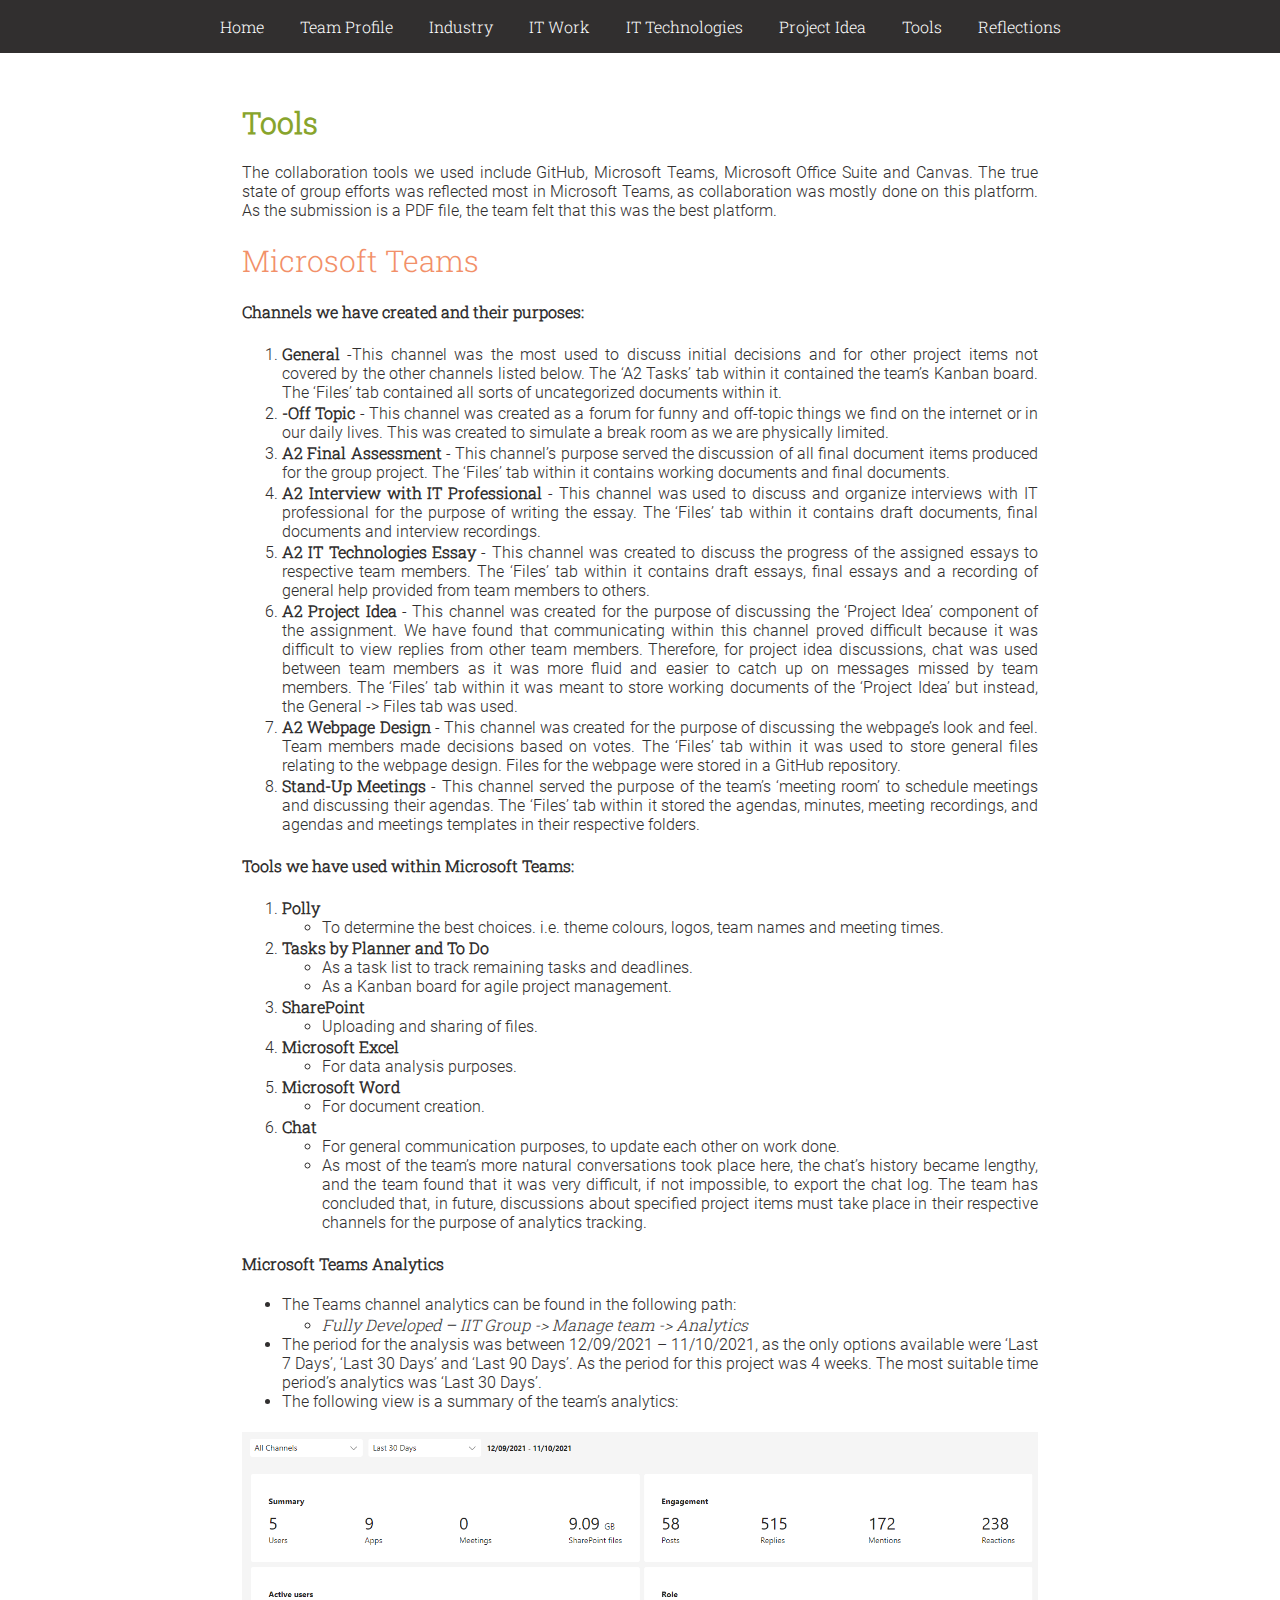
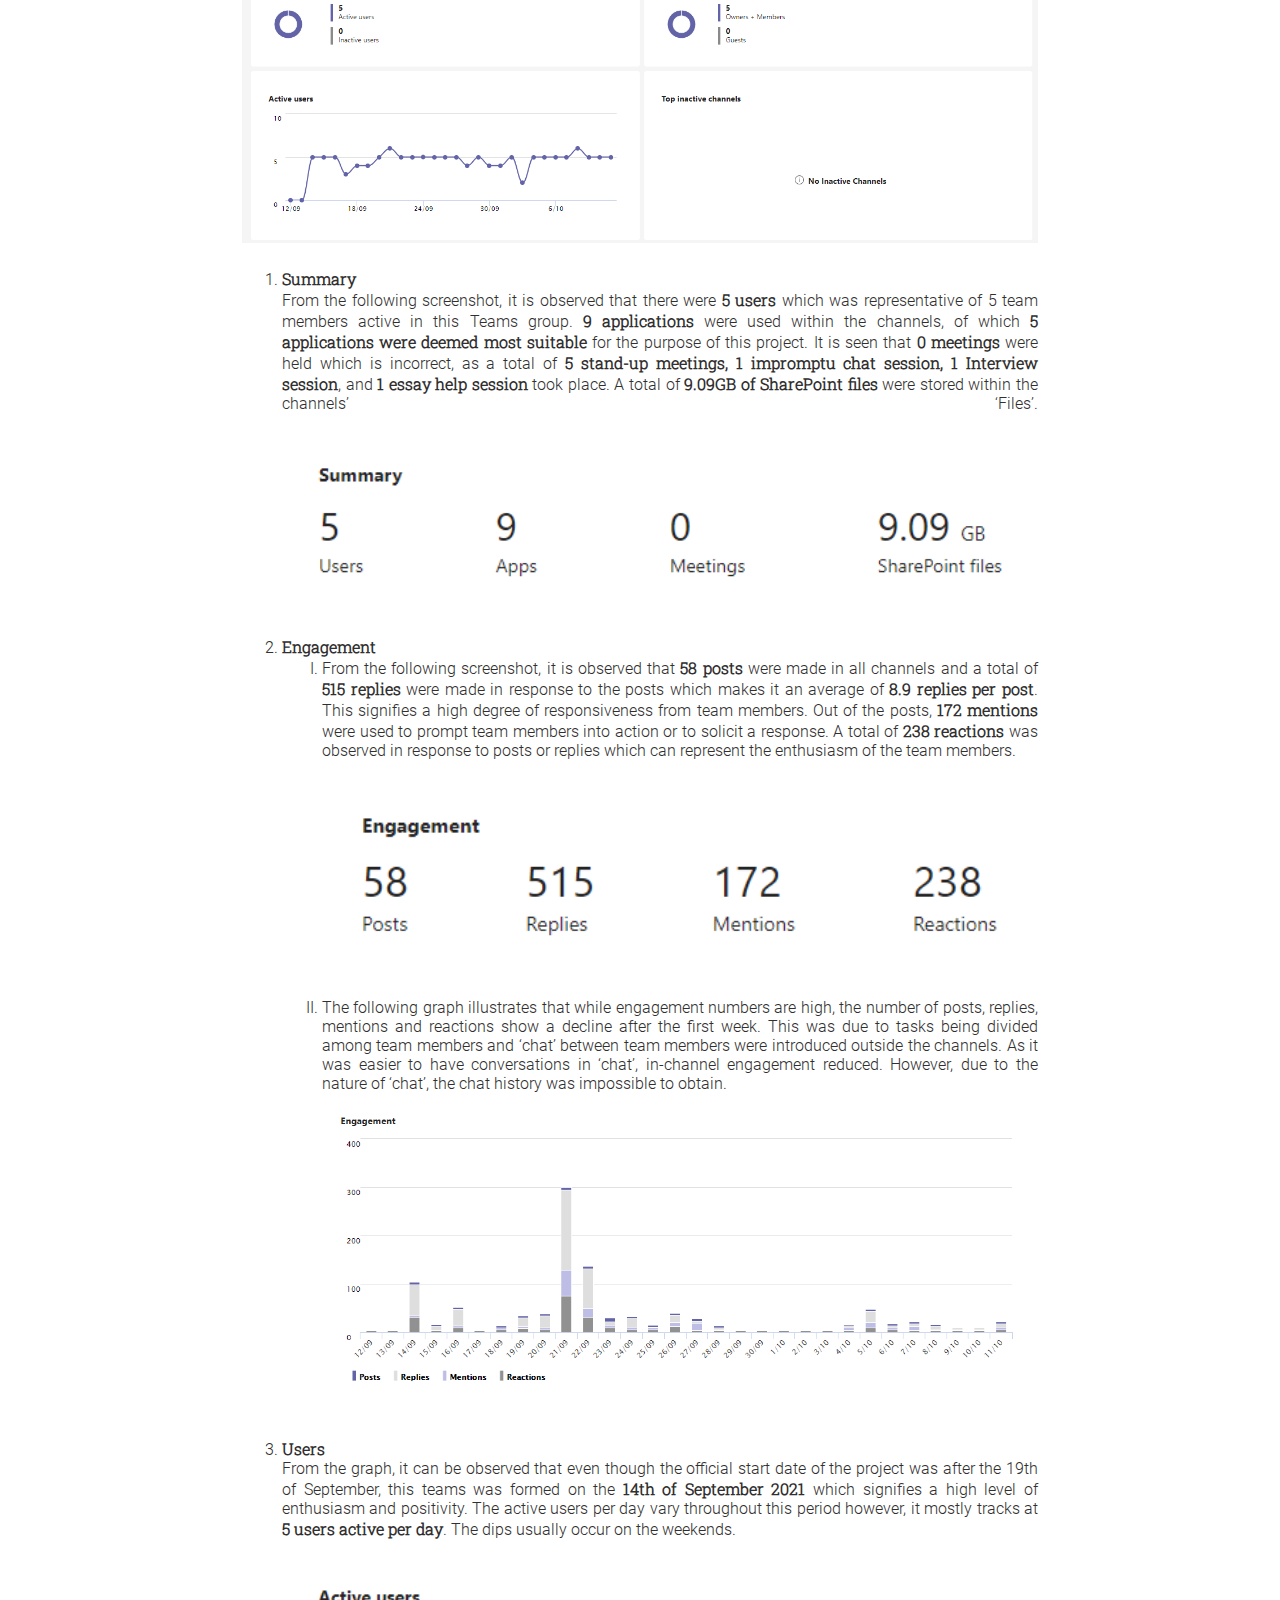
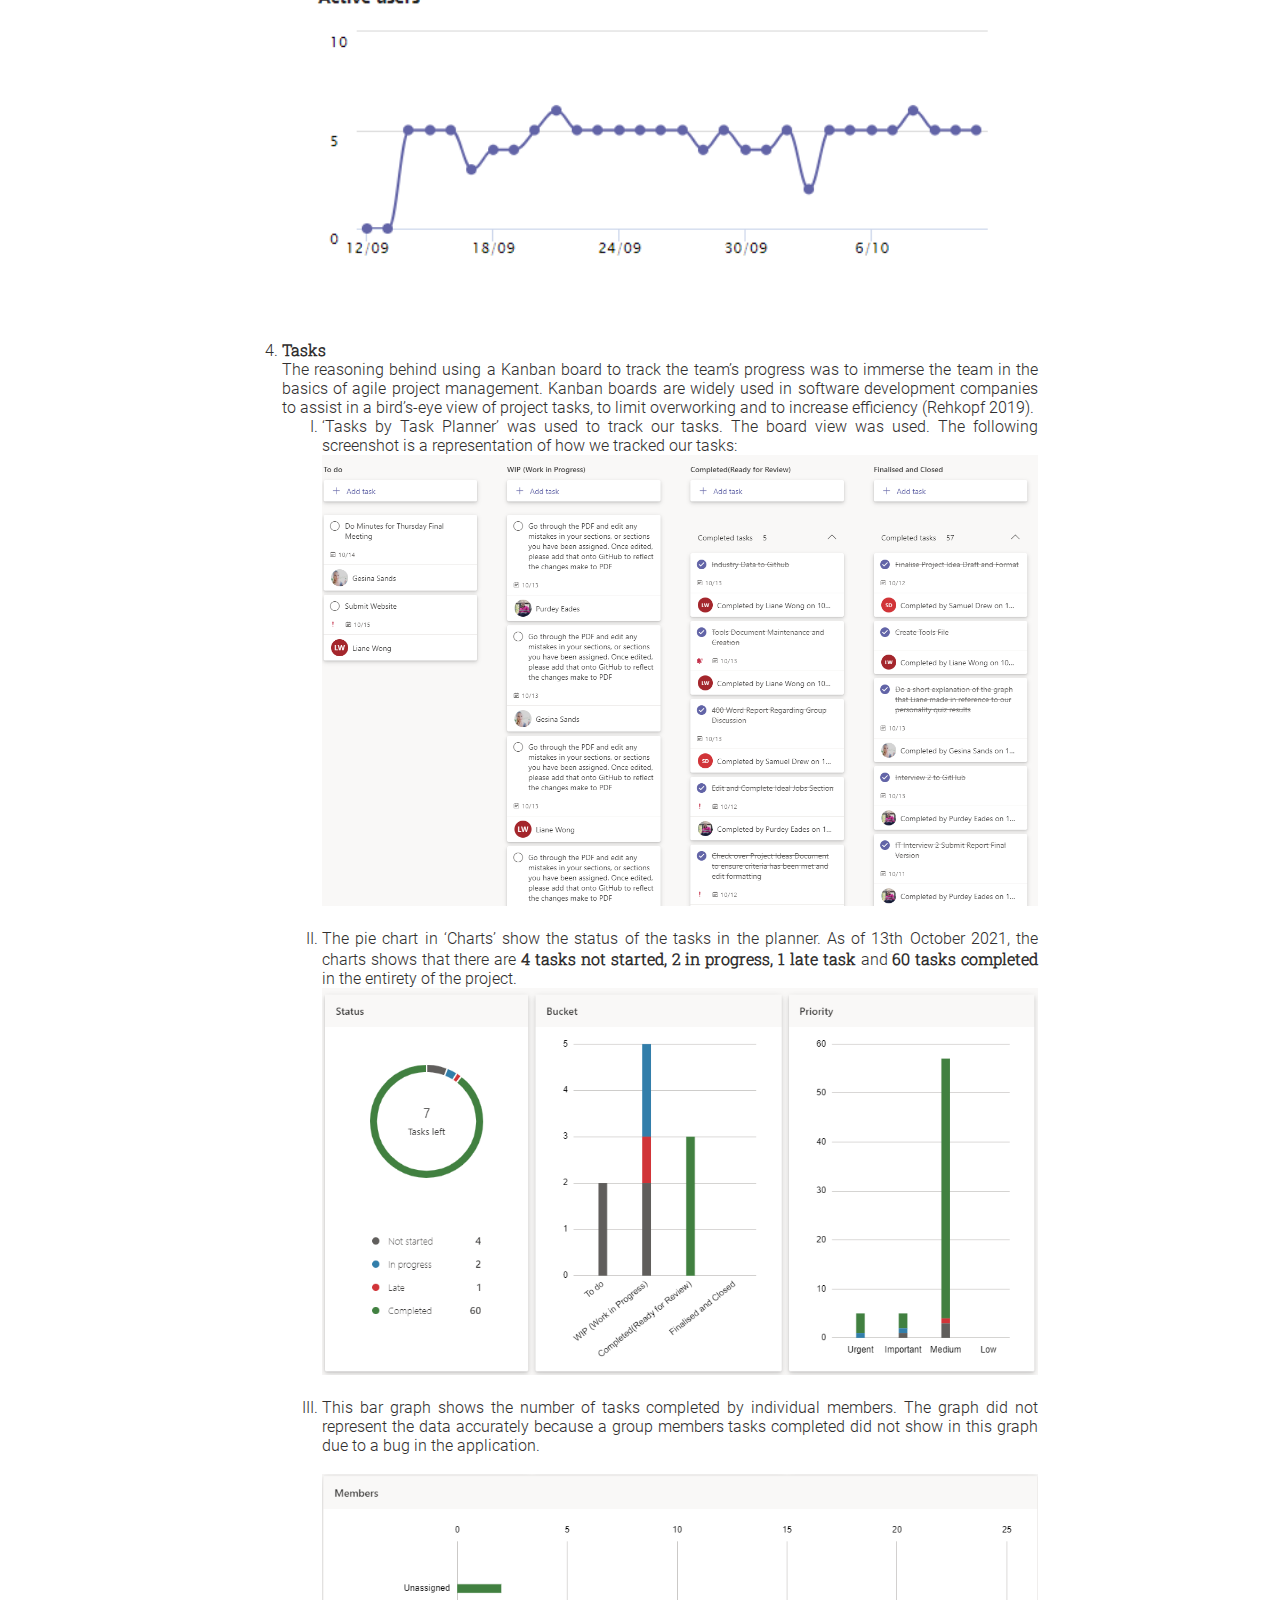
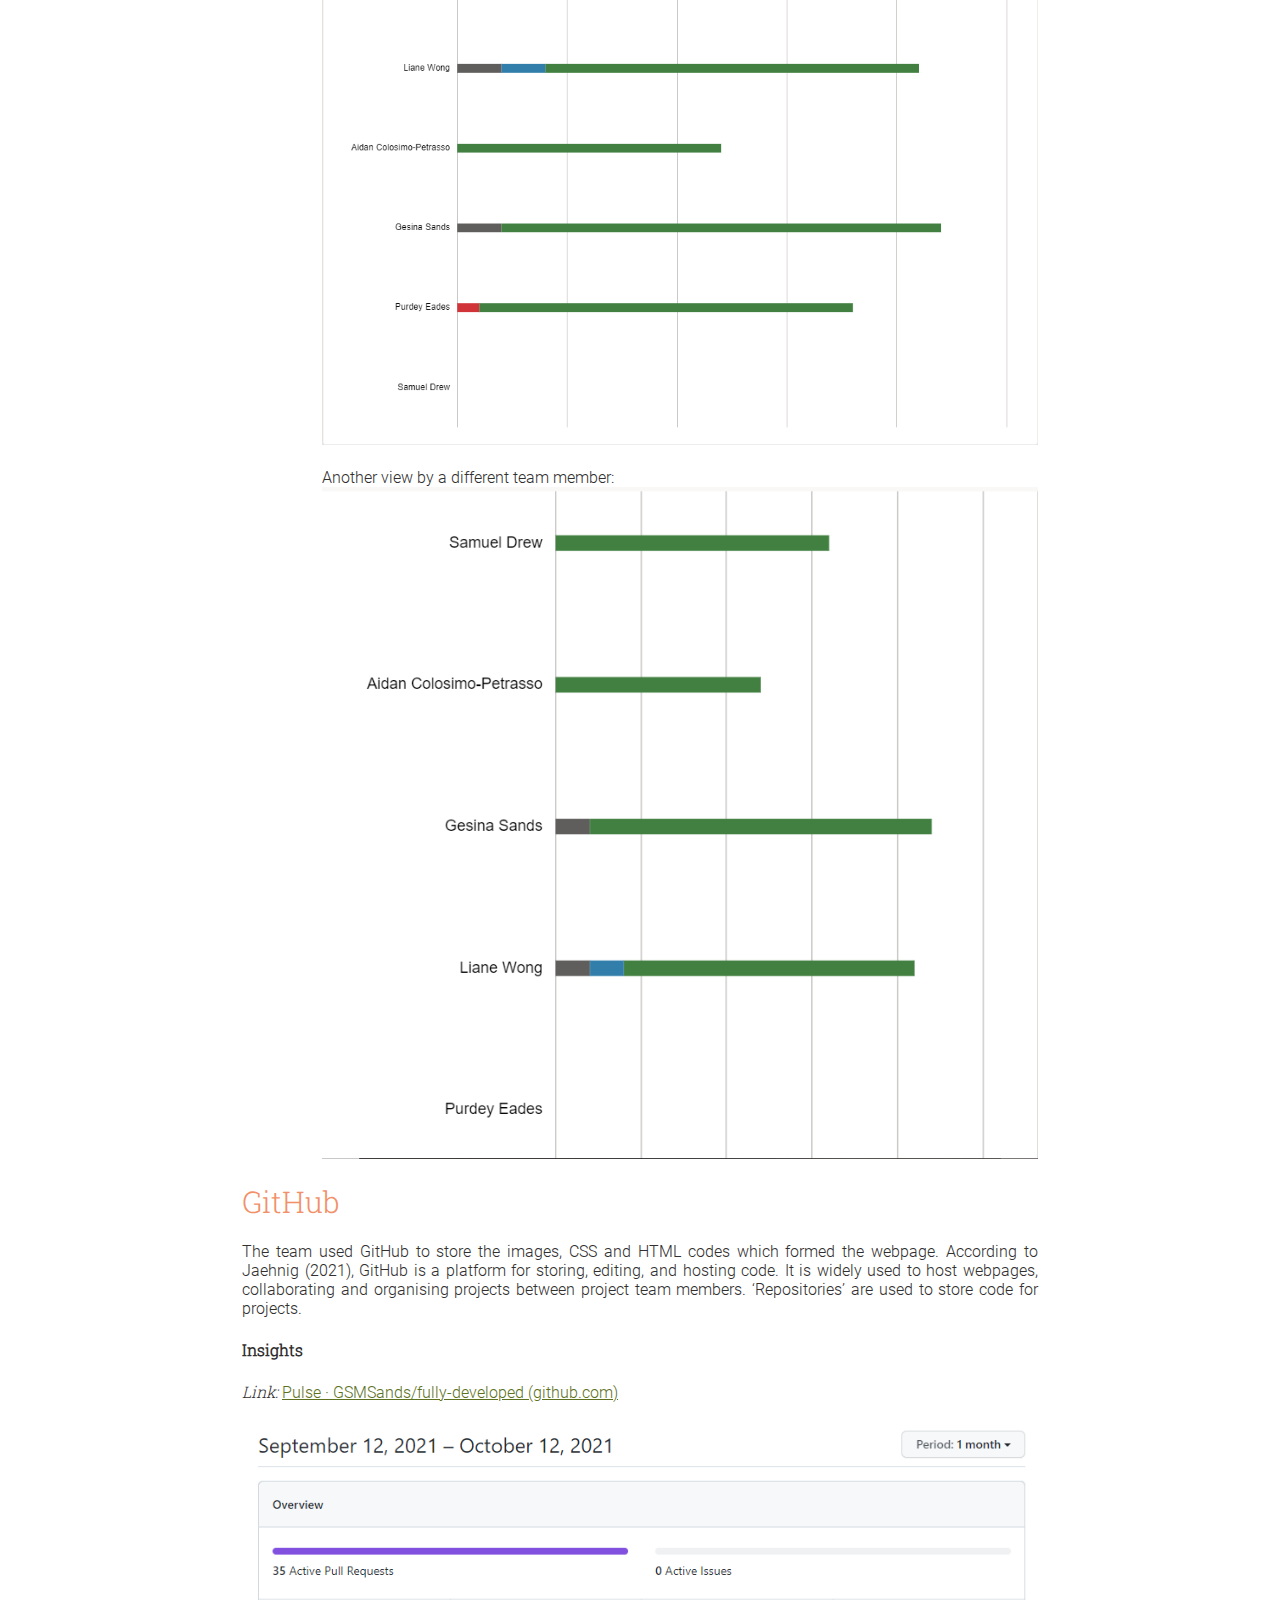
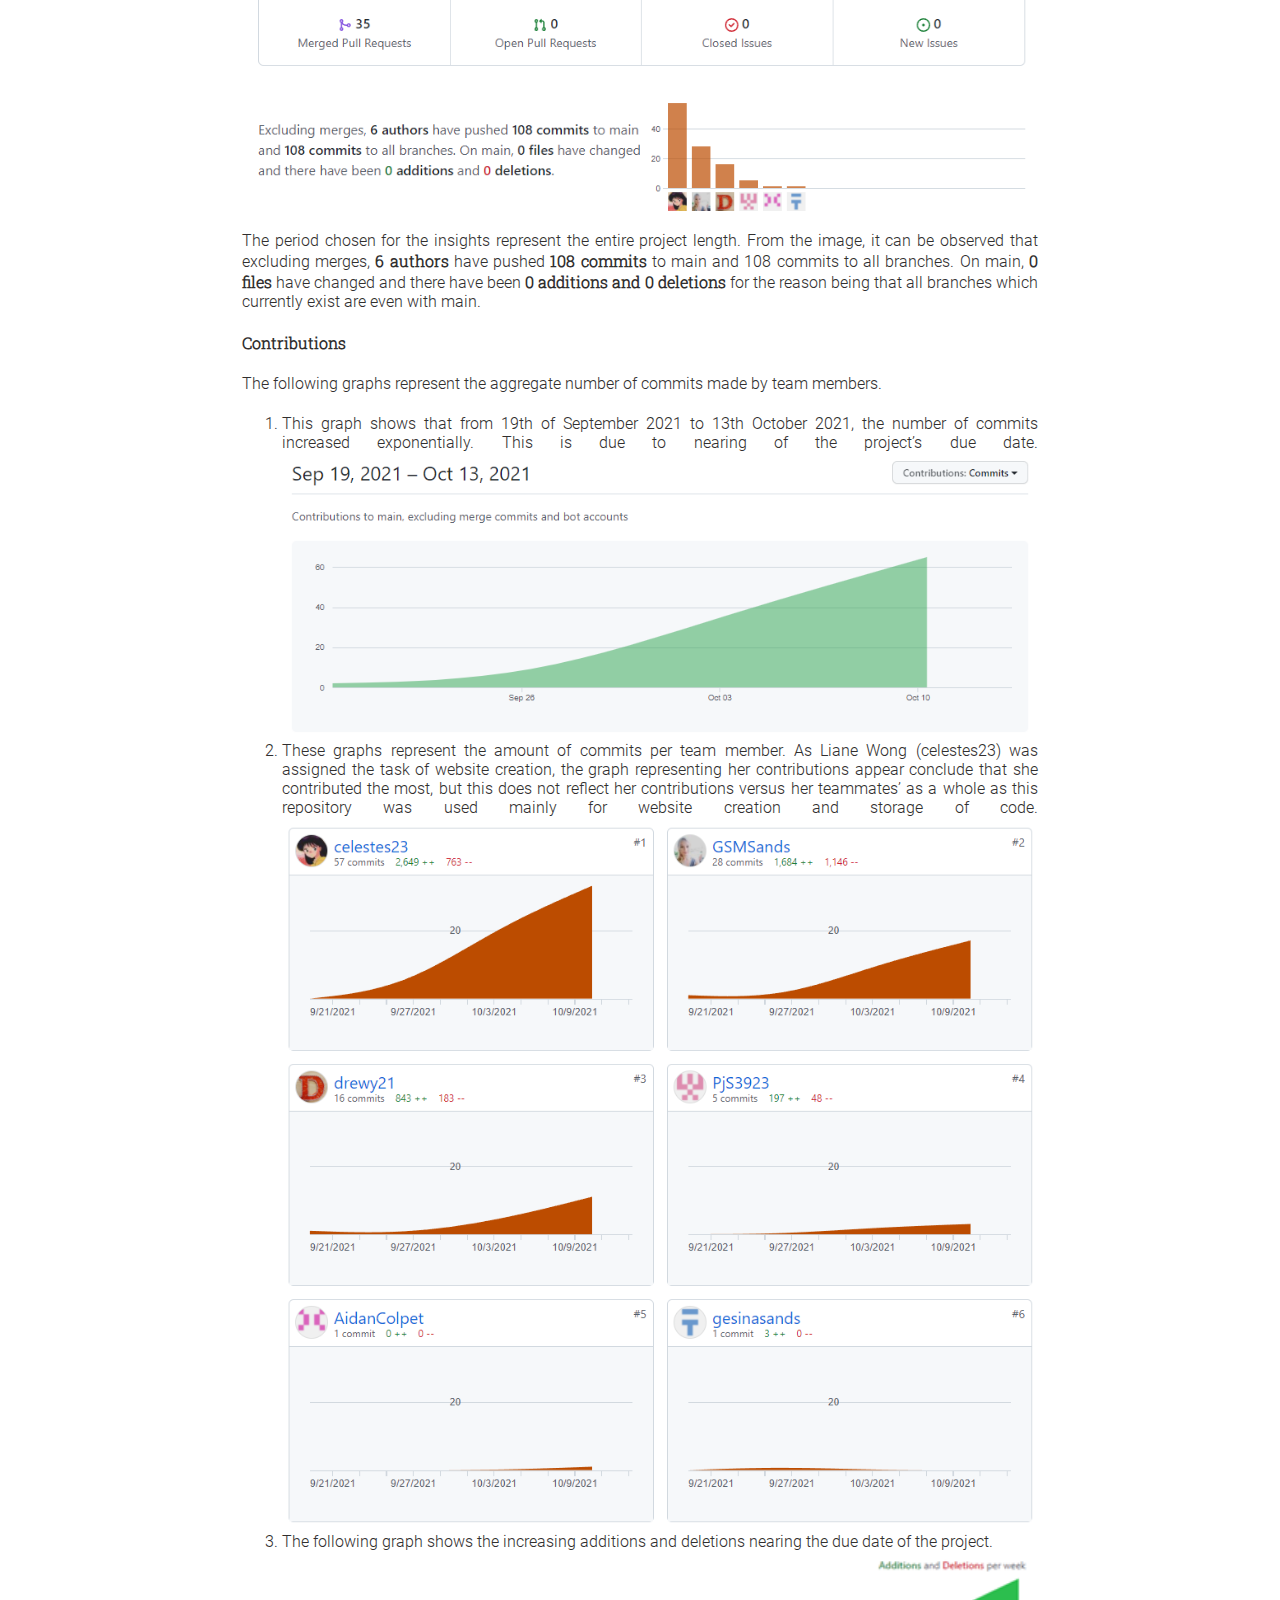
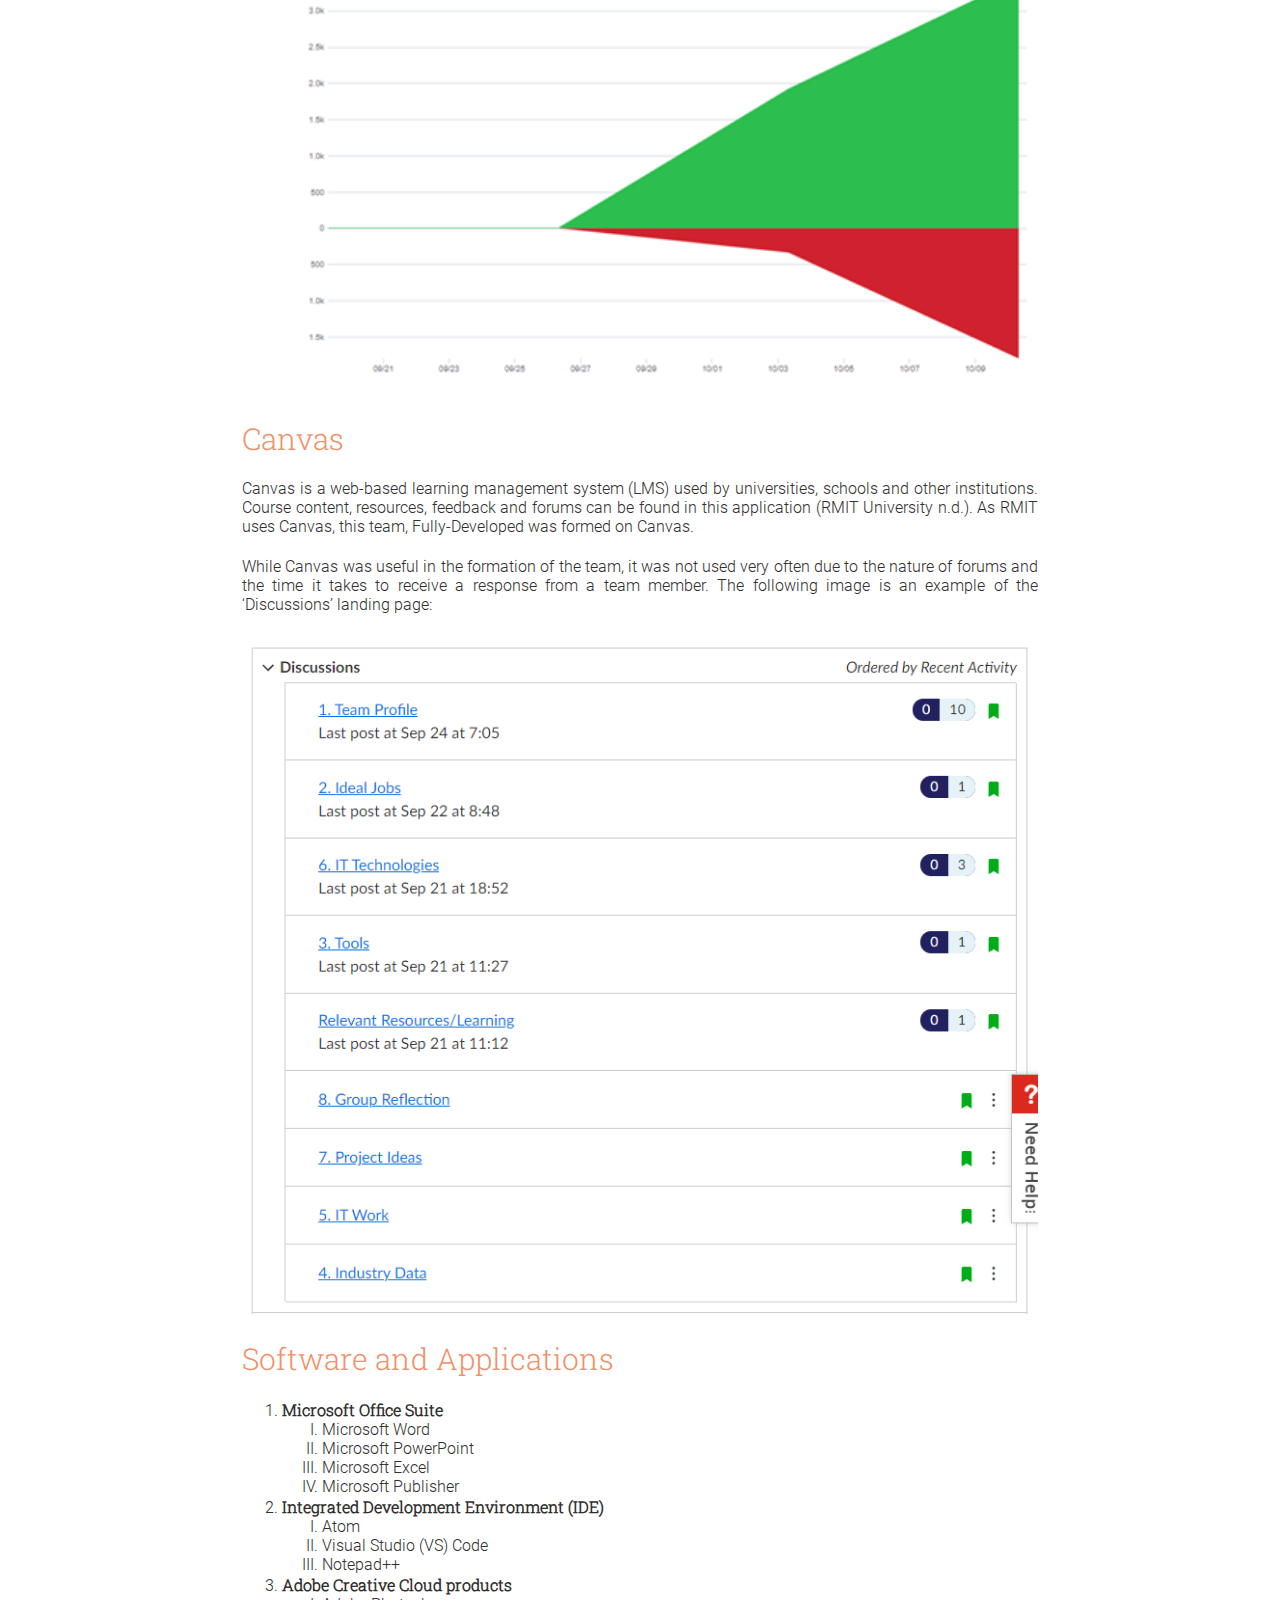
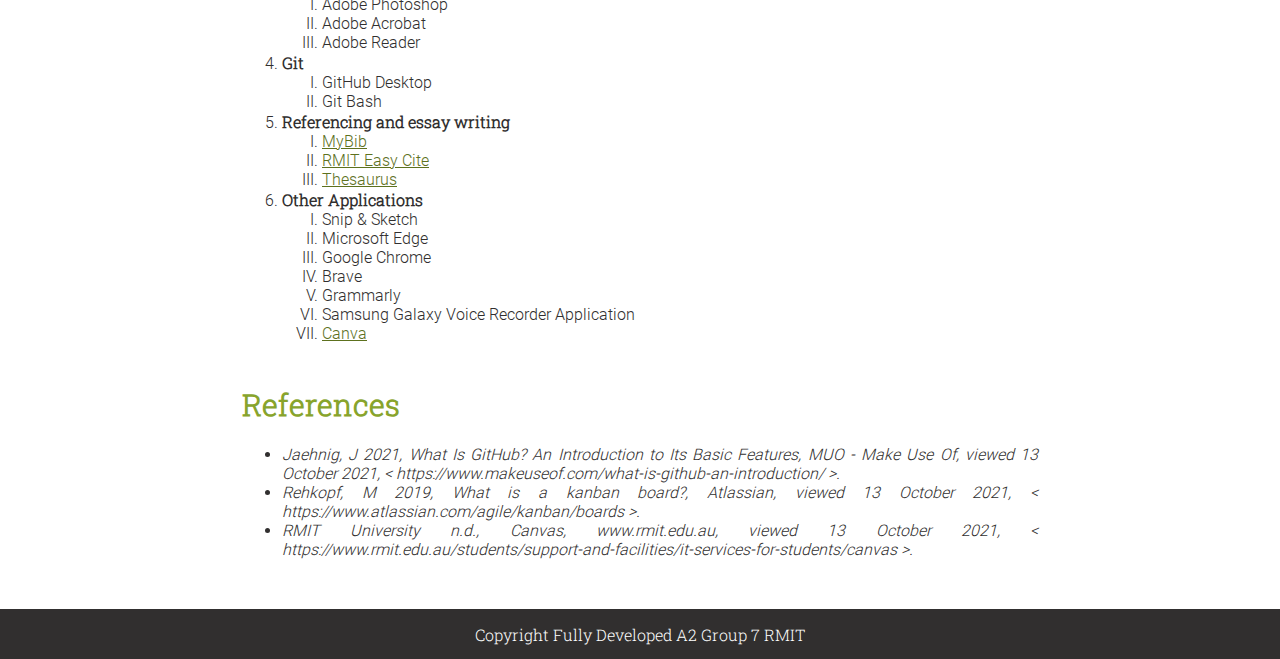
<file: resources/html/tools.html>
<!DOCTYPE html>
<html lang="en">

<head>
  <link href="../css/index.css" type="text/css" rel="stylesheet"/>
  <meta name="viewport" content="width=device-width, initial-scale=1">
</head>

<!--Do not touch -->
<div class="topnav">
  <a href="../../index.html">Home</a>
  <!--Dropdown -->
  <div class="dropdown">
    <button class="dropbtn">Team Profile</button>
    <!--Dropdown Content-->
    <div class="dropdown-content">
      <a href="../html/about_the_team.html">About the Team</a>
      <a href="../html/team_profile.html">Team Profile</a>
    </div><!--Dropdown Content End-->
  </div><!--Dropdown End-->

  <!--Dropdown-->
  <div class="dropdown">
    <button class="dropbtn">Industry</button>
    <!--Dropdown Content-->
    <div class="dropdown-content">
      <a href="../html/ideal_jobs.html">Ideal Jobs</a>
      <a href="../html/industry_data.html">Industry Data</a>
    </div><!--Dropdown Content End-->
  </div><!--Dropdown End-->

  <!--Dropdown-->
  <div class="dropdown">
    <button class="dropbtn">IT Work</button>
    <!--Dropdown Content-->
    <div class="dropdown-content">
      <a href="../html/interview_willem.html">Interview 1</a>
      <a href="../html/interview_shannon.html">Interview 2</a>
    </div><!--Dropdown Content End-->
  </div><!--Dropdown End-->

  <!--Dropdown-->
  <div class="dropdown">
    <button class="dropbtn">IT Technologies</button>
    <!--Dropdown Content-->
    <div class="dropdown-content">
      <a href="../html/autonomous_vehicles.html">Autonomous Vehicles</a>
      <a href="../html/blockchain.html">Blockchain</a>
      <a href="../html/cybersecurity.html">Cybersecurity</a>
      <a href="../html/machine_learning.html">Machine Learning</a>
    </div><!--Dropdown Content End-->
  </div><!--Dropdown End-->

  <a href="../html/project_idea.html">Project Idea</a>
  <a href="../html/tools.html">Tools</a>

  <!--Dropdown-->
  <div class="dropdown">
    <button class="dropbtn">Reflections</button>
    <!--Dropdown Content-->
    <div class="dropdown-content">
      <a href="../html/group_reflections.html">Group Reflections</a>
      <a href="../html/personal_reflections.html">Personal Reflections</a>
    </div><!--Dropdown Content End-->
  </div><!--Dropdown End-->
</div>
<!--Do not touch -->

<body>
  <div class="content">
    <h1>Tools</h1><br>
    <p>The collaboration tools we used include GitHub, Microsoft Teams, Microsoft
      Office Suite and Canvas. The true state of group efforts was reflected most
      in Microsoft Teams, as collaboration was mostly done on this platform.
      As the submission is a PDF file, the team felt that this was the best platform.</p>
      <br>

    <!--Microsoft Teams Begin-->
    <h2>Microsoft Teams</h2><br>
    <p><b>Channels we have created and their purposes:</b></p><br>
    <ol>
      <li><b>General</b> -This channel was the most used to discuss initial
        decisions and for other project items not covered by the other channels
        listed below. The ‘A2 Tasks’ tab within it contained the team’s Kanban board.
        The ‘Files’ tab contained all sorts of uncategorized documents within it.</li>
      <li><b>-Off Topic</b> - This channel was created as a forum for funny and
        off-topic things we find on the internet or in our daily lives. This was
        created to simulate a break room as we are physically limited.</li>
      <li><b>A2 Final Assessment</b> - This channel’s purpose served the discussion
        of all final document items produced for the group project. The ‘Files’
        tab within it contains working documents and final documents.</li>
      <li><b>A2 Interview with IT Professional</b> - This channel was used to
        discuss and organize interviews with IT professional for the purpose of
        writing the essay. The ‘Files’ tab within it contains draft documents,
        final documents and interview recordings.</li>
      <li><b>A2 IT Technologies Essay</b> - This channel was created to discuss
        the progress of the assigned essays to respective team members. The ‘Files’
        tab within it contains draft essays, final essays and a recording of
        general help provided from team members to others.</li>
      <li><b>A2 Project Idea</b> - This channel was created for the purpose of
        discussing the ‘Project Idea’ component of the assignment. We have found
        that communicating within this channel proved difficult because it was
        difficult to view replies from other team members. Therefore, for project
        idea discussions, chat was used between team members as it was more fluid
        and easier to catch up on messages missed by team members. The ‘Files’ tab
        within it was meant to store working documents of the ‘Project Idea’ but
        instead, the General -> Files tab was used.</li>
      <li><b>A2 Webpage Design</b> - This channel was created for the purpose of
        discussing the webpage’s look and feel. Team members made decisions based
        on votes. The ‘Files’ tab within it was used to store general files
        relating to the webpage design. Files for the webpage were stored in a
        GitHub repository.</li>
      <li><b>Stand-Up Meetings</b> - This channel served the purpose of the team’s
        ‘meeting room’ to schedule meetings and discussing their agendas. The ‘Files’
        tab within it stored the agendas, minutes, meeting recordings, and agendas
        and meetings templates in their respective folders.</li>
    </ol><br>
    <p><b>Tools we have used within Microsoft Teams:</b></p><br>
    <ol>
      <li><b>Polly</b>
        <ul>
          <li>To determine the best choices. i.e. theme colours, logos, team names and meeting times.</li>
        </ul>
      </li>
      <li><b>Tasks by Planner and To Do</b>
        <ul>
          <li>As a task list to track remaining tasks and deadlines.</li>
          <li>As a Kanban board for agile project management.</li>
        </ul>
      </li>
      <li><b>SharePoint</b>
        <ul>
          <li>Uploading and sharing of files.</li>
        </ul>
      </li>
      <li><b>Microsoft Excel</b>
        <ul>
          <li>For data analysis purposes.</li>
        </ul>
      </li>
      <li><b>Microsoft Word</b>
        <ul>
          <li>For document creation.</li>
        </ul>
      </li>
      <li><b>Chat</b>
        <ul>
          <li>For general communication purposes, to update each other on work done.</li>
          <li>As most of the team’s more natural conversations took place here,
            the chat’s history became lengthy, and the team found that it was very
            difficult, if not impossible, to export the chat log. The team has
            concluded that, in future, discussions about specified project items
            must take place in their respective channels for the purpose of
            analytics tracking.
          </li>
        </ul>
      </li>
    </ol><br>
    <p><b>Microsoft Teams Analytics</b></p><br>
    <ul>
      <li>The Teams channel analytics can be found in the following path:
        <ul>
          <li><i>Fully Developed – IIT Group -> Manage team -> Analytics</i></li>
        </ul>
      </li>
      <li>The period for the analysis was between 12/09/2021 – 11/10/2021, as the only
        options available were ‘Last 7 Days’, ‘Last 30 Days’ and ‘Last 90 Days’. As the
        period for this project was 4 weeks. The most suitable time period’s analytics
        was ‘Last 30 Days’.
      </li>
      <li>The following view is a summary of the team’s analytics:</li>
    </ul><br>
    <img src="../images/others/tools/1.png" width="100%"><br><br>
    <ol>
      <li><b>Summary</b>
        <br>From the following screenshot, it is observed that there were <b>5 users</b> which
        was representative of 5 team members active in this Teams group. <b>9 applications</b>
        were used within the channels, of which <b>5 applications were deemed most suitable</b>
        for the purpose of this project. It is seen that <b>0 meetings</b> were held which is
        incorrect, as a total of <b>5 stand-up meetings, 1 impromptu chat session, 1 Interview session</b>,
        and <b>1 essay help session</b> took place. A total of <b>9.09GB of SharePoint files</b> were stored
        within the channels’ ‘Files’.
        <img src="../images/others/tools/2.png" width="100%"><br><br>
      </li>
      <li><b>Engagement</b>
        <ol type ="I">
          <li>From the following screenshot, it is observed that <b>58 posts</b> were made in all channels
            and a total of <b>515 replies</b> were made in response to the posts which makes it an average
            of <b>8.9 replies per post</b>. This signifies a high degree of responsiveness from team members.
            Out of the posts, <b>172 mentions</b> were used to prompt team members into action or to solicit a
            response. A total of <b>238 reactions</b> was observed in response to posts or replies which can
            represent the enthusiasm of the team members.<br>
            <img src="../images/others/tools/3.png" width="100%"><br><br>
          </li>
          <li>The following graph illustrates that while engagement numbers are high, the number of posts,
            replies, mentions and reactions show a decline after the first week. This was due to tasks
            being divided among team members and ‘chat’ between team members were introduced outside the
            channels. As it was easier to have conversations in ‘chat’, in-channel engagement reduced.
            However, due to the nature of ‘chat’, the chat history was impossible to obtain.<br>
            <img src="../images/others/tools/4.png" width="100%"><br><br>
          </li>
        </ol>
      </li>
      <li><b>Users</b>
        <br>From the graph, it can be observed that even though the official start date of the project
        was after the 19th of September, this teams was formed on the <b>14th of September 2021</b> which signifies
        a high level of enthusiasm and positivity. The active users per day vary throughout this period however,
        it mostly tracks at <b>5 users active per day</b>. The dips usually occur on the weekends.<br>
        <img src="../images/others/tools/5.png" width="100%"><br><br>
      </li>
      <li><b>Tasks</b>
        <br>The reasoning behind using a Kanban board to track the team’s progress was to immerse the team
        in the basics of agile project management. Kanban boards are widely used in software development
        companies to assist in a bird’s-eye view of project tasks, to limit overworking and to increase
        efficiency (Rehkopf 2019).
        <ol type="I">
          <li>‘Tasks by Task Planner’ was used to track our tasks. The board view was used. The following
            screenshot is a representation of how we tracked our tasks:<br>
            <img src="../images/others/tools/6.png" width="100%"><br><br>
          </li>
          <li>The pie chart in ‘Charts’ show the status of the tasks in the planner. As of 13th October 2021,
            the charts shows that there are <b>4 tasks not started, 2 in progress, 1 late task</b> and <b>60
            tasks completed</b> in the entirety of the project.<br>
            <img src="../images/others/tools/7.png" width="100%"><br><br>
          </li>
          <li>This bar graph shows the number of tasks completed by individual members. The graph did not
            represent the data accurately because a group members tasks completed did not show in this
            graph due to a bug in the application.<br><br>
            <img src="../images/others/tools/8.png" width="100%"><br><br>
            Another view by a different team member:<br>
            <img src="../images/others/tools/9.png" width="100%"><br><br>
          </li>
        </ol>
      </li>
    </ol>
    <!--Microsoft Teams End-->

    <!--Github Begin-->
    <h2>GitHub</h2><br>
    <p>The team used GitHub to store the images, CSS and HTML codes which formed the webpage. According to
      Jaehnig (2021), GitHub is a platform for storing, editing, and hosting code. It is widely used to host
      webpages, collaborating and organising projects between project team members. ‘Repositories’ are
      used to store code for projects.</p>
    <br>
    <p><b>Insights</b></p><br>
    <p><i>Link: </i><a href="https://github.com/GSMSands/fully-developed/pulse" target="blank">Pulse · GSMSands/fully-developed (github.com)</a></p>
    <br>
    <img src="../images/others/tools/10.png" width="100%"><br>
    <p>The period chosen for the insights represent the entire project length. From the image, it can be
      observed that excluding merges, <b>6 authors</b> have pushed <b>108 commits</b> to main and 108 commits to all
      branches. On main, <b>0 files</b> have changed and there have been <b>0 additions and 0 deletions</b> for the reason
      being that all branches which currently exist are even with main.
    </p><br>
    <p><b>Contributions</b></p><br>
    <p>The following graphs represent the aggregate number of commits made by team members.</p><br>
    <ol>
      <li>This graph shows that from 19th of September 2021 to 13th October 2021, the number of commits increased exponentially. This is due to nearing of the project’s due date.
        <img src="../images/others/tools/11.png" width="100%"><br>
      </li>
      <li>These graphs represent the amount of commits per team member. As Liane Wong (celestes23) was assigned
        the task of website creation, the graph representing her contributions appear conclude that she contributed
        the most, but this does not reflect her contributions versus her teammates’ as a whole as this repository
        was used mainly for website creation and storage of code.
        <img src="../images/others/tools/12.png" width="100%"><br>
      </li>
      <li>The following graph shows the increasing additions and deletions nearing the due date of the project.<br>
        <img src="../images/others/tools/13.png" width="100%"><br>
      </li>
    </ol><br>
    <!--GitHub Ends-->

    <!--Canvas Begins-->
    <h2>Canvas</h2><br>
    <p>Canvas is a web-based learning management system (LMS) used by universities, schools and other institutions.
      Course content, resources, feedback and forums can be found in this application (RMIT University n.d.).
      As RMIT uses Canvas, this team, Fully-Developed was formed on Canvas.</p><br>
    <p>While Canvas was useful in the formation of the team, it was not used very often due to the nature of forums
      and the time it takes to receive a response from a team member. The following image is an example of
      the ‘Discussions’ landing page:</p><br>
      <img src="../images/others/tools/14.png" width="100%"><br><br>
    <!--Canvas Ends-->

    <h2>Software and Applications</h2><br>
    <ol>
      <li><b>Microsoft Office Suite</b>
        <ol type="I">
          <li>Microsoft Word</li>
          <li>Microsoft PowerPoint</li>
          <li>Microsoft Excel</li>
          <li>Microsoft Publisher</li>
        </ol>
      </li>
      <li><b>Integrated Development Environment (IDE)</b>
        <ol type="I">
          <li>Atom</li>
          <li>Visual Studio (VS) Code</li>
          <li>Notepad++</li>
        </ol>
      </li>
      <li><b>Adobe Creative Cloud products</b>
        <ol type="I">
          <li>Adobe Photoshop</li>
          <li>Adobe Acrobat</li>
          <li>Adobe Reader</li>
        </ol>
      </li>
      <li><b>Git</b>
        <ol type="I">
          <li>GitHub Desktop</li>
          <li>Git Bash</li>
        </ol>
      </li>
      <li><b>Referencing and essay writing</b>
        <ol type="I">
          <li><a href ="https://www.mybib.com/" target="blank">MyBib</a></li>
          <li><a href="https://www.lib.rmit.edu.au/easy-cite/" target="blank">RMIT Easy Cite</a></li>
          <li><a href="https://www.thesaurus.com/" target="blank">Thesaurus</a></li>
        </ol>
      </li>
      <li><b>Other Applications</b>
        <ol type="I">
          <li>Snip & Sketch</li>
          <li>Microsoft Edge</li>
          <li>Google Chrome</li>
          <li>Brave</li>
          <li>Grammarly</li>
          <li>Samsung Galaxy Voice Recorder Application</li>
          <li><a href="https://www.canva.com/" target="blank">Canva</a></li>
        </ol>
      </li>
    </ol>
    <br><br>
    <h1>References</h1><br>
    <ul><i>
      <li>Jaehnig, J 2021, What Is GitHub? An Introduction to Its Basic Features, MUO - Make Use Of, viewed 13 October 2021, < https://www.makeuseof.com/what-is-github-an-introduction/ >.</li>
      <li>Rehkopf, M 2019, What is a kanban board?, Atlassian, viewed 13 October 2021, < https://www.atlassian.com/agile/kanban/boards >.</li>
      <li>RMIT University n.d., Canvas, www.rmit.edu.au, viewed 13 October 2021, < https://www.rmit.edu.au/students/support-and-facilities/it-services-for-students/canvas >.</li>
    </i>
    </ul>
  </div>
</body>

<footer class="footer">
    <center>Copyright Fully Developed A2 Group 7 RMIT</center>
</footer>
</html>
</file>
<file: resources/css/index.css>
@font-face {
  font-family: "Abril Fatface";
  src: url('../fonts/AbrilFatface-Regular.ttf') format('truetype');
}

@font-face {
  font-family: "Roboto";
  src: url('../fonts/Roboto-Light.ttf') format('truetype'),
    url('../fonts/Roboto-LightItalic.ttf') format('truetype'),
    url('../fonts/Roboto-Medium.ttf') format('truetype');
}

@font-face {
  font-family: "Roboto Slab";
  src: url('../fonts/RobotoSlab-Light.ttf') format('truetype'),
    url('../fonts/RobotoSlab-Medium.ttf') format('truetype');
}

*{
  font-family: "Abril Fatface", cursive;
  font-family: "Roboto", sans-serif;
  font-family: "Roboto Slab", serif;
  margin: 0;
  box-sizing: border-box;
}

/*Website body*/
html, body {
  height: 100%;
}

/*Style the body*/
body {
  background-color: #FFFFFF;
  display: flex;
  flex-direction: column;
}

/*Style the tables*/
.table-wrapper {
  overflow: auto;
  width: 100%;
}

table {
  border-collapse: collapse;
  width: 100%;
}

th {
  text-align: center;
  padding: 8px;
}

td {
  text-align: center;
  padding: 8px;
}

tr:nth-child(even) {
  background-color: #F6F6F6;
}
/*end Style the tables*/

/*Font properties for big titles and deco text*/
title {
  font-family: "Abril Fatface", cursive;
  font-weight: normal;
  font-size: 100px;
  color: #312F2F;
  text-decoration: none;
}

/*Font properties for h1 text*/
h1 {
  font-family: "Roboto Slab", serif;
  font-weight:bold;
  font-size: 30px;
  color: #88A42C;
}

/*Font properties for h2 text*/
h2 {
  font-family: "Roboto Slab", serif;
  font-weight: normal;
  font-size: 30px;
  color: #F29069;
}

/*Font properties for h3 text*/
h3 {
  font-family: "Roboto Slab", serif;
  font-weight: normal;
  font-size: 22px;
  color: #88A42C;
}

/*Font properties for h4 text (its tiny)*/
h4 {
  font-family: "Roboto", sans-serif;
  font-style: italic;
  font-weight: normal;
  font-size: 13px;
  color: #312F2F;
  text-align: justify;
}

/*Font properties for h5 text (its tiny)*/
h5 {
  font-family: "Roboto", sans-serif;
  font-weight: normal;
  font-size: 13px;
  color: #312F2F;
  text-align: left;
}

/*Font properties for paragraph and links*/
p, li {
  font-family: "Roboto", sans-serif;
  font-weight: normal;
  font-size: 16px;
  color: #312F2F;
  text-align: justify;
}

/*Font properties for links*/
a {
  font-family: "Roboto", sans-serif;
  font-weight: normal;
  font-size: 16px;
  color: #5D711E;
}

/* Style the top navigation bar */
.topnav {
  background-color: #312F2F;
  width: 100%;
  text-align: center;
}

/* Style the topnav links */
.topnav a {
  font-family: "Roboto Slab", serif;
  color: #FFFFFF;
  display: inline-block;
  padding: 14px 16px;
  margin: 0 auto;
  text-decoration: none;
}

/* Change color on hover */
.topnav a:hover {
  background-color: #88A42C;
  color: #FFFFFF;
}

/* Style The Dropdown Button */
.dropbtn {
  background-color: #312F2F;
  color: #FFFFFF;
  padding: 16px;
  font-size: 16px;
  border: none;
  cursor: pointer;
}

/* The container <div> - needed to position the dropdown content */
.dropdown {
  position: relative;
  display: inline-block;
}

/* Dropdown Content (Hidden by Default) */
.dropdown-content {
  display: none;
  position: absolute;
  background-color: #312F2F;
  min-width: 160px;
  box-shadow: 0px 8px 16px 0px rgba(0,0,0,0.2);
  z-index: 1;
}

/* Links inside the dropdown */
.dropdown-content a {
  color: #FFFFFF;
  padding: 12px 16px;
  text-decoration: none;
  display: block;
}

/* Change color of dropdown links on hover */
.dropdown-content a:hover {
  background-color: #88A42C
}

/* Show the dropdown menu on hover */
.dropdown:hover .dropdown-content {
  display: block;
}

/* Change the background color of the dropdown button when the dropdown content is shown */
.dropdown:hover .dropbtn {
  background-color: #88A42C;
}

/*Row for columns*/
.row {
  display: flex;
}

/*Column general*/
.column {
  background-color: #FFFFFF;
  flex: 100%;
  padding: 10px;
}

/*Column for profile description*/
.column-left {
  background-color: #FFFFFF;
  flex: 70%;
  padding: 10px;
}

/*Column for profile photo*/
.column-right {
  background-color: #FFFFFF;
	flex: 30%;
  padding: 10px;
  height: 300px;
}

/*Avatar*/
.avatar {
  display: block;
  border-radius: 50%;
  margin-left: auto;
  margin-right: auto;
  width: 80%;
}

/*Avatar Tiny*/
.avatar-tiny {
  border-radius: 50%;
  width: 80px;
  float: left;
  margin: 20px;
  padding: 10px;
}

/*Style the content*/
.content {
  width: 70%;
  border: none;
  padding: 50px;
  margin: auto;
  text-align: left;
  flex: 1 0 auto;
}

/*Style the footer*/
.footer {
  flex-shrink: 0;
  background: #312F2F;
  height: 50px;
  color: white;
}

/*Footer center*/
.footer center {
  margin: 15px;
 }

 iframe {
   width: 560px;
   height: 315px;
 }

 li {
  word-wrap: break-word;
 }

 /* Responsive Styles */
 @media screen and (max-width: 720px) {
  .content {
    width: 100%;
  }

  h1, h2, h3, .a2-group-heading {
    text-align: center;
  }

  img {
    height: initial;
    width: 100%;
  }

  iframe {
    width: 100%;
    height: 315px;
  }
 }
</file>
